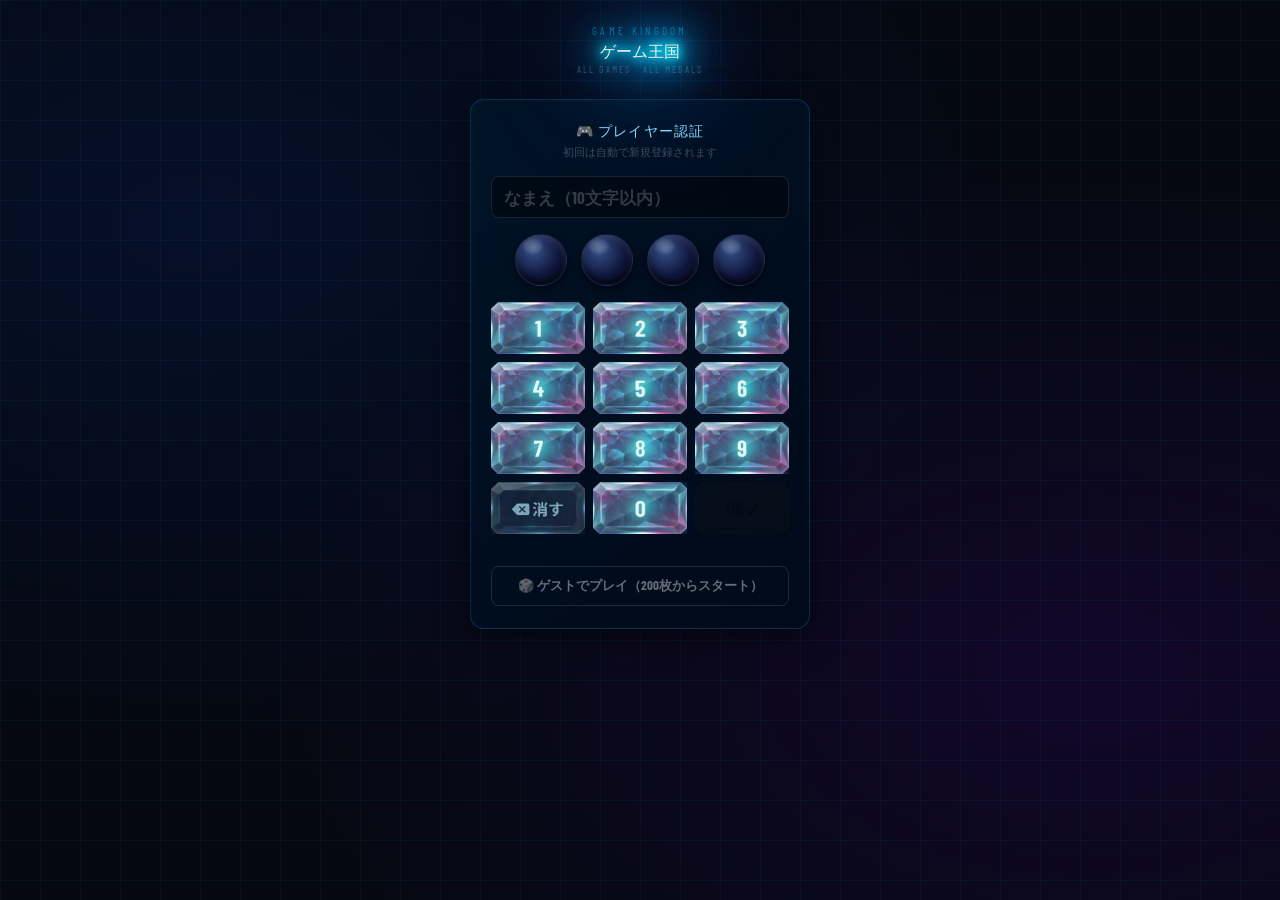
<file: index.html>
<!DOCTYPE html>
<html lang="ja">
<head>
<meta charset="UTF-8">
<meta name="viewport" content="width=device-width,initial-scale=1,maximum-scale=1,user-scalable=no">
<title>ゲーム王国</title>
<link href="https://fonts.googleapis.com/css2?family=Russo+One&family=Barlow+Condensed:wght@700;900&family=Noto+Sans+JP:wght@400;700;900&family=Press+Start+2P&display=swap" rel="stylesheet">
<style>
*{box-sizing:border-box;margin:0;padding:0}
body{background:#050810;color:#eee;font-family:'Barlow Condensed',sans-serif;min-height:100vh;display:flex;flex-direction:column;align-items:center;min-height:100dvh;background-image:linear-gradient(rgba(0,200,255,.03) 1px,transparent 1px),linear-gradient(90deg,rgba(0,200,255,.03) 1px,transparent 1px),radial-gradient(ellipse at 20% 30%,rgba(0,100,255,.05) 0,transparent 60%),radial-gradient(ellipse at 80% 70%,rgba(120,0,255,.05) 0,transparent 60%);background-size:40px 40px,40px 40px,100% 100%,100% 100%}

/* ===== ログイン ===== */
#login{width:100%;max-width:380px;padding:24px 20px;display:flex;flex-direction:column;align-items:center}
.logo-en{font-size:11px;letter-spacing:.3em;color:rgba(0,200,255,.5);margin-bottom:4px}
.logo-jp{filter:drop-shadow(0 0 8px rgba(0,200,255,1)) drop-shadow(0 0 24px rgba(0,180,255,.9)) drop-shadow(0 0 48px rgba(0,150,255,.6));text-shadow:0 0 10px rgba(0,240,255,1),0 0 30px rgba(0,200,255,.9),0 0 60px rgba(0,150,255,.6),0 0 100px rgba(0,100,255,.3)}
.logo-sub{font-size:10px;color:rgba(255,255,255,.25);letter-spacing:.2em;margin-bottom:24px}
.box{width:100%;background:linear-gradient(135deg,rgba(0,20,40,.9),rgba(0,10,25,.95));border:1px solid rgba(0,200,255,.2);border-radius:14px;padding:22px 20px;box-shadow:0 8px 32px rgba(0,0,0,.5)}
.box-title{font-size:14px;color:#88ddff;letter-spacing:.08em;text-align:center;margin-bottom:4px}
.box-hint{font-size:11px;color:rgba(255,255,255,.25);text-align:center;margin-bottom:16px}
.nf{width:100%;background:rgba(0,0,0,.4);border:1px solid rgba(255,255,255,.1);border-radius:8px;padding:10px 12px;font-size:17px;font-weight:700;color:#fff;outline:none;margin-bottom:16px;font-family:'Barlow Condensed',sans-serif}
.nf::placeholder{color:rgba(255,255,255,.2)}
.nf:focus{border-color:rgba(0,200,255,.4)}
.dots{display:flex;justify-content:center;gap:14px;margin-bottom:16px}.dot{width:52px;height:52px;border-radius:50%;background:radial-gradient(circle at 35% 35%,rgba(40,60,110,.95),rgba(8,12,30,.98));border:1.5px solid rgba(60,100,180,.3);box-shadow:inset 0 2px 5px rgba(255,255,255,.12),inset 0 -2px 5px rgba(0,0,0,.7),0 2px 10px rgba(0,0,0,.6),0 0 0 1px rgba(0,80,180,.08);display:flex;align-items:center;justify-content:center;font-size:20px;font-weight:900;color:transparent;transition:all .25s ease;position:relative;overflow:hidden}.dot::before{content:'';position:absolute;top:8%;left:15%;width:38%;height:28%;background:linear-gradient(135deg,rgba(255,255,255,.2),rgba(255,255,255,.03));border-radius:50%;filter:blur(1.5px)}.dot.on{background:radial-gradient(circle at 35% 35%,rgba(0,160,255,.65),rgba(0,60,180,.92));border-color:rgba(0,210,255,.85);box-shadow:inset 0 2px 8px rgba(0,220,255,.35),inset 0 -2px 5px rgba(0,0,0,.3),0 0 18px rgba(0,200,255,.95),0 0 36px rgba(0,150,255,.65),0 0 54px rgba(0,100,255,.35),0 0 0 1.5px rgba(0,200,255,.55)}
.pb:active{transform:scale(.94)}
.pb.del{font-size:14px;color:rgba(255,255,255,.5)}
@keyframes okGlow{0%,100%{box-shadow:0 0 20px rgba(0,220,255,1),0 0 40px rgba(0,180,255,.85),0 0 80px rgba(0,150,255,.5);filter:brightness(1.25)}50%{box-shadow:0 0 30px rgba(0,240,255,1),0 0 60px rgba(0,200,255,1),0 0 100px rgba(0,150,255,.7),0 0 140px rgba(0,100,255,.35);filter:brightness(1.65) drop-shadow(0 0 18px rgba(0,230,255,.9))}}.pb.ok{background:linear-gradient(135deg,#0088cc,#0055aa);font-size:16px;box-shadow:0 3px 0 #003366;transition:opacity .2s}.pb.ok[disabled]{opacity:.4;pointer-events:none;filter:grayscale(.4);animation:none !important}.pb.ok:not([disabled]){animation:okGlow .9s ease infinite;background:linear-gradient(135deg,#00ccff,#0055ee)}
.pb.ok:active{transform:translateY(2px);box-shadow:0 1px 0 #003366}
.pb.ok:disabled{background:rgba(40,50,70,.6);color:rgba(255,255,255,.25);box-shadow:none;cursor:not-allowed}
.lmsg{text-align:center;font-size:12px;font-weight:700;min-height:20px;color:#aaa}
.lmsg.err{color:#ff6666}.lmsg.ok{color:#44ff88}
.gbtn{width:100%;padding:10px;margin-top:12px;border:1px solid rgba(255,255,255,.12);border-radius:8px;background:transparent;cursor:pointer;font-size:13px;font-weight:700;color:rgba(255,255,255,.4);font-family:'Barlow Condensed',sans-serif}
.gbtn:hover{color:rgba(255,255,255,.7);border-color:rgba(255,255,255,.3)}

/* ===== ロビー ===== */
#lobby{display:none;width:100%;max-width:420px;flex-direction:column}

/* ヘッダー */
.hdr{padding:12px 16px;background:rgba(0,0,0,.5);border-bottom:1px solid rgba(0,200,255,.12);display:flex;align-items:center;gap:12px}
.avatar{width:40px;height:40px;border-radius:50%;background:linear-gradient(135deg,#0088cc,#005588);border:2px solid rgba(0,200,255,.4);display:flex;align-items:center;justify-content:center;font-size:18px;font-weight:900;color:#fff;flex-shrink:0;text-transform:uppercase}
.hdr-info{flex:1}
.hdr-name{font-size:15px;font-weight:700;color:#fff}
.hdr-medals{font-family:'Press Start 2P',monospace;font-size:12px;color:#ffcc00}
.lout{background:none;border:1px solid rgba(255,255,255,.15);border-radius:5px;color:rgba(255,255,255,.4);font-size:10px;font-family:'Barlow Condensed',sans-serif;font-weight:700;padding:4px 10px;cursor:pointer;flex-shrink:0}

/* デイリーボーナス */
.bonus-bar{margin:12px 16px 0;background:linear-gradient(135deg,rgba(255,180,0,.12),rgba(255,120,0,.08));border:1px solid rgba(255,180,0,.3);border-radius:10px;padding:10px 14px;display:flex;align-items:center;gap:10px;cursor:pointer;transition:.2s}
.bonus-bar:hover{border-color:rgba(255,180,0,.6);background:linear-gradient(135deg,rgba(255,180,0,.2),rgba(255,120,0,.12))}
.bonus-bar.got{cursor:default;opacity:.5}
.bonus-icon{font-size:24px;flex-shrink:0}
.bonus-info{flex:1}
.bonus-title{font-size:14px;font-weight:700;color:#ffcc44;letter-spacing:.05em}
.bonus-sub{font-size:11px;color:rgba(255,200,100,.6)}
.bonus-badge{background:linear-gradient(135deg,#ff8800,#cc5500);color:#fff;font-size:11px;font-weight:700;padding:4px 10px;border-radius:6px;white-space:nowrap;flex-shrink:0}
.bonus-badge.done{background:rgba(255,255,255,.1);color:rgba(255,255,255,.3)}

/* ゲームリスト */
.lobby-body{padding:12px 16px 16px}
.glbl{font-size:10px;color:rgba(255,255,255,.25);letter-spacing:.3em;text-align:center;margin-bottom:10px}
.card{display:block;text-decoration:none;background:linear-gradient(135deg,rgba(0,20,40,.9),rgba(0,10,25,.95));border:1px solid rgba(255,255,255,.08);border-radius:14px;overflow:hidden;margin-bottom:12px;position:relative;transition:all .2s}
.card:hover{border-color:rgba(0,200,255,.3);transform:translateY(-2px);box-shadow:0 8px 24px rgba(0,0,0,.4)}
.card:active{transform:none}.icon-edit-btn{position:absolute;top:6px;right:6px;z-index:10;background:rgba(0,0,0,.7);border:1px solid rgba(255,255,255,.3);color:#fff;border-radius:6px;padding:4px 8px;font-size:11px;cursor:pointer;opacity:0;transition:.2s;-webkit-tap-highlight-color:transparent}.card:hover .icon-edit-btn,.card:active .icon-edit-btn{opacity:1}
.banner{height:140px;display:flex;align-items:center;justify-content:center;font-size:64px;letter-spacing:4px;position:relative;overflow:hidden}.banner img.custom-icon{width:100%;height:100%;object-fit:cover;position:absolute;inset:0}.banner .emoji-wrap{position:relative;z-index:1}
.banner.sl{background:linear-gradient(135deg,#003355,#001a33);border-bottom:2px solid #0099bb}
.banner.jk{background:linear-gradient(135deg,#1a0033,#0d001a);border-bottom:2px solid #8800cc}
.banner.pk{background:linear-gradient(135deg,#001a00,#000d00);border-bottom:2px solid #00aa44}
.cinfo{padding:12px 14px}
.cname{font-family:'Russo One',sans-serif;font-size:16px;color:#fff;margin-bottom:3px}
.cname small{font-family:'Noto Sans JP',sans-serif;font-size:11px;color:rgba(255,255,255,.4);font-weight:400;margin-left:8px}
.cdesc{font-size:12px;color:rgba(255,255,255,.35)}
.badge{position:absolute;top:10px;right:10px;padding:3px 8px;border-radius:4px;font-size:10px;font-weight:700}
.bnew{background:rgba(255,80,80,.8);color:#fff}
.bhot{background:rgba(255,150,0,.8);color:#fff}
.foot{padding:12px;text-align:center;font-size:10px;color:rgba(255,255,255,.12)}

/* トースト */
.toast{position:fixed;bottom:60px;left:50%;transform:translateX(-50%);background:rgba(0,0,0,.9);border:1px solid rgba(255,255,255,.15);border-radius:8px;padding:8px 16px;font-size:13px;font-weight:700;color:#fff;pointer-events:none;z-index:999;opacity:0;transition:opacity .3s;white-space:nowrap}
.toast.show{opacity:1}

.ranking-section{padding:0 12px 16px;display:flex;flex-direction:column;gap:12px}
.rank-section-title{font-family:'Oswald',sans-serif;font-size:18px;font-weight:700;color:#FFD700;text-align:center;padding:10px 0;border-bottom:1px solid rgba(255,215,0,.3);margin-bottom:4px}
.rank-block{background:rgba(0,0,0,.35);border:1px solid rgba(0,200,60,.25);border-radius:12px;padding:12px}
.rank-block-title{font-family:'Oswald',sans-serif;font-size:15px;font-weight:700;color:#00FF41;margin-bottom:8px;padding-bottom:6px;border-bottom:1px solid rgba(0,200,60,.2)}
.rank-list{display:flex;flex-direction:column;gap:4px;font-size:14px}
.rank-row{display:flex;align-items:center;gap:8px;padding:5px 4px;border-bottom:1px solid rgba(255,255,255,.05)}
.rank-row:last-child{border:none}
.rank-pos{font-family:'Oswald',sans-serif;font-size:16px;font-weight:700;color:#FFD700;min-width:24px}
.rank-name{flex:1;color:#ccc}
.rank-score{font-family:'Oswald',sans-serif;font-size:16px;font-weight:700;color:#00FF41}
.pb-ok[disabled]{opacity:.45 !important;pointer-events:none !important;filter:none !important;animation:none !important}
.pb-ok[disabled]{opacity:.45 !important;pointer-events:none !important;filter:none !important;animation:none !important}

/* ===== UI UPGRADE v6 ===== */
.pb{height:52px !important;width:100% !important}
body{background-image:linear-gradient(rgba(0,200,255,.05) 1px,transparent 1px),linear-gradient(90deg,rgba(0,200,255,.05) 1px,transparent 1px),radial-gradient(ellipse at 15% 25%,rgba(0,80,255,.10) 0,transparent 55%),radial-gradient(ellipse at 85% 75%,rgba(120,0,255,.10) 0,transparent 55%) !important;background-size:40px 40px,40px 40px,100% 100%,100% 100% !important;background-color:#050810 !important}
.dot{width:52px !important;height:52px !important;border-radius:50% !important;position:relative !important;overflow:hidden !important;background:radial-gradient(circle at 35% 32%,rgba(70,100,170,.75) 0%,rgba(15,22,60,.96) 55%,rgba(4,6,18,1) 100%) !important;border:1.5px solid rgba(50,90,190,.22) !important;box-shadow:inset 0 3px 6px rgba(255,255,255,.13),inset 0 -3px 6px rgba(0,0,0,.78),0 3px 10px rgba(0,0,0,.65) !important;transition:all .3s ease !important;display:flex !important;align-items:center !important;justify-content:center !important}
.dot::before{content:"" !important;position:absolute !important;top:7% !important;left:13% !important;width:40% !important;height:30% !important;background:radial-gradient(ellipse,rgba(255,255,255,.26) 0%,rgba(255,255,255,.02) 100%) !important;border-radius:50% !important;filter:blur(1px) !important;pointer-events:none !important}
@keyframes dotGlowV6{0%,100%{box-shadow:inset 0 3px 8px rgba(0,240,255,.38),inset 0 -3px 6px rgba(0,0,0,.38),0 0 18px rgba(0,200,255,1),0 0 36px rgba(0,160,255,.80),0 0 54px rgba(0,120,255,.50),0 0 0 2px rgba(0,220,255,.58)}50%{box-shadow:inset 0 3px 10px rgba(0,240,255,.52),inset 0 -3px 6px rgba(0,0,0,.32),0 0 26px rgba(0,220,255,1),0 0 52px rgba(0,180,255,.90),0 0 78px rgba(0,140,255,.60),0 0 0 2.5px rgba(0,240,255,.78)}}
.dot.on{background:radial-gradient(circle at 35% 32%,rgba(0,195,255,.82) 0%,rgba(0,75,215,.92) 50%,rgba(0,25,115,.97) 100%) !important;border-color:rgba(0,215,255,.92) !important;animation:dotGlowV6 .9s ease infinite !important}
.logo-jp{filter:drop-shadow(0 0 6px rgba(0,220,255,1)) drop-shadow(0 0 18px rgba(0,180,255,.95)) drop-shadow(0 0 36px rgba(0,150,255,.75)) !important;text-shadow:0 0 8px rgba(0,255,255,1),0 0 20px rgba(0,220,255,.95),0 0 40px rgba(0,180,255,.8),0 0 70px rgba(0,150,255,.55) !important}
@keyframes okV6{0%,100%{filter:brightness(1.2) drop-shadow(0 0 12px rgba(0,230,255,.9));box-shadow:0 0 20px rgba(0,220,255,1),0 0 40px rgba(0,180,255,.85),0 0 80px rgba(0,150,255,.55)}50%{filter:brightness(1.65) drop-shadow(0 0 22px rgba(0,240,255,1));box-shadow:0 0 30px rgba(0,240,255,1),0 0 60px rgba(0,200,255,1),0 0 100px rgba(0,160,255,.75),0 0 150px rgba(0,120,255,.45)}}
.pb-ok:not([disabled]){animation:okV6 1.1s ease infinite !important}
.pb-ok[disabled]{opacity:.28 !important;pointer-events:none !important;filter:grayscale(.7) brightness(.45) !important;animation:none !important;box-shadow:none !important}

/* FIX WIDTH */
.pb{width:100% !important;min-width:0 !important}
.pad{display:grid !important;grid-template-columns:repeat(3,1fr) !important;gap:8px !important}
</style>
<link rel="stylesheet" href="btn_sprites.css"><link rel="stylesheet" href="btn_sprites.css">
</head>
<body>
<div id="login">
  <div class="logo-en">GAME KINGDOM</div>
  <div class="logo-jp">ゲーム王国</div>
  <div class="logo-sub">ALL GAMES · ALL MEDALS</div>
  <div class="box">
    <div class="box-title">🎮 プレイヤー認証</div>
    <div class="box-hint">初回は自動で新規登録されます</div>
    <input class="nf" type="text" id="nf" placeholder="なまえ（10文字以内）" maxlength="10" autocomplete="off">
    <div class="dots">
      <div class="dot" id="d0"></div>
      <div class="dot" id="d1"></div>
      <div class="dot" id="d2"></div>
      <div class="dot" id="d3"></div>
    </div>
    <div class="pad">
      <button class="pb pb-1" onclick="pi('1')"><span>1</span></button>
      <button class="pb pb-2" onclick="pi('2')"><span>2</span></button>
      <button class="pb pb-3" onclick="pi('3')"><span>3</span></button>
      <button class="pb pb-4" onclick="pi('4')"><span>4</span></button>
      <button class="pb pb-5" onclick="pi('5')"><span>5</span></button>
      <button class="pb pb-6" onclick="pi('6')"><span>6</span></button>
      <button class="pb pb-7" onclick="pi('7')"><span>7</span></button>
      <button class="pb pb-8" onclick="pi('8')"><span>8</span></button>
      <button class="pb pb-9" onclick="pi('9')"><span>9</span></button>
      <button class="pb pb-del" onclick="pd()"><svg xmlns="http://www.w3.org/2000/svg" viewBox="0 0 24 24" width="22" height="22"><path fill="rgba(255,255,255,.7)" d="M22 3H7c-.69 0-1.23.35-1.59.88L0 12l5.41 8.11c.36.53.9.89 1.59.89h15c1.1 0 2-.9 2-2V5c0-1.1-.9-2-2-2zm-3.59 12.59L16.17 17l-4.17-4.17-4.17 4.17-1.42-1.41 4.17-4.18-4.17-4.17 1.42-1.41 4.17 4.17 4.17-4.17 1.42 1.41-4.17 4.17 4.17 4.18z"/></svg></button>
      <button class="pb pb-0" onclick="pi('0')"><span>0</span></button>
      <button class="pb pb-ok" id="ok" onclick="doLogin()" disabled>OK✓</button>
    </div>
    <div class="lmsg" id="lmsg"></div>
    <button class="gbtn" onclick="guest()">🎲 ゲストでプレイ（200枚からスタート）</button>
  </div>
</div>

<!-- ロビー -->
<script>
var user=null;
// PINログイン機能

var user=null;


function openLobby(){location.replace("lobby.html");}
function openLogin(){
  document.getElementById('login').style.display='flex';
  document.getElementById('lobby').style.display='none';
}

// PIN
var pin='';
function pi(n){if(pin.length>=4)return;pin+=n;upd();if(pin.length===4)document.getElementById('ok').disabled=false;}
function pd(){pin=pin.slice(0,-1);upd();document.getElementById('ok').disabled=true;}
function upd(){const n=pin.length;for(let i=0;i<4;i++){const d=document.getElementById('d'+i);if(i<n){if(!d.classList.contains('on')){d.classList.add('on');d.style.animation='none';requestAnimationFrame(()=>{requestAnimationFrame(()=>{d.style.animation='dotPop .35s cubic-bezier(.36,2,.6,1) forwards';});});}}else{d.classList.remove('on');d.style.animation='none';}}document.getElementById('ok').disabled=n<4;}

// ゲームへ
function go(e,href){e.preventDefault();save();location.href=href;}

// ページ戻り時
window.addEventListener('pageshow',function(){
  try{
    var s=JSON.parse(localStorage.getItem('hkg_user')||'null');
    if(s&&user&&s.name===user.name){
      user=s;
      document.getElementById('mc').textContent='🪙 '+String(user.medals||0).padStart(5,'0');
    }
  }catch(e){}
});

// ===== デイリーボーナス =====
function checkBonus(){
  var today=new Date().toDateString();
  var lastBonus=localStorage.getItem('hkg_daily_bonus');
  var bar=document.getElementById('bonusBar');
  var badge=document.getElementById('bonusBadge');
  var sub=document.getElementById('bonusSub');
  if(lastBonus===today){
    bar.classList.add('got');
    badge.classList.add('done');
    badge.textContent='受取済';
    sub.textContent='また明日来てね！';
  }else{
    bar.classList.remove('got');
    badge.classList.remove('done');
    badge.textContent='+50枚';
    sub.textContent='タップして50枚もらおう！';
  }
}

function claimBonus(){
  var today=new Date().toDateString();
  var lastBonus=localStorage.getItem('hkg_daily_bonus');
  if(lastBonus===today){toast('今日はもう受け取り済みです！');return;}
  user.medals=(user.medals||0)+50;
  save();
  localStorage.setItem('hkg_daily_bonus',today);
  document.getElementById('mc').textContent='🪙 '+String(user.medals).padStart(5,'0');
  checkBonus();
  toast('🎁 デイリーボーナス +50枚！');
}

// ===== DB =====
function getDB(){try{return JSON.parse(localStorage.getItem('hkg_db')||'{}');}catch(e){return {};}}
function saveDB(db){try{localStorage.setItem('hkg_db',JSON.stringify(db));}catch(e){}}
function guest() {
  // ゲストプレイ: localStorageに仮ユーザーをセットしてロビーへ
  var existing = null;
  try { existing = JSON.parse(localStorage.getItem('hkg_user') || 'null'); } catch(e){}
  // 既にGUESTデータがあればそのメダル数を引き継ぐ、なければ200枚
  var medals = (existing && existing.name === 'GUEST' && typeof existing.medals === 'number')
    ? existing.medals : 200;
  var u = {id: null, name: 'GUEST', medals: medals, pin: null};
  try { localStorage.setItem('hkg_user', JSON.stringify(u)); } catch(e){}
  setTimeout(function(){ location.replace('lobby.html'); }, 100);
}

function save(){
  try{localStorage.setItem('hkg_user',JSON.stringify(user));}catch(e){}
  if(user&&user.name&&user.name!=='GUEST'){
    var db=getDB();if(db[user.name])db[user.name].medals=user.medals;saveDB(db);
  }
}
function msg(t,c){var e=document.getElementById('lmsg');e.textContent=t;e.className='lmsg'+(c?' '+c:'');}
var _tt;
function toast(m){clearTimeout(_tt);var t=document.getElementById('toast');t.textContent=m;t.classList.add('show');_tt=setTimeout(function(){t.classList.remove('show');},2500);}

// ══ アイコンカスタマイズ ══
const ICON_KEYS = {slot:'lobby_icon_slot',jk:'lobby_icon_jk',poker:'lobby_icon_poker',quiz:'lobby_icon_quiz'};
function loadCustomIcons() {
  Object.entries(ICON_KEYS).forEach(([id, key]) => {
    const img = localStorage.getItem(key);
    if(img) applyIcon(id, img);
  });
}
function applyIcon(id, dataUrl) {
  const banner = document.getElementById('banner-'+id);
  if(!banner) return;
  let imgEl = banner.querySelector('img.custom-icon');
  if(!imgEl) { imgEl = document.createElement('img'); imgEl.className='custom-icon'; banner.prepend(imgEl); }
  imgEl.src = dataUrl;
}
function editIcon(id, e) {
  e.preventDefault(); e.stopPropagation();
  const inp = document.createElement('input');
  inp.type = 'file'; inp.accept = 'image/*';
  inp.onchange = ev => {
    const file = ev.target.files[0]; if(!file) return;
    const reader = new FileReader();
    reader.onload = re => {
      const dataUrl = re.result;
      localStorage.setItem(ICON_KEYS[id], dataUrl);
      applyIcon(id, dataUrl);
    };
    reader.readAsDataURL(file);
  };
  inp.click();
}
function resetIcon(id) {
  localStorage.removeItem(ICON_KEYS[id]);
  const banner = document.getElementById('banner-'+id);
  if(!banner) return;
  const imgEl = banner.querySelector('img.custom-icon');
  if(imgEl) imgEl.remove();
}
// 長押しでリセット
document.addEventListener('DOMContentLoaded', () => {
  loadCustomIcons();
  Object.keys(ICON_KEYS).forEach(id => {
    const banner = document.getElementById('banner-'+id);
    if(!banner) return;
    let pressTimer;
    banner.addEventListener('touchstart', () => { pressTimer = setTimeout(() => { if(confirm(id+'のアイコンをリセットしますか？')) resetIcon(id); }, 800); });
    banner.addEventListener('touchend', () => clearTimeout(pressTimer));
  });
});

async function doLogin() {
  const name = document.getElementById('nf').value.trim();
  if (!name) { msg('名前を入力してください', 'err'); return; }
  if (pin.length < 4) { msg('4桁のPINを入力してください', 'err'); return; }
  msg('確認中...', '');
  const pinStr = pin;
  const SBU = 'https://gtzfcoiowdnyjvwikxku.supabase.co';
  const SBK = 'eyJhbGciOiJIUzI1NiIsInR5cCI6IkpXVCJ9.eyJpc3MiOiJzdXBhYmFzZSIsInJlZiI6Imd0emZjb2lvd2RueWp2d2lreGt1Iiwicm9sZSI6ImFub24iLCJpYXQiOjE3NzQ1ODk3MTksImV4cCI6MjA5MDE2NTcxOX0.aET6tP6-JUyRuwFOrPa-xn0RofVX4o3gRCPBm13Dbvg';
  const H = {
    'apikey': SBK,
    'Authorization': 'Bearer ' + SBK,
    'Content-Type': 'application/json'
  };
  try {
    const res = await fetch(SBU + '/rest/v1/game_users?name=eq.' + encodeURIComponent(name) + '&pin=eq.' + pinStr, { headers: H });
    const data = await res.json();
    if (data && data.length > 0) {
      user = { id: data[0].id, name: data[0].name, medals: data[0].medals, pin: pinStr };
      msg('OK', '');
      save();
      setTimeout(() => location.replace('lobby.html'), 300);
    } else {
      const res2 = await fetch(SBU + '/rest/v1/game_users?name=eq.' + encodeURIComponent(name), { headers: H });
      const data2 = await res2.json();
      if (data2 && data2.length > 0) {
        msg('PINが違います', 'err');
      } else {
        await createUser(name, pinStr);
      }
    }
  } catch(e) {
    user = { id: null, name: name, medals: 200, pin: pinStr };
    save();
    setTimeout(() => location.replace('lobby.html'), 300);
  }
}
async function doLogout(){
  // Supabaseにメダルを保存してからログアウト
  const u=JSON.parse(localStorage.getItem('hkg_user')||'{}');
  if(u.name&&u.name!=='GUEST'&&u.medals!==undefined){
    const SBU='https://gtzfcoiowdnyjvwikxku.supabase.co';
    const SBK=document.querySelector('script').textContent.match(/SBK='([^']+)'/)?.[1]||'';
    if(SBK){
      const headers={'apikey':SBK,'Authorization':'Bearer '+SBK,'Content-Type':'application/json'};
      try{
        if(u.id){
          await fetch(SBU+'/rest/v1/game_users?id=eq.'+u.id,{method:'PATCH',headers,body:JSON.stringify({medals:u.medals})});
        } else {
          const rows=await fetch(SBU+'/rest/v1/game_users?name=eq.'+encodeURIComponent(u.name),{headers}).then(r=>r.json());
          if(rows&&rows[0]) await fetch(SBU+'/rest/v1/game_users?id=eq.'+rows[0].id,{method:'PATCH',headers,body:JSON.stringify({medals:u.medals})});
        }
      }catch(e){}
    }
  }
  localStorage.removeItem('hkg_user');
  openLogin();
}


(function(){try{var s=JSON.parse(localStorage.getItem("hkg_user")||"null");if(s&&s.name){location.replace("lobby.html");}}catch(e){}})();

</script>
</body>
</html>
</file>
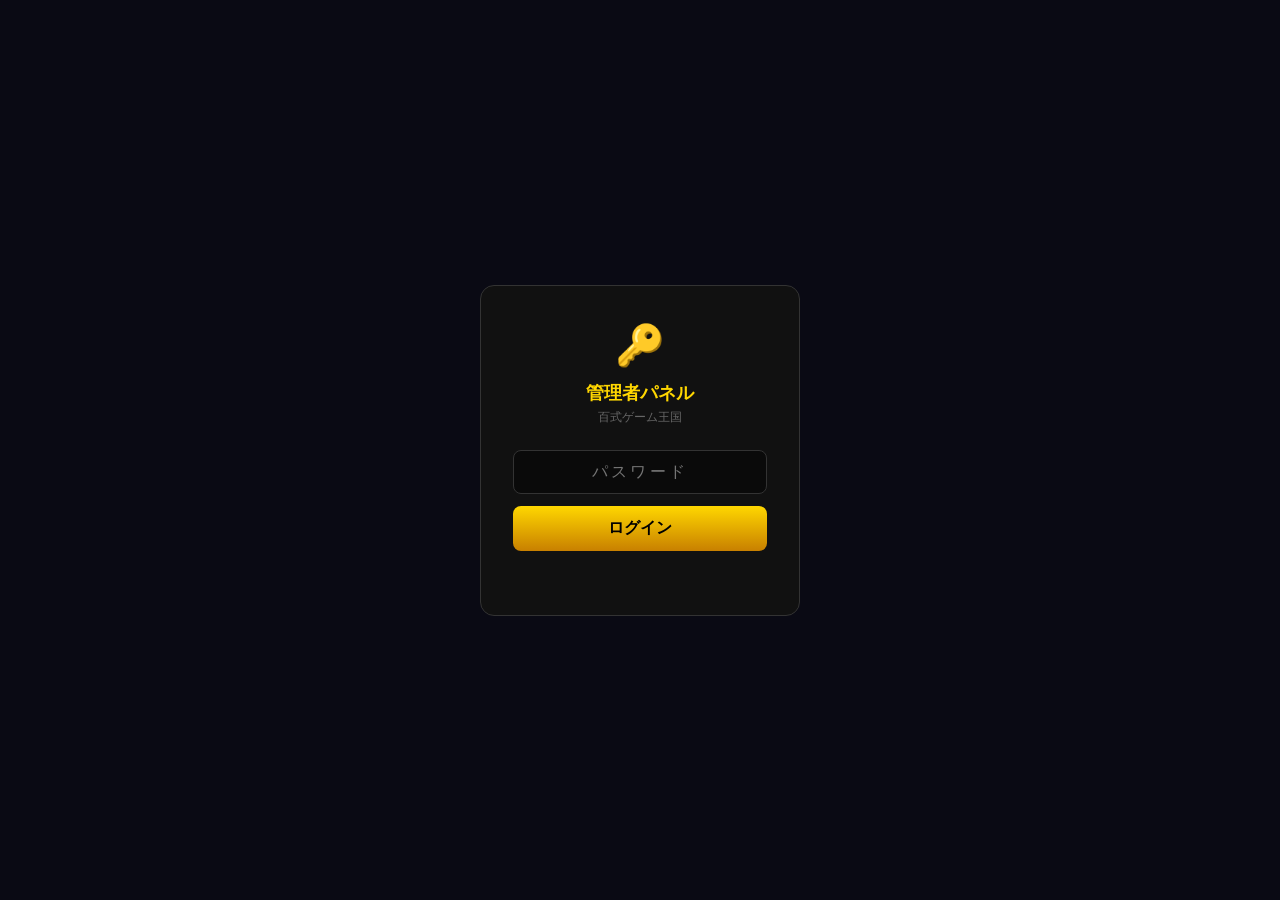
<file: admin.html>
<!DOCTYPE html>
<html lang="ja">
<head>
<meta charset="UTF-8">
<meta name="viewport" content="width=device-width,initial-scale=1.0">
<title>管理者パネル | 百式ゲーム王国</title>
<style>
*{box-sizing:border-box;margin:0;padding:0}
body{background:#0a0a14;color:#ccc;font-family:'Segoe UI',sans-serif;min-height:100vh}
.header{background:linear-gradient(90deg,#1a1a2e,#16213e);border-bottom:2px solid #FFD700;padding:14px 20px;display:flex;align-items:center;gap:12px}
.header-title{font-size:20px;font-weight:700;color:#FFD700}
.header-sub{font-size:12px;color:#888}
.logout-btn{margin-left:auto;padding:6px 14px;background:rgba(255,80,80,.15);border:1px solid rgba(255,80,80,.3);color:#ff8888;border-radius:6px;cursor:pointer;font-size:13px}
.container{max-width:900px;margin:0 auto;padding:20px}
#login-screen{display:flex;align-items:center;justify-content:center;min-height:100vh}
.login-box{background:#111;border:1px solid #333;border-radius:14px;padding:36px 32px;width:320px;text-align:center}
.login-logo{font-size:40px;margin-bottom:12px}
.login-title{font-size:18px;font-weight:700;color:#FFD700;margin-bottom:4px}
.login-sub{font-size:12px;color:#666;margin-bottom:24px}
.login-input{width:100%;background:#0a0a0a;border:1px solid #333;border-radius:8px;padding:12px 14px;color:#fff;font-size:16px;text-align:center;letter-spacing:.2em;margin-bottom:12px}
.login-input:focus{outline:none;border-color:#FFD700}
.login-btn{width:100%;padding:12px;background:linear-gradient(180deg,#FFD700,#c88000);border:none;border-radius:8px;color:#000;font-weight:700;font-size:16px;cursor:pointer}
.login-err{color:#ff6666;font-size:13px;margin-top:8px;min-height:20px}
#main-screen{display:none}
.tab-bar{display:flex;gap:4px;margin-bottom:20px;border-bottom:1px solid #222;padding-bottom:0}
.tab{padding:10px 18px;cursor:pointer;font-size:14px;font-weight:600;color:#888;border-bottom:2px solid transparent;margin-bottom:-1px}
.tab.active{color:#FFD700;border-bottom-color:#FFD700}
.tab-panel{display:none}
.tab-panel.active{display:block}
.card{background:#111;border:1px solid #222;border-radius:10px;padding:16px;margin-bottom:14px}
.card-title{font-size:13px;font-weight:700;color:#888;letter-spacing:.08em;text-transform:uppercase;margin-bottom:12px}
.tbl{width:100%;border-collapse:collapse;font-size:14px}
.tbl th{background:#0a0a0a;color:#888;font-size:11px;letter-spacing:.08em;padding:8px 10px;text-align:left;border-bottom:1px solid #222}
.tbl td{padding:10px;border-bottom:1px solid #1a1a1a;vertical-align:middle}
.tbl tr:hover td{background:rgba(255,255,255,.03)}
.badge{display:inline-block;padding:2px 8px;border-radius:4px;font-size:11px;font-weight:700}
.badge-green{background:rgba(0,200,60,.15);color:#00cc44;border:1px solid rgba(0,200,60,.3)}
.badge-gold{background:rgba(255,215,0,.15);color:#FFD700;border:1px solid rgba(255,215,0,.3)}
.inp{background:#0a0a0a;border:1px solid #333;border-radius:6px;padding:8px 10px;color:#fff;font-size:14px;width:100%}
.inp:focus{outline:none;border-color:#FFD700}
.btn{padding:8px 16px;border:none;border-radius:6px;cursor:pointer;font-size:13px;font-weight:700}
.btn-primary{background:linear-gradient(180deg,#00cc44,#009933);color:#fff}
.btn-danger{background:rgba(255,80,80,.15);border:1px solid rgba(255,80,80,.3);color:#ff8888}
.btn-gold{background:linear-gradient(180deg,#FFD700,#c88000);color:#000}
.btn-sm{padding:5px 12px;font-size:12px}
.medal-row{display:flex;gap:8px;align-items:center}
.medal-inp{width:90px}
.status-msg{margin-top:10px;padding:8px 12px;border-radius:6px;font-size:13px;display:none}
.status-msg.ok{display:block;background:rgba(0,200,60,.1);border:1px solid rgba(0,200,60,.3);color:#00cc44}
.status-msg.err{display:block;background:rgba(255,80,80,.1);border:1px solid rgba(255,80,80,.3);color:#ff8888}
.stat-grid{display:grid;grid-template-columns:repeat(3,1fr);gap:12px;margin-bottom:16px}
.stat-box{background:#0a0a0a;border:1px solid #222;border-radius:8px;padding:12px;text-align:center}
.stat-n{font-size:28px;font-weight:700;color:#FFD700;font-family:Oswald,sans-serif}
.stat-l{font-size:11px;color:#666;margin-top:2px}
.loading{color:#888;font-size:13px;padding:20px;text-align:center}
.reset-section{border-top:1px solid #222;margin-top:16px;padding-top:16px}
</style>
</head>
<body>

<!-- ログイン画面 -->
<div id="login-screen">
  <div class="login-box">
    <div class="login-logo">🔑</div>
    <div class="login-title">管理者パネル</div>
    <div class="login-sub">百式ゲーム王国</div>
    <input class="login-input" id="pw-input" type="password" placeholder="パスワード" onkeydown="if(event.key==='Enter')doLogin()">
    <button class="login-btn" onclick="doLogin()">ログイン</button>
    <div class="login-err" id="login-err"></div>
  </div>
</div>

<!-- メイン画面 -->
<div id="main-screen">
  <div class="header">
    <div>
      <div class="header-title">🔑 管理者パネル</div>
      <div class="header-sub">百式ゲーム王国</div>
    </div>
    <button class="logout-btn" onclick="doLogout()">ログアウト</button>
  </div>
  <div class="container">
    <div class="tab-bar">
      <div class="tab active" onclick="switchTab('users',this)">👤 ユーザー管理</div>
      <div class="tab" onclick="switchTab('rankings',this)">🏆 ランキング</div>
      <div class="tab" onclick="switchTab('stats',this)">📊 統計</div>
    </div>

    <!-- ユーザー管理 -->
    <div class="tab-panel active" id="tab-users">
      <div class="card">
        <div class="card-title">ユーザー一覧</div>
        <div id="users-list" class="loading">読み込み中...</div>
      </div>
      <div class="card">
        <div class="card-title">メダル追加 / 新規ユーザー作成</div>
        <div style="display:grid;grid-template-columns:1fr 1fr;gap:12px">
          <div>
            <label style="font-size:12px;color:#888;display:block;margin-bottom:4px">ユーザー選択</label>
            <select class="inp" id="target-user" style="width:100%"><option value="">-- 選択 --</option></select>
          </div>
          <div>
            <label style="font-size:12px;color:#888;display:block;margin-bottom:4px">メダル操作数</label>
            <div class="medal-row">
              <input class="inp medal-inp" id="medal-amount" type="number" value="100" min="1">
              <button class="btn btn-gold" onclick="addMedals()">追加</button>
              <button class="btn btn-danger btn-sm" onclick="setMedals()">セット</button>
            </div>
          </div>
        </div>
        <div class="status-msg" id="medal-status"></div>
        <div style="border-top:1px solid #222;margin-top:16px;padding-top:14px">
          <div style="font-size:12px;color:#888;margin-bottom:8px">新規ユーザー作成</div>
          <div style="display:flex;gap:8px;flex-wrap:wrap">
            <input class="inp" id="new-name" placeholder="名前" style="width:130px">
            <input class="inp" id="new-pin" placeholder="PIN (4桁)" maxlength="4" style="width:100px">
            <input class="inp" id="new-medals" type="number" value="100" placeholder="初期メダル" style="width:110px">
            <button class="btn btn-primary" onclick="createUser()">作成</button>
          </div>
          <div class="status-msg" id="create-status"></div>
        </div>
      </div>
    </div>

    <!-- ランキング -->
    <div class="tab-panel" id="tab-rankings">

  <!-- ポーカーランキング -->
  <div class="card">
    <div class="card-title">🎴 ポーカー FEVER ランキング</div>
    <div id="rank-list-poker" style="min-height:40px"></div>
    <div style="margin-top:10px;display:flex;gap:8px;flex-wrap:wrap">
      <button class="btn btn-danger btn-sm" onclick="resetTable('poker_scores','ポーカー全件')">🗑 全件削除</button>
    </div>
    <div id="msg-poker" class="status-msg"></div>
  </div>

  <!-- クイズランキング -->
  <div class="card">
    <div class="card-title">🧙 クイズ FEVER ランキング</div>
    <div id="rank-list-quiz" style="min-height:40px"></div>
    <div style="margin-top:10px;display:flex;gap:8px;flex-wrap:wrap">
      <button class="btn btn-danger btn-sm" onclick="resetTable('quiz_fever_scores','クイズ全件')">🗑 全件削除</button>
    </div>
    <div id="msg-quiz" class="status-msg"></div>
  </div>

  <!-- じゃんけんランキング -->
  <div class="card">
    <div class="card-title">✊ グーチョキパー FEVER ランキング</div>
    <div id="rank-list-jk" style="min-height:40px"></div>
    <div style="margin-top:10px;display:flex;gap:8px;flex-wrap:wrap">
      <button class="btn btn-danger btn-sm" onclick="resetTable('rankings','じゃんけん全件')">🗑 全件削除</button>
    </div>
    <div id="msg-jk" class="status-msg"></div>
  </div>

</div>
<div class="tab-panel" id="tab-stats">
      <div class="card">
        <div class="card-title">現状統計</div>
        <div class="stat-grid" id="stat-grid">
          <div class="stat-box"><div class="stat-n" id="stat-users">-</div><div class="stat-l">登録ユーザー数</div></div>
          <div class="stat-box"><div class="stat-n" id="stat-medals">-</div><div class="stat-l">総メダル流通数</div></div>
          <div class="stat-box"><div class="stat-n" id="stat-ranks">-</div><div class="stat-l">ランキング件数</div></div>
        </div>
      </div>
    </div>
  </div>
</div>

<script>
const SB='https://gtzfcoiowdnyjvwikxku.supabase.co';
const KEY='eyJhbGciOiJIUzI1NiIsInR5cCI6IkpXVCJ9.eyJpc3MiOiJzdXBhYmFzZSIsInJlZiI6Imd0emZjb2lvd2RueWp2d2lreGt1Iiwicm9sZSI6ImFub24iLCJpYXQiOjE3NzQ1ODk3MTksImV4cCI6MjA5MDE2NTcxOX0.aET6tP6-JUyRuwFOrPa-xn0RofVX4o3gRCPBm13Dbvg';
const H={'apikey':KEY,'Authorization':'Bearer '+KEY,'Content-Type':'application/json','Accept':'application/json'};
const ADMIN_PW='hyaku2025admin';

let _users=[];

function sbFetch(path,opts){
  return fetch(SB+'/rest/v1/'+path,{headers:{...H,...(opts&&opts.headers?opts.headers:{})},method:opts&&opts.method||'GET',body:opts&&opts.body}).then(r=>{if(!r.ok&&r.status!==204)throw r.status;return r.status===204?null:r.json();});
}

function doLogin(){
  const pw=document.getElementById('pw-input').value;
  if(pw===ADMIN_PW){
    sessionStorage.setItem('admin_ok','1');
    document.getElementById('login-screen').style.display='none';
    document.getElementById('main-screen').style.display='block';
    loadAll();
  }else{
    document.getElementById('login-err').textContent='パスワードが正しくありません';
    document.getElementById('pw-input').value='';
  }
}
function doLogout(){sessionStorage.removeItem('admin_ok');location.reload();}

function switchTab(name,el){
  document.querySelectorAll('.tab').forEach(t=>t.classList.remove('active'));
  document.querySelectorAll('.tab-panel').forEach(p=>p.classList.remove('active'));
  el.classList.add('active');
  document.getElementById('tab-'+name).classList.add('active');
  if(name==='rankings')loadRankings(); loadAdminRankings();;
  if(name==='stats')loadStats();
}

function showMsg(id,msg,ok){
  const el=document.getElementById(id);
  el.textContent=msg;el.className='status-msg '+(ok?'ok':'err');
  setTimeout(()=>{el.className='status-msg';},3500);
}

async function loadAll(){
  await loadUsers();
  loadStats();
}

async function loadUsers(){
  const el=document.getElementById('users-list');
  try{
    const all=await sbFetch('game_users?select=*&order=created_at.asc');
    // _del_プレフィックスを除外
    window._users=(all||[]).filter(u=>!u.name.startsWith('_del_'));
    const sel=document.getElementById('target-user');
    sel.innerHTML='<option value="">-- 選択 --</option>';
    window._users.forEach(u=>{const o=document.createElement('option');o.value=u.id;o.textContent=u.name+' (現在'+u.medals+'枚)';sel.appendChild(o);});
    if(!window._users.length){el.innerHTML='<div class="loading">ユーザーなし</div>';return;}
    el.innerHTML=`<table class="tbl">
      <tr><th>ID</th><th>名前</th><th>PIN</th><th>メダル</th><th>登録日</th><th>操作</th></tr>
      ${window._users.map(u=>`<tr>
        <td><span class="badge badge-gold">#${u.id}</span></td>
        <td><b style="color:#fff">${esc(u.name)}</b></td>
        <td><span style="color:#666;font-family:monospace">${u.pin||'-'}</span></td>
        <td><span class="badge badge-green">🪙 ${u.medals}枚</span></td>
        <td style="color:#666;font-size:12px">${new Date(u.created_at).toLocaleDateString('ja-JP')}</td>
        <td><button class="btn btn-danger btn-sm" onclick="deleteUser(${u.id},'${esc(u.name)}')">無効化</button></td>
      </tr>`).join('')}
    </table>`;
  }catch(e){el.innerHTML='<div class="loading" style="color:#f88">取得エラー</div>';}
}

async function addMedals(){
  const uid=document.getElementById('target-user').value;
  const amt=parseInt(document.getElementById('medal-amount').value)||0;
  if(!uid){showMsg('medal-status','ユーザーを選んでください',false);return;}
  if(amt<=0){showMsg('medal-status','枚数を正しく入力してください',false);return;}
  const user=window._users.find(u=>String(u.id)===uid);
  if(!user)return;
  const newMedals=(user.medals||0)+amt;
  try{
    await sbFetch('game_users?id=eq.'+uid,{method:'PATCH',headers:{'Prefer':'return=minimal'},body:JSON.stringify({medals:newMedals})});
    showMsg('medal-status',user.name+'に'+amt+'枚追加 → 計'+newMedals+'枚',true);
    loadUsers();
  }catch(e){showMsg('medal-status','エラーが発生しました',false);}
}

async function setMedals(){
  const uid=document.getElementById('target-user').value;
  const amt=parseInt(document.getElementById('medal-amount').value);
  if(!uid){showMsg('medal-status','ユーザーを選んでください',false);return;}
  if(isNaN(amt)||amt<0){showMsg('medal-status','枚数を入力してください',false);return;}
  const user=window._users.find(u=>String(u.id)===uid);
  if(!user)return;
  if(!confirm(user.name+'のメダルを'+amt+'枚にセットしますか？'))return;
  try{
    await sbFetch('game_users?id=eq.'+uid,{method:'PATCH',headers:{'Prefer':'return=minimal'},body:JSON.stringify({medals:amt})});
    showMsg('medal-status',user.name+'のメダルを'+amt+'枚にセット完了',true);
    loadUsers();
  }catch(e){showMsg('medal-status','エラーが発生しました',false);}
}

async function createUser(){
  const name=document.getElementById('new-name').value.trim();
  const pin=document.getElementById('new-pin').value.trim();
  const medals=parseInt(document.getElementById('new-medals').value)||0;
  if(!name||!pin){showMsg('create-status','名前とPINを入力してください',false);return;}
  if(pin.length!==4){showMsg('create-status','PINは4桁で入力してください',false);return;}
  try{
    await sbFetch('game_users',{method:'POST',headers:{'Prefer':'return=minimal'},body:JSON.stringify({name,pin,medals})});
    showMsg('create-status',name+'を作成しました（'+medals+'枚）',true);
    document.getElementById('new-name').value='';
    document.getElementById('new-pin').value='';
    loadUsers();
  }catch(e){showMsg('create-status','作成エラー（名前重複の可能性）',false);}
}

async function deleteUser(id,name){
  if(!confirm(name+'を無効化しますか？\n※物理削除はSupabaseから行ってください'))return;
  try{
    await sbFetch('game_users?id=eq.'+id,{method:'PATCH',headers:{'Prefer':'return=minimal'},body:JSON.stringify({name:'_del_'+id,medals:0,pin:'0000'})});
    showMsg('medal-status',name+'を無効化しました',true);
    loadUsers();
  }catch(e){showMsg('medal-status','エラー: '+e,false);}
}


function loadAdminRankings(){ loadRankings(); }

async function loadRankings() {
  var SBU = 'https://gtzfcoiowdnyjvwikxku.supabase.co';
  var SK = 'eyJhbGciOiJIUzI1NiIsInR5cCI6IkpXVCJ9.eyJpc3MiOiJzdXBhYmFzZSIsInJlZiI6Imd0emZjb2lvd2RueWp2d2lreGt1Iiwicm9sZSI6ImFub24iLCJpYXQiOjE3NzQ1ODk3MTksImV4cCI6MjA5MDE2NTcxOX0.aET6tP6-JUyRuwFOrPa-xn0RofVX4o3gRCPBm13Dbvg';
  var H = {apikey: SK, 'Authorization': 'Bearer ' + SK};
  var cfgs = [
    {url:SBU+'/rest/v1/poker_scores?select=id,player_name,medal_won&order=medal_won.desc&limit=20',el:'rank-list-poker',col:'medal_won',unit:'枚',nm:'player_name',tbl:'poker_scores'},
    {url:SBU+'/rest/v1/quiz_fever_scores?select=id,player_name,score&order=score.desc&limit=20',el:'rank-list-quiz',col:'score',unit:'問',nm:'player_name',tbl:'quiz_fever_scores'},
    {url:SBU+'/rest/v1/rankings?select=id,name,score&game=eq.janken&order=score.desc&limit=20',el:'rank-list-jk',col:'score',unit:'枚',nm:'name',tbl:'rankings'}
  ];
  cfgs.forEach(function(cfg) {
    var el = document.getElementById(cfg.el);
    if (!el) return;
    el.innerHTML = '<div style="color:#aaa;padding:8px">読込中...</div>';
    fetch(cfg.url, {headers:H})
      .then(function(r){return r.json();})
      .then(function(d){
        if (!el) return;
        if (!Array.isArray(d)||!d.length){el.innerHTML='<div style="color:#888;padding:8px">データなし</div>';return;}
        var html='';
        for(var i=0;i<d.length;i++){
          var r=d[i]; var nm=r[cfg.nm]||''; var val=r[cfg.col]||0;
          html+='<div style="display:flex;align-items:center;gap:8px;padding:5px 0;border-bottom:1px solid rgba(255,255,255,.06)">';
          html+='<span style="color:#ffd700;min-width:22px">'+(i+1)+'</span>';
          html+='<span style="flex:1">'+nm+'</span>';
          html+='<span style="color:#39ff14;min-width:60px;text-align:right">'+val.toLocaleString()+cfg.unit+'</span>';
          html+='<button class="del-btn" data-tbl="'+cfg.tbl+'" data-id="'+r.id+'" data-nm="'+nm+'" style="background:rgba(220,40,40,.8);border:none;color:#fff;padding:2px 8px;border-radius:3px;cursor:pointer;font-size:11px">削除</button>';
          html+='</div>';
        }
        el.innerHTML=html;
      })
      .catch(function(){if(el)el.innerHTML='<div style="color:#f66">取得エラー</div>';});
  });
}

async function resetTable(table, label) {
  var SBU = 'https://gtzfcoiowdnyjvwikxku.supabase.co';
  var SK = 'eyJhbGciOiJIUzI1NiIsInR5cCI6IkpXVCJ9.eyJpc3MiOiJzdXBhYmFzZSIsInJlZiI6Imd0emZjb2lvd2RueWp2d2lreGt1Iiwicm9sZSI6ImFub24iLCJpYXQiOjE3NzQ1ODk3MTksImV4cCI6MjA5MDE2NTcxOX0.aET6tP6-JUyRuwFOrPa-xn0RofVX4o3gRCPBm13Dbvg';
  if (!confirm(label+'を全件削除しますか？この操作は元に戻せません。')) return;
  var msgId = table==='poker_scores'?'msg-poker':table==='quiz_fever_scores'?'msg-quiz':'msg-jk';
  var el = document.getElementById(msgId);
  if(el){el.textContent='削除中...';el.style.color='#ffd040';}
  try{
    var H = {apikey:SK,'Authorization':'Bearer '+SK,'Content-Type':'application/json','Prefer':'return=minimal'};
    var r = await fetch(SBU+'/rest/v1/'+table+'?id=gte.0',{method:'DELETE',headers:H});
    if(r.ok||r.status===204){
      if(el){el.textContent='✓ 削除完了';el.style.color='#60ffa0';}
      setTimeout(function(){if(el)el.textContent='';},3000);
      loadRankings();
    }else{var t=await r.text();if(el){el.textContent='エラー('+r.status+'): '+t.slice(0,60);el.style.color='#ff6060';}}
  }catch(e){if(el){el.textContent='エラー: '+e.message;el.style.color='#ff6060';}}
}

async function deleteEntry(table, id, label) {
  var SBU = 'https://gtzfcoiowdnyjvwikxku.supabase.co';
  var SK = 'eyJhbGciOiJIUzI1NiIsInR5cCI6IkpXVCJ9.eyJpc3MiOiJzdXBhYmFzZSIsInJlZiI6Imd0emZjb2lvd2RueWp2d2lreGt1Iiwicm9sZSI6ImFub24iLCJpYXQiOjE3NzQ1ODk3MTksImV4cCI6MjA5MDE2NTcxOX0.aET6tP6-JUyRuwFOrPa-xn0RofVX4o3gRCPBm13Dbvg';
  if (!confirm(label+'を削除しますか？')) return;
  var H = {apikey:SK,'Authorization':'Bearer '+SK,'Content-Type':'application/json','Prefer':'return=minimal'};
  try{
    var r = await fetch(SBU+'/rest/v1/'+table+'?id=eq.'+id,{method:'DELETE',headers:H});
    if(r.ok||r.status===204){loadRankings();}
    else{var t=await r.text();alert('削除エラー('+r.status+'): '+t.slice(0,60));}
  }catch(e){alert('エラー: '+e.message);}
}

function loadStats(){}

// 削除ボタンのイベント委譲
document.addEventListener('click',function(e){
  if(e.target.classList.contains('del-btn')){
    deleteEntry(e.target.getAttribute('data-tbl'),e.target.getAttribute('data-id'),e.target.getAttribute('data-nm'));
  }
});
</script>
</body>
</html>
</file>
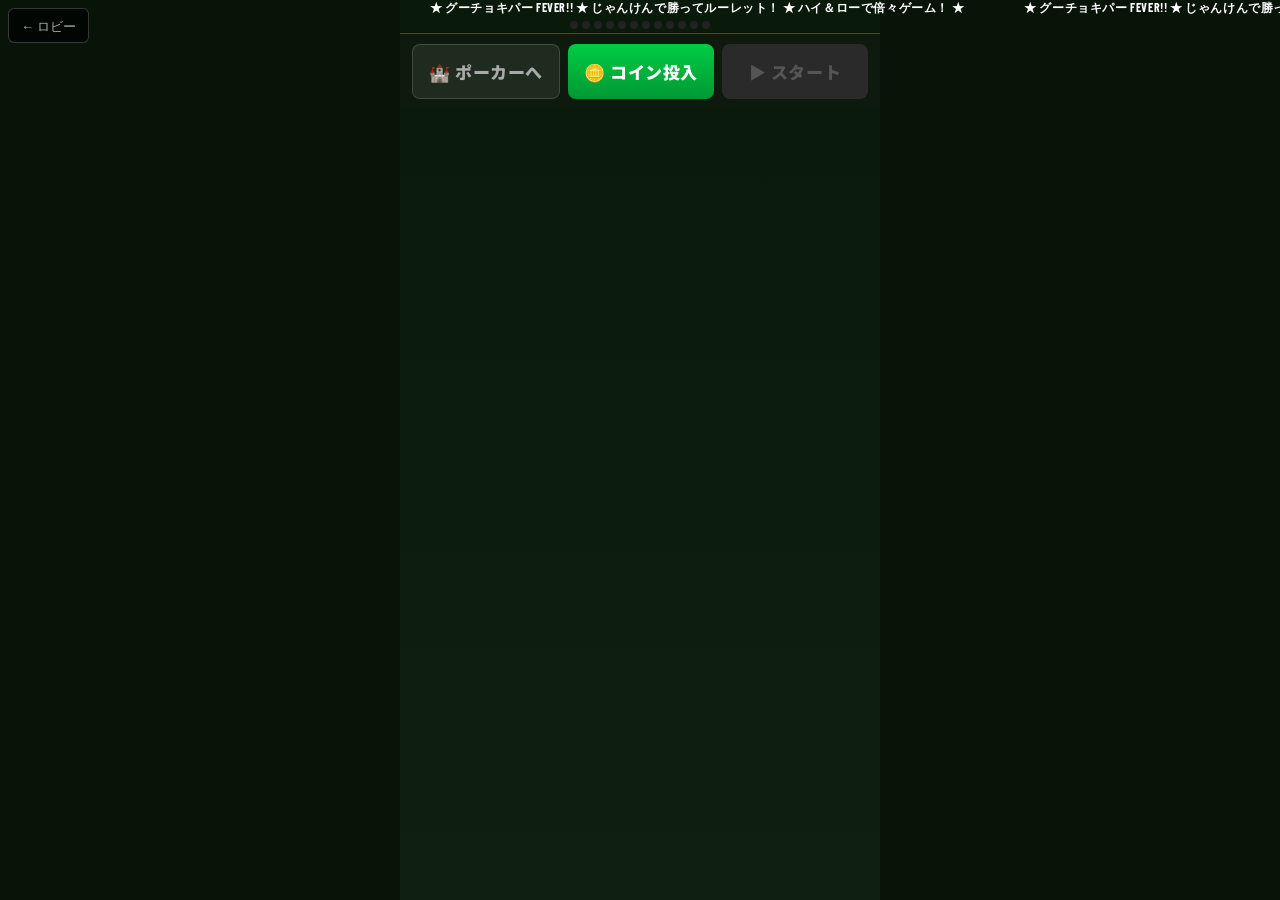
<file: janken-fever.html>
<!DOCTYPE html>
<html lang="ja">
<head>
<meta charset="UTF-8">
<meta name="viewport" content="width=device-width, initial-scale=1.0, maximum-scale=1.0">
<title>グーチョキパー FEVER!!</title>
<link href="https://fonts.googleapis.com/css2?family=Noto+Sans+JP:wght@400;700;900&family=Barlow+Condensed:wght@400;600;700;900&family=Oswald:wght@400;600;700&display=swap" rel="stylesheet">
<style>
:root{--green:#44DD88;--gold:#FFD740;--red:#FF6677;--blue:#66AAFF;--dark:#081408;--dark2:#0d1e0e;--card:rgba(5,25,8,.88);--border:rgba(60,200,100,.4);--tx-primary:#F0FFF4;--tx-muted:#A8C4A8}
*{box-sizing:border-box;margin:0;padding:0}
body{background:var(--dark);color:#F0FFF4;font-family:'Noto Sans JP','Barlow Condensed',sans-serif;font-weight:500;height:100dvh;overflow:hidden;display:flex;justify-content:center}
.cab{display:flex;flex-direction:column;width:100%;max-width:480px;height:100dvh;background:linear-gradient(180deg,#0a1a0a,#0f2010)}
/* マーキー */h
.mq-wrap{background:#c00;padding:4px 0;overflow:hidden;flex-shrink:0}
.mq{display:flex;width:max-content;animation:mqA 22s linear infinite}
@keyframes mqA{0%{transform:translateX(0)}100%{transform:translateX(-50%)}}
.mq span{font-family:'Barlow Condensed',sans-serif;font-size:12px;font-weight:700;color:#fff;letter-spacing:.05em;padding:0 30px;white-space:nowrap}
/* ゲームタイトルヘッダー */
.cab-header{background:linear-gradient(180deg,#111,#1a2a1a);border-bottom:2px solid #00cc44;padding:6px 16px;text-align:center;flex-shrink:0}
.cab-header-title{font-family:'Oswald',sans-serif;font-size:20px;font-weight:700;color:var(--gold)}
/* LED */
.led-row{display:flex;justify-content:center;gap:4px;padding:4px 0;flex-shrink:0}
.led{width:8px;height:8px;border-radius:50%;background:#222}
.led.on{background:var(--gold);box-shadow:0 0 6px var(--gold)}
/* スクリーン */
.gs{display:none;flex:1;flex-direction:column;overflow-y:auto;overflow-x:hidden}
.gs.active{display:flex}
/* 共通コンポーネント */
.screen-pad{padding:12px;display:flex;flex-direction:column;gap:10px;flex:1}
.panel{background:rgba(10,30,12,.9);border:1px solid rgba(60,200,100,.25);border:1px solid var(--border);border-radius:10px;padding:12px}
.panel-title{font-family:'Oswald',sans-serif;font-size:20px;font-weight:700;color:var(--gold);text-align:center;margin-bottom:8px}
.lbl{font-size:11px;color:#888;letter-spacing:.08em;text-transform:uppercase}
.val{font-family:'Oswald',sans-serif;font-size:32px;font-weight:700;color:var(--green)}
.val-gold{color:var(--gold)}
/* ボタン */
.btn{border:none;border-radius:12px;cursor:pointer;font-family:'Noto Sans JP',sans-serif;font-weight:700;font-size:16px;letter-spacing:.05em;transition:.15s;width:100%;padding:15px;text-shadow:0 1px 2px rgba(0,0,0,.5)}
.btn:active{transform:scale(.97)}
.btn-gold{background:linear-gradient(180deg,#FFD700,#e5a800);color:#000;font-size:20px}
.btn-green{background:linear-gradient(180deg,#00cc44,#009933);color:#fff;font-size:18px}
.btn-red{background:linear-gradient(180deg,#ff3333,#cc0000);color:#fff;font-size:20px;box-shadow:0 4px 20px rgba(255,0,0,.4)}
.btn-blue{background:linear-gradient(180deg,#4488ff,#0055cc);color:#fff;font-size:20px;box-shadow:0 4px 20px rgba(0,100,255,.3)}
.btn-gray{background:rgba(255,255,255,.08);border:1px solid rgba(255,255,255,.15);color:#aaa;font-size:15px}
.btn:disabled{background:#2a2a2a;color:#555;box-shadow:none;cursor:not-allowed}
.btn-sm{padding:10px;font-size:14px}
/* ===== #sa ロビー ===== */
#sa .lobby-inner{display:flex;flex-direction:column;align-items:center;justify-content:center;flex:1;gap:14px;padding:16px}
.jk-emoji{font-size:56px;text-align:center;line-height:1}
.jk-title{font-family:'Noto Sans JP',sans-serif;font-size:38px;font-weight:900;color:var(--gold);letter-spacing:.06em;text-align:center;text-shadow:0 0 20px rgba(255,215,0,.4);line-height:1.1}
.lobby-medals{background:var(--card);border:1px solid var(--border);border-radius:12px;padding:12px 32px;text-align:center;width:100%}
.lobby-med-lbl{font-size:12px;color:#888;letter-spacing:.1em}
.lobby-med-val{font-family:'Oswald',sans-serif;font-size:64px;font-weight:700;color:var(--green);line-height:1}
.scores-row{display:grid;grid-template-columns:1fr 1fr;gap:8px;width:100%}
.score-box{background:var(--card);border:1px solid var(--border);border-radius:8px;padding:8px;text-align:center}
.score-lbl{font-size:14px;color:#A8C4A8;letter-spacing:.05em;font-weight:700;font-family:'Noto Sans JP',sans-serif}
.score-val{font-family:'Zen Dots',sans-serif;text-shadow:0 2px 8px rgba(0,0,0,.6);font-family:'Oswald',sans-serif;font-size:24px;font-weight:700;color:var(--gold)}
/* ===== #sb じゃんけん ===== */
#sb{position:relative}
.rov{position:absolute;inset:0;background:rgba(0,0,0,.9);display:none;flex-direction:column;align-items:center;justify-content:center;z-index:10;padding:20px;gap:12px}
.rov-bg{position:absolute;inset:0;background:radial-gradient(circle,rgba(255,215,0,.15) 0%,transparent 70%)}
.rov-main{font-family:'Oswald',sans-serif;font-size:64px;font-weight:900;color:var(--gold);text-shadow:0 0 30px rgba(255,215,0,.8);text-align:center;position:relative;z-index:1;animation:rov-pulse 0.6s ease-in-out infinite alternate}
@keyframes rov-pulse{from{transform:scale(1)}to{transform:scale(1.05)}}
.rov-sub{font-family:'Oswald',sans-serif;font-size:22px;color:var(--green);text-align:center;position:relative;z-index:1}
.sb-hud{display:flex;justify-content:space-between;align-items:center;padding:8px 12px;background:rgba(0,0,0,.4);border-bottom:1px solid var(--border);flex-shrink:0}
.hud-block{text-align:center}
.hud-lbl{font-size:10px;color:#888;letter-spacing:.1em}
.hud-val{font-family:'Oswald',sans-serif;font-size:42px;font-weight:700;color:var(--green)}
.hud-time{color:var(--red);font-size:42px}
.arena{display:flex;flex-direction:column;flex:1;padding:8px 12px;gap:8px;justify-content:center}
.fighter{display:flex;align-items:center;gap:10px;padding:4px 0}
.fighter-lbl{font-size:11px;color:#888;letter-spacing:.1em;width:32px;flex-shrink:0}
.fighter-hand{font-size:60px;line-height:1;flex:0 0 auto}
.fighter-hp-wrap{flex:1}
.hp-bar{height:8px;background:#1a2a1a;border-radius:4px;overflow:hidden;border:1px solid rgba(0,200,60,.2)}
.hp-fill{height:100%;background:linear-gradient(90deg,#00cc44,#00FF41);border-radius:4px;transition:.3s}
.vs-row{display:flex;align-items:center;justify-content:center;gap:10px}
.vs-text{font-family:'Oswald',sans-serif;font-size:18px;color:#444;font-weight:700}
.sign-box{background:var(--card);border:1px solid var(--border);border-radius:10px;padding:6px 12px;text-align:center;flex:1}
.vbox{font-family:'Oswald',sans-serif;font-size:28px;font-weight:700;color:var(--gold);text-align:center;padding:4px 0;min-height:36px}
.jk-btns{display:grid;grid-template-columns:1fr 1fr 1fr;gap:10px;padding:6px 12px 12px}
.jk-btn{background:var(--card);border:2px solid var(--border);border-radius:14px;padding:14px 6px;cursor:pointer;text-align:center;transition:.12s;font-size:52px;line-height:1;box-shadow:0 4px 12px rgba(0,0,0,.4)}
.jk-btn:active{transform:scale(.93);background:rgba(0,200,60,.15);border-color:var(--green)}
.jk-btn-lbl{font-family:'Oswald',sans-serif;font-size:18px;font-weight:700;color:var(--green);margin-top:6px}
.rlbl{display:none}
/* ===== #sr ルーレット ===== */
#sr{align-items:center}
.rl-hdr{font-family:'Oswald',sans-serif;font-size:28px;font-weight:700;color:var(--gold);text-align:center;padding:12px 16px;text-shadow:0 0 20px rgba(255,215,0,.5);flex-shrink:0}
.rl-wrap{position:relative;display:flex;align-items:center;justify-content:center;flex:1;width:100%}
.rl-ring-outer{position:absolute;width:290px;height:290px;border-radius:50%;border:6px solid var(--gold);box-shadow:0 0 20px rgba(255,215,0,.4);pointer-events:none}
.rl-ring-mask{position:absolute;top:50%;left:50%;transform:translate(-50%,-50%) translateY(-145px);width:0;height:0;border-left:10px solid transparent;border-right:10px solid transparent;border-bottom:20px solid var(--red);filter:drop-shadow(0 0 6px rgba(255,0,0,.8))}
.rl-svg-wrap{display:flex;align-items:center;justify-content:center;width:min(440px,96vw);height:min(440px,96vw)}
.rl-svg{width:100%;height:100%}
.rl-ctr{position:absolute;width:70px;height:70px;background:#111;border-radius:50%;border:3px solid var(--gold);display:flex;flex-direction:column;align-items:center;justify-content:center;box-shadow:0 0 15px rgba(0,0,0,.8)}
.rl-cn{font-family:'Oswald',sans-serif;font-size:22px;font-weight:700;color:var(--gold);line-height:1}
.rl-cl{font-size:11px;color:#888}
.rl-lbl{font-size:13px;color:#888;text-align:center;padding:8px 16px;flex-shrink:0}
.stop-btn{background:linear-gradient(180deg,#ff3333,#cc0000);color:#fff;border:none;padding:16px;font-size:24px;font-weight:900;font-family:'Oswald',sans-serif;border-radius:10px;cursor:pointer;width:calc(100% - 24px);margin:0 12px 12px;letter-spacing:.1em;box-shadow:0 4px 20px rgba(255,0,0,.4);flex-shrink:0}
.stop-btn:disabled{background:#2a2a2a;color:#555;box-shadow:none;cursor:not-allowed}
/* ===== #shl ハイ&ロー ===== */
#shl .screen-pad{justify-content:space-between}
.hl-hdr{font-family:'Oswald',sans-serif;font-size:22px;font-weight:700;color:var(--gold);text-align:center;padding:10px;background:var(--card);border:1px solid var(--border);border-radius:10px}
.hl-stats{display:grid;grid-template-columns:1fr 1fr;gap:10px}
.hl-stat{background:var(--card);border:1px solid var(--border);border-radius:10px;padding:10px;text-align:center}
.hl-stat-lbl{font-size:11px;color:#888;letter-spacing:.08em}
.hl-stat-val{font-family:'Oswald',sans-serif;font-size:30px;font-weight:700;color:var(--gold)}
.card-area{display:flex;justify-content:center;align-items:center;gap:16px;padding:4px 0}
.card-slot{background:#fff;border-radius:10px;width:80px;height:112px;display:flex;flex-direction:column;align-items:center;justify-content:center;box-shadow:0 4px 15px rgba(0,0,0,.6);position:relative}
.card-slot.mystery{border:2px solid var(--gold);box-shadow:0 0 15px rgba(255,215,0,.3);opacity:.5}
.card-num{font-family:'Oswald',sans-serif;font-size:24px;font-weight:900}
.card-suit{font-size:36px;line-height:1}
.card-arrow{font-size:28px;color:#444}
.hl-result{font-family:'Oswald',sans-serif;font-size:24px;font-weight:700;text-align:center;min-height:36px;color:var(--gold)}
.hl-q{font-family:'Oswald',sans-serif;font-size:20px;font-weight:700;text-align:center;color:#aaa;padding:4px 0}
.hl-btn-row{display:grid;grid-template-columns:1fr 1fr;gap:10px}
.hl-quit{background:rgba(255,255,255,.06);border:1px solid rgba(255,255,255,.15);color:#888;padding:10px;font-size:13px;border-radius:8px;cursor:pointer;width:100%;font-family:'Barlow Condensed',sans-serif}
/* ===== #sgr 結果 ===== */
#sgr .inner{display:flex;flex-direction:column;align-items:center;justify-content:center;flex:1;gap:14px;padding:20px}
.gr-stars{font-size:52px;text-align:center}
.gr-title{font-family:'Oswald',sans-serif;font-size:38px;font-weight:700;color:var(--gold);text-align:center}
.gr-panel{background:var(--card);border:1px solid var(--border);border-radius:12px;padding:14px;width:100%}
.gr-row{display:flex;justify-content:space-between;align-items:center;padding:8px 0;border-bottom:1px solid rgba(255,255,255,.08)}
.gr-row:last-child{border:none;padding-top:10px}
.gr-row-lbl{color:#888;font-size:15px}
.gr-row-val{font-family:'Oswald',sans-serif;font-size:22px;font-weight:700;color:var(--green)}
.gr-row-val.total{color:var(--gold);font-size:26px}
.nr-badge{background:rgba(255,215,0,.15);border:1px solid var(--gold);border-radius:8px;padding:10px;text-align:center;color:var(--gold);font-weight:700;font-size:18px;width:100%}
.gr-btns{display:flex;flex-direction:column;gap:8px;width:100%}
/* ===== #sname 名前 ===== */
#sname .inner{display:flex;flex-direction:column;align-items:center;justify-content:center;flex:1;gap:14px;padding:20px}
.name-trophy{font-size:52px;text-align:center}
.name-title{font-family:'Oswald',sans-serif;font-size:26px;font-weight:700;color:var(--gold);text-align:center}
.name-score{font-family:'Oswald',sans-serif;font-size:52px;font-weight:700;color:var(--green);text-align:center}
.name-input{background:#111;border:2px solid var(--border);color:#fff;padding:14px;font-size:20px;border-radius:8px;width:100%;text-align:center;outline:none;font-family:'Noto Sans JP',sans-serif}
.name-input:focus{border-color:var(--gold)}
/* ===== #srank ランキング ===== */
#srank .screen-pad{}
.rank-hdr{font-family:'Oswald',sans-serif;font-size:22px;color:var(--gold);text-align:center;padding:10px;background:var(--card);border:1px solid var(--border);border-radius:10px}
.rank-status{font-size:12px;color:#666;text-align:center;padding:6px}
.rank-list{background:var(--card);border:1px solid var(--border);border-radius:10px;padding:8px;flex:1}
.rank-item{display:flex;align-items:center;gap:8px;padding:7px 4px;border-bottom:1px solid rgba(255,255,255,.05);font-size:14px}
.rank-item:last-child{border:none}
.rank-pos{font-family:'Oswald',sans-serif;font-size:18px;font-weight:700;color:var(--gold);width:28px}
.rank-name{flex:1;color:#ccc}
.rank-score{font-family:'Oswald',sans-serif;font-size:18px;font-weight:700;color:var(--green)}
.rank-btns{display:flex;gap:8px}
/* ===== #ssetup セットアップ ===== */
#ssetup .screen-pad{overflow-y:auto}
.setup-panel{background:var(--card);border:1px solid var(--border);border-radius:10px;padding:12px;display:flex;flex-direction:column;gap:10px}
.setup-hdr{font-size:16px;font-weight:700;color:var(--gold);text-align:center}
.setup-inp-lbl{font-size:12px;color:#888;margin-bottom:4px}
.setup-inp{background:#111;border:1px solid var(--border);color:#fff;padding:10px;border-radius:6px;width:100%;font-size:13px;outline:none}
.setup-inp:focus{border-color:var(--gold)}
.setup-status{font-size:12px;color:#888;text-align:center}
/* ctrl-panel */
#ctrl-panel{display:flex;gap:8px;padding:10px 12px;background:#0d1a0d;border-top:1px solid var(--border);flex-shrink:0}
#ctrl-panel.hidden{display:none}
.ctrl-btn{flex:1;padding:14px 6px;font-size:17px;font-weight:900;font-family:'Noto Sans JP',sans-serif;border:none;border-radius:8px;cursor:pointer;letter-spacing:.03em;transition:.1s}
.ctrl-btn:active{transform:scale(.96)}
.btn-lobby{background:rgba(255,255,255,.08);color:#aaa;border:1px solid rgba(255,255,255,.15)}
.btn-coin{background:linear-gradient(180deg,#00cc44,#009933);color:#fff}
.btn-start{background:linear-gradient(180deg,var(--gold),#e5a800);color:#000}
.btn-start:disabled{background:#2a2a2a;color:#555;cursor:not-allowed}
/* 共通 */
.hidden{display:none!important}
.patlamp{display:none}
@keyframes winAnim{0%,100%{transform:scale(1)}50%{transform:scale(1.06)}}

/* ハイ&ロー カード色 */
.card.red #prev-num,.card.red #next-num{color:#CC0000}
.card.blk #prev-num,.card.blk #next-num{color:#111}
.card.red #prev-suit,.card.red #next-suit{color:#CC0000}
.card.blk #prev-suit,.card.blk #next-suit{color:#111}
.card.hl-red #prev-num,.card.hl-red #next-num{color:#CC0000}
.card.hl-blk #prev-num,.card.hl-blk #next-num{color:#111}
.card.red,.card.blk,.card.up{background:#fff}

.xp-popup{position:fixed;font-family:'Oswald',monospace;font-size:20px;font-weight:900;
  color:#ffd700;text-shadow:0 0 12px rgba(255,215,0,.9);pointer-events:none;z-index:9999;
  animation:xpFloat 1.3s ease-out forwards}
@keyframes xpFloat{
  0%{opacity:1;transform:translateY(0) scale(1)}
  40%{opacity:1;transform:translateY(-30px) scale(1.2)}
  100%{opacity:0;transform:translateY(-80px) scale(0.8)}}
</style>
</head>
<body>
<div class="cab">
  <div style="position:fixed;top:8px;left:8px;z-index:999"><button onclick="goBackLobby()" style="background:rgba(0,0,0,.7);color:#aaa;border:1px solid rgba(255,255,255,.2);padding:6px 12px;font-size:13px;border-radius:6px;cursor:pointer;font-family:Oswald,sans-serif">← ロビー</button></div><div class="mq-wrap"><div class="mq">
    <span>★ グーチョキパー FEVER!! ★ じゃんけんで勝ってルーレット！ ★ ハイ＆ローで倍々ゲーム！ ★</span>
    <span>★ グーチョキパー FEVER!! ★ じゃんけんで勝ってルーレット！ ★ ハイ＆ローで倍々ゲーム！ ★</span>
  </div></div>
  <div class="led-row" id="patlamp"><div class="led l0"></div><div class="led l1"></div><div class="led l2"></div><div class="led l3"></div><div class="led l4"></div><div class="led l5"></div><div class="led l6"></div><div class="led l7"></div><div class="led l8"></div><div class="led l9"></div><div class="led la"></div><div class="led lb"></div></div>

  <!-- ロビー -->
  
  <!-- ベット選択画面 -->
  <div id="sbet" class="gs">
    <div style="display:flex;flex-direction:column;align-items:center;justify-content:center;flex:1;gap:16px;padding:20px 16px">
      <div style="font-size:52px;text-align:center">✊✌️🖐️</div>
      <div style="font-family:'Oswald',sans-serif;font-size:32px;font-weight:700;color:#FFD700;text-align:center;text-shadow:0 0 15px rgba(255,215,0,.4)">GU-CHOKI-PA<br>FEVER !!</div>
      <div style="background:rgba(0,0,0,.4);border:1px solid rgba(0,200,60,.3);border-radius:12px;padding:12px 24px;width:100%;text-align:center">
        <div style="font-size:12px;color:#888;letter-spacing:.08em;margin-bottom:4px">所持メダル</div>
        <div style="font-family:'Oswald',sans-serif;font-size:48px;font-weight:700;color:#00FF41;line-height:1" id="bet-medals">0</div>
      </div>
      <div style="font-family:'Oswald',sans-serif;font-size:20px;font-weight:700;color:#aaa;text-align:center">何枚でプレイ？<br><span style="font-size:13px;font-weight:400;color:#666">多いほどルーレット賞金アップ！</span></div>
      <div style="display:grid;grid-template-columns:1fr 1fr 1fr;gap:10px;width:100%" id="bet-btns"></div>
      <button onclick="goBackLobby()" style="background:rgba(255,255,255,.06);border:1px solid rgba(255,255,255,.15);color:#888;padding:10px;font-size:14px;border-radius:8px;cursor:pointer;width:100%;font-family:'Oswald',sans-serif">← ロビーへ戻る</button>
    </div>
  </div>
  <div id="sa" class="gs">
    <div class="lobby-inner">
      <div class="jk-emoji">✊✌️🖐️</div>
      <div class="jk-title">GU-CHOKI-PA<br>FEVER !!</div>
      <div class="lobby-medals">
        <div class="lobby-med-lbl">MEDALS</div>
        <div class="lobby-med-val" id="lobby-med">0</div>
      </div>
      <div class="scores-row">
        <div class="score-box"><div class="score-lbl">HI-SCORE</div><div class="score-val" id="hi-v">0</div></div>
        <div class="score-box"><div class="score-lbl">TOTAL</div><div class="score-val" id="tot-v">0</div></div>
      </div>
    
      <div style="background:rgba(0,0,0,.5);border:1px solid rgba(0,200,60,.3);border-radius:10px;padding:10px;width:100%;margin-top:4px">
        <div style="font-family:Oswald,sans-serif;font-size:16px;color:#FFD700;text-align:center;margin-bottom:8px">🏆 ランキング</div>
        <div id="sa-rank-list" style="font-size:13px;color:#aaa;text-align:center">読み込み中...</div>
      </div>
    </div>
  </div>

  <!-- じゃんけん -->
  <div id="sb" class="gs" style="justify-content:flex-start">
    <div class="rov" id="rov"><div class="rov-bg"></div><div class="rov-main" id="rov-main">WIN!</div><div class="rov-sub" id="rov-sub"></div></div>
    <div class="sb-hud">
      <div class="hud-block"><div class="hud-lbl">MEDALS</div><div class="hud-val" id="med-v">0</div></div>
      <div class="hud-block"><div class="hud-lbl" style="font-size:11px;letter-spacing:.08em">BET</div><div class="hud-val" id="bet-hud-v" style="color:#FFD700;font-size:38px">1</div><div style="font-size:12px;color:#888;margin-top:-4px">枚</div></div>
      <div class="hud-block"><div class="hud-lbl">TIME</div><div class="hud-val hud-time" id="tmr">05</div></div>
    </div>
    <div class="arena">
      <!-- バトルゾーン：YOUとCPUを横並び -->
      <div style="display:flex;align-items:center;justify-content:space-around;padding:12px 8px;flex:0 0 auto">
        <!-- YOU -->
        <div style="display:flex;flex-direction:column;align-items:center;gap:6px;flex:1">
          <div style="font-size:11px;color:#888;letter-spacing:.1em">YOU</div>
          <div id="p-hand" class="p-hand" style="font-size:72px;line-height:1">✊</div>
          <div class="hp-bar" style="width:100%;margin-top:2px"></div>
        </div>
        <!-- VS -->
        <div style="font-family:'Oswald',sans-serif;font-size:22px;font-weight:700;color:#444;flex:0 0 36px;text-align:center">VS</div>
        <!-- CPU -->
        <div style="display:flex;flex-direction:column;align-items:center;gap:6px;flex:1">
          <div style="font-size:11px;color:#888;letter-spacing:.1em">CPU</div>
          <div class="sign" id="sign" style="text-align:center">
            <span style="font-size:72px;line-height:1" id="sh">❓</span>
            <div style="font-size:12px;color:#888;margin-top:2px" id="sl">？？？</div>
          </div>
          <div class="hp-bar" style="width:100%;margin-top:2px"><div class="hp-fill" id="e-hp" style="width:100%;background:linear-gradient(90deg,#ff4444,#ff8888)"></div></div>
        </div>
      </div>
      <!-- メッセージ -->
      <div style="background:rgba(0,0,0,.35);border:1px solid rgba(0,200,60,.2);border-radius:10px;padding:12px 16px;margin:0 4px;text-align:center">
        <div class="vbox" id="vbox" style="font-size:28px;margin:0;min-height:36px">グー・チョキ・パーを選ぼう！</div>
      </div>
    </div>
    <div class="jk-btns">
      <button class="jk-btn" id="b-r" onclick="pick('rock')">✊<div class="jk-btn-lbl">グー</div></button>
      <button class="jk-btn" id="b-s" onclick="pick('scissors')">✌️<div class="jk-btn-lbl">チョキ</div></button>
      <button class="jk-btn" id="b-p" onclick="pick('paper')">🖐️<div class="jk-btn-lbl">パー</div></button>
    </div>
  </div>

  <!-- ルーレット -->
  <div id="sr" class="gs">
    <div class="rl-hdr" id="rl-hdr">フィーバー！！</div>
    <div class="rl-wrap">
      <div class="rl-ring-outer"></div>
      <div class="rl-ring-mask"></div>
      <div class="rl-svg-wrap"><svg class="rl-svg" id="rl-svg" viewBox="0 0 280 280"></svg></div>
      <div class="rl-ctr"><div class="rl-cn" id="rl-num">?</div><div class="rl-cl">枚</div></div>
    </div>
    <div class="rl-lbl" id="rl-lbl">ボタンを押してストップ！</div>
    <button class="stop-btn" id="stop-btn" onclick="stopRl()" disabled>STOP！</button>
  </div>

  <!-- ハイ&ロー -->
  <div id="shl" class="gs">
    <div style="display:flex;flex-direction:column;flex:1;padding:12px;gap:10px">
      <!-- タイトル -->
      <div style="font-family:'Oswald',sans-serif;font-size:28px;font-weight:700;color:#FFD700;text-align:center;padding:10px;background:linear-gradient(135deg,rgba(255,215,0,.15),rgba(0,0,0,.5));border:2px solid rgba(255,215,0,.5);border-radius:12px;text-shadow:0 0 15px rgba(255,215,0,.6)">🃏 ハイ＆ロー 🃏</div>
      <!-- メダル情報 -->
      <div style="display:grid;grid-template-columns:1fr 1fr;gap:10px">
        <div style="background:rgba(0,0,0,.5);border:1px solid rgba(0,200,60,.4);border-radius:10px;padding:12px;text-align:center">
          <div style="font-size:12px;color:#888;letter-spacing:.08em">現在</div>
          <div style="font-family:'Oswald',sans-serif;font-size:40px;font-weight:700;color:#FFD700;line-height:1" id="hl-med">0枚</div>
        </div>
        <div style="background:rgba(0,0,0,.5);border:2px solid rgba(0,255,65,.5);border-radius:10px;padding:12px;text-align:center">
          <div style="font-size:12px;color:#888;letter-spacing:.08em">当たれば</div>
          <div style="font-family:'Oswald',sans-serif;font-size:40px;font-weight:700;color:#00FF41;line-height:1" id="hl-nxt">0枚</div>
        </div>
      </div>
      <!-- カード表示 -->
      <div style="display:flex;justify-content:center;align-items:center;gap:20px;padding:8px 0">
        <div id="prev-card" class="card-slot" style="background:#fff;border-radius:12px;width:150px;height:210px;display:flex;flex-direction:column;align-items:center;justify-content:center;box-shadow:0 6px 20px rgba(0,0,0,.6);position:relative">
          <div style="font-family:'Oswald',sans-serif;font-size:40px;font-weight:900" id="prev-num">?</div>
          <div style="font-size:56px;line-height:1" id="prev-suit">?</div>
        </div>
        <div style="font-size:32px;color:#555">→</div>
        <div id="next-card" class="card-slot" style="background:#fff;border-radius:12px;width:150px;height:210px;display:flex;flex-direction:column;align-items:center;justify-content:center;box-shadow:0 0 20px rgba(255,215,0,.5);border:3px solid #FFD700;position:relative;opacity:.4">
          <div style="font-family:'Oswald',sans-serif;font-size:40px;font-weight:900" id="next-num">?</div>
          <div style="font-size:56px;line-height:1" id="next-suit">?</div>
        </div>
      </div>
      <!-- 結果 -->
      <div style="font-family:'Oswald',sans-serif;font-size:26px;font-weight:700;text-align:center;min-height:40px;padding:6px" id="hl-res"></div>
      <!-- HIGHかLOWか -->
      <div style="font-family:'Oswald',sans-serif;font-size:20px;font-weight:700;text-align:center;color:#aaa">HIGH か LOW か？</div>
      <!-- ボタン -->
      <div style="display:grid;grid-template-columns:1fr 1fr;gap:12px;flex:1">
        <button id="btn-hi" onclick="pickHL('hi')" style="background:linear-gradient(180deg,#ff3333,#cc0000);color:#fff;border:none;border-radius:12px;padding:20px 10px;font-family:'Oswald',sans-serif;font-size:28px;font-weight:900;cursor:pointer;box-shadow:0 4px 20px rgba(255,0,0,.4);line-height:1.2">⬆<br>HIGH<br><span style="font-size:14px;font-weight:400;opacity:.8">次が高い</span></button>
        <button id="btn-lo" onclick="pickHL('lo')" style="background:linear-gradient(180deg,#4488ff,#0055cc);color:#fff;border:none;border-radius:12px;padding:20px 10px;font-family:'Oswald',sans-serif;font-size:28px;font-weight:900;cursor:pointer;box-shadow:0 4px 20px rgba(0,100,255,.4);line-height:1.2">⬇<br>LOW<br><span style="font-size:14px;font-weight:400;opacity:.8">次が低い</span></button>
      </div>
      <!-- やめるボタン -->
      <button id="hl-quit" onclick="quitHL()" style="background:rgba(255,255,255,.08);border:1px solid rgba(255,255,255,.2);color:#aaa;padding:14px;font-size:16px;border-radius:10px;cursor:pointer;font-family:'Oswald',sans-serif;width:100%">💰 やめてメダルをもらう</button>
    </div>
  </div>

  <!-- 結果 -->
  <div id="sgr" class="gs">
    <div class="inner">
      <div class="gr-stars">⭐⭐⭐</div>
      <div class="gr-title" id="gr-t">メダルゲット！</div>
      <div class="gr-panel">
        <div class="gr-row"><span class="gr-row-lbl">今回</span><span class="gr-row-val"><b id="gr-got">0</b>枚</span></div>
        <div class="gr-row"><span class="gr-row-lbl">トータル</span><span class="gr-row-val total"><b id="gr-tot">0</b>枚</span></div>
      </div>
      <div class="nr-badge" id="gr-nr" style="display:none">★ NEW RECORD! ★</div>
      <div class="gr-btns">
        <button class="btn btn-gold" onclick="showBetScreen()">🔄 もう一度プレイ</button>
      </div>
    </div>
  </div>

  <!-- 名前入力 -->
  <div id="sname" class="gs">
    <div class="inner">
      <div class="name-trophy">🏆</div>
      <div class="name-title">ハイスコア！<br>名前を登録しよう</div>
      <div class="name-score" id="name-score-disp">0枚</div>
      <input class="name-input" id="name-input" type="text" maxlength="10" placeholder="なまえをいれてね"/>
      <button class="btn btn-gold" onclick="submitName()">✅ 登録する</button>
      <button class="btn btn-gray btn-sm" onclick="show('sgr')">スキップ</button>
    </div>
  </div>

  <!-- ランキング -->
  <div id="srank" class="gs">
    <div class="screen-pad">
      <div class="rank-hdr">🏆 オンラインランキング</div>
      <div class="rank-status" id="rank-status">読み込み中…</div>
      <div class="rank-list" id="rank-list"></div>
      <div class="rank-btns">
        <button class="btn btn-gray btn-sm" style="flex:1" onclick="loadRank()">🔄 更新</button>
        <button class="btn btn-gray btn-sm" style="flex:1" onclick="show('sgr')">← 戻る</button>
        <button class="btn btn-gray btn-sm" style="flex:1" onclick="show('ssetup')">⚙️</button>
      </div>
    </div>
  </div>

  <!-- セットアップ -->
  <div id="ssetup" class="gs">
    <div class="screen-pad">
      <div class="rank-hdr" style="font-size:18px">🌐 ランキング設定</div>
      <div class="setup-panel">
        <div><div class="setup-inp-lbl">Supabase URL</div><input class="setup-inp" id="setup-url" type="text" placeholder="https://xxx.supabase.co"/></div>
        <div><div class="setup-inp-lbl">Anon Key</div><input class="setup-inp" id="setup-key" type="text" placeholder="eyJ..."/></div>
        <div class="setup-status" id="setup-status"></div>
        <div style="display:flex;gap:8px">
          <button class="btn btn-green btn-sm" style="flex:1" onclick="saveSetup()">💾 保存</button>
          <button class="btn btn-gray btn-sm" style="flex:1" onclick="show('srank')">← 戻る</button>
        </div>
      </div>
    </div>
  </div>

  <!-- ctrl-panel (ロビーのみ) -->
  <div id="ctrl-panel" style="display:flex;gap:8px;padding:10px 12px;background:#0d1a0d;border-top:1px solid var(--border);flex-shrink:0">
    <button class="ctrl-btn btn-lobby" onclick="openPoker()">🏰 ポーカーへ</button>
    <button class="ctrl-btn btn-coin" onclick="insertCoin()">🪙 コイン投入</button>
    <button class="ctrl-btn btn-start" id="start-btn" onclick="startGame()" disabled>▶ スタート</button>
  </div>
</div>
<script>
'use strict';

// ★★★ Supabase オンラインランキング設定（埋め込み済み）★★★
(function(){
  try{
    localStorage.setItem('gcpfever-supabase', JSON.stringify({
      url: 'https://gtzfcoiowdnyjvwikxku.supabase.co',
      key: 'eyJhbGciOiJIUzI1NiIsInR5cCI6IkpXVCJ9.eyJpc3MiOiJzdXBhYmFzZSIsInJlZiI6Imd0emZjb2lvd2RueWp2d2lreGt1Iiwicm9sZSI6ImFub24iLCJpYXQiOjE3NzQ1ODk3MTksImV4cCI6MjA5MDE2NTcxOX0.aET6tP6-JUyRuwFOrPa-xn0RofVX4o3gRCPBm13Dbvg'
    }));
  }catch(e){}
})();

const AC=new(window.AudioContext||window.webkitAudioContext)();
function wake(){if(AC.state==='suspended')AC.resume();}
function tone(type,f,dur,vol,t0,fEnd){
  vol=vol||0.22;t0=t0||0;
  const o=AC.createOscillator(),g=AC.createGain();
  o.connect(g);g.connect(AC.destination);o.type=type;
  const t=AC.currentTime+t0;
  o.frequency.setValueAtTime(f,t);if(fEnd)o.frequency.linearRampToValueAtTime(fEnd,t+dur);
  g.gain.setValueAtTime(vol,t);g.gain.exponentialRampToValueAtTime(0.001,t+dur);
  o.start(t);o.stop(t+dur+0.02);
}
function nz(dur,vol,t0){vol=vol||0.10;t0=t0||0;const b=AC.createBuffer(1,AC.sampleRate*dur,AC.sampleRate),d=b.getChannelData(0);for(let i=0;i<d.length;i++)d[i]=Math.random()*2-1;const s=AC.createBufferSource(),g=AC.createGain();s.buffer=b;s.connect(g);g.connect(AC.destination);const t=AC.currentTime+t0;g.gain.setValueAtTime(vol,t);g.gain.exponentialRampToValueAtTime(0.001,t+dur);s.start(t);s.stop(t+dur+0.05);}

// BGM 3種
let bgmMode=null,bgmTid=null,bgmStep=0;
const BGMS={
  attract:{notes:[784,1047,880,784,659,523,659,784,1047,1319,1047,880,784,1047,1319,1568,1319,1047,784,1047,880,659,784,523],tempo:180,vol:0.060},
  roulette:{notes:[784,880,1047,880,784,659,784,880,1047,1175,1047,880,784,880,1047,784],tempo:155,vol:0.065},
  hl:{notes:[523,784,1047,784,523,659,880,1047,880,659,523,659,784,1047,784,523],tempo:220,vol:0.055}
};
function bgmTick(){const c=BGMS[bgmMode];if(!c)return;const f=c.notes[bgmStep%c.notes.length];tone('triangle',f,0.18,c.vol);tone('square',f/2,0.22,c.vol*0.6);bgmStep++;bgmTid=setTimeout(bgmTick,c.tempo);}
function bgmPlay(mode){if(bgmMode===mode)return;bgmStop();bgmMode=mode;bgmStep=0;bgmTick();}
function bgmStop(){bgmMode=null;clearTimeout(bgmTid);bgmTid=null;}

// SE
function sePon(){tone('square',700,0.04,0.32);tone('square',900,0.04,0.26,0.05);tone('square',1100,0.03,0.2,0.09);}
function seWin(){[523,659,784,1047,1319].forEach((f,i)=>tone('triangle',f,0.14,0.32,i*0.08));tone('square',2093,0.1,0.2,0.5);tone('square',2637,0.12,0.22,0.62);}
function seLose(){tone('sawtooth',380,0.07,0.28);tone('sawtooth',300,0.09,0.26,0.09,180);tone('sawtooth',160,0.13,0.26,0.20,90);tone('sawtooth',80,0.22,0.30,0.35,50);nz(0.22,0.16,0.48);}
function seCoin(){tone('square',880,0.04,0.22);tone('square',1100,0.05,0.22,0.07);tone('square',880,0.04,0.18,0.15);}
function seTick(){tone('square',680,0.022,0.2);}
function seMedal(n){for(let i=0;i<Math.min(n,10);i++)tone('sine',700+Math.random()*500,0.07,0.2,i*0.07);}
function seJP(){[261,329,392,523,659,784,1047,1319].forEach((f,i)=>tone('square',f,0.13,0.38,i*0.06));nz(0.25,0.1,0.7);}
function seSiren(){tone('sawtooth',1050,0.08,0.14);}
function seAiko(){tone('triangle',440,0.08,0.22);tone('triangle',520,0.08,0.22,0.22);}
function seHLwin(){tone('square',880,0.06,0.32);tone('square',1100,0.06,0.32,0.09);tone('square',1320,0.10,0.32,0.18);}
function seHLlose(){tone('sawtooth',300,0.10,0.26);tone('sawtooth',200,0.12,0.26,0.13,100);nz(0.15,0.13,0.26);}

// TTS
let ttsVoice=null,ttsReady=false;
function initVoice(){const all=speechSynthesis.getVoices(),ja=all.filter(v=>v.lang&&v.lang.startsWith('ja'));ttsVoice=ja.find(v=>/Kyoko/i.test(v.name))||ja.find(v=>/Haruka/i.test(v.name))||ja.find(v=>/Google/i.test(v.name))||ja[0]||null;ttsReady=ja.length>0;}
speechSynthesis.addEventListener('voiceschanged',initVoice);initVoice();
function speak(text){if(!text||!ttsReady)return;const u=new SpeechSynthesisUtterance(text);u.lang='ja-JP';u.pitch=1.85;u.rate=0.82;u.volume=1.0;if(ttsVoice)u.voice=ttsVoice;speechSynthesis.speak(u);}
function speakAt(text,ms){setTimeout(()=>speak(text),ms||0);}

// ════════════════════════════════════════
// RANKING — Supabase REST API + localStorage
// ════════════════════════════════════════
const LOCAL_KEY = 'gcpfever-v3';
const SB_CFG_KEY = 'gcpfever-supabase';
const MAX_RANK = 20;

// Supabase設定を読み込む
function getSBConfig(){return {url:'https://gtzfcoiowdnyjvwikxku.supabase.co',key:'eyJhbGciOiJIUzI1NiIsInR5cCI6IkpXVCJ9.eyJpc3MiOiJzdXBhYmFzZSIsInJlZiI6Imd0emZjb2lvd2RueWp2d2lreGt1Iiwicm9sZSI6ImFub24iLCJpYXQiOjE3NzQ1ODk3MTksImV4cCI6MjA5MDE2NTcxOX0.aET6tP6-JUyRuwFOrPa-xn0RofVX4o3gRCPBm13Dbvg'};}
function setSBConfig(url, key){
  try{ localStorage.setItem(SB_CFG_KEY, JSON.stringify({url: url.trim().replace(/\/$/, ''), key: key.trim()})); }catch(e){}
}

// Supabase REST APIヘルパー
async function sbFetch(path, opts={}){
  const cfg = getSBConfig();
  if(!cfg) return null;
  const url = cfg.url + '/rest/v1/' + path;
  const headers = {
    'apikey': cfg.key,
    'Authorization': 'Bearer ' + cfg.key,
    'Content-Type': 'application/json',
    'Prefer': opts.prefer || 'return=minimal',
    ...( opts.headers || {} )
  };
  try{
    const res = await fetch(url, { method: opts.method||'GET', headers, body: opts.body||undefined });
    return res;
  }catch(e){ return null; }
}

// Supabase から上位20件取得
async function loadOnlineRanking(){
  const res = await sbFetch('rankings?select=name,score,created_at&order=score.desc&limit=20', {
    headers: {'Accept': 'application/json'}
  });
  if(!res || !res.ok) return null;
  try{
    const data = await res.json();
    return data.map(r => ({name: r.name, score: r.score, date: r.created_at ? r.created_at.slice(0,10) : ''}));
  }catch(e){ return null; }
}

// Supabase にスコアを保存
async function saveOnlineScore(name,score){
  const cfg=getSBConfig();if(!cfg)return false;
  const H={'apikey':cfg.key,'Authorization':'Bearer '+cfg.key,'Content-Type':'application/json','Accept':'application/json'};
  try{
    const ex=await fetch(cfg.url+'/rest/v1/rankings?name=eq.'+encodeURIComponent(name)+'&created_at=gte.'+RANK_RESET+'&select=id,score',{headers:H}).then(r=>r.json()).catch(()=>[]);
    if(ex&&ex.length>0){if(ex[0].score>=score)return true;await fetch(cfg.url+'/rest/v1/rankings?id=eq.'+ex[0].id,{method:'PATCH',headers:{...H,'Prefer':'return=minimal'},body:JSON.stringify({score})});}
    else{await fetch(cfg.url+'/rest/v1/rankings',{method:'POST',headers:{...H,'Prefer':'return=minimal'},body:JSON.stringify({name,score,game:'janken'})});}
    return true;
  }catch(e){return false;}
}

// 接続テスト
async function testSBConnection(url, key){
  try{
    const res = await fetch(url + '/rest/v1/rankings?select=id&limit=1', {
      headers: { 'apikey': key, 'Authorization': 'Bearer ' + key, 'Accept': 'application/json' }
    });
    if(res.status === 401) return {ok:false, msg:'APIキーが違います'};
    if(res.status === 404) return {ok:false, msg:'テーブルが見つかりません\nSTEP 2のSQLを実行しましたか？'};
    if(res.status === 400) return {ok:false, msg:'URLが正しくありません'};
    if(res.ok) return {ok:true, msg:'接続成功！'};
    return {ok:false, msg:'エラー: ' + res.status};
  }catch(e){ return {ok:false, msg:'URLが正しくありません\n' + e.message}; }
}

async function saveSupabaseConfig(){
  const url = document.getElementById('setup-url').value.trim();
  const key = document.getElementById('setup-key').value.trim();
  const st  = document.getElementById('setup-status');
  if(!url || !key){
    st.className='setup-status err'; st.textContent='URLとAPIキーを両方入力してください';
    return;
  }
  // URLの形式チェックだけ（fetchはCORSでブロックされるので行わない）
  if(!url.includes('supabase.co')){
    st.className='setup-status err'; st.textContent='URLは https://xxxx.supabase.co の形式で入力してください';
    return;
  }
  if(!key.startsWith('eyJ')){
    st.className='setup-status err'; st.textContent='APIキーは eyJ... から始まる文字列を入力してください';
    return;
  }
  setSBConfig(url, key);
  st.className='setup-status ok';
  st.textContent='✅ 設定を保存しました！ゲームをプレイしてスコアを登録してみてください。';
  updateRankStatus();
}

// 設定を埋め込んだHTMLをダウンロード
function saveAndDownload(){
  const url = document.getElementById('setup-url').value.trim();
  const key = document.getElementById('setup-key').value.trim();
  const st  = document.getElementById('setup-status');
  if(!url || !key){
    st.className='setup-status err'; st.textContent='URLとAPIキーを入力してください';
    return;
  }
  // 現在のHTMLを取得してSUPABASE設定を埋め込む
  let html = document.documentElement.outerHTML;
  // 既存のconfig保存をインラインに置き換え
  const inject = `\n// ★ 埋め込み設定\ntry{localStorage.setItem('gcpfever-supabase',JSON.stringify({url:'${url.replace(/'/g,"\\'")}',key:'${key.replace(/'/g,"\\'")}'}));}catch(e){}\n`;
  html = html.replace("'use strict';", "'use strict';" + inject);
  const blob = new Blob([html], {type:'text/html'});
  const a = document.createElement('a');
  a.href = URL.createObjectURL(blob);
  a.download = 'gcpfever_online.html';
  a.click();
  st.className='setup-status ok';
  st.textContent='✅ ダウンロードしました！このHTMLをGitHub Pagesにアップしてください。';
}

function updateRankStatus(){
  const el = document.getElementById('rank-status');
  if(!el) return;
  const cfg = getSBConfig();
  el.textContent = cfg ? '🌐 オンラインランキング有効' : '⚙️ Supabase未設定 — ローカルのみ';
  el.style.color = cfg ? '#44ff88' : 'rgba(170,140,255,.5)';
}

// スコア登録（オンライン + ローカル）
async 
// ── ミッション進捗追跡ユーティリティ ──

// ── じゃんけんXP付与 ──
function showJankenXPPopup(xp){
  var el=document.createElement('div');
  el.style.cssText='position:fixed;top:35%;left:50%;transform:translateX(-50%);z-index:9999;pointer-events:none;font-size:22px;font-weight:900;color:#ffd700;text-shadow:0 0 12px rgba(255,215,0,.9);white-space:nowrap';
  el.textContent='+'+xp+' XP ⚡';
  document.body.appendChild(el);
  setTimeout(function(){
    el.style.transition='opacity .4s';el.style.opacity='0';
    setTimeout(function(){el.remove();},400);
  },900);
}
function addJankenXP(amount){
  try{
    var d=new Date(),dow=d.getDay(),mon=new Date(d);mon.setDate(d.getDate()-dow+1);
    var wk='hkg_wxp_'+mon.toISOString().slice(0,10);
    var xp=amount||8;
    localStorage.setItem(wk,(parseInt(localStorage.getItem(wk)||'0')+xp));
    localStorage.setItem('hkg_total_xp',(parseInt(localStorage.getItem('hkg_total_xp')||'0')+xp));
  }catch(e){}
}

var _qComboCount=0;
function _missionUpdate(type,amount){
  try{
    var today=new Date().toDateString();
    var md=JSON.parse(localStorage.getItem('hkg_missions')||'{}');
    if(!md.date||md.date!==today||!md.missions)return;
    var changed=false;
    md.missions.forEach(function(m){
      if(m.done)return;
      if(m.type===type){
        m.current=Math.min(m.target,(m.current||0)+amount);
        if(m.current>=m.target)m.done=true;
        changed=true;
      } else if(m.type==='any_play'&&type==='any_play'){
        m.current=Math.min(m.target,(m.current||0)+1);
        if(m.current>=m.target)m.done=true;
        changed=true;
      }
    });
    if(changed)localStorage.setItem('hkg_missions',JSON.stringify(md));
  }catch(e){}
}

function addScore(name, score){
  // ローカル保存
  const local = loadLocalRanking();
  local.push({name: name.trim()||'？？？', score, date: new Date().toLocaleDateString('ja-JP')});
  local.sort((a,b) => b.score - a.score);
  const trimmed = local.slice(0, MAX_RANK);
  try{ localStorage.setItem(LOCAL_KEY, JSON.stringify(trimmed)); }catch(e){}
  // オンライン保存（失敗しても問題なし）
  if(getSBConfig()) saveOnlineScore(name.trim()||'？？？', score).catch(()=>{});
  return trimmed;
}

// ローカルランキング読み込み（同期）
function loadLocalRanking(){
  try{
    const v = localStorage.getItem(LOCAL_KEY);
    return v ? JSON.parse(v) : [];
  }catch(e){ return []; }
}

// ハイスコア判定（同期・フリーズしない）
function isHighScoreSync(score){
  if(score <= 0) return false;
  const list = loadLocalRanking();
  if(list.length < MAX_RANK) return true;
  return score > list[list.length - 1].score;
}

// ランキング画面表示
async function showRanking(){
  show('srank');
  updateRankStatus();
  const el = document.getElementById('rank-list');

  // まずローカルを即表示
  const local = loadLocalRanking();
  renderRankList(el, local);

  // Supabase設定あればオンラインを取得して上書き
  const cfg = getSBConfig();
  if(cfg){
    el.innerHTML = '<div class="rank-loading">オンラインランキング読み込み中…</div>';
    const online = await loadOnlineRanking();
    if(online && online.length > 0){
      renderRankList(el, online);
    } else if(online === null){
      // 取得失敗 → ローカルにフォールバック
      renderRankList(el, local);
    } else {
      el.innerHTML = '<div class="rank-empty">まだ記録がありません！<br>プレイして登録しよう 🏆</div>';
    }
  }
}

function renderRankList(el, list){
  if(!list || list.length === 0){
    el.innerHTML = '<div class="rank-empty">まだ記録がありません！<br>プレイして登録しよう 🏆</div>';
    return;
  }
  const medals = ['🥇','🥈','🥉'], cls = ['gold','silver','bronze'];
  el.innerHTML = list.map((r,i) => `
    <div class="rank-item ${cls[i]||''}">
      <div class="rank-pos">${medals[i]||String(i+1)}</div>
      <div class="rank-name">${escHtml(r.name)}</div>
      <div class="rank-score">${r.score}枚</div>
    </div>`).join('');
}
function escHtml(s){ return String(s).replace(/&/g,'&amp;').replace(/</g,'&lt;').replace(/>/g,'&gt;').replace(/"/g,'&quot;'); }

// 設定画面を開いたときに既存値を復元
function initSetupScreen(){
  const cfg = getSBConfig();
  if(cfg){
    document.getElementById('setup-url').value = cfg.url || '';
    document.getElementById('setup-key').value = cfg.key || '';
    document.getElementById('setup-status').textContent = '現在の設定が読み込まれました';
    document.getElementById('setup-status').className = 'setup-status ok';
  }
}





// ROULETTE
const RANK_RESET='2026-04-02T02:30:00';
const RL_VALS=[2,6,4,10,4,25,4,8,4,50,4,6];
const SEG_COLS=['#dd2222','#ff6600','#cc8800','#226600','#0055aa','#880088','#cc2233','#ff5500','#aa6600','#116644','#0044aa','#880066'];
const BEATS={rock:'scissors',scissors:'paper',paper:'rock'};
const HANDS=[{key:'rock',ic:'✊',nm:'グー'},{key:'scissors',ic:'✌️',nm:'チョキ'},{key:'paper',ic:'🖐️',nm:'パー'}];
function hByKey(k){return HANDS.find(h=>h.key===k);}

// STATE
let credits=0,totalMedals=0,hiScore=0,sessionGained=0;
let inputOK=false,tmrId=null,tLeft=5;
let signTid=null,signIdx=0,signRunning=false;
let rlLitIdx=0,rlLitTid=null,rlStopping=false;
let patId=null,pfId=null,rovTimer=null;
let hlMedals=0,hlActive=false,hlBtnOK=false,betAmount=1;
let pendingScore=0;

// UI
function show(id){
  document.querySelectorAll('.gs').forEach(s=>s.classList.remove('active'));
  document.getElementById(id).classList.add('active');
  if(id==='sa'){
    document.getElementById('ctrl-panel').classList.remove('hidden');
    var lm=document.getElementById('lobby-med');
    if(lm){var u=JSON.parse(localStorage.getItem('hkg_user')||'null');lm.textContent=(u?u.medals:credits)||0;}
  } else {
    document.getElementById('ctrl-panel').classList.add('hidden');
  }
  if(id==='ssetup') initSetupScreen();
  if(id==='sa') loadSaRank();
}
function setV(txt,cls){const el=document.getElementById('vbox');el.textContent=txt;el.className='vbox '+(cls||'');}

function updMed(){
  var el=document.getElementById('med-v');
  if(el)el.textContent=credits;
  var lm=document.getElementById('lobby-med');
  if(lm){var u=JSON.parse(localStorage.getItem('hkg_user')||'null');lm.textContent=(u?u.medals:credits)||0;}
}
function showRov(type,main,sub,ms){clearTimeout(rovTimer);document.getElementById('rov-main').textContent=main;document.getElementById('rov-main').className='rov-main '+type;document.getElementById('rov-sub').textContent=sub;document.getElementById('rov').classList.add('show');rovTimer=setTimeout(()=>document.getElementById('rov').classList.remove('show'),ms||1800);}
function hideRov(){clearTimeout(rovTimer);document.getElementById('rov').classList.remove('show');}

// SIGN
function signStart(){if(signTid){clearInterval(signTid);signTid=null;}signRunning=true;signIdx=0;document.getElementById('sign').className='sign';signTid=setInterval(()=>{if(!signRunning){clearInterval(signTid);signTid=null;return;}const h=HANDS[signIdx%3];document.getElementById('sh').textContent=h.ic;document.getElementById('sl').textContent=h.nm;signIdx++;},140);}
function signStop(){signRunning=false;if(signTid){clearInterval(signTid);signTid=null;}}
function signFreeze(h){signStop();document.getElementById('sh').textContent=h.ic;document.getElementById('sl').textContent=h.nm;}

// TIMER
function timerStart(){if(tmrId){clearInterval(tmrId);tmrId=null;}tLeft=5;updTmr();tmrId=setInterval(()=>{tLeft--;updTmr();if(tLeft<=0){timerStop();autoPick();}},1000);}
function timerStop(){if(tmrId){clearInterval(tmrId);tmrId=null;}}
function updTmr(){const el=document.getElementById('tmr');el.textContent=String(tLeft).padStart(2,'0');el.className='hud-tv'+(tLeft<=2?' danger':tLeft<=3?' warn':'');}
function stopAll(){timerStop();signStop();if(rlLitTid){clearInterval(rlLitTid);rlLitTid=null;}rlStopping=false;patOff();hideRov();bgmStop();hlActive=false;hlBtnOK=false;}

// ATTRACT
function loadSaRank(){
  var el=document.getElementById('sa-rank-list'); if(!el)return;
  try{
    var cfg=JSON.parse(localStorage.getItem('gcpfever-supabase')||'null');
    if(!cfg||!cfg.url){el.textContent='(ランキング未設定)';return;}
    var H={'apikey':cfg.key,'Authorization':'Bearer '+cfg.key};
    fetch(cfg.url+'/rest/v1/rankings?select=name,score&created_at=gte.'+RANK_RESET+'&order=score.desc&limit=10',{headers:H})
      .then(r=>r.json()).then(data=>{
        if(!Array.isArray(data)||data.length===0){el.textContent='(まだ記録なし)';return;}
        el.innerHTML=data.map((r,i)=>'<div style="display:flex;justify-content:space-between;padding:4px 0;border-bottom:1px solid rgba(255,255,255,.05)">'+
          '<span style="color:#FFD700;font-family:Oswald,sans-serif;width:24px">'+(i+1)+'</span>'+
          '<span style="flex:1;color:#ccc">'+r.name+'</span>'+
          '<span style="color:#00FF41;font-family:Oswald,sans-serif">'+r.score+'枚</span>'+
        '</div>').join('');
      }).catch(()=>{el.textContent='(取得失敗)';});
  }catch(e){el.textContent='(エラー)';}
}

// ===== ハイ&ロー 操作関数 =====
function pickHL(dir){
  if(!hlActive||!hlBtnOK)return;
  wake(); hlBtnOK=false; setHLBtns(false);
  seHLPick();
  const nc=document.getElementById('next-card');
  const nn=Math.floor(Math.random()*13)+1,ns=Math.floor(Math.random()*4);
  const prevNum=parseInt(document.getElementById('prev-card').dataset.num||'7');
  // 次のカードをめくる
  document.getElementById('next-num').textContent=cLabel(nn);
  document.getElementById('next-suit').textContent=SUITS[ns];
  var ncol=SUIT_RED[ns]?'#CC0000':'#111';
  document.getElementById('next-num').style.color=ncol;
  document.getElementById('next-suit').style.color=ncol;
  nc.className='card up '+(SUIT_RED[ns]?'red':'blk');
  nc.style.opacity='1';
  nc.dataset.num=nn;
  const isHi=nn>prevNum,isLo=nn<prevNum,draw=nn===prevNum;
  const res=document.getElementById('hl-res');
  if(draw){
    res.textContent='✨ あいこ！もう一度！';
    res.style.color='#FFD700';
    seAiko();
    setTimeout(()=>{dealNewCards();updateHLInfo();setHLBtns(true);hlBtnOK=true;},1400);
  }else if((dir==='hi'&&isHi)||(dir==='lo'&&isLo)){
    hlMedals=hlMedals*2;
    res.textContent='🎉 正解！ '+hlMedals+'枚！';
    res.style.color='#00FF41';
    seHLWin();
    updateHLInfo();
    setTimeout(()=>{dealNewCards();updateHLInfo();setHLBtns(true);hlBtnOK=true;},1600);
  }else{
    res.textContent='❌ ハズレ…メダルを失った！';
    res.style.color='#FF4444';
    hlActive=false;
    seHLLose();
    setTimeout(()=>{finishGame(0);},1800);
  }
}
function quitHL(){
  if(!hlActive)return;
  wake(); hlActive=false;
  seWin();
  finishGame(hlMedals);
}
// ピコピコSE
function seHLPick(){
  tone('square',880,0.05,0.25);
  tone('square',1320,0.05,0.18,0.06);
}
function seHLWin(){
  [523,659,784,1047,1319,2093].forEach((f,i)=>tone('square',f,0.08,0.18,i*0.06));
  tone('square',2637,0.1,0.2,0.42);
}
function seHLLose(){
  tone('square',400,0.1,0.2);
  tone('square',300,0.12,0.22,0.12,200);
  tone('sawtooth',150,0.15,0.3,0.28,80);
}

// ===== ベット選択 =====
function showBetScreen(){
  var su=JSON.parse(localStorage.getItem('hkg_user')||'null');
  var medals=su?su.medals:0;
  var bm=document.getElementById('bet-medals');
  if(bm)bm.textContent=medals;
  var bb=document.getElementById('bet-btns');
  if(!bb)return;
  if(medals<=0){
    bb.style.cssText='';
    bb.innerHTML='<div style="text-align:center;padding:24px;color:#888;font-size:16px">メダルが足りません</div>';
    show('sbet');bgmPlay('attract');return;
  }
  window._betMax=medals;window._betCur=1;
  window._updBet=function(){
    var cb=window._betCur;
    var bc=document.getElementById('_betN');if(bc)bc.textContent=cb;
    var mi=Math.min(...RL_VALS)*cb,ma=Math.max(...RL_VALS)*cb;
    var pv=document.getElementById('_betP');if(pv)pv.innerHTML='<span style="color:#FFD700;font-size:22px;font-family:Oswald,sans-serif">'+mi+'〜'+ma+'枚</span> のチャンス！';
    var go=document.getElementById('_betG');if(go)go.textContent='▶ '+cb+'枚でスタート！';
    var bm2=document.getElementById('_betM');if(bm2)bm2.disabled=(cb<=1);
    var bp=document.getElementById('_betA');if(bp)bp.disabled=(cb>=window._betMax);
  };
  bb.style.cssText='grid-template-columns:1fr;gap:0;width:100%';
  bb.innerHTML=
    '<div style="display:flex;flex-direction:column;align-items:center;gap:14px;width:100%">'+
    '<div style="display:flex;align-items:center;gap:18px">'+
      '<button id="_betM" style="width:64px;height:64px;border-radius:50%;background:rgba(255,80,80,.15);border:2px solid rgba(255,80,80,.35);color:#ff9999;font-size:36px;cursor:pointer;font-family:Oswald;display:flex;align-items:center;justify-content:center">−</button>'+
      '<div style="text-align:center;min-width:120px">'+
        '<div id="_betN" style="font-family:Oswald,sans-serif;font-size:88px;font-weight:700;color:#FFD700;line-height:1">1</div>'+
        '<div style="font-size:17px;color:#aaa;margin-top:2px">枚ベット</div>'+
      '</div>'+
      '<button id="_betA" style="width:64px;height:64px;border-radius:50%;background:rgba(0,200,60,.15);border:2px solid rgba(0,200,60,.35);color:#00FF41;font-size:36px;cursor:pointer;font-family:Oswald;display:flex;align-items:center;justify-content:center">＋</button>'+
    '</div>'+
    '<div style="display:flex;gap:10px;width:100%;justify-content:center">'+
      '<button onclick="window._betCur=1;window._updBet()" style="flex:1;padding:12px 0;background:rgba(255,255,255,.08);border:1px solid rgba(255,255,255,.18);color:#bbb;border-radius:10px;font-size:15px;font-weight:700;cursor:pointer;font-family:Oswald,sans-serif;max-width:100px">MIN</button>'+
      '<button onclick="window._betCur=Math.max(1,Math.floor(window._betMax/2));window._updBet()" style="flex:1;padding:12px 0;background:rgba(255,255,255,.08);border:1px solid rgba(255,255,255,.18);color:#bbb;border-radius:10px;font-size:15px;font-weight:700;cursor:pointer;font-family:Oswald,sans-serif;max-width:100px">HALF</button>'+
      '<button onclick="window._betCur=window._betMax;window._updBet()" style="flex:1;padding:12px 0;background:linear-gradient(180deg,#FFD700,#c88000);border:none;color:#000;border-radius:10px;font-size:15px;font-weight:700;cursor:pointer;font-family:Oswald,sans-serif;max-width:100px">ALL IN</button>'+
    '</div>'+
    '<div id="_betP" style="background:rgba(0,200,60,.08);border:1px solid rgba(0,200,60,.2);border-radius:12px;padding:12px 20px;text-align:center;width:100%;font-size:15px;color:#888">'+
      '<span style="color:#FFD700;font-size:22px;font-family:Oswald,sans-serif">2〜50枚</span> のチャンス！'+
    '</div>'+
    '<button id="_betG" style="width:100%;padding:20px;background:linear-gradient(180deg,#00cc44,#008833);border:none;border-radius:14px;font-family:Oswald,sans-serif;font-size:26px;font-weight:700;color:#fff;cursor:pointer;box-shadow:0 4px 20px rgba(0,200,60,.5);letter-spacing:.04em">▶ 1枚でスタート！</button>'+
    '</div>';
  document.getElementById('_betM').onclick=function(){if(window._betCur>1){window._betCur--;window._updBet();}};
  document.getElementById('_betA').onclick=function(){if(window._betCur<window._betMax){window._betCur++;window._updBet();}};
  document.getElementById('_betG').onclick=function(){startWithBet(window._betCur);};
  window._updBet();
  show('sbet');
  bgmPlay('attract');
}

function startWithBet(n){
  wake();
  var su=JSON.parse(localStorage.getItem('hkg_user')||'null');
  if(!su||su.medals<n){return;}
  su.medals=Math.max(0,su.medals-n);
  localStorage.setItem('hkg_user',JSON.stringify(su));
  betAmount=n;
  var _bv=document.getElementById('bet-hud-v');if(_bv)_bv.textContent=n;
  credits=1;
  sessionGained=0;

  updMed(); 
  show('sb');
  bgmPlay('attract');
  setV('グー・チョキ・パーを\n選ぼう！','call');
  setBtns(true);
  window._waitFirstPick=true;
  seCoin();
}
function goBackLobby(){
  stopAll();
  var su=JSON.parse(localStorage.getItem('hkg_user')||'null');
  if(su){
    su.medals=Math.max(0,(su.medals||0)+totalMedals);
    localStorage.setItem('hkg_user',JSON.stringify(su));
    if(su.id){
      var _K='eyJhbGciOiJIUzI1NiIsInR5cCI6IkpXVCJ9.eyJpc3MiOiJzdXBhYmFzZSIsInJlZiI6Imd0emZjb2lvd2RueWp2d2lreGt1Iiwicm9sZSI6ImFub24iLCJpYXQiOjE3NzQ1ODk3MTksImV4cCI6MjA5MDE2NTcxOX0.aET6tP6-JUyRuwFOrPa-xn0RofVX4o3gRCPBm13Dbvg';
      fetch('https://gtzfcoiowdnyjvwikxku.supabase.co/rest/v1/game_users?id=eq.'+su.id,{method:'PATCH',headers:{'apikey':_K,'Authorization':'Bearer '+_K,'Content-Type':'application/json','Prefer':'return=minimal'},body:JSON.stringify({medals:su.medals})});
    }
  }
  location.href='lobby.html';
}
function openPoker(){
  const su=JSON.parse(localStorage.getItem('hkg_user')||'null');
  if(!su) { location.href='poker_fever.html'; return; }
  // 今セッションで得たメダルを加算して保存
  su.medals = (su.medals||0) + totalMedals;
  localStorage.setItem('hkg_user', JSON.stringify(su));
  // Supabaseにも保存
  if(su.id){
    const SB='https://gtzfcoiowdnyjvwikxku.supabase.co';
    const KEY='eyJhbGciOiJIUzI1NiIsInR5cCI6IkpXVCJ9.eyJpc3MiOiJzdXBhYmFzZSIsInJlZiI6Imd0emZjb2lvd2RueWp2d2lreGt1Iiwicm9sZSI6ImFub24iLCJpYXQiOjE3NzQ1ODk3MTksImV4cCI6MjA5MDE2NTcxOX0.aET6tP6-JUyRuwFOrPa-xn0RofVX4o3gRCPBm13Dbvg';
    const H={'apikey':KEY,'Authorization':'Bearer '+KEY,'Content-Type':'application/json','Prefer':'return=minimal'};
    fetch(SB+'/rest/v1/game_users?id=eq.'+su.id,{method:'PATCH',headers:H,body:JSON.stringify({medals:su.medals})});
  }
  location.href='poker_fever.html';
}
function updateBadge(){
  const su=JSON.parse(localStorage.getItem('hkg_user')||'null');
  const b=document.getElementById('hkg-badge');
  if(b&&su) b.textContent='👤 '+su.name+'  🪙 '+su.medals;
}
function insertCoin(){
  const su=JSON.parse(localStorage.getItem('hkg_user')||'null');
  if(su && su.medals<=0){return;}
  wake(); credits++;
  if(su){ su.medals=Math.max(0,su.medals-1); localStorage.setItem('hkg_user',JSON.stringify(su)); updateBadge(); }
  var cr=document.getElementById('cr-v');if(cr)cr.textContent=credits;
  document.getElementById('start-btn').disabled=false;
  seCoin(); bgmPlay('attract');
}
function goAttract(){window._waitFirstPick=false;stopAll();showBetScreen();}

// GAME
function startGame(){if(!credits)return;wake();credits--;bgmStop();sessionGained=0;updMed();show('sb');startRound();}
function startRound(){document.getElementById('p-hand').textContent='🙂';document.getElementById('p-hand').className='p-hand';document.getElementById('sign').className='sign';setV('じゃーん　けーん','call');setBtns(true);signStart();timerStart();speakAt('じゃーん、けーん！',200);}
function setBtns(on){inputOK=on;['b-r','b-s','b-p'].forEach(id=>document.getElementById(id).disabled=!on);}
function autoPick(){pick(HANDS[Math.floor(Math.random()*3)].key);}
function pick(pKey){
  if(!inputOK)return;wake();if(window._waitFirstPick){window._waitFirstPick=false;signStart();}inputOK=false;setBtns(false);timerStop();
  const cpuKey=HANDS[Math.floor(Math.random()*3)].key,ph=hByKey(pKey),ch=hByKey(cpuKey);
  const pEl=document.getElementById('p-hand');pEl.textContent=ph.ic;pEl.classList.add('atk');setTimeout(()=>pEl.classList.remove('atk'),350);
  speakAt('じゃんけーん！',0);sePon();setTimeout(()=>signFreeze(ch),300);setTimeout(()=>judge(pKey,cpuKey,ph,ch),900);
}
function judge(pKey,cpuKey,ph,ch){
  const result=pKey===cpuKey?'draw':BEATS[pKey]===cpuKey?'win':'lose';
  const pEl=document.getElementById('p-hand');
  if(result==='win'){
    _missionUpdate('janken_win',1);
    _missionUpdate('any_play',1);
    addJankenXP(8);
    document.getElementById('sign').className='sign win-d';pEl.className='p-hand win-g';
    seWin();showRov('win','WIN！','フィーバー！！',1400);setV('フィーバー！！','fever');speakAt('フィーバー！！',500);
    setTimeout(()=>{hideRov();showRl();},1700);
  }else if(result==='lose'){
    document.getElementById('sign').className='sign lose-d';pEl.className='p-hand lose-g';
    seLose();showRov('lose','LOSE…','ズコー！',1400);setV('ズコー！','zuko');speakAt('ずっこー！',500);
    setTimeout(()=>{hideRov();if(typeof saveMedalsToPoker==='function')saveMedalsToPoker();showBetScreen();},1700);
  }else{
    document.getElementById('sign').className='sign draw-d';
    seAiko();showRov('draw','DRAW','あいこでしょ！',1100);setV('あーいこーで　しょ！','draw');speakAt('あーいこで！しょっ！',200);
    setTimeout(()=>{hideRov();startRound();},1400);
  }
}

// ROULETTE
function buildRlSVG(){
  const svg=document.getElementById('rl-svg');svg.innerHTML='';svg.setAttribute('viewBox','0 0 320 320');
  const vals=RL_VALS,n=vals.length,cx=160,cy=160,R=152,rIn=52,seg=360/n;
  const texts=[];
  // 1st pass: 全pathを描画（strokeなし）
  for(let i=0;i<n;i++){
    const v=vals[i]*betAmount,a0=(i*seg-90)*Math.PI/180,a1=((i+1)*seg-90)*Math.PI/180,lf=seg>180?1:0;
    const x1=cx+R*Math.cos(a0),y1=cy+R*Math.sin(a0),x2=cx+R*Math.cos(a1),y2=cy+R*Math.sin(a1);
    const xi1=cx+rIn*Math.cos(a0),yi1=cy+rIn*Math.sin(a0),xi2=cx+rIn*Math.cos(a1),yi2=cy+rIn*Math.sin(a1);
    const isJP=v>=25,p=document.createElementNS('http://www.w3.org/2000/svg','path');
    p.setAttribute('d',`M${xi1},${yi1} L${x1},${y1} A${R},${R} 0 ${lf} 1 ${x2},${y2} L${xi2},${yi2} A${rIn},${rIn} 0 ${lf} 0 ${xi1},${yi1} Z`);
    p.setAttribute('fill',isJP?'#cc0033':SEG_COLS[i%SEG_COLS.length]);
    p.setAttribute('stroke','none');
    p.setAttribute('id','seg'+i);svg.appendChild(p);
    const midA=((i+0.5)*seg-90)*Math.PI/180,tR=(R+rIn)/2;
    texts.push({v,isJP,tx:cx+tR*Math.cos(midA),ty:cy+tR*Math.sin(midA),ang:(i+0.5)*seg});
  }
  // 2nd pass: 全textを最前面に描画
  texts.forEach(({v,isJP,tx,ty,ang})=>{
    const t=document.createElementNS('http://www.w3.org/2000/svg','text');
    t.setAttribute('x',tx);t.setAttribute('y',ty);t.setAttribute('text-anchor','middle');t.setAttribute('dominant-baseline','middle');
    const fs=v>=100?'13':v>=25?'15':'19';
    t.setAttribute('font-family','Oswald,sans-serif');t.setAttribute('font-size',fs);t.setAttribute('font-weight','900');
    t.setAttribute('fill','#fff');t.setAttribute('stroke','#222');t.setAttribute('stroke-width','2.5');t.setAttribute('paint-order','stroke');
    const tAng=ang>90&&ang<270?ang+180:ang;
    t.setAttribute('transform',`rotate(${tAng},${tx},${ty})`);
    t.textContent=v+'枚';svg.appendChild(t);
  });
}
function litSeg(i){const n=RL_VALS.length;for(let j=0;j<n;j++){const el=document.getElementById('seg'+j);if(el)el.setAttribute('opacity',j===i?'1':'0.62');}document.getElementById('rl-num').textContent=RL_VALS[i];}
function showRl(){
  signStop();buildRlSVG();rlLitIdx=0;rlStopping=false;
  document.getElementById('rl-hdr').textContent='フィーバー！！';document.getElementById('rl-lbl').textContent='ボタンを押してストップ！';document.getElementById('rl-num').textContent='?';document.getElementById('stop-btn').disabled=true;
  show('sr');bgmPlay('roulette');patOn();(function(){var mi=Math.min(...RL_VALS)*betAmount,ma=Math.max(...RL_VALS)*betAmount;var el=document.getElementById('rl-lbl');if(el)el.innerHTML='ボタンを押してストップ！<br><span style="color:#FFD700;font-family:Oswald,sans-serif;font-size:13px">🎰 '+mi+'〜'+ma+'枚 のチャンス！</span>';})();speak('フィーバー！！');
  if(rlLitTid){clearInterval(rlLitTid);rlLitTid=null;}
  rlLitTid=setInterval(()=>{litSeg(rlLitIdx%RL_VALS.length);seTick();rlLitIdx++;},80);
  setTimeout(()=>document.getElementById('stop-btn').disabled=false,1200);
}
function stopRl(){
  if(rlStopping)return;rlStopping=true;wake();document.getElementById('stop-btn').disabled=true;
  if(rlLitTid){clearInterval(rlLitTid);rlLitTid=null;}
  const sched=[100,130,170,210,260,320,390,470];let si=0;
  function step(){litSeg(rlLitIdx%RL_VALS.length);seTick();rlLitIdx++;si++;if(si<sched.length)setTimeout(step,sched[si]);else setTimeout(finishRl,350);}
  setTimeout(step,sched[0]);
}
function finishRl(){
  if(rlLitTid){clearInterval(rlLitTid);rlLitTid=null;}
  const fi=(rlLitIdx-1+RL_VALS.length)%RL_VALS.length,won=RL_VALS[fi],isJP=won>=25;
  litSeg(fi);document.getElementById('rl-num').textContent=won;document.getElementById('rl-hdr').textContent='やっぴー！！';document.getElementById('rl-lbl').textContent='+'+won+'枚 → ハイ＆ローへ！';
  bgmStop();if(isJP){seJP();speakAt('ジャックポット！やったー！',400);}else{seWin();speakAt('やっっぴー！！',300);}
  var wonAmt=won*betAmount;setTimeout(()=>seMedal(wonAmt),600);patFlash();hlMedals=wonAmt;document.getElementById('rl-lbl').textContent='+'+wonAmt+'枚 (×'+betAmount+') → ハイ＆ローへ！';document.getElementById('rl-num').textContent=wonAmt;
  setTimeout(()=>{patOff();show('srlopt');},3500);
}

// HIGH & LOW
const SUITS=['♠','♥','♦','♣'],SUIT_RED=[false,true,true,false];
function cLabel(n){if(n===1)return 'A';if(n===11)return 'J';if(n===12)return 'Q';if(n===13)return 'K';return String(n);}
function startHL(){
  hlActive=true;hlBtnOK=false;dealNewCards();updateHLInfo();
  document.getElementById('hl-res').textContent='HIGH か LOW か？';document.getElementById('hl-res').className='hl-res';
  setHLBtns(true);show('shl');bgmPlay('hl');speakAt('ハイかローか！？',400);hlBtnOK=true;
}
function dealNewCards(){
  const ln=Math.floor(Math.random()*13)+1,ls=Math.floor(Math.random()*4);
  const col=SUIT_RED[ls]?'#CC0000':'#111';
  var pn=document.getElementById('prev-num'),ps=document.getElementById('prev-suit');
  pn.textContent=cLabel(ln); pn.style.color=col;
  ps.textContent=SUITS[ls]; ps.style.color=col;
  document.getElementById('prev-card').className='card up '+(SUIT_RED[ls]?'red':'blk');
  document.getElementById('prev-card').dataset.num=ln;
  document.getElementById('prev-card').style.opacity='1';
  var nc=document.getElementById('next-card');
  nc.className='card dn'; nc.style.opacity='0.4';
  document.getElementById('next-num').textContent='';
  document.getElementById('next-suit').textContent='';
}
function updateHLInfo(){document.getElementById('hl-med').textContent=hlMedals+'枚';document.getElementById('hl-nxt').textContent=(hlMedals*2)+'枚';document.getElementById('hl-quit').textContent='💰 やめてメダルをもらう ('+hlMedals+'枚)';}
function setHLBtns(on){document.getElementById('btn-hi').disabled=!on;document.getElementById('btn-lo').disabled=!on;}
function hlGuess(guess){
  if(!hlBtnOK||!hlActive)return;hlBtnOK=false;setHLBtns(false);wake();
  const ln=parseInt(document.getElementById('prev-card').dataset.num);
  let rn=Math.floor(Math.random()*13)+1,rs=Math.floor(Math.random()*4),tries=0;
  while(rn===ln&&tries<20){rn=Math.floor(Math.random()*13)+1;tries++;}
  document.getElementById('next-card').className='card up '+(SUIT_RED[rs]?'red':'blk');
  document.getElementById('next-num').textContent=cLabel(rn);document.getElementById('next-suit').textContent=SUITS[rs];
  const correct=(guess==='hi'&&rn>ln)||(guess==='lo'&&rn<ln);
  setTimeout(()=>{
    if(correct){
      hlMedals=hlMedals*2;seHLwin();document.getElementById('hl-res').textContent='正解！ → '+hlMedals+'枚！';document.getElementById('hl-res').className='hl-res ok';updateHLInfo();speakAt('正解！やったー！',300);
      setTimeout(()=>{if(!hlActive)return;dealNewCards();document.getElementById('hl-res').textContent='HIGH か LOW か？';document.getElementById('hl-res').className='hl-res';updateHLInfo();setTimeout(()=>{if(hlActive){hlBtnOK=true;setHLBtns(true);}},400);},1800);
    }else{
      hlActive=false;seHLlose();bgmStop();document.getElementById('hl-res').textContent='ハズレ！メダルを失った…';document.getElementById('hl-res').className='hl-res ng';speakAt('ずっこー！残念！',400);setTimeout(()=>finishGame(0),2500);
    }
  },600);
}
function hlQuit(){if(!hlActive)return;hlActive=false;hlBtnOK=false;setHLBtns(false);bgmStop();wake();seWin();speakAt('やったー！メダルゲット！',200);setTimeout(()=>finishGame(hlMedals),1200);}

// FINISH
function finishGame(gained){
  stopAll(); sessionGained=gained; totalMedals+=gained;
  if(gained>hiScore) hiScore=gained;
  pendingScore=gained;
  if(gained>0){
    var _su=JSON.parse(localStorage.getItem('hkg_user')||'null');
    var _nm=_su&&_su.name?_su.name:'？？？';
    addScore(_nm,gained).catch(function(){});
  }
  showResult();
}
async function submitScore(){
  const name=document.getElementById('name-input').value.trim()||'？？？';
  if(pendingScore>0) await addScore(name,pendingScore);
  showResult();
}
async function saveMedalsToPoker(gained){
  if(!gained||gained<=0) return;
  const su=JSON.parse(localStorage.getItem('hkg_user')||'null');
  if(!su||!su.id) return;
  su.medals=(su.medals||0)+gained;
  localStorage.setItem('hkg_user',JSON.stringify(su));
  updateBadge();
  const SB='https://gtzfcoiowdnyjvwikxku.supabase.co';
  const KEY='eyJhbGciOiJIUzI1NiIsInR5cCI6IkpXVCJ9.eyJpc3MiOiJzdXBhYmFzZSIsInJlZiI6Imd0emZjb2lvd2RueWp2d2lreGt1Iiwicm9sZSI6ImFub24iLCJpYXQiOjE3NzQ1ODk3MTksImV4cCI6MjA5MDE2NTcxOX0.aET6tP6-JUyRuwFOrPa-xn0RofVX4o3gRCPBm13Dbvg';
  const H={'apikey':KEY,'Authorization':'Bearer '+KEY,'Content-Type':'application/json','Prefer':'return=minimal'};
  await fetch(SB+'/rest/v1/game_users?id=eq.'+su.id,{method:'PATCH',headers:H,body:JSON.stringify({medals:su.medals})});
}
function showResult(){
  if(pendingScore>0) saveMedalsToPoker(pendingScore);
  const gained=pendingScore;
  document.getElementById('gr-t').textContent=gained>0?'メダルゲット！':'ゲームオーバー…';
  document.getElementById('gr-got').textContent=gained;document.getElementById('gr-tot').textContent=totalMedals;
  document.getElementById('gr-nr').style.display=(gained>0&&gained>=hiScore&&hiScore>0)?'block':'none';
  document.getElementById('hi-v').textContent=hiScore;document.getElementById('tot-v').textContent=totalMedals;
  show('sgr');bgmPlay('attract');
  if(gained>0){seWin();speakAt('やっっぴー！！',400);}else{seLose();var _u=JSON.parse(localStorage.getItem('hkg_user')||'null');if(_u&&_u.medals>0){_u.medals=Math.max(0,_u.medals-1);localStorage.setItem('hkg_user',JSON.stringify(_u));if(typeof updateBadge==='function')updateBadge();}speakAt('ずっこー！',400);}
}

// PAT LAMP
function patOn(){if(patId)return;let s=true;const el=document.getElementById('patlamp');patId=setInterval(()=>{el.className='patlamp'+(s?' on':'');if(s)seSiren();s=!s;},360);}
function patOff(){clearInterval(patId);patId=null;clearInterval(pfId);pfId=null;document.getElementById('patlamp').className='patlamp';}
function patFlash(){clearInterval(patId);patId=null;clearInterval(pfId);pfId=null;let c=0;const el=document.getElementById('patlamp');pfId=setInterval(()=>{el.className='patlamp'+(c%2===0?' on':'');c++;if(c>22){clearInterval(pfId);pfId=null;el.className='patlamp';}},100);}

// LINE SHARE
function shareToLINE(){
  const score=pendingScore;
  const text=score>0?`✊✌️🖐️ グーチョキパーFEVER!! で ${score}枚 獲得！\nあなたも挑戦してみて！`:`✊✌️🖐️ グーチョキパーFEVER!! で遊んでみた！\nじゃんけん→ルーレット→ハイ＆ローで倍々！\nあなたも挑戦して！`;
  window.open('https://social-plugins.line.me/lineit/share?url='+encodeURIComponent(location.href)+'&text='+encodeURIComponent(text),'_blank');
}

// hkg_userセッション表示
(function(){
  const su=JSON.parse(localStorage.getItem('hkg_user')||'null');
  if(su&&su.medals!==undefined){
    const b=document.createElement('div');
    b.style='position:fixed;top:8px;left:50%;transform:translateX(-50%);background:rgba(0,0,0,.7);color:#aad;font-size:12px;font-family:monospace;padding:4px 10px;border-radius:12px;border:1px solid #446;z-index:999;pointer-events:none;';
    b.id='hkg-badge';
    b.textContent='👤 '+su.name+'  🪙 '+su.medals;
    document.body.appendChild(b);
  }
})();
document.addEventListener('click',()=>wake(),{once:true});
document.addEventListener('touchstart',()=>wake(),{once:true});
// 起動時：ベット選択画面を表示
(function(){
  showBetScreen();
})();

(function(){
  if(document.getElementById('srlopt'))return;
  var el=document.createElement('div');
  el.id='srlopt';el.className='gs';
  el.style.cssText='flex-direction:column;align-items:center;justify-content:center;gap:18px;padding:28px;background:#001a10;border:2px solid #00ff88;border-radius:12px;text-align:center;width:100%;box-sizing:border-box;';
  el.innerHTML='<div style="font-size:17px;font-weight:700;color:#ffcc00;margin-bottom:6px;">&#127922; ルーレット獲得！</div>'
    +'<div style="font-size:13px;color:#aaffcc;margin-bottom:10px;">どうしますか？</div>'
    +'<button onclick="startHL()" style="width:200px;padding:13px;background:linear-gradient(135deg,#ff6600,#ff9900);color:#fff;font-size:14px;font-weight:700;border:none;border-radius:8px;cursor:pointer;display:block;margin:5px auto;">&#127183; ハイ＆ローへ行く</button>'
    +'<button onclick="(function(){var __u=JSON.parse(localStorage.getItem(\'hkg_user\')||\'null\')||{};__u.medals=(__u.medals||0)+(typeof hlMedals===\'number\'?hlMedals:0);localStorage.setItem(\'hkg_user\',JSON.stringify(__u));if(typeof saveMedalsToPoker===\'function\')saveMedalsToPoker();showBetScreen();})()" style="width:200px;padding:13px;background:linear-gradient(135deg,#0066cc,#0099ff);color:#fff;font-size:14px;font-weight:700;border:none;border-radius:8px;cursor:pointer;display:block;margin:5px auto;">&#127968; スタートへ戻る</button>';
  (document.querySelector('.cab')||document.body).appendChild(el);
})();
</script>
</body>
</html>
</file>
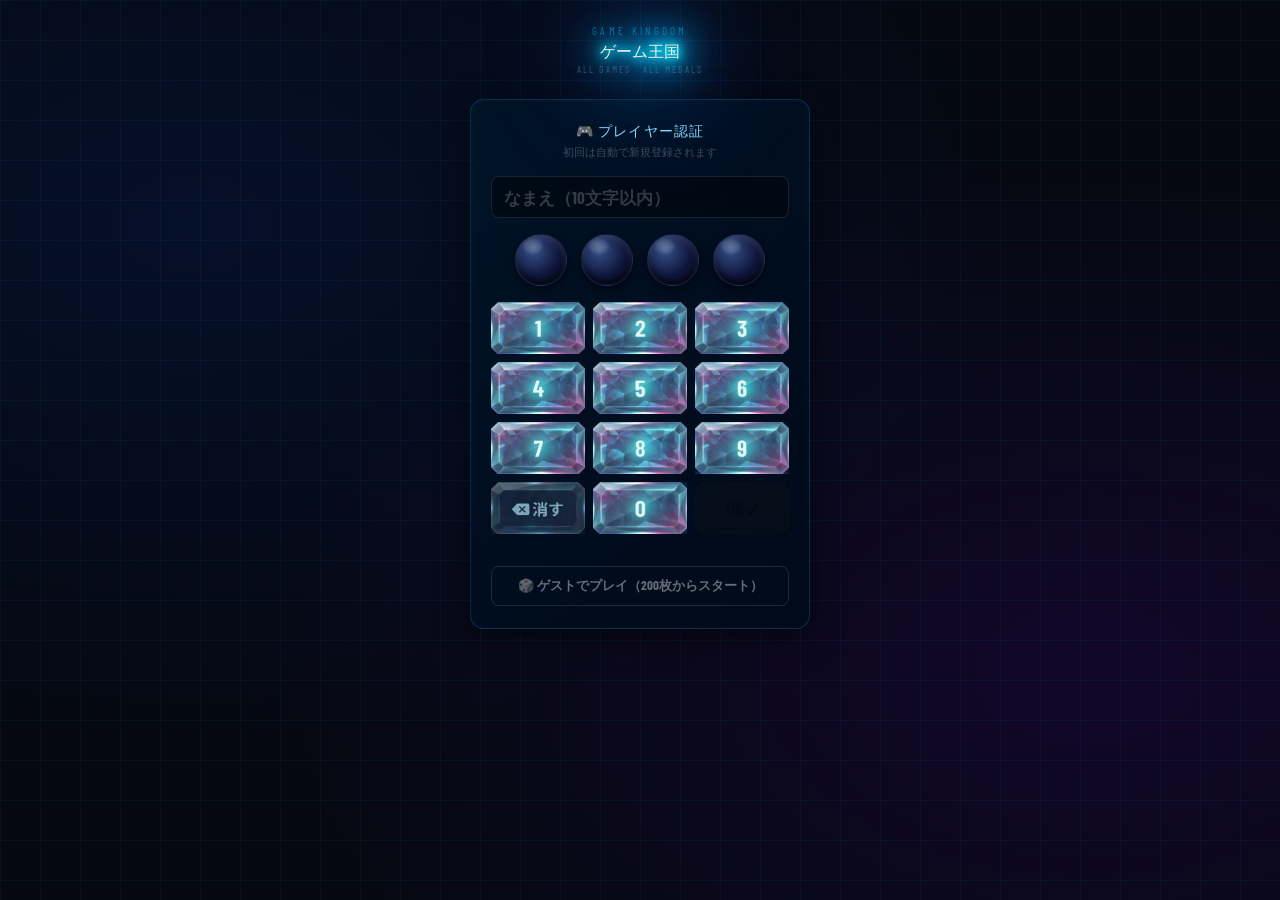
<file: lobby.html>
<!DOCTYPE html>
<html lang="ja">
<head>
<meta charset="UTF-8">
<meta name="viewport" content="width=device-width,initial-scale=1,maximum-scale=1,user-scalable=no">
<title>ゲーム王国</title>
<link href="https://fonts.googleapis.com/css2?family=Russo+One&family=Noto+Sans+JP:wght@400;700;900&family=Zen+Dots&display=swap" rel="stylesheet">
<style>
*{box-sizing:border-box;margin:0;padding:0;}
:root{--gold:#ffd700;--bg-deep:#050818;}
body{background:#050818;min-height:100vh;font-family:'Noto Sans JP',sans-serif;color:#eef;overflow-x:hidden;position:relative;display:flex;flex-direction:column;align-items:center;}
body::before{content:'';position:fixed;inset:0;background:radial-gradient(ellipse 80% 60% at 50% 0%,rgba(20,10,80,.9) 0%,transparent 70%),radial-gradient(ellipse 50% 40% at 85% 100%,rgba(60,0,100,.5) 0%,transparent 60%),linear-gradient(180deg,#050818 0%,#080d25 50%,#0a0520 100%);z-index:0;pointer-events:none;}
.stars{position:fixed;inset:0;z-index:0;pointer-events:none;overflow:hidden;}
.stars span{position:absolute;background:#fff;border-radius:50%;animation:twinkle var(--d,3s) infinite alternate ease-in-out;}
@keyframes twinkle{0%{opacity:.1;transform:scale(.8);}100%{opacity:.9;transform:scale(1.2);}}
#lobby{position:relative;z-index:1;max-width:480px;width:100%;min-height:100vh;padding-bottom:40px;display:block !important;}
.hdr{display:flex;align-items:center;gap:10px;padding:14px 16px 10px;background:linear-gradient(180deg,rgba(10,5,40,.97) 0%,rgba(5,8,24,.7) 100%);position:sticky;top:0;z-index:100;backdrop-filter:blur(14px);border-bottom:1px solid rgba(180,100,255,.2);width:100%;}
.avatar{width:42px;height:42px;border-radius:50%;background:linear-gradient(135deg,#b44fff,#6633cc);display:flex;align-items:center;justify-content:center;font-weight:900;font-size:18px;color:#fff;flex-shrink:0;box-shadow:0 0 0 2px rgba(180,100,255,.5),0 0 16px rgba(180,100,255,.4);}
.hdr-info{display:flex;flex-direction:column;gap:1px;flex:1;}
.hdr-name{font-size:13px;font-weight:700;color:#ddd;}
.hdr-medals{font-family:'Zen Dots',monospace;font-size:20px;font-weight:700;color:var(--gold);text-shadow:0 0 10px rgba(255,200,0,.6),0 0 30px rgba(255,150,0,.3);}
.hdr-medals::before{content:'🪙 ';}
.lout{background:rgba(255,255,255,.06);border:1px solid rgba(255,100,150,.3);color:rgba(255,150,180,.8);padding:6px 12px;border-radius:20px;font-size:11px;cursor:pointer;font-family:'Noto Sans JP',sans-serif;transition:all .2s;white-space:nowrap;}
.lout:hover{background:rgba(255,50,100,.15);border-color:rgba(255,100,150,.6);}
.bonus-bar{margin:10px 14px;padding:12px 16px;border-radius:14px;cursor:pointer;position:relative;overflow:hidden;display:flex;align-items:center;gap:12px;border:2px solid transparent;background:linear-gradient(rgba(10,8,30,.95),rgba(10,8,30,.95)) padding-box,linear-gradient(135deg,#ffd700,#ff8c00,#ffd700,#ff6000) border-box;box-shadow:0 0 20px rgba(255,160,0,.15),0 4px 20px rgba(0,0,0,.4),inset 0 0 30px rgba(255,180,0,.05);transition:all .2s;}
.bonus-bar::before{content:'';position:absolute;inset:0;border-radius:inherit;background:radial-gradient(ellipse 60% 80% at 15% 50%,rgba(255,200,0,.18) 0%,transparent 60%),radial-gradient(ellipse 40% 60% at 85% 50%,rgba(255,140,0,.08) 0%,transparent 60%);pointer-events:none;}
.bonus-bar:active{transform:scale(.99);}
.bonus-bar.got{opacity:.5;cursor:default;}
.bonus-icon{font-size:36px;position:relative;z-index:1;filter:drop-shadow(0 0 10px rgba(255,200,0,.8));animation:bonusPulse 2s ease-in-out infinite alternate;}
@keyframes bonusPulse{0%{transform:scale(1);}100%{transform:scale(1.08);filter:drop-shadow(0 0 18px rgba(255,200,0,1));}}
.bonus-info{flex:1;position:relative;z-index:1;}
.bonus-title{font-size:13px;font-weight:700;color:var(--gold);text-shadow:0 0 8px rgba(255,200,0,.5);}
.bonus-sub{font-size:11px;color:rgba(255,200,100,.7);margin-top:2px;}
.bonus-badge{background:linear-gradient(135deg,#ff9f00,#ff5500);color:#fff;font-size:11px;font-weight:700;padding:4px 10px;border-radius:20px;box-shadow:0 0 12px rgba(255,150,0,.5);white-space:nowrap;position:relative;z-index:1;}
.bonus-badge.done{background:rgba(255,255,255,.1);color:rgba(255,255,255,.4);box-shadow:none;}
@keyframes sg-scan{0%{left:-60%}100%{left:120%}}
@keyframes shimmer{0%{background-position:-200% center}100%{background-position:200% center}}
.sg-bar{display:flex;align-items:center;justify-content:center;height:38px;overflow:hidden;position:relative;background:linear-gradient(90deg,rgba(6,10,30,.95),rgba(10,16,42,.98),rgba(6,10,30,.95));border-bottom:1px solid rgba(34,211,238,.14);border-top:1px solid rgba(34,211,238,.06);margin:10px 0 0;}
.sg-sweep{position:absolute;top:0;bottom:0;width:60px;background:linear-gradient(90deg,transparent,rgba(103,232,249,.2),transparent);animation:sg-scan 3.5s ease-in-out infinite;pointer-events:none;}
.sg-text{color:#67e8f9;font-weight:700;letter-spacing:7px;font-size:11px;background:linear-gradient(90deg,#67e8f9,#a5f3fc,#67e8f9);background-size:200% auto;-webkit-background-clip:text;-webkit-text-fill-color:transparent;animation:shimmer 3.5s linear infinite;position:relative;z-index:2;user-select:none;}
.sg-menu-btn{position:absolute;right:12px;background:rgba(34,211,238,.08);border:1px solid rgba(34,211,238,.22);border-radius:5px;width:26px;height:26px;color:#67e8f9;font-size:13px;cursor:pointer;font-family:inherit;display:flex;align-items:center;justify-content:center;}
@keyframes glow-b{0%,100%{box-shadow:0 0 14px #3b82f6,0 0 35px #1d4ed844}50%{box-shadow:0 0 26px #60a5fa,0 0 65px #3b82f677}}
@keyframes glow-g{0%,100%{box-shadow:0 0 14px #22c55e,0 0 35px #15803d44}50%{box-shadow:0 0 26px #4ade80,0 0 65px #22c55e77}}
@keyframes glow-p{0%,100%{box-shadow:0 0 14px #a855f7,0 0 35px #7e22ce44}50%{box-shadow:0 0 26px #c084fc,0 0 65px #a855f777}}
@keyframes cs-r{from{transform:translateX(40px);opacity:0}to{transform:none;opacity:1}}
@keyframes cs-l{from{transform:translateX(-40px);opacity:0}to{transform:none;opacity:1}}
.cs-section{height:270px;position:relative;display:flex;flex-direction:column;}
.cs-stage{flex:1;min-height:0;position:relative;display:flex;}
.cs-card{width:100%;height:100%;cursor:pointer;display:flex;flex-direction:column;overflow:hidden;transition:filter .15s;-webkit-tap-highlight-color:transparent;}
.cs-card:active{filter:brightness(.88);}
.cs-card.blue {border-top:2px solid #3b82f6;border-bottom:2px solid #3b82f6;animation:glow-b 3s ease-in-out infinite;}
.cs-card.green{border-top:2px solid #22c55e;border-bottom:2px solid #22c55e;animation:glow-g 3s ease-in-out infinite;}
.cs-card.purple{border-top:2px solid #a855f7;border-bottom:2px solid #a855f7;animation:glow-p 3s ease-in-out infinite;}
.cs-r{animation:cs-r .22s ease-out!important;}
.cs-l{animation:cs-l .22s ease-out!important;}
.cs-img{flex:1;min-height:0;overflow:hidden;position:relative;}
.cs-img img{width:100%;height:100%;object-fit:cover;object-position:center top;display:block;}
.cs-img::after{content:'';position:absolute;bottom:0;left:0;right:0;height:32%;background:linear-gradient(transparent,rgba(0,0,0,.85));}
.cs-foot{flex-shrink:0;padding:9px 14px 10px;}
.cs-foot.blue  {background:rgba(4,8,36,.97);border-top:1px solid rgba(59,130,246,.25);}
.cs-foot.green {background:rgba(3,10,5,.97); border-top:1px solid rgba(34,197,94,.25);}
.cs-foot.purple{background:rgba(8,3,20,.97); border-top:1px solid rgba(168,85,247,.25);}
.cs-row{display:flex;align-items:center;gap:8px;margin-bottom:3px;flex-wrap:wrap;}
.cs-title{font-weight:900;font-size:14px;letter-spacing:.2px;white-space:nowrap;}
.cs-badge{font-size:9px;font-weight:700;padding:2px 7px;border-radius:5px;white-space:nowrap;}
.cs-desc{font-size:10px;color:rgba(175,200,230,.62);line-height:1.5;}
.cs-nav{position:absolute;top:50%;transform:translateY(-50%);z-index:20;width:34px;height:34px;border-radius:50%;background:rgba(8,14,40,.92);border:1px solid rgba(99,155,255,.28);color:#93c5fd;font-size:16px;display:flex;align-items:center;justify-content:center;cursor:pointer;transition:all .2s;box-shadow:0 0 10px rgba(0,0,0,.5);outline:none;-webkit-tap-highlight-color:transparent;}
.cs-nav:active{transform:translateY(-50%) scale(.88);}
.cs-nav-l{left:6px;}
.cs-nav-r{right:6px;}
.cs-nav.off{opacity:.15;pointer-events:none;}
.cs-dots{display:flex;justify-content:center;gap:7px;padding:7px 0 5px;flex-shrink:0;}
.cs-dot{height:6px;border-radius:3px;cursor:pointer;transition:all .3s;background:rgba(148,163,184,.22);-webkit-tap-highlight-color:transparent;}
.ranking-section{margin:16px 12px 0;}
.ranking-title{text-align:center;padding:16px 20px;margin-bottom:12px;position:relative;font-family:'Russo One',sans-serif;font-size:15px;color:var(--gold);letter-spacing:.2em;text-shadow:0 0 15px rgba(255,200,0,.8),0 0 30px rgba(255,150,0,.4);background:linear-gradient(135deg,rgba(30,20,5,.9),rgba(20,10,0,.95));border-radius:12px;border:2px solid rgba(255,180,0,.3);box-shadow:0 0 25px rgba(255,160,0,.15),inset 0 0 20px rgba(255,140,0,.05);overflow:hidden;}
.ranking-title::before{content:'';position:absolute;top:4px;left:8px;right:8px;height:6px;background:repeating-linear-gradient(90deg,rgba(255,220,0,.7) 0px,rgba(255,220,0,.7) 5px,transparent 5px,transparent 14px);border-radius:3px;filter:blur(.5px);box-shadow:0 0 6px rgba(255,220,0,.5);}
.ranking-title::after{content:'';position:absolute;bottom:4px;left:8px;right:8px;height:6px;background:repeating-linear-gradient(90deg,rgba(255,200,0,.6) 0px,rgba(255,200,0,.6) 5px,transparent 5px,transparent 14px);border-radius:3px;filter:blur(.5px);box-shadow:0 0 6px rgba(255,200,0,.4);}
.ranking-title span{position:relative;z-index:1;}
.ranking-title span::before{content:'🏆 ';}
.rank-block{background:rgba(8,12,35,.7);border-radius:14px;margin-bottom:10px;overflow:hidden;border:1px solid rgba(255,255,255,.06);backdrop-filter:blur(8px);}
.rank-block-title{padding:10px 14px;font-size:12px;font-weight:700;display:flex;align-items:center;gap:6px;border-bottom:1px solid rgba(255,255,255,.05);background:rgba(255,255,255,.02);}
.rank-list{padding:4px 0;min-height:36px;}
.rank-item{display:flex;align-items:center;gap:8px;padding:8px 14px;border-bottom:1px solid rgba(255,255,255,.04);}
.rank-item:last-child{border-bottom:none;}
.rank-pos{font-family:'Zen Dots',monospace;font-size:13px;min-width:28px;text-align:center;}
.rank-pos.p1{color:#ffd700;text-shadow:0 0 8px rgba(255,215,0,.6);}
.rank-pos.p2{color:#c0c0c0;}
.rank-pos.p3{color:#cd7f32;}
.rank-pos.pn{color:rgba(255,255,255,.3);font-size:11px;}
.rank-name{flex:1;font-size:13px;font-weight:700;color:rgba(220,230,255,.9);}
.rank-score{font-family:'Zen Dots',monospace;font-size:13px;color:#39ff14;text-shadow:0 0 8px rgba(57,255,20,.4);}
.rank-empty{padding:14px;text-align:center;color:rgba(255,255,255,.2);font-size:12px;}
.rank-loading{padding:12px;text-align:center;color:rgba(255,255,255,.3);font-size:11px;}
.foot{padding:20px 12px 10px;text-align:center;font-size:10px;color:rgba(255,255,255,.1);}
.foot a{color:rgba(255,255,255,.15);text-decoration:none;}
.toast{position:fixed;bottom:60px;left:50%;transform:translateX(-50%);background:rgba(0,200,100,.9);color:#fff;font-size:13px;padding:10px 20px;border-radius:20px;opacity:0;transition:opacity .3s;z-index:9999;backdrop-filter:blur(8px);white-space:nowrap;pointer-events:none;}
.toast.show{opacity:1;}

.hdr-extras{display:flex;align-items:center;gap:6px;margin-left:auto}
.streak-badge{display:flex;align-items:center;gap:3px;background:rgba(255,100,0,.15);border:1px solid rgba(255,120,0,.4);border-radius:10px;padding:3px 7px;cursor:default}
.streak-fire{font-size:14px;animation:sfPulse 1.2s ease-in-out infinite alternate}
@keyframes sfPulse{0%{transform:scale(1)}100%{transform:scale(1.15)}}
.streak-num{font-family:'Zen Dots',monospace;font-size:11px;color:#ff8c00;font-weight:900}
.stones-badge{display:flex;align-items:center;gap:3px;background:rgba(100,50,200,.2);border:1px solid rgba(160,110,255,.4);border-radius:10px;padding:3px 7px}
.stones-num{font-family:'Zen Dots',monospace;font-size:11px;color:#c084fc;font-weight:700}
.cal-overlay{position:fixed;inset:0;background:rgba(0,0,0,.8);z-index:900;display:flex;align-items:center;justify-content:center;padding:12px;animation:fadeIn .2s}
@keyframes fadeIn{from{opacity:0}to{opacity:1}}
.cal-modal{background:linear-gradient(160deg,rgba(12,6,40,.98),rgba(5,10,30,.98));border:2px solid rgba(180,120,255,.5);border-radius:20px;width:100%;max-width:440px;padding:18px;box-shadow:0 0 50px rgba(120,60,255,.4),inset 0 0 30px rgba(80,40,180,.1)}
.cal-hd{text-align:center;margin-bottom:12px}
.cal-hd h2{font-size:15px;font-weight:900;color:#ffd700;letter-spacing:.15em;text-shadow:0 0 10px rgba(255,215,0,.5)}
.cal-hd p{font-size:10px;color:rgba(255,200,100,.55);margin-top:3px}
.cal-grid{display:grid;grid-template-columns:repeat(7,1fr);gap:3px;margin-bottom:12px}
.cal-cell{border-radius:7px;padding:5px 2px;text-align:center;border:1px solid rgba(255,255,255,.07);background:rgba(255,255,255,.03);cursor:pointer;transition:all .15s}
.cal-cell:hover:not(.claimed):not(.locked){border-color:rgba(255,215,0,.5);background:rgba(255,215,0,.08)}
.cal-cell.claimed{background:rgba(100,220,120,.08);border-color:rgba(100,220,120,.25);opacity:.55;cursor:default}
.cal-cell.today-open{border-color:#ffd700!important;background:rgba(255,215,0,.12)!important;box-shadow:0 0 10px rgba(255,215,0,.35);cursor:pointer}
.cal-cell.locked{opacity:.28;cursor:default}
.cal-cell.milestone{border-color:rgba(255,180,0,.45)!important;background:rgba(255,150,0,.08)!important}
.cal-cell.milestone.today-open{box-shadow:0 0 16px rgba(255,180,0,.5)}
.cal-dn{font-size:8px;color:rgba(255,255,255,.35);line-height:1}
.cal-icon{font-size:15px;margin:1px 0;line-height:1}
.cal-lbl{font-size:7px;color:rgba(255,255,255,.42);line-height:1.3}
.cal-footer{display:flex;gap:8px}
.cal-close-btn{flex:1;padding:9px;background:rgba(255,255,255,.07);border:1px solid rgba(255,255,255,.12);border-radius:10px;color:#ccc;font-size:12px;cursor:pointer;font-family:inherit}
.cal-claim-btn{flex:2;padding:9px;background:linear-gradient(135deg,#d97706,#b45309);border:none;border-radius:10px;color:#fff;font-size:13px;font-weight:900;cursor:pointer;font-family:inherit;display:none}
.cal-claim-btn.show{display:block;animation:mpulse 1.4s ease-in-out infinite}
@keyframes mpulse{0%,100%{box-shadow:0 0 0 rgba(255,180,0,0)}50%{box-shadow:0 0 14px rgba(255,180,0,.6)}}
.mission-wrap{margin:8px 14px 0;background:rgba(8,12,35,.75);border-radius:14px;border:1px solid rgba(103,232,249,.18);overflow:hidden}
.mission-hdr{display:flex;align-items:center;justify-content:space-between;padding:9px 13px;border-bottom:1px solid rgba(255,255,255,.06)}
.mission-ttl{font-size:11px;font-weight:900;color:#67e8f9;letter-spacing:.12em}
.mission-reward{font-size:9px;color:rgba(200,230,255,.45)}
.mission-all-btn{font-size:10px;padding:3px 9px;border-radius:8px;border:1px solid rgba(255,215,0,.35);background:rgba(255,215,0,.1);color:#ffd700;cursor:pointer;font-family:inherit;transition:all .2s}
.mission-all-btn:disabled{opacity:.3;cursor:default}
.mission-all-btn.ready{background:rgba(255,215,0,.22);border-color:#ffd700;animation:mpulse 1.5s ease-in-out infinite}
.mission-list{padding:5px 8px 8px}
.mc{display:flex;align-items:center;gap:9px;padding:6px 8px;border-radius:8px;margin-bottom:3px;background:rgba(255,255,255,.025);transition:background .2s}
.mc.done{background:rgba(100,220,120,.07)}
.mc-ico{font-size:18px;width:22px;text-align:center;flex-shrink:0}
.mc-body{flex:1;min-width:0}
.mc-name{font-size:11px;font-weight:700;color:#dde;white-space:nowrap;overflow:hidden;text-overflow:ellipsis}
.mc-bar{margin-top:3px;height:4px;background:rgba(255,255,255,.1);border-radius:2px;overflow:hidden}
.mc-fill{height:100%;background:linear-gradient(90deg,#67e8f9,#a855f7);border-radius:2px;transition:width .5s}
.mc-stat{font-size:11px;flex-shrink:0;min-width:28px;text-align:right}


/* ── 週間リーグ ── */
.league-section{margin:10px 14px 0;background:rgba(8,12,35,.75);border-radius:14px;border:1px solid rgba(255,215,0,.2);overflow:hidden}
.league-hdr{display:flex;align-items:center;justify-content:space-between;padding:9px 13px;background:linear-gradient(90deg,rgba(20,10,50,.8),rgba(10,5,30,.8));border-bottom:1px solid rgba(255,215,0,.12)}
.league-ttl{font-size:12px;font-weight:900;color:#ffd700;letter-spacing:.1em}
.league-refresh{font-size:10px;color:rgba(255,200,100,.4);cursor:pointer}
.league-my{display:flex;align-items:center;gap:8px;padding:8px 13px;background:rgba(255,215,0,.05);border-bottom:1px solid rgba(255,255,255,.05)}
.league-my-rank{font-family:'Zen Dots',monospace;font-size:18px;color:#ffd700;min-width:36px}
.league-my-info{flex:1}
.league-my-name{font-size:12px;font-weight:700;color:#eee}
.league-my-xp{font-size:10px;color:rgba(200,230,255,.5);margin-top:1px}
.league-my-badge{font-size:10px;padding:2px 8px;border-radius:6px;background:rgba(255,215,0,.15);border:1px solid rgba(255,215,0,.3);color:#ffd700}
.league-list{padding:4px 0}
.league-row{display:flex;align-items:center;gap:8px;padding:6px 13px;border-bottom:1px solid rgba(255,255,255,.03)}
.league-row:last-child{border-bottom:none}
.lrk{font-family:'Zen Dots',monospace;font-size:12px;min-width:26px;text-align:center}
.lrk.r1{color:#ffd700}.lrk.r2{color:#c0c0c0}.lrk.r3{color:#cd7f32}.lrk.rn{color:rgba(255,255,255,.3);font-size:10px}
.lnm{flex:1;font-size:12px;color:rgba(220,230,255,.85);font-weight:600}
.lxp{font-family:'Zen Dots',monospace;font-size:11px;color:#67e8f9}
/* ── シールド ── */
.shield-badge{display:flex;align-items:center;gap:3px;background:rgba(50,150,255,.15);border:1px solid rgba(100,180,255,.35);border-radius:10px;padding:3px 7px;cursor:pointer}
.shield-num{font-family:'Zen Dots',monospace;font-size:11px;color:#93c5fd;font-weight:700}


.prof-overlay{position:fixed;inset:0;background:rgba(0,0,0,.82);z-index:800;display:flex;align-items:flex-start;justify-content:center;padding:20px;animation:fadeIn .2s}
.prof-modal{background:linear-gradient(160deg,rgba(15,8,45,.98),rgba(5,12,35,.98));border:2px solid rgba(160,100,255,.45);border-radius:20px;width:100%;max-width:420px;overflow:hidden}
.prof-hdr{background:linear-gradient(135deg,rgba(80,40,160,.6),rgba(40,20,100,.4));padding:20px;text-align:center;position:relative}
.prof-av{font-size:52px;margin-bottom:6px;filter:drop-shadow(0 0 16px rgba(180,120,255,.7))}
.prof-name{font-size:18px;font-weight:900;color:#eef;letter-spacing:.05em}
.prof-lv{font-size:12px;color:#c084fc;margin-top:4px}
.prof-xp-wrap{margin:8px auto 0;width:80%;height:6px;background:rgba(255,255,255,.1);border-radius:3px;overflow:hidden}
.prof-xp-fill{height:100%;background:linear-gradient(90deg,#a855f7,#60a5fa);border-radius:3px;transition:width .6s}
.prof-close{position:absolute;top:12px;right:14px;background:rgba(255,255,255,.1);border:none;border-radius:50%;width:28px;height:28px;color:#aaa;font-size:16px;cursor:pointer;line-height:28px;text-align:center}
.prof-stats{display:grid;grid-template-columns:1fr 1fr;gap:1px;background:rgba(255,255,255,.06)}
.prof-stat{padding:14px 12px;background:rgba(8,12,35,.9);text-align:center}
.prof-stat-val{font-family:'Zen Dots',monospace;font-size:20px;font-weight:900;color:#ffd700}
.prof-stat-lbl{font-size:9px;color:rgba(200,180,255,.5);margin-top:3px;letter-spacing:.08em}
.prof-badges{padding:12px 14px}
.prof-badges-ttl{font-size:10px;font-weight:700;color:rgba(200,180,255,.6);letter-spacing:.12em;margin-bottom:8px}
.prof-badge-row{display:flex;flex-wrap:wrap;gap:6px}
.prof-badge{font-size:10px;padding:3px 9px;border-radius:8px;background:rgba(255,255,255,.06);border:1px solid rgba(255,255,255,.1);color:rgba(220,220,255,.7)}
.prof-badge.earned{background:rgba(180,100,255,.15);border-color:rgba(180,100,255,.4);color:#d4a0ff}
.prof-footer{padding:12px 14px;border-top:1px solid rgba(255,255,255,.06);display:flex;gap:8px}
.prof-footer button{flex:1;padding:9px;border-radius:9px;border:1px solid rgba(255,255,255,.12);background:rgba(255,255,255,.06);color:#ccc;cursor:pointer;font-size:11px;font-family:inherit}


/* ── 称号ガチャ ── */
.gacha-btn{position:fixed;bottom:80px;right:16px;width:56px;height:56px;border-radius:50%;background:linear-gradient(135deg,#7c3aed,#4f46e5);border:2px solid rgba(160,100,255,.6);color:#fff;font-size:22px;cursor:pointer;box-shadow:0 0 20px rgba(120,60,255,.5);z-index:200;display:flex;align-items:center;justify-content:center;transition:all .2s}
.gacha-btn:hover{transform:scale(1.1);box-shadow:0 0 30px rgba(120,60,255,.8)}
.gacha-overlay{position:fixed;inset:0;background:rgba(0,0,0,.88);z-index:900;display:flex;align-items:center;justify-content:center;padding:16px;animation:fadeIn .2s}
.gacha-modal{background:linear-gradient(160deg,rgba(20,8,60,.98),rgba(8,5,30,.98));border:2px solid rgba(180,100,255,.5);border-radius:22px;width:100%;max-width:380px;overflow:hidden;text-align:center}
.gacha-hdr{padding:18px 16px 12px;background:linear-gradient(180deg,rgba(80,40,160,.4),transparent)}
.gacha-hdr h2{font-size:16px;font-weight:900;color:#ffd700;letter-spacing:.15em;text-shadow:0 0 12px rgba(255,215,0,.6)}
.gacha-hdr p{font-size:10px;color:rgba(200,180,255,.5);margin-top:4px}
.gacha-cost{font-size:12px;color:#c084fc;margin-top:6px}
.gacha-book{font-size:72px;margin:16px 0;animation:bookPulse 2s ease-in-out infinite}
@keyframes bookPulse{0%,100%{transform:scale(1);filter:drop-shadow(0 0 10px rgba(180,100,255,.5))}50%{transform:scale(1.05);filter:drop-shadow(0 0 25px rgba(180,100,255,.9))}}
.gacha-book.spin{animation:bookSpin 0.8s ease-in-out}
@keyframes bookSpin{0%{transform:rotateY(0deg) scale(1)}50%{transform:rotateY(90deg) scale(0.8)}100%{transform:rotateY(0deg) scale(1)}}
.gacha-result{min-height:80px;display:flex;flex-direction:column;align-items:center;justify-content:center;padding:8px;margin:0 16px}
.gacha-rarity{font-size:11px;font-weight:900;letter-spacing:.2em;margin-bottom:6px}
.gacha-rarity.legendary{color:#ffd700;text-shadow:0 0 12px rgba(255,215,0,.8);animation:rarityGlow 1s ease-in-out infinite alternate}
.gacha-rarity.epic{color:#e879f9;text-shadow:0 0 10px rgba(232,121,249,.6)}
.gacha-rarity.rare{color:#60a5fa;text-shadow:0 0 8px rgba(96,165,250,.5)}
.gacha-rarity.common{color:rgba(200,200,220,.6)}
@keyframes rarityGlow{0%{text-shadow:0 0 10px rgba(255,215,0,.5)}100%{text-shadow:0 0 25px rgba(255,215,0,1),0 0 40px rgba(255,180,0,.5)}}
.gacha-title-name{font-size:18px;font-weight:900;color:#eef;margin-bottom:4px}
.gacha-title-desc{font-size:10px;color:rgba(200,180,255,.5)}
.gacha-title-already{font-size:10px;color:rgba(255,200,100,.5);margin-top:3px}
.gacha-btns{display:flex;gap:8px;padding:12px 16px 16px}
.gacha-btns button{flex:1;padding:10px;border-radius:10px;border:none;cursor:pointer;font-family:inherit;font-weight:700;font-size:13px}
.gacha-roll-btn{background:linear-gradient(135deg,#7c3aed,#4f46e5);color:#fff;box-shadow:0 0 15px rgba(120,60,255,.4)}
.gacha-roll-btn:disabled{opacity:.4;cursor:default}
.gacha-close-btn{background:rgba(255,255,255,.08);border:1px solid rgba(255,255,255,.15)!important;color:#aaa}
.gacha-history{padding:0 16px 14px}
.gacha-history-ttl{font-size:9px;color:rgba(200,180,255,.4);letter-spacing:.1em;margin-bottom:6px}
.gacha-history-row{display:flex;flex-wrap:wrap;gap:4px}
.gacha-hist-badge{font-size:9px;padding:2px 7px;border-radius:5px;background:rgba(255,255,255,.06);border:1px solid rgba(255,255,255,.1);color:rgba(220,200,255,.6)}


/* ── ストリークマイルストーン ── */
.streak-milestone{position:fixed;top:50%;left:50%;transform:translate(-50%,-50%);z-index:9999;
  background:linear-gradient(135deg,rgba(20,5,60,.97),rgba(10,3,40,.97));
  border:2px solid rgba(255,180,0,.6);border-radius:20px;padding:28px 32px;text-align:center;
  box-shadow:0 0 60px rgba(255,180,0,.4),inset 0 0 40px rgba(255,140,0,.1);
  animation:milestoneIn .4s cubic-bezier(0.175,0.885,0.32,1.275)}
@keyframes milestoneIn{0%{transform:translate(-50%,-50%) scale(.5);opacity:0}100%{transform:translate(-50%,-50%) scale(1);opacity:1}}
.ms-fire{font-size:64px;animation:msFire 0.6s ease-in-out infinite alternate}
@keyframes msFire{0%{transform:scale(1) rotate(-5deg)}100%{transform:scale(1.15) rotate(5deg)}}
.ms-days{font-family:'Zen Dots',monospace;font-size:48px;font-weight:900;color:#ffd700;
  text-shadow:0 0 20px rgba(255,200,0,.8);line-height:1;margin:8px 0}
.ms-label{font-size:14px;font-weight:700;color:#ff8c00;letter-spacing:.15em;margin-bottom:4px}
.ms-reward{font-size:12px;color:rgba(255,200,100,.7);margin:8px 0 16px}
.ms-close{padding:8px 24px;background:linear-gradient(135deg,#d97706,#b45309);border:none;
  border-radius:10px;color:#fff;font-weight:900;font-size:13px;cursor:pointer;font-family:inherit}
.ms-overlay{position:fixed;inset:0;background:rgba(0,0,0,.6);z-index:9998}
/* ── レベルアップ通知 ── */
.lvup-toast{position:fixed;top:50%;left:50%;transform:translate(-50%,-50%);
  background:linear-gradient(135deg,rgba(80,40,160,.97),rgba(40,20,100,.97));
  border:2px solid rgba(160,100,255,.6);border-radius:16px;padding:20px 28px;text-align:center;
  box-shadow:0 0 50px rgba(140,80,255,.5);z-index:9999;animation:lvupIn .5s cubic-bezier(0.175,0.885,0.32,1.275)}
@keyframes lvupIn{0%{transform:translate(-50%,-50%) scale(.3) rotate(-10deg);opacity:0}100%{transform:translate(-50%,-50%) scale(1) rotate(0);opacity:1}}
.lvup-star{font-size:48px;animation:lvupSpin 1s ease-in-out}
@keyframes lvupSpin{0%{transform:rotate(-180deg) scale(0)}100%{transform:rotate(0) scale(1)}}
.lvup-num{font-family:'Zen Dots',monospace;font-size:36px;color:#c084fc;font-weight:900;margin:6px 0}
.lvup-name{font-size:15px;font-weight:900;color:#eef;margin-bottom:4px}
.lvup-reward{font-size:11px;color:rgba(200,180,255,.6)}
/* ── ガチャ天井表示 ── */
.gacha-pity{font-size:9px;color:rgba(200,180,255,.4);text-align:center;padding:0 16px 8px}

</style>
</head>
<body>
<div class="stars" id="stars"></div>
<div id="lobby">
  <div class="hdr">
    <div class="avatar" id="avatar" onclick="openProfile()" style="cursor:pointer" title="プロフィール">?</div>
    <div class="hdr-info">
      <div class="hdr-name" id="uname">--</div>
      <div class="hdr-medals" id="mc">00000</div>
    </div>
    <div id="hdr-extras" class="hdr-extras"><span id="shield-badge" class="shield-badge" style="display:none" onclick="useShieldPrompt()">🛡️<span class="shield-num" id="shield-num">0</span></span><span id="streak-badge" class="streak-badge" style="display:none"><span class="streak-fire">🔥</span><span class="streak-num" id="streak-num">0</span><span style="font-size:9px;color:rgba(255,140,0,.6)">日</span></span><span id="stones-badge" class="stones-badge" style="display:none"><span class="stones-icon">💎</span><span class="stones-num" id="stones-num">0</span></span></div><button class="lout" onclick="doLogout()">ログアウト</button>
  </div>
  <div class="bonus-bar" id="bonusBar" onclick="openCalendar()">
    <div class="bonus-icon">💰</div>
    <div class="bonus-info">
      <div class="bonus-title">デイリーボーナス</div>
      <div class="bonus-sub" id="bonusSub">タップしてカレンダーを開く</div>
    </div>
    <div class="bonus-badge" id="bonusBadge">受取る</div>
  </div>
  <div class="mission-wrap" id="missionWrap" style="display:none"><div class="mission-hdr"><span class="mission-ttl">⚔️ デイリーミッション</span><span class="mission-reward" id="mission-reward-hint">全完了→XP+200・メダル+100・💎+1</span><button class="mission-all-btn" id="mission-all-btn" onclick="claimAllMissions()" disabled>受取</button></div><div class="mission-list" id="mission-list"></div></div>
<div class="sg-bar">
    <div class="sg-sweep"></div>
    <span class="sg-text">SELECT GAME</span>
    <button class="sg-menu-btn">≡</button>
  </div>
  <div class="cs-section">
    <div class="cs-stage">
      <button class="cs-nav cs-nav-l off" id="cs-nav-l" onclick="csMove(-1)">&#8592;</button>
      <div id="cs-slot" style="width:100%;height:100%;"></div>
      <button class="cs-nav cs-nav-r" id="cs-nav-r" onclick="csMove(1)">&#8594;</button>
    </div>
    <div class="cs-dots" id="cs-dots">
      <div class="cs-dot" onclick="csGoTo(0)"></div>
      <div class="cs-dot" onclick="csGoTo(1)"></div>
      <div class="cs-dot" onclick="csGoTo(2)"></div>
    </div>
  </div>
  <div class="league-section" id="leagueSection" style="display:none"><div class="league-hdr"><span class="league-ttl">⚔️ 今週の魔道師ランキング</span><span class="league-refresh" onclick="loadLeague()">↻ 更新</span></div><div class="league-my" id="league-my"></div><div class="league-list" id="league-list"></div></div>
<div class="ranking-section" id="rankingSection">
    <div class="ranking-title"><span>ゲーム別ランキング</span></div>
    <div class="rank-block">
      <div class="rank-block-title">🧙 クイズ FEVER ソロ <span style="font-size:10px;color:rgba(150,180,255,.5);margin-left:4px">正解数ハイスコア</span></div>
      <div class="rank-list" id="rank-quiz-solo"><div class="rank-loading">読み込み中...</div></div>
    </div>
    <div class="rank-block">
      <div class="rank-block-title">🤖 クイズ FEVER CPU対戦 <span style="font-size:10px;color:rgba(150,180,255,.5);margin-left:4px">正解数ハイスコア</span></div>
      <div class="rank-list" id="rank-quiz-battle"><div class="rank-loading">読み込み中...</div></div>
    </div>
    <div class="rank-block">
      <div class="rank-block-title">🎴 ポーカー FEVER <span style="font-size:10px;color:rgba(150,180,255,.5);margin-left:4px">獲得メダルハイスコア</span></div>
      <div class="rank-list" id="rank-poker"><div class="rank-loading">読み込み中...</div></div>
    </div>
    <div class="rank-block">
      <div class="rank-block-title">✊ グーチョキパー FEVER <span style="font-size:10px;color:rgba(150,180,255,.5);margin-left:4px">獲得メダルハイスコア</span></div>
      <div class="rank-list" id="rank-janken"><div class="rank-loading">読み込み中...</div></div>
    </div>
  </div>
  <div class="foot">© 2025 百式ゲーム王国・メダルはゲーム間で共通<br><a href="admin.html">⚙ 管理</a></div>
</div>
<div class="toast" id="toast"></div>
<button class="gacha-btn" onclick="openGacha()" title="秘術の書 - 称号ガチャ">📖</button>
<div class="gacha-overlay" id="gachaOverlay" style="display:none" onclick="if(event.target===this)closeGacha()"><div class="gacha-modal"><div class="gacha-hdr"><h2>📖 秘術の書</h2><p>魔石を使って限定称号を召喚せよ</p><div class="gacha-cost" id="gacha-cost-txt">💎 0個（10個で1回）</div></div><div class="gacha-book" id="gacha-book">📖</div><div class="gacha-result" id="gacha-result"><div style="font-size:28px;color:rgba(200,180,255,.3)">本を開くと<br/>称号が現れる...</div></div><div class="gacha-btns"><button class="gacha-close-btn" onclick="closeGacha()">閉じる</button><button class="gacha-roll-btn" id="gacha-roll-btn" onclick="rollGacha()">✨ 召喚！（💎×10）</button></div><div class="gacha-history"><div class="gacha-history-ttl">🏅 所持称号</div><div class="gacha-history-row" id="gacha-history-row"></div></div></div></div>
<div class="prof-overlay" id="profOverlay" style="display:none" onclick="if(event.target===this)closeProfModal()"><div class="prof-modal"><div class="prof-hdr"><button class="prof-close" onclick="closeProfModal()">×</button><div class="prof-av" id="prof-av">🧙</div><div class="prof-name" id="prof-name">---</div><div class="prof-lv" id="prof-lv">Lv.1 見習い魔道師</div><div class="prof-xp-wrap"><div class="prof-xp-fill" id="prof-xp-fill" style="width:0%"></div></div></div><div class="prof-stats"><div class="prof-stat"><div class="prof-stat-val" id="ps-medals">0</div><div class="prof-stat-lbl">🪙 メダル</div></div><div class="prof-stat"><div class="prof-stat-val" id="ps-streak">0</div><div class="prof-stat-lbl">🔥 連続ログイン日数</div></div><div class="prof-stat"><div class="prof-stat-val" id="ps-wxp">0</div><div class="prof-stat-lbl">⚡ 今週のXP</div></div><div class="prof-stat"><div class="prof-stat-val" id="ps-stones">0</div><div class="prof-stat-lbl">💎 魔石</div></div></div><div class="prof-badges"><div class="prof-badges-ttl">🏅 獲得称号</div><div class="prof-badge-row" id="prof-badge-row"></div></div><div class="prof-footer"><button onclick="closeProfModal()">閉じる</button><button onclick="closeProfModal();openCalendar()">📅 カレンダー</button></div></div></div>
<div class="cal-overlay" id="calOverlay" style="display:none" onclick="if(event.target===this)closeCalendar()"><div class="cal-modal"><div class="cal-hd"><h2>📅 月間ログインカレンダー</h2><p id="cal-subtitle">今月のログイン日数を確認しよう</p></div><div class="cal-grid" id="cal-grid"></div><div class="cal-footer"><button class="cal-close-btn" onclick="closeCalendar()">閉じる</button><button class="cal-claim-btn" id="cal-claim-btn" onclick="claimTodayBonus()">✨ 本日の報酬を受取る</button></div></div></div>
<script>
var GAMES=[
  {color:'blue',tc:'#60a5fa',bbg:'rgba(59,130,246,.18)',bbr:'rgba(59,130,246,.4)',bct:'#93c5fd',
   title:'クイズ魔道学院FEVER',badge:'早押し / ランキング対戦',
   desc:'キーワード検索で問題を無限生成\u3000最強CPUと早押し対決！',
   img:'quiz_fever_banner.jpg',url:'quiz_fever.html'},
  {color:'green',tc:'#4ade80',bbg:'rgba(34,197,94,.18)',bbr:'rgba(34,197,94,.4)',bct:'#86efac',
   title:'ポーカーFEVER',badge:"7\'s WILD PLUS",
   desc:'メダルを賭けてポーカー勝負！役を揃えて大量獲得を狙え！',
   img:'poker_fever_banner.jpg',url:'poker_fever.html'},
  {color:'purple',tc:'#c084fc',bbg:'rgba(168,85,247,.18)',bbr:'rgba(168,85,247,.4)',bct:'#d8b4fe',
   title:'グーチョキパーFEVER',badge:'JANKEN BATTLE',
   desc:'早押しバトル！逆転ボーナス突入！メダルを増やせ！',
   img:'janken_fever_banner.jpg',url:'janken-fever.html'},
  {color:'indigo',tc:'#a78bfa',bbg:'rgba(139,92,246,.18)',bbr:'rgba(139,92,246,.4)',bct:'#c4b5fd',
   title:'マギト・ログ',badge:'創生RPG × クイズ',
   desc:'マギトを生み出しクイズで育てろ！失われた図書館を復興せよ！',
   img:'magit_log_banner.jpg',url:'magit_log.html?v=99'}
];
var csCur=0,csBusy=false,csTx=null;
function csRender(dir){
  var g=GAMES[csCur];
  var anim=dir===1?'cs-r':dir===-1?'cs-l':'';
  var dc={blue:'#3b82f6',green:'#22c55e',purple:'#a855f7'}[g.color];
  document.getElementById('cs-slot').innerHTML=
    '<div class="cs-card '+g.color+' '+anim+'" onclick="goGame(\''+g.url+'\')">'
    +'<div class="cs-img"><img src="'+g.img+'" loading="eager" alt="'+g.title+'"></div>'
    +'<div class="cs-foot '+g.color+'">'
    +'<div class="cs-row">'
    +'<span class="cs-title" style="color:'+g.tc+';text-shadow:0 0 10px '+g.tc+'88">'+g.title+'</span>'
    +'<span class="cs-badge" style="background:'+g.bbg+';border:1px solid '+g.bbr+';color:'+g.bct+'">'+g.badge+'</span>'
    +'</div>'
    +'<div class="cs-desc">'+g.desc+'</div>'
    +'</div></div>';
  document.querySelectorAll('.cs-dot').forEach(function(d,i){
    d.style.width=i===csCur?'20px':'7px';
    d.style.background=i===csCur?dc:'rgba(148,163,184,.22)';
    d.style.boxShadow=i===csCur?'0 0 6px '+dc:'none';
  });
  document.getElementById('cs-nav-l').classList.remove('off');
  document.getElementById('cs-nav-r').classList.remove('off');
}
function csMove(dir){
  if(csBusy)return;
  var nx=csCur+dir; if(nx<0)nx=GAMES.length-1; if(nx>=GAMES.length)nx=0;
  csBusy=true;csCur=nx;csRender(dir);
  setTimeout(function(){csBusy=false;},240);
}
function csGoTo(i){
  if(i===csCur||csBusy)return;
  var d=i>csCur?1:-1;csCur=i;csRender(d);
}
function goGame(url){save();location.href=url;}
(function(){
  var s=document.getElementById('stars');
  for(var i=0;i<60;i++){var el=document.createElement('span');var sz=Math.random()*2.5+.5;el.style.cssText='width:'+sz+'px;height:'+sz+'px;left:'+Math.random()*100+'%;top:'+Math.random()*100+'%;--d:'+(2+Math.random()*4)+'s;animation-delay:'+Math.random()*4+'s;opacity:'+(0.2+Math.random()*0.6);s.appendChild(el);}
})();
var user=null;
(function(){
  try{var s=JSON.parse(localStorage.getItem('hkg_user')||'null');if(!s||!s.name){location.replace('index.html');return;}user=s;
  // メダルがnull/0の場合はDBから非同期同期
  if(user.medals==null&&user.id){var _mSBK='eyJhbGciOiJIUzI1NiIsInR5cCI6IkpXVCJ9.eyJpc3MiOiJzdXBhYmFzZSIsInJlZiI6Imd0emZjb2lvd2RueWp2d2lreGt1Iiwicm9sZSI6ImFub24iLCJpYXQiOjE3NzQ1ODk3MTksImV4cCI6MjA5MDE2NTcxOX0.aET6tP6-JUyRuwFOrPa-xn0RofVX4o3gRCPBm13Dbvg';fetch('https://gtzfcoiowdnyjvwikxku.supabase.co/rest/v1/game_users?id=eq.'+user.id,{headers:{'apikey':_mSBK,'Authorization':'Bearer '+_mSBK}}).then(function(r){return r.json();}).then(function(rows){if(rows&&rows[0]&&rows[0].medals!=null){user.medals=rows[0].medals;localStorage.setItem('hkg_user',JSON.stringify(user));var mc=document.getElementById('mc');if(mc)mc.textContent=String(user.medals).padStart(5,'0');}});}
}
  catch(e){location.replace('index.html');return;}
})();
if(user){
  document.getElementById('lobby').style.display='block';
  var n=user.name||'?';
  document.getElementById('uname').textContent=n;
  document.getElementById('avatar').textContent=n==='GUEST'?'G':(n.charAt(0)||'?');
  document.getElementById('mc').textContent=String(user.medals||0).padStart(5,'0');
  csRender(0);
  document.getElementById('cs-slot').addEventListener('touchstart',function(e){csTx=e.touches[0].clientX;},{passive:true});
  document.getElementById('cs-slot').addEventListener('touchend',function(e){if(csTx===null)return;var dx=csTx-e.changedTouches[0].clientX;if(Math.abs(dx)>35)csMove(dx>0?1:-1);csTx=null;},{passive:true});
  setTimeout(function(){try{loadRankings();}catch(e){}},200);
  try{loadLeague();}catch(e){}
  try{checkBonus();}catch(e){}
  try{checkMissionCompleted();}catch(e){}
setTimeout(function(){try{initRetention();}catch(e){console.error('retention:',e);}},0);
}
window.addEventListener('pageshow',function(){try{initRetention();}catch(e){};try{_renderShieldBadge();}catch(e){};try{checkLevelUp();}catch(e){};
  try{var s=JSON.parse(localStorage.getItem('hkg_user')||'null');if(s&&user&&s.name===user.name){user=s;document.getElementById('mc').textContent=String(user.medals||0).padStart(5,'0');}}catch(e){}
});
var SBU='https://gtzfcoiowdnyjvwikxku.supabase.co';
var SBK='eyJhbGciOiJIUzI1NiIsInR5cCI6IkpXVCJ9.eyJpc3MiOiJzdXBhYmFzZSIsInJlZiI6Imd0emZjb2lvd2RueWp2d2lreGt1Iiwicm9sZSI6ImFub24iLCJpYXQiOjE3NzQ1ODk3MTksImV4cCI6MjA5MDE2NTcxOX0.aET6tP6-JUyRuwFOrPa-xn0RofVX4o3gRCPBm13Dbvg';
var SBH={'apikey':SBK,'Authorization':'Bearer '+SBK};
function loadRankings(){
  var medals=['🥇','🥈','🥉'],pc=['p1','p2','p3'];
  function best(d,nk,sk){var b={};(d||[]).forEach(function(r){var nm=r[nk]||'?',v=r[sk]||0;if(!b[nm]||v>b[nm])b[nm]=v;});return Object.entries(b).map(function(e){return{name:e[0],score:e[1]};}).sort(function(a,b){return b.score-a.score;});}
  function render(id,rows,label){var el=document.getElementById(id);if(!el)return;if(!rows||!rows.length){el.innerHTML='<div class="rank-empty">まだ記録がありません</div>';return;}el.innerHTML=rows.slice(0,10).map(function(r,i){return'<div class="rank-item"><span class="rank-pos '+(i<3?pc[i]:'pn')+'">'+(i<3?medals[i]:(i+1))+'</span><span class="rank-name">'+String(r.name).slice(0,10)+'</span><span class="rank-score">'+Number(r.score||0).toLocaleString()+label+'</span></div>';}).join('');}
  function noData(id){var el=document.getElementById(id);if(el)el.innerHTML='<div class="rank-empty">まだ記録がありません</div>';}
  fetch(SBU+'/rest/v1/quiz_fever_scores?select=player_name,score&order=score.desc&limit=20',{headers:SBH})
    .then(function(r){return r.json();})
    .then(function(d){if(Array.isArray(d)&&d.length>0)render('rank-quiz-solo',best(d,'player_name','score'),'点');else noData('rank-quiz-solo');})
    .catch(function(){noData('rank-quiz-solo');});
  fetch(SBU+'/rest/v1/rankings?select=name,score&game=eq.quiz&order=score.desc&limit=20',{headers:SBH})
    .then(function(r){return r.json();})
    .then(function(d){if(Array.isArray(d)&&d.length>0)render('rank-quiz-battle',best(d,'name','score'),'点');else noData('rank-quiz-battle');})
    .catch(function(){noData('rank-quiz-battle');});
  fetch(SBU+'/rest/v1/poker_scores?select=player_name,medal_won&limit=500',{headers:SBH})
    .then(function(r){return r.json();})
    .then(function(d){if(Array.isArray(d)&&d.length>0)render('rank-poker',best(d,'player_name','medal_won'),'枚');else noData('rank-poker');})
    .catch(function(){noData('rank-poker');});
  fetch(SBU+'/rest/v1/rankings?select=name,score&game=eq.janken&name=not.like.%5Bpk%5D*&order=score.desc&limit=500',{headers:SBH})
    .then(function(r){return r.json();})
    .then(function(d){if(Array.isArray(d)&&d.length>0)render('rank-janken',best(d,'name','score'),'枚');else noData('rank-janken');})
    .catch(function(){noData('rank-janken');});
}
function checkBonus(){var today=new Date().toDateString();var bar=document.getElementById('bonusBar');var badge=document.getElementById('bonusBadge');var sub=document.getElementById('bonusSub');if(localStorage.getItem('hkg_daily_bonus')===today){bar.classList.add('got');badge.classList.add('done');badge.textContent='受取済';sub.textContent='また明日来てね！';}else{bar.classList.remove('got');badge.classList.remove('done');badge.textContent='+50枚';sub.textContent='タップして50枚もらおう！';}}
function claimBonus(){var today=new Date().toDateString();if(localStorage.getItem('hkg_daily_bonus')===today){toast('今日はもう受け取り済みです！');return;}user.medals=(user.medals||0)+50;save();localStorage.setItem('hkg_daily_bonus',today);document.getElementById('mc').textContent=String(user.medals).padStart(5,'0');toast('🎁 デイリーボーナス +50枚！');}
function getDB(){try{return JSON.parse(localStorage.getItem('hkg_db')||'{}');}catch(e){return{};}}
function saveDB(db){try{localStorage.setItem('hkg_db',JSON.stringify(db));}catch(e){}}
function save(){try{localStorage.setItem('hkg_user',JSON.stringify(user));}catch(e){}if(user&&user.name&&user.name!=='GUEST'){var db=getDB();if(db[user.name])db[user.name].medals=user.medals;saveDB(db);}}
var _tt;function toast(m){clearTimeout(_tt);var t=document.getElementById('toast');t.textContent=m;t.classList.add('show');_tt=setTimeout(function(){t.classList.remove('show');},2500);}

// ═══════════════════════════════════════════
//  リテンションシステム
// ═══════════════════════════════════════════
var MONTHLY_REWARDS=[
  {d:1,icon:'🪙',label:'+50枚',medals:50,stones:0},
  {d:2,icon:'🪙',label:'+80枚',medals:80,stones:0},
  {d:3,icon:'🪙',label:'+120枚',medals:120,stones:0},
  {d:4,icon:'🪙',label:'+150枚',medals:150,stones:0},
  {d:5,icon:'💎',label:'+魔石×1',medals:0,stones:1},
  {d:6,icon:'🪙',label:'+200枚',medals:200,stones:0},
  {d:7,icon:'⭐',label:'週★+500+💎×2',medals:500,stones:2,milestone:true},
  {d:8,icon:'🪙',label:'+100枚',medals:100,stones:0},
  {d:9,icon:'🪙',label:'+120枚',medals:120,stones:0},
  {d:10,icon:'💎',label:'+魔石×1',medals:0,stones:1},
  {d:11,icon:'🪙',label:'+200枚',medals:200,stones:0},
  {d:12,icon:'🪙',label:'+250枚',medals:250,stones:0},
  {d:13,icon:'🪙',label:'+300枚',medals:300,stones:0},
  {d:14,icon:'⭐',label:'2週★+800+💎×3',medals:800,stones:3,milestone:true},
  {d:15,icon:'🪙',label:'+150枚',medals:150,stones:0},
  {d:16,icon:'🪙',label:'+200枚',medals:200,stones:0},
  {d:17,icon:'💎',label:'+魔石×2',medals:0,stones:2},
  {d:18,icon:'🪙',label:'+300枚',medals:300,stones:0},
  {d:19,icon:'🪙',label:'+350枚',medals:350,stones:0},
  {d:20,icon:'🪙',label:'+400枚',medals:400,stones:0},
  {d:21,icon:'⭐',label:'3週★+1000+💎×5',medals:1000,stones:5,milestone:true},
  {d:22,icon:'🪙',label:'+200枚',medals:200,stones:0},
  {d:23,icon:'🪙',label:'+250枚',medals:250,stones:0},
  {d:24,icon:'💎',label:'+魔石×3',medals:0,stones:3},
  {d:25,icon:'🪙',label:'+400枚',medals:400,stones:0},
  {d:26,icon:'🪙',label:'+500枚',medals:500,stones:0},
  {d:27,icon:'🪙',label:'+600枚',medals:600,stones:0},
  {d:28,icon:'💎',label:'+魔石×5',medals:0,stones:5},
  {d:29,icon:'🪙',label:'+800枚',medals:800,stones:0},
  {d:30,icon:'👑',label:'皆勤★+2000+💎×10',medals:2000,stones:10,milestone:true},
];

var MISSION_POOL=[
  {id:'login',icon:'🌟',name:'今日もログイン！',target:1,type:'login'},
  {id:'quiz5',icon:'🧙',name:'クイズ5問正解',target:5,type:'quiz_correct'},
  {id:'combo3',icon:'⚡',name:'クイズ3連続正解',target:1,type:'quiz_combo3'},
  {id:'poker_hand',icon:'🎴',name:'ポーカーで役を作る',target:1,type:'poker_hand'},
  {id:'poker_win',icon:'💰',name:'ポーカーで300枚獲得',target:300,type:'poker_win'},
  {id:'janken5',icon:'✊',name:'じゃんけん5勝',target:5,type:'janken_win'},
  {id:'maniac',icon:'🔴',name:'難問を1問正解',target:1,type:'quiz_maniac'},
  {id:'any3',icon:'🎮',name:'どれかゲームを3回プレイ',target:3,type:'any_play'},
];

function _getStreak(){try{return JSON.parse(localStorage.getItem('hkg_streak')||'{"count":0,"last":"","shields":0}');}catch{return{count:0,last:'',shields:0};}}
function _saveStreak(s){localStorage.setItem('hkg_streak',JSON.stringify(s));}
function _getMonthly(){var ym=new Date().toISOString().slice(0,7);try{var d=JSON.parse(localStorage.getItem('hkg_monthly')||'{}');if(d.ym!==ym)d={ym,claimed:[]};return d;}catch{return{ym,claimed:[]};}}
function _saveMonthly(d){localStorage.setItem('hkg_monthly',JSON.stringify(d));}
function _getStones(){try{return parseInt(localStorage.getItem('hkg_stones')||'0');}catch{return 0;}}
function _addStones(n){var s=_getStones()+n;localStorage.setItem('hkg_stones',s);document.getElementById('stones-num').textContent=s;document.getElementById('stones-badge').style.display='flex';}
function _getMissions(){
  var today=new Date().toDateString();
  try{var d=JSON.parse(localStorage.getItem('hkg_missions')||'{}');if(d.date!==today||!d.missions||d.missions.some(function(m){return !m.name;})){d=_newMissions(today);}return d;}
  catch{return _newMissions(today);}
}
function _newMissions(today){
  // ログイン固定+ランダム2つ
  var pool=MISSION_POOL.filter(m=>m.id!=='login');
  var picks=[MISSION_POOL[0]];
  var shuffled=pool.sort(()=>Math.random()-.5);
  picks.push(shuffled[0],shuffled[1]);
  var missions=picks.map(m=>({...m,current:0,done:m.type==='login'}));
  missions[0].current=1; // ログインは即完了
  var d={date:today,missions,allClaimed:false};
  localStorage.setItem('hkg_missions',JSON.stringify(d));
  return d;
}
function _saveMissions(d){localStorage.setItem('hkg_missions',JSON.stringify(d));}

function initRetention(){
  if(!user)return;
  var today=new Date().toDateString();
  // ストリーク計算
  var sk=_getStreak();
  var yesterday=new Date(Date.now()-86400000).toDateString();
  if(sk.last===today){/* already counted */}
  else if(sk.last===yesterday){sk.count++;sk.last=today;}
  else if(sk.last===''){sk.count=1;sk.last=today;}
  else{sk.count=1;sk.last=today;} // リセット
  _saveStreak(sk);
  try{checkStreakMilestone(sk.count);}catch(e){}
  // ストリーク表示
  var sb=document.getElementById('streak-badge');
  var sn=document.getElementById('streak-num');
  if(sb&&sn){sb.style.display='flex';sn.textContent=sk.count;}
  // 魔石表示
  var st=_getStones();
  var stb=document.getElementById('stones-badge');
  var stn=document.getElementById('stones-num');
  if(stb&&stn&&st>0){stb.style.display='flex';stn.textContent=st;}
  // ミッション初期化
  var md=_getMissions();
  renderMissions(md);
  document.getElementById('missionWrap').style.display='block';
  // ボーナスバー更新
  var monthly=_getMonthly();
  var todayDay=new Date().getDate();
  var alreadyClaimed=monthly.claimed.includes(todayDay);
  var badge=document.getElementById('bonusBadge');
  var sub=document.getElementById('bonusSub');
  var bar=document.getElementById('bonusBar');
  if(alreadyClaimed){
    bar.classList.add('got');
    badge.classList.add('done');badge.textContent='受取済';
    sub.textContent='また明日！ '+todayDay+'日目 ✅';
  }else{
    bar.classList.remove('got');
    badge.classList.remove('done');
    var r=MONTHLY_REWARDS[todayDay-1]||MONTHLY_REWARDS[29];
    badge.textContent=r.icon+' '+r.label;
    sub.textContent=todayDay+'日目の報酬！ タップで受取る';
  }
}

function openCalendar(){
  renderCalendar();
  document.getElementById('calOverlay').style.display='flex';
}
function closeCalendar(){document.getElementById('calOverlay').style.display='none';}

function renderCalendar(){
  var monthly=_getMonthly();
  var todayDay=new Date().getDate();
  var grid=document.getElementById('cal-grid');
  var sub=document.getElementById('cal-subtitle');
  sub.textContent=todayDay+'日連続ログイン中！ 今月'+monthly.claimed.length+'日受取済み';
  var html='';
  MONTHLY_REWARDS.forEach(function(r){
    var d=r.d;
    var claimed=monthly.claimed.includes(d);
    var isToday=d===todayDay;
    var locked=d>todayDay;
    var cls='cal-cell';
    if(claimed)cls+=' claimed';
    else if(isToday&&!claimed)cls+=' today-open';
    else if(locked)cls+=' locked';
    if(r.milestone)cls+=' milestone';
    html+='<div class="'+cls+'" onclick="calCellClick('+d+')">'
      +'<div class="cal-dn">'+d+'</div>'
      +'<div class="cal-icon">'+(claimed?'✅':r.icon)+'</div>'
      +'<div class="cal-lbl">'+r.label+'</div>'
      +'</div>';
  });
  grid.innerHTML=html;
  var btn=document.getElementById('cal-claim-btn');
  var canClaim=!monthly.claimed.includes(todayDay)&&todayDay<=30;
  btn.style.display=canClaim?'block':'none';
  if(canClaim)btn.classList.add('show'); else btn.classList.remove('show');
}

function calCellClick(d){
  var monthly=_getMonthly();
  var todayDay=new Date().getDate();
  if(d===todayDay&&!monthly.claimed.includes(d))claimTodayBonus();
}

function claimTodayBonus(){
  var monthly=_getMonthly();
  var todayDay=new Date().getDate();
  if(monthly.claimed.includes(todayDay))return;
  var r=MONTHLY_REWARDS[todayDay-1]||MONTHLY_REWARDS[29];
  monthly.claimed.push(todayDay);
  _saveMonthly(monthly);
  if(r.medals>0){user.medals+=r.medals;save();document.getElementById('mc').textContent=String(user.medals).padStart(5,'0');}
  if(r.stones>0)_addStones(r.stones);
  closeCalendar();
  toast('🎁 '+r.label+' 受取完了！');
  // バー更新
  var bar=document.getElementById('bonusBar');
  var badge=document.getElementById('bonusBadge');
  var sub=document.getElementById('bonusSub');
  bar.classList.add('got');badge.classList.add('done');badge.textContent='受取済';
  sub.textContent=todayDay+'日目 ✅ 明日また来よう！';
}

function renderMissions(md){
  var list=document.getElementById('mission-list');
  if(!list)return;
  var all=md.missions.every(function(m){return m.done;});
  var btn=document.getElementById('mission-all-btn');
  if(md.allClaimed){
    btn.disabled=true;btn.textContent='受取済 ✅';btn.classList.remove('ready');
  }else if(all){
    btn.disabled=false;btn.classList.add('ready');btn.textContent='✨ 受取る！';
  }else{
    btn.disabled=true;btn.classList.remove('ready');btn.textContent='受取';
  }
  var html='';
  md.missions.forEach(function(m){
    var pct=Math.min(100,Math.round(m.current/m.target*100));
    html+='<div class="mc'+(m.done?' done':'')+'"><span class="mc-ico">'+m.icon+'</span>'
      +'<div class="mc-body"><div class="mc-name">'+m.name+'</div>'
      +'<div class="mc-bar"><div class="mc-fill" style="width:'+pct+'%"></div></div></div>'
      +'<span class="mc-stat">'+(m.done?'✅':m.current+'/'+m.target)+'</span></div>';
  });
  list.innerHTML=html;
}

function claimAllMissions(){
  var md=_getMissions();
  if(md.allClaimed||!md.missions.every(function(m){return m.done;}))return;
  md.allClaimed=true;
  _saveMissions(md);
  user.medals+=100;save();
  document.getElementById('mc').textContent=String(user.medals).padStart(5,'0');
  _addStones(1);
  _addShields(1);
  var btn=document.getElementById('mission-all-btn');
  btn.disabled=true;btn.textContent='受取済 ✅';btn.classList.remove('ready');
  toast('🎉 ミッション完了！ メダル+100・💎+1 獲得！');
}

// ミッション進捗更新（外部から呼ぶ）
function updateMission(type,amount){
  if(!amount)amount=1;
  var md=_getMissions();
  var changed=false;
  md.missions.forEach(function(m){
    if(m.done)return;
    if(m.type===type||m.type==='any_play'){
      m.current=Math.min(m.target,m.current+amount);
      if(m.current>=m.target)m.done=true;
      changed=true;
    }
  });
  if(changed){_saveMissions(md);renderMissions(md);}
}
// ログインミッションは即完了
updateMission('login');


// ══════ シールド（護符の石）システム ══════
function _getShields(){return parseInt(localStorage.getItem('hkg_shields')||'0');}
function _addShields(n){var s=Math.min(_getShields()+n,5);localStorage.setItem('hkg_shields',s);_renderShieldBadge();}
function _renderShieldBadge(){
  var n=_getShields();
  var el=document.getElementById('shield-badge');
  var sn=document.getElementById('shield-num');
  if(el&&sn){
    if(n>0){el.style.display='flex';sn.textContent=n;}
    else{el.style.display='none';}
  }
}
function useShieldPrompt(){
  var n=_getShields();
  if(n<=0){toast('護符の石がありません');return;}
  if(confirm('🛡️ 護符の石を1個使ってストリークを守りますか？\n（残り'+n+'個）')){
    localStorage.setItem('hkg_shields',n-1);
    // ストリークの最終日を今日に更新
    var sk=_getStreak();sk.last=new Date().toDateString();_saveStreak(sk);
    _renderShieldBadge();
    toast('🛡️ 護符の石を使用しました！ストリーク継続！');
  }
}

// ══════ 週間XPシステム ══════
function _getWeekKey(){
  var d=new Date();
  var dow=d.getDay();
  var mon=new Date(d);mon.setDate(d.getDate()-dow+1);
  return 'hkg_wxp_'+mon.toISOString().slice(0,10);
}
function _addWeekXP(amount){
  var k=_getWeekKey();
  var cur=parseInt(localStorage.getItem(k)||'0');
  localStorage.setItem(k,cur+amount);
}
function _getWeekXP(){return parseInt(localStorage.getItem(_getWeekKey())||'0');}

// ══════ 週間リーグロード ══════
async function loadLeague(){
  var el=document.getElementById('leagueSection');
  var myEl=document.getElementById('league-my');
  var listEl=document.getElementById('league-list');
  if(!el||!user)return;
  el.style.display='block';
  var myXP=_getWeekXP();
  var myStreak=_getStreak().count;
  var SBU='https://gtzfcoiowdnyjvwikxku.supabase.co';
  var SBK='eyJhbGciOiJIUzI1NiIsInR5cCI6IkpXVCJ9.eyJpc3MiOiJzdXBhYmFzZSIsInJlZiI6Imd0emZjb2lvd2RueWp2d2lreGt1Iiwicm9sZSI6ImFub24iLCJpYXQiOjE3NzQ1ODk3MTksImV4cCI6MjA5MDE2NTcxOX0.aET6tP6-JUyRuwFOrPa-xn0RofVX4o3gRCPBm13Dbvg';
  var SBH={'apikey':SBK,'Authorization':'Bearer '+SBK,'Content-Type':'application/json'};
  var d=new Date(),dow=d.getDay(),mon=new Date(d);mon.setDate(d.getDate()-dow+1);
  var weekGame='wxp_'+mon.toISOString().slice(0,10);
  var uName=user.name||'';
  // Supabase同期（DELETE+INSERT方式）
  try{
    // 既存エントリを全削除してから最新XPでINSERT
    var exRes=await fetch(SBU+'/rest/v1/rankings?game=eq.'+weekGame+'&name=eq.'+uName,{headers:SBH});
    var exRows=await exRes.json();
    if(exRows.length>0){
      // スコアが変わっている場合のみDELETE+INSERT
      if(exRows[0].score!==myXP){
        await Promise.all(exRows.map(r=>fetch(SBU+'/rest/v1/rankings?id=eq.'+r.id,{method:'DELETE',headers:SBH})));
        await fetch(SBU+'/rest/v1/rankings',{method:'POST',headers:SBH,body:JSON.stringify({name:uName,score:myXP,game:weekGame})});
      }
    } else {
      await fetch(SBU+'/rest/v1/rankings',{method:'POST',headers:SBH,body:JSON.stringify({name:uName,score:myXP,game:weekGame})});
    }
  }catch(e){}
  // 自分のXP表示
  myEl.innerHTML='<div class="league-my-rank">#?</div>'
    +'<div class="league-my-info"><div class="league-my-name">'+uName+'</div>'
    +'<div class="league-my-xp">今週のXP: '+myXP.toLocaleString()+' XP  🔥'+myStreak+'日連続</div></div>'
    +'<div class="league-my-badge">'+_getLvName()+'</div>';
  // 週間XPランキング取得
  try{
    var res=await fetch(SBU+'/rest/v1/rankings?game=eq.'+weekGame+'&select=name,score&order=score.desc&limit=10',{headers:SBH});
    var rows=await res.json();
    if(!rows||!rows.length){
      var res2=await fetch(SBU+'/rest/v1/game_users?select=name,medals&order=medals.desc&limit=8',{headers:SBH});
      rows=(await res2.json()).map(function(r){return {name:r.name,score:r.medals,isMedal:true};});
    }
    rows=rows.filter(function(r){return r.name&&!r.name.startsWith('_del_');});
    var medals=['🥇','🥈','🥉'];
    var clsArr=['r1','r2','r3'];
    listEl.innerHTML=rows.map(function(r,i){
      var cls=i<3?clsArr[i]:'rn';
      var rnk=i<3?medals[i]:(i+1);
      var isMe=r.name===uName;
      return '<div class="league-row'+(isMe?' style="background:rgba(255,215,0,.07)"':'')+'"><span class="lrk '+cls+'">'+rnk+'</span>'
        +'<span class="lnm'+(isMe?' style="color:#ffd700"':'')+'">'+String(r.name).slice(0,10)+(isMe?' ★':'')+'</span>'
        +'<span class="lxp">'+(r.isMedal?'🪙':'⚡')+Number(r.score||0).toLocaleString()+'</span>'
        +'</div>';
    }).join('');
    var myRank=rows.findIndex(function(r){return r.name===uName;})+1;
    if(myRank>0){ var rankEl=myEl.querySelector('.league-my-rank'); if(rankEl)rankEl.textContent='#'+myRank; }
  }catch(e){
    listEl.innerHTML='<div style="padding:10px;text-align:center;font-size:10px;color:rgba(255,255,255,.25)">読み込みエラー</div>';
  }
}
function _getLvName(){
  var xp=_getWeekXP();
  if(xp>=500)return '大魔導師リーグ';
  if(xp>=200)return '魔法博士リーグ';
  if(xp>=50)return '賢者リーグ';
  return '魔法使いリーグ';
}


// ══════ プロフィールモーダル ══════
// LV_NAMES: const宣言済み（後述）
// XP_STEPS: const宣言済み（後述）
function openProfile(){
  var sk=_getStreak();
  var wxp=_getWeekXP();
  var stones=_getStones();
  var shields=_getShields();
  var monthly=_getMonthly();
  // レベル計算（クイズXPからlocalStorageで取得）
  var totalXP=parseInt(localStorage.getItem('hkg_total_xp')||'0');
  var lv=1;
  for(var i=XP_STEPS.length-1;i>=0;i--){if(totalXP>=XP_STEPS[i]){lv=i+1;break;}}
  lv=Math.min(lv,20);
  var lvName=LV_NAMES[lv-1]||'創造神';
  var nextXP=XP_STEPS[lv]||XP_STEPS[XP_STEPS.length-1];
  var prevXP=XP_STEPS[lv-1]||0;
  var pct=nextXP>prevXP?Math.round((totalXP-prevXP)/(nextXP-prevXP)*100):100;
  // UI更新
  document.getElementById('prof-av').textContent=user&&user.avatar?user.avatar:'🧙';
  document.getElementById('prof-name').textContent=user?user.name:'---';
  document.getElementById('prof-lv').textContent='Lv.'+lv+' '+lvName+' ('+totalXP+'XP)';
  document.getElementById('prof-xp-fill').style.width=pct+'%';
  document.getElementById('ps-medals').textContent=user?Number(user.medals).toLocaleString():0;
  document.getElementById('ps-streak').textContent=sk.count+'日';
  document.getElementById('ps-wxp').textContent=wxp.toLocaleString();
  document.getElementById('ps-stones').textContent=stones;
  // 称号バッジ
  var badges=[
    {name:'ログイン1日目',cond:sk.count>=1},
    {name:'7日連続🔥',cond:sk.count>=7},
    {name:'30日連続💫',cond:sk.count>=30},
    {name:'月間皆勤👑',cond:monthly.claimed&&monthly.claimed.length>=30},
    {name:'魔石持ち💎',cond:stones>=5},
    {name:'護符の守護者🛡️',cond:shields>=3},
  ];
  document.getElementById('prof-badge-row').innerHTML=badges.map(b=>
    '<span class="prof-badge'+(b.cond?' earned':'')+'">'+b.name+'</span>'
  ).join('');
  // ガチャ称号を表示
  var gachaSection=document.getElementById('prof-gacha-section');
  if(gachaSection){
    var owned=_getGachaOwned();
    if(owned.length>0){
      gachaSection.style.display='block';
      gachaSection.innerHTML='<div class="prof-badges-ttl">📖 所持称号（'+owned.length+'個）</div><div class="prof-badge-row">'+
        owned.map(function(id){var t=GACHA_TITLES.find(function(x){return x.id===id;});return t?'<span class="prof-badge earned" style="border-color:'+({legendary:"rgba(255,215,0,.5)",epic:"rgba(232,121,249,.4)",rare:"rgba(96,165,250,.4)",common:"rgba(255,255,255,.15)"}[t.rarity]||"")+'">'+(t.name||'')+'</span>':''}).join('')
        +'</div>';
    }else{
      gachaSection.style.display='block';
      gachaSection.innerHTML='<div class="prof-badges-ttl">📖 所持称号（0個）</div><div style="font-size:10px;color:rgba(200,180,255,.3);padding:4px 0">ガチャで称号を獲得しよう！</div>';
    }
  }
  document.getElementById('profOverlay').style.display='flex';
}
function closeProfModal(){document.getElementById('profOverlay').style.display='none';}

// ══════ ミッション完了通知 ══════
function checkMissionCompleted(){
  var md=_getMissions();
  if(!md||!md.missions)return;
  var completed=md.missions.filter(function(m){return m.done;}).length;
  var key='hkg_notified_'+md.date;
  var notified=parseInt(localStorage.getItem(key)||'0');
  if(completed>notified){
    localStorage.setItem(key,completed);
    if(completed===md.missions.length&&!md.allClaimed){
      toast('🎉 全ミッション完了！「受取」ボタンで報酬をGETしよう！');
      var btn=document.getElementById('mission-all-btn');
      if(btn){btn.classList.add('ready');btn.disabled=false;btn.textContent='✨ 受取る！';}
    } else if(completed>notified){
      toast('✅ ミッション進捗更新！ '+completed+'/'+md.missions.length+'完了');
    }
  }
}

// XP総合計をlocalStorageに保存（クイズから呼ばれる用）
function addGlobalXP(xp){
  var cur=parseInt(localStorage.getItem('hkg_total_xp')||'0');
  localStorage.setItem('hkg_total_xp',cur+xp);
}


// ══════ 称号ガチャシステム ══════
var GACHA_TITLES=[
  // LEGENDARY (2%)
  {id:'t_legend1',name:'🌟 時を超えし者',desc:'伝説の称号',rarity:'legendary',weight:2},
  {id:'t_legend2',name:'🔱 創世の魔道師',desc:'最高位の称号',rarity:'legendary',weight:2},
  {id:'t_legend3',name:'👑 魔王の後継者',desc:'闇に選ばれし者',rarity:'legendary',weight:2},
  {id:'t_legend4',name:'✨ 宇宙の賢者',desc:'全知なる存在',rarity:'legendary',weight:2},
  // EPIC (13%)
  {id:'t_epic1',name:'🔥 炎帝',desc:'炎を操る覇者',rarity:'epic',weight:13},
  {id:'t_epic2',name:'❄️ 絶零の術士',desc:'氷の意志',rarity:'epic',weight:13},
  {id:'t_epic3',name:'⚡ 雷神の申し子',desc:'雷速の思考',rarity:'epic',weight:13},
  {id:'t_epic4',name:'🌑 虚無の支配者',desc:'闇に溶ける者',rarity:'epic',weight:13},
  {id:'t_epic5',name:'🌊 深淵の魔道師',desc:'海底に眠る知恵',rarity:'epic',weight:13},
  // RARE (35%)
  {id:'t_rare1',name:'📖 呪文書の守護者',desc:'知識の守人',rarity:'rare',weight:35},
  {id:'t_rare2',name:'🗡️ 魔剣士',desc:'剣と魔法の使い手',rarity:'rare',weight:35},
  {id:'t_rare3',name:'🦋 変化の使い手',desc:'幻術の達人',rarity:'rare',weight:35},
  {id:'t_rare4',name:'🎯 一矢必中の賢者',desc:'狙いを外さぬ者',rarity:'rare',weight:35},
  {id:'t_rare5',name:'🌙 月下の錬金術師',desc:'夜に輝く才能',rarity:'rare',weight:35},
  {id:'t_rare6',name:'🐉 竜に愛された者',desc:'古龍の加護あり',rarity:'rare',weight:35},
  // COMMON (50%)
  {id:'t_com1',name:'⚗️ 初級錬金術師',desc:'魔法の入門者',rarity:'common',weight:50},
  {id:'t_com2',name:'🎓 卒業見習い',desc:'学院の卒業生',rarity:'common',weight:50},
  {id:'t_com3',name:'🔮 占術師',desc:'未来を覗く者',rarity:'common',weight:50},
  {id:'t_com4',name:'🌿 薬草使い',desc:'自然の恵みを操る',rarity:'common',weight:50},
  {id:'t_com5',name:'🎪 魔法の旅人',desc:'世界を巡る魔道師',rarity:'common',weight:50},
];
var GACHA_RARITY_LABEL={legendary:'✨ LEGENDARY',epic:'💜 EPIC',rare:'💙 RARE',common:'⬜ COMMON'};
var GACHA_COST=10;

function _getGachaOwned(){try{return JSON.parse(localStorage.getItem('hkg_gacha_owned')||'[]');}catch{return[];}}
function _saveGachaOwned(arr){localStorage.setItem('hkg_gacha_owned',JSON.stringify(arr));}

function rollGacha(){
  var owned=_getGachaOwned();
  var stones=_getStones();
  if(stones<GACHA_COST){toast('💎 魔石が足りません！（'+GACHA_COST+'個必要）');return;}
  // 重み付き抽選
  var pool=[];
  GACHA_TITLES.forEach(function(t){for(var i=0;i<t.weight;i++)pool.push(t);});
  var result=pool[Math.floor(Math.random()*pool.length)];
  // 魔石消費
  localStorage.setItem('hkg_stones',stones-GACHA_COST);
  document.getElementById('stones-num').textContent=stones-GACHA_COST;
  if(stones-GACHA_COST<=0)document.getElementById('stones-badge').style.display='none';
  // アニメーション
  var book=document.getElementById('gacha-book');
  if(book){book.classList.add('spin');setTimeout(function(){book.classList.remove('spin');showGachaResult(result,owned);},800);}
  else showGachaResult(result,owned);
}

function showGachaResult(result,owned){
  var pity=_addGachaPity();
if(result.rarity==="legendary"||result.rarity==="epic"){_resetGachaPity();}
var isNew=!owned.includes(result.id);
  if(isNew){owned.push(result.id);_saveGachaOwned(owned);}
  var resEl=document.getElementById('gacha-result');
  if(!resEl)return;
  var rarityColors={legendary:'rgba(255,215,0,.15)',epic:'rgba(232,121,249,.1)',rare:'rgba(96,165,250,.08)',common:'rgba(255,255,255,.04)'};
  resEl.style.background=rarityColors[result.rarity]||'transparent';
  resEl.style.borderRadius='12px';
  resEl.style.padding='12px';
  resEl.innerHTML='<div class="gacha-rarity '+result.rarity+'">'+GACHA_RARITY_LABEL[result.rarity]+'</div>'
    +'<div class="gacha-title-name">'+result.name+'</div>'
    +'<div class="gacha-title-desc">'+result.desc+'</div>'
    +(isNew?'<div style="margin-top:4px;font-size:11px;color:#4ade80;font-weight:700">🆕 NEW！</div>':'<div class="gacha-title-already">（所持済み）</div>');
  // ガチャ履歴更新
  renderGachaHistory();
  // 残り魔石
  var costEl=document.getElementById('gacha-cost-txt');
  if(costEl)costEl.textContent='💎 '+_getStones()+'個（10個で1回）';
  // ROLLボタン状態更新
  var rollBtn=document.getElementById('gacha-roll-btn');
  if(rollBtn)rollBtn.disabled=_getStones()<GACHA_COST;
}

function renderGachaHistory(){
  var owned=_getGachaOwned();
  var el=document.getElementById('gacha-history-row');
  if(!el||!owned.length)return;
  el.innerHTML=owned.map(function(id){
    var t=GACHA_TITLES.find(function(x){return x.id===id;});
    return t?'<span class="gacha-hist-badge">'+t.name+'</span>':'';
  }).join('');
}

function openGacha(){
  var stones=_getStones();
  renderGachaHistory();
  var costEl=document.getElementById('gacha-cost-txt');
  if(costEl)costEl.textContent='💎 '+stones+'個（10個で1回）';
  var rollBtn=document.getElementById('gacha-roll-btn');
  if(rollBtn)rollBtn.disabled=stones<GACHA_COST;
  // result欄をリセット
  var resEl=document.getElementById('gacha-result');
  if(resEl){resEl.style.background='';resEl.innerHTML='<div style="font-size:28px;color:rgba(200,180,255,.3)">本を開くと<br/>称号が現れる...</div>';}
  document.getElementById('gachaOverlay').style.display='flex';
}
function closeGacha(){document.getElementById('gachaOverlay').style.display='none';}


// ══════ ストリークマイルストーン ══════
var STREAK_MILESTONES={3:{emoji:'🔥',bonus:'XP×1.1！',stones:0},7:{emoji:'🔥🔥',bonus:'XP×1.2 & 💎×2！',stones:2},
  14:{emoji:'🔥🔥🔥',bonus:'XP×1.3 & 💎×3！',stones:3},30:{emoji:'💫',bonus:'XP×1.5 & 💎×5！',stones:5},
  60:{emoji:'💎',bonus:'XP×1.75 & 💎×10！',stones:10},100:{emoji:'👑',bonus:'XP×2.0 & 💎×20！',stones:20}};

function checkStreakMilestone(count){
  var key='hkg_ms_notified';
  var notified=parseInt(localStorage.getItem(key)||'0');
  if(count<=notified)return;
  var ms=STREAK_MILESTONES[count];
  if(!ms)return;
  localStorage.setItem(key,count);
  // 報酬付与
  if(ms.stones>0)_addShields(0),_addStones(ms.stones);
  showStreakMilestone(count,ms);
}
function showStreakMilestone(days,ms){
  document.querySelectorAll('.ms-overlay,.streak-milestone').forEach(function(e){e.remove();});
  var ovEl=document.createElement('div');ovEl.className='ms-overlay';
  var el=document.createElement('div');el.className='streak-milestone';
  var closeBtn=document.createElement('button');
  closeBtn.className='ms-close';closeBtn.textContent='✨ 受取る！';
  closeBtn.addEventListener('click',function(){
    document.querySelectorAll('.ms-overlay,.streak-milestone').forEach(function(e){e.remove();});
  });
  el.innerHTML='<div class="ms-fire">'+ms.emoji+'</div>'
    +'<div class="ms-label">🎉 ストリーク達成！</div>'
    +'<div class="ms-days">'+days+'日</div>'
    +'<div class="ms-reward">報酬：'+ms.bonus+'</div>';
  el.appendChild(closeBtn);
  document.body.appendChild(ovEl);document.body.appendChild(el);
}

// ══════ レベルアップ通知 ══════
const XP_STEPS=[0,50,120,220,360,540,770,1060,1420,1860,2400,3050,3820,4720,5760,6960,8340,9920,11720,13760];
const LV_NAMES=['見習い魔道師','初等魔道師','中等魔道師','上等魔道師','魔法学士','魔法修士','呪術師','魔導師','賢者','大魔導師','魔法博士','古代魔法士','天空の魔道師','魔界の賢者','神代魔道師','伝説の魔道師','時代の魔法士','世界の賢者','大魔王','創造神'];
function checkLevelUp(){
  var xp=parseInt(localStorage.getItem('hkg_total_xp')||'0');
  var prevKey='hkg_last_lv';
  var prevLv=parseInt(localStorage.getItem(prevKey)||'1');
  var lv=1;
  for(var i=XP_STEPS.length-1;i>=0;i--){if(xp>=XP_STEPS[i]){lv=i+1;break;}}
  lv=Math.min(lv,20);
  if(lv>prevLv){
    localStorage.setItem(prevKey,lv);
    showLevelUp(lv);
    // シールドプレゼント
    if(lv%5===0)_addShields(1);
  }
}
function showLevelUp(lv){
  var lvName=LV_NAMES[lv-1]||'創造神';
  var el=document.createElement('div');el.className='lvup-toast';
  el.innerHTML='<div class="lvup-star">🌟</div>'
    +'<div style="font-size:11px;color:#a78bfa;letter-spacing:.15em;margin-bottom:4px">LEVEL UP!</div>'
    +'<div class="lvup-num">Lv.'+lv+'</div>'
    +'<div class="lvup-name">'+lvName+'</div>'
    +(lv%5===0?'<div class="lvup-reward">🎁 護符の石+1 プレゼント！</div>':'<div class="lvup-reward">新しい魔力が解放された！</div>');
  document.body.appendChild(el);
  setTimeout(function(){el.style.transition='opacity .5s';el.style.opacity='0';setTimeout(function(){el.remove();},500);},3000);
}

// ══════ ガチャ天井カウンター ══════
function _getGachaPity(){return parseInt(localStorage.getItem('hkg_gacha_pity')||'0');}
function _addGachaPity(){var p=_getGachaPity()+1;localStorage.setItem('hkg_gacha_pity',p);return p;}
function _resetGachaPity(){localStorage.setItem('hkg_gacha_pity',0);}

async function doLogout(){var u=JSON.parse(localStorage.getItem('hkg_user')||'{}');if(u.name&&u.name!=='GUEST'&&u.medals!==undefined){var headers={'apikey':SBK,'Authorization':'Bearer '+SBK,'Content-Type':'application/json'};try{if(u.id){await fetch(SBU+'/rest/v1/game_users?id=eq.'+u.id,{method:'PATCH',headers,body:JSON.stringify({medals:u.medals})});}else{var rows=await fetch(SBU+'/rest/v1/game_users?name=eq.'+encodeURIComponent(u.name),{headers}).then(function(r){return r.json();});if(rows&&rows[0])await fetch(SBU+'/rest/v1/game_users?id=eq.'+rows[0].id,{method:'PATCH',headers,body:JSON.stringify({medals:u.medals})});}}catch(e){}}localStorage.removeItem('hkg_user');location.replace('index.html');}
</script>
</body>
</html>
</file>
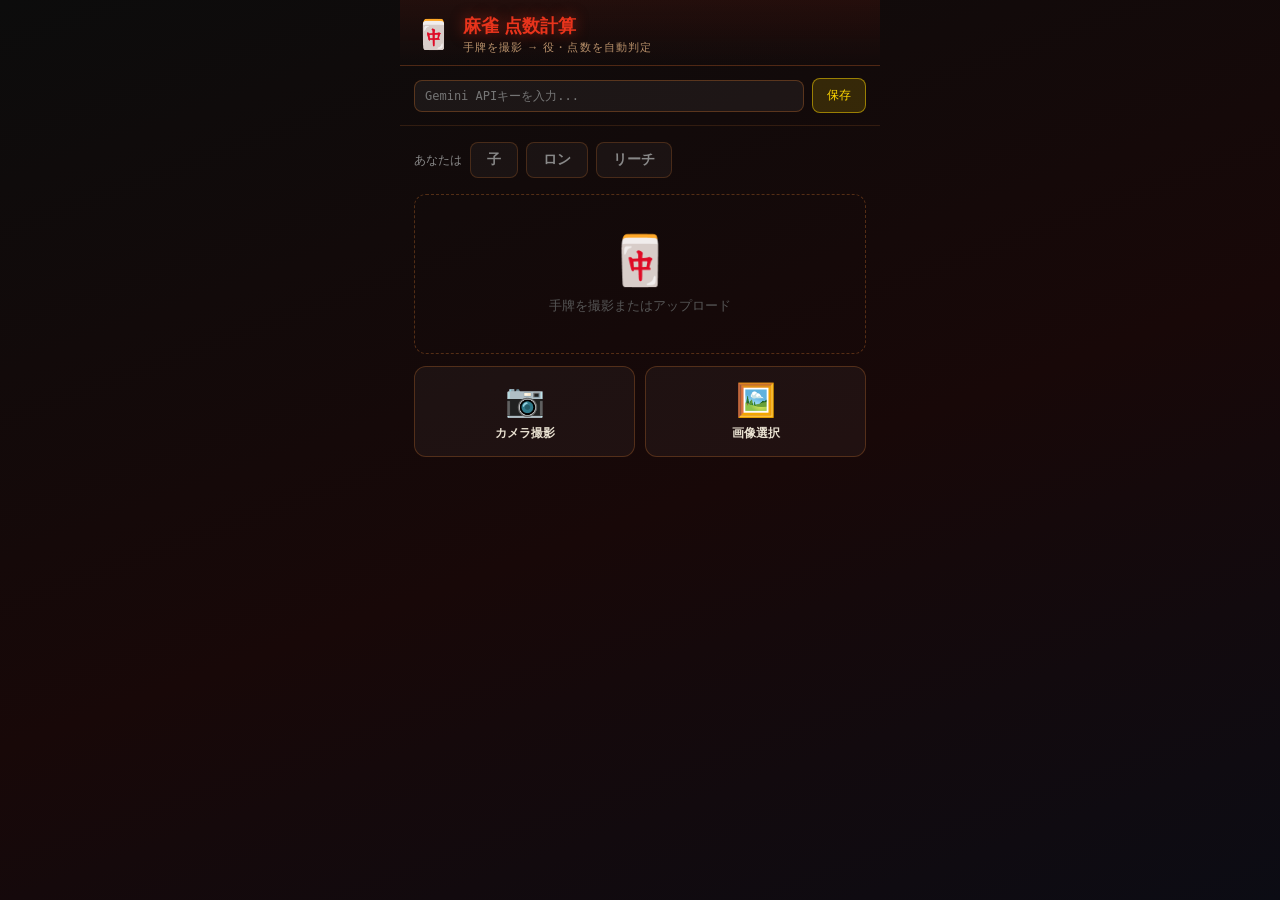
<file: mahjong.html>
<!DOCTYPE html>
<html lang="ja">
<head>
<meta charset="UTF-8">
<meta name="viewport" content="width=device-width, initial-scale=1.0">
<title>麻雀 点数計算</title>
<style>
  * { box-sizing: border-box; margin: 0; padding: 0; }
  body {
    background: linear-gradient(160deg,#0c0c0c 0%,#180808 55%,#0c0c14 100%);
    color: #e8e0d0; font-family: 'Noto Serif JP', 'Yu Mincho', Georgia, serif;
    min-height: 100vh; max-width: 480px; margin: 0 auto; padding-bottom: 40px;
  }

  /* ヘッダー */
  .header {
    padding: 14px 16px 10px; border-bottom: 1px solid rgba(180,100,40,0.3);
    display: flex; align-items: center; gap: 12px;
    background: linear-gradient(180deg,rgba(180,40,20,0.12) 0%,transparent 100%);
  }
  .header-title { font-size: 18px; font-weight: 900; color: #e8341c; text-shadow: 0 0 14px rgba(232,52,28,0.5); }
  .header-sub { font-size: 11px; color: #b8906a; letter-spacing: 0.1em; margin-top: 2px; }

  /* APIキー設定 */
  .api-section {
    padding: 12px 14px; border-bottom: 1px solid rgba(180,100,40,0.2);
    display: flex; gap: 8px; align-items: center;
  }
  .api-input {
    flex: 1; padding: 8px 10px; background: rgba(255,255,255,0.05);
    border: 1px solid rgba(180,100,40,0.4); border-radius: 8px; color: #e8e0d0;
    font-size: 12px; font-family: monospace;
  }
  .api-save {
    padding: 8px 14px; background: rgba(255,215,0,0.15);
    border: 1px solid rgba(255,215,0,0.5); color: #ffd700; border-radius: 8px;
    font-size: 12px; cursor: pointer;
  }
  .api-ok { font-size: 11px; color: #6fda8a; }

  /* メイン */
  .main { padding: 16px 14px; display: flex; flex-direction: column; gap: 16px; }

  /* オプション */
  .opt-row { display: flex; gap: 8px; flex-wrap: wrap; align-items: center; }
  .opt-label { font-size: 12px; color: #888; }
  .tog {
    padding: 8px 16px; background: rgba(255,255,255,0.04);
    border: 1px solid rgba(180,100,40,0.3); color: #888; border-radius: 8px;
    font-size: 14px; font-weight: 700; cursor: pointer; font-family: inherit;
    transition: all 0.15s;
  }
  .tog.on-dealer { background: rgba(232,52,28,0.2); border-color: #e8341c; color: #ff8060; }
  .tog.on-tsumo  { background: rgba(41,128,185,0.2); border-color: #2980b9; color: #5dade2; }
  .tog.on-riichi { background: rgba(255,215,0,0.15); border-color: #ffd700; color: #ffd700; }

  /* 撮影 */
  .capture-area { display: flex; flex-direction: column; align-items: center; gap: 12px; }
  .photo-preview {
    width: 100%; border-radius: 12px; border: 2px solid rgba(180,100,40,0.4);
    max-height: 240px; object-fit: contain; background: #000; display: none;
  }
  .photo-placeholder {
    width: 100%; height: 160px; border: 1px dashed rgba(180,100,40,0.4);
    border-radius: 12px; display: flex; flex-direction: column;
    align-items: center; justify-content: center; gap: 8px;
    color: #555; font-size: 13px;
  }
  .capture-btns { display: flex; gap: 10px; width: 100%; }
  .cap-btn {
    flex: 1; padding: 14px 8px; background: rgba(255,255,255,0.04);
    border: 1px solid rgba(180,100,40,0.35); border-radius: 12px; cursor: pointer;
    font-family: inherit; display: flex; flex-direction: column; align-items: center; gap: 6px;
    color: #e8e0d0;
  }
  .cap-btn span:first-child { font-size: 32px; }
  .cap-btn span:last-child { font-size: 12px; font-weight: 700; }

  /* 判定ボタン */
  .analyze-btn {
    width: 100%; padding: 16px;
    background: linear-gradient(135deg,rgba(232,52,28,0.45),rgba(180,100,40,0.35));
    border: 1px solid rgba(232,52,28,0.6); color: #fff; font-size: 16px; font-weight: 700;
    border-radius: 12px; cursor: pointer; font-family: inherit;
    box-shadow: 0 4px 20px rgba(232,52,28,0.3); display: none;
  }
  .analyze-btn:disabled { opacity: 0.5; cursor: not-allowed; }

  /* ローディング */
  .loading { display: none; flex-direction: column; align-items: center; gap: 12px; padding: 24px; }
  .spinner {
    width: 36px; height: 36px; border: 3px solid rgba(255,215,0,0.15);
    border-top-color: #ffd700; border-radius: 50%; animation: spin 0.8s linear infinite;
  }
  @keyframes spin { to { transform: rotate(360deg); } }

  /* 結果 */
  .result { display: none; flex-direction: column; gap: 12px; }
  .hand-desc {
    background: rgba(255,255,255,0.04); border: 1px solid rgba(180,100,40,0.2);
    border-radius: 10px; padding: 10px 14px; font-size: 13px; color: #c8b880; line-height: 1.6;
  }
  .section-title { font-size: 11px; color: #b8906a; letter-spacing: 0.15em; font-weight: 700; }
  .yaku-list {
    background: rgba(255,255,255,0.03); border: 1px solid rgba(180,100,40,0.2);
    border-radius: 12px; overflow: hidden;
  }
  .yaku-item {
    display: flex; justify-content: space-between; align-items: center;
    padding: 11px 14px; border-bottom: 1px solid rgba(255,255,255,0.05);
  }
  .yaku-item:last-child { border-bottom: none; }
  .yaku-name { font-size: 15px; color: #e8e0d0; font-weight: 600; }
  .yaku-han { font-size: 14px; font-weight: 900; color: #ffd700; }
  .yaku-han.yakuman { color: #ff6060; }

  .badges { display: flex; gap: 8px; }
  .badge {
    flex: 1; background: rgba(255,255,255,0.04);
    border: 1px solid rgba(180,100,40,0.25); border-radius: 10px;
    padding: 9px 6px; text-align: center;
  }
  .badge.red { background: rgba(232,52,28,0.15); border-color: rgba(232,52,28,0.4); }
  .badge-label { font-size: 9px; color: #888; letter-spacing: 0.1em; margin-bottom: 3px; }
  .badge-val { font-size: 18px; font-weight: 900; color: #ffd700; line-height: 1; }
  .badge.red .badge-val { color: #ff8060; }
  .badge-sub { font-size: 9px; color: #b8906a; margin-top: 2px; }

  .pts-card {
    background: linear-gradient(135deg,rgba(180,50,20,0.18),rgba(40,15,5,0.4));
    border: 1px solid rgba(232,52,28,0.45); border-radius: 14px; padding: 16px;
    box-shadow: 0 4px 24px rgba(232,52,28,0.15);
  }
  .pts-title { font-size: 12px; color: #b8906a; margin-bottom: 12px; }
  .pts-grid { display: flex; gap: 10px; }
  .pts-box {
    flex: 1; background: rgba(0,0,0,0.35); border-radius: 9px;
    padding: 10px 6px; text-align: center;
  }
  .pts-lbl { font-size: 9px; color: #888; letter-spacing: 0.1em; margin-bottom: 4px; }
  .pts-val {
    font-size: 26px; font-weight: 900; color: #ffd700; line-height: 1;
    text-shadow: 0 0 16px rgba(255,215,0,0.4);
  }
  .pts-unit { font-size: 9px; color: #b8906a; margin-top: 2px; }
  .pts-total {
    margin-top: 10px; text-align: center; font-size: 11px; color: #666;
    border-top: 1px solid rgba(255,255,255,0.06); padding-top: 8px;
  }

  .err-box {
    background: rgba(255,50,30,0.08); border: 1px solid rgba(255,50,30,0.4);
    border-radius: 10px; padding: 14px; font-size: 13px; color: #ff8060; line-height: 1.6;
  }
  .retry-btn {
    padding: 12px; background: rgba(255,255,255,0.04);
    border: 1px solid rgba(180,100,40,0.3); color: #b8906a; border-radius: 10px;
    font-size: 13px; font-family: inherit; cursor: pointer; width: 100%;
  }

  input[type=file] { display: none; }
</style>
</head>
<body>

<!-- ヘッダー -->
<div class="header">
  <span style="font-size:28px">🀄</span>
  <div>
    <div class="header-title">麻雀 点数計算</div>
    <div class="header-sub">手牌を撮影 → 役・点数を自動判定</div>
  </div>
</div>

<!-- APIキー -->
<div class="api-section">
  <input class="api-input" id="apiKey" type="password" placeholder="Gemini APIキーを入力...">
  <button class="api-save" onclick="saveKey()">保存</button>
  <span class="api-ok" id="apiOk" style="display:none">✓ 設定済</span>
</div>

<!-- メイン -->
<div class="main">
  <!-- オプション -->
  <div class="opt-row">
    <span class="opt-label">あなたは</span>
    <button class="tog" id="togDealer" onclick="toggle('dealer')">子</button>
    <button class="tog" id="togTsumo"  onclick="toggle('tsumo')">ロン</button>
    <button class="tog" id="togRiichi" onclick="toggle('riichi')">リーチ</button>
    <button class="tog" id="togIppatsu" onclick="toggle('ippatsu')" style="display:none">一発</button>
    <button class="tog" id="togDbl"    onclick="toggle('dbl')" style="display:none">W立直</button>
  </div>

  <!-- 撮影 -->
  <div class="capture-area">
    <img id="preview" class="photo-preview" alt="手牌">
    <div id="placeholder" class="photo-placeholder">
      <span style="font-size:48px">🀄</span>
      <span>手牌を撮影またはアップロード</span>
    </div>
    <div class="capture-btns">
      <button class="cap-btn" onclick="document.getElementById('camInput').click()">
        <span>📷</span><span>カメラ撮影</span>
      </button>
      <button class="cap-btn" onclick="document.getElementById('galInput').click()">
        <span>🖼️</span><span>画像選択</span>
      </button>
    </div>
    <input type="file" id="camInput" accept="image/*" capture="environment" onchange="loadImage(this)">
    <input type="file" id="galInput" accept="image/*" onchange="loadImage(this)">
  </div>

  <!-- 判定ボタン -->
  <button class="analyze-btn" id="analyzeBtn" onclick="analyze()">
    ✨ 役・点数を判定する
  </button>

  <!-- ローディング -->
  <div class="loading" id="loading">
    <div class="spinner"></div>
    <div style="font-size:13px;color:#888">Gemini AIが手牌を解析中...</div>
  </div>

  <!-- 結果 -->
  <div class="result" id="result"></div>
</div>

<script>
// ── 状態 ────────────────────────────────────────────────────────
let state = { dealer: false, tsumo: false, riichi: false, ippatsu: false, dbl: false, imageB64: null };

// ── APIキー ─────────────────────────────────────────────────────
function saveKey() {
  const key = document.getElementById('apiKey').value.trim();
  if (!key) return;
  localStorage.setItem('gemini_key', key);
  document.getElementById('apiOk').style.display = 'inline';
  document.getElementById('apiKey').value = '●'.repeat(20);
}
window.addEventListener('load', () => {
  const k = localStorage.getItem('gemini_key');
  if (k) {
    document.getElementById('apiKey').value = '●'.repeat(20);
    document.getElementById('apiOk').style.display = 'inline';
  }
});

// ── トグル ──────────────────────────────────────────────────────
function toggle(key) {
  state[key] = !state[key];
  const el = document.getElementById('tog' + key.charAt(0).toUpperCase() + key.slice(1));
  const classes = { dealer:'on-dealer', tsumo:'on-tsumo', riichi:'on-riichi', ippatsu:'on-riichi', dbl:'on-riichi' };
  el.classList.toggle(classes[key], state[key]);

  if (key === 'dealer') el.textContent = state.dealer ? '親' : '子';
  if (key === 'tsumo')  el.textContent = state.tsumo ? 'ツモ' : 'ロン';
  
  // リーチ時に一発・W立直を表示
  if (key === 'riichi' || key === 'ippatsu' || key === 'dbl') {
    document.getElementById('togIppatsu').style.display = state.riichi ? 'inline-block' : 'none';
    document.getElementById('togDbl').style.display = state.riichi ? 'inline-block' : 'none';
    if (!state.riichi) { state.ippatsu = false; state.dbl = false; }
  }
}

// ── 画像読み込み ────────────────────────────────────────────────
function loadImage(input) {
  const file = input.files[0];
  if (!file) return;
  const reader = new FileReader();
  reader.onload = async e => {
    const original = e.target.result;
    const resized = await resize(original, 800, 0.8);
    state.imageB64 = resized.split(',')[1];
    document.getElementById('preview').src = resized;
    document.getElementById('preview').style.display = 'block';
    document.getElementById('placeholder').style.display = 'none';
    document.getElementById('analyzeBtn').style.display = 'block';
    document.getElementById('result').style.display = 'none';
  };
  reader.readAsDataURL(file);
  input.value = '';
}
function resize(dataUrl, max, q) {
  return new Promise(res => {
    const img = new Image();
    img.onload = () => {
      let { width: w, height: h } = img;
      if (w > max || h > max) {
        if (w > h) { h = Math.round(h * max / w); w = max; }
        else       { w = Math.round(w * max / h); h = max; }
      }
      const c = document.createElement('canvas');
      c.width = w; c.height = h;
      c.getContext('2d').drawImage(img, 0, 0, w, h);
      res(c.toDataURL('image/jpeg', q));
    };
    img.src = dataUrl;
  });
}

// ── Gemini API ──────────────────────────────────────────────────
async function callGemini(b64) {
  const key = localStorage.getItem('gemini_key');
  if (!key) throw new Error('APIキーが設定されていません');

  const prompt = `この麻雀ゲームの画像を見て、画面下部に表示されている「プレイヤーの手牌」を読み取ってください。

以下のJSON形式のみで返してください（説明文・コードブロック不要）:
{
  "tiles": ["3m","4m","6m","7m","8m","7p","8p","9p","3s","3s","3s","9s","9s"],
  "agari": "5m",
  "description": "手牌の説明"
}

牌の表記ルール:
- 萬子: 1m〜9m
- 筒子: 1p〜9p  
- 索子: 1s〜9s
- 字牌: 東=1z 南=2z 西=3z 北=4z 白=5z 発=6z 中=7z

tilesは和了牌を除いた13枚、agariは和了牌1枚。
ゲーム画面全体が見えている場合は画面下部の手牌列を読んでください。`;

  const res = await fetch(
    `https://generativelanguage.googleapis.com/v1beta/models/gemini-1.5-flash:generateContent?key=${key}`,
    {
      method: 'POST',
      headers: { 'Content-Type': 'application/json' },
      body: JSON.stringify({
        contents: [{
          parts: [
            { inline_data: { mime_type: 'image/jpeg', data: b64 } },
            { text: prompt }
          ]
        }],
        generationConfig: { temperature: 0.1, maxOutputTokens: 500 }
      })
    }
  );
  if (!res.ok) {
    const err = await res.text();
    throw new Error(`Gemini API エラー (${res.status}): ${err.slice(0,200)}`);
  }
  const data = await res.json();
  const text = data?.candidates?.[0]?.content?.parts?.[0]?.text || '';
  const m = text.match(/\{[\s\S]*\}/);
  if (!m) throw new Error('AIの応答をJSONとして読み取れませんでした:\n' + text.slice(0,200));
  return JSON.parse(m[0]);
}

// ── タイル変換 ──────────────────────────────────────────────────
function tileToId(str) {
  const n = parseInt(str);
  const s = str.slice(-1);
  if (s === 'm') return n;
  if (s === 'p') return n + 9;
  if (s === 's') return n + 18;
  if (s === 'z') return n + 27;
  return null;
}

// ── 麻雀ロジック ───────────────────────────────────────────────
const isHon  = id => id > 27;
const numF   = id => id <= 27 ? ((id-1) % 9) + 1 : id - 27;
const suitF  = id => id<=9?'m':id<=18?'p':id<=27?'s':'z';
const isTerm = id => !isHon(id) && (numF(id)===1 || numF(id)===9);
const isYaoc = id => isHon(id) || isTerm(id);

function decompose(tiles) {
  const cnt = new Array(35).fill(0);
  tiles.forEach(t => cnt[t]++);
  const results = [];
  for (let p = 1; p <= 34; p++) {
    if (cnt[p] < 2) continue;
    const c = [...cnt]; c[p] -= 2;
    const ms = [];
    if (pullMentsu(c, ms)) results.push({ pair: p, ms: ms.slice() });
  }
  return results;
}
function pullMentsu(cnt, ms) {
  let f = -1;
  for (let i = 1; i <= 34; i++) { if (cnt[i] > 0) { f = i; break; } }
  if (f === -1) return ms.length === 4;
  if (cnt[f] >= 3) {
    cnt[f] -= 3; ms.push({ t:'k', a:f });
    if (pullMentsu(cnt, ms)) return true;
    ms.pop(); cnt[f] += 3;
  }
  if (!isHon(f) && numF(f) <= 7) {
    const b=f+1, c2=f+2;
    if (suitF(b)===suitF(f) && cnt[b]>0 && cnt[c2]>0) {
      cnt[f]--; cnt[b]--; cnt[c2]--;
      ms.push({ t:'s', a:f });
      if (pullMentsu(cnt, ms)) return true;
      ms.pop(); cnt[f]++; cnt[b]++; cnt[c2]++;
    }
  }
  return false;
}
const isChiitoi = t => { const c={}; t.forEach(x=>c[x]=(c[x]||0)+1); return Object.keys(c).length===7&&Object.values(c).every(v=>v===2); };
const isKokushi = t => [1,9,10,18,19,27,28,29,30,31,32,33,34].every(k=>t.includes(k));

function waitFu(d, agari) {
  if (d.pair === agari) return 2;
  for (const m of d.ms) {
    if (m.t !== 's') continue;
    if (agari === m.a+1) return 2;
    if ((numF(m.a)===1&&agari===m.a+2)||(numF(m.a)===7&&agari===m.a)) return 2;
  }
  return 0;
}

function calcFu(decomps, agari, tsumo, yakuNames, seat=28, round=28) {
  if (yakuNames.includes('七対子')) return 25;
  if (yakuNames.includes('平和'))   return tsumo ? 20 : 30;
  let best = 0;
  for (const d of decomps) {
    let fu = tsumo ? 22 : 30;
    if ([32,33,34,seat,round].includes(d.pair)) fu += 2;
    for (const m of d.ms) {
      if (m.t === 's') continue;
      fu += isYaoc(m.a) ? 8 : 4;
    }
    fu += waitFu(d, agari);
    if (fu > best) best = fu;
  }
  return Math.ceil(best / 10) * 10;
}

function detectYaku(tiles, agari, opts) {
  const { riichi, dbl, ippatsu, tsumo, seat=28, round=28 } = opts;
  const GR = new Set([20,21,22,24,26,33]);
  if (isKokushi(tiles)) return [{ n:'国士無双', h:13, ym:true }];
  if (tiles.every(isHon))  return [{ n:'字一色',  h:13, ym:true }];
  if (tiles.every(isTerm)) return [{ n:'清老頭',  h:13, ym:true }];
  if (tiles.every(t=>GR.has(t))) return [{ n:'緑一色', h:13, ym:true }];

  const yaku = [];
  if (dbl)     yaku.push({ n:'ダブル立直', h:2 });
  if (riichi)  yaku.push({ n:'立直', h:1 });
  if (ippatsu) yaku.push({ n:'一発', h:1 });
  if (tsumo)   yaku.push({ n:'門前清自摸和', h:1 });
  if (tiles.every(t=>!isYaoc(t))) yaku.push({ n:'断幺九', h:1 });
  const suits = new Set(tiles.filter(t=>!isHon(t)).map(suitF));
  const hasH  = tiles.some(isHon);
  if (suits.size===1 && hasH)  yaku.push({ n:'混一色', h:3 });
  if (suits.size===1 && !hasH) yaku.push({ n:'清一色', h:6 });
  if (isChiitoi(tiles)) { yaku.push({ n:'七対子', h:2 }); return yaku; }

  const decomps = decompose(tiles);
  if (!decomps.length) return [];

  let best=[], bestH=-1;
  for (const d of decomps) {
    const dy = decompYaku(d, tiles, agari, { tsumo, seat, round });
    const h = dy.reduce((s,y)=>s+y.h,0);
    if (h > bestH) { bestH=h; best=dy; }
  }
  return [...yaku, ...best];
}

function decompYaku(d, tiles, agari, { tsumo, seat, round }) {
  const { pair:p, ms } = d;
  const DRG=[32,33,34], WND=[28,29,30,31];
  const yaku=[];
  if (ms.every(m=>m.t==='k')) {
    if (tsumo||p!==agari) return [{ n:'四暗刻', h:13, ym:true }];
  }
  if (DRG.every(dr=>ms.some(m=>m.t==='k'&&m.a===dr))) return [{ n:'大三元', h:13, ym:true }];
  if (WND.every(w=>ms.some(m=>m.t==='k'&&m.a===w)))   return [{ n:'大四喜', h:13, ym:true }];
  if (WND.filter(w=>ms.some(m=>m.t==='k'&&m.a===w)).length===3&&WND.includes(p)) return [{ n:'小四喜', h:13, ym:true }];

  const allS=ms.every(m=>m.t==='s');
  const pYak=[32,33,34,seat,round].includes(p);
  if (allS&&!pYak&&waitFu(d,agari)===0) yaku.push({ n:'平和', h:1 });
  const seqs=ms.filter(m=>m.t==='s').map(m=>m.a).sort((a,b)=>a-b);
  if (seqs.some((v,i)=>i>0&&seqs[i-1]===v)) yaku.push({ n:'一盃口', h:1 });
  if (ms.every(m=>m.t==='k')) yaku.push({ n:'対々和', h:2 });
  if (ms.filter(m=>m.t==='k').length>=3) yaku.push({ n:'三暗刻', h:2 });
  const DN={32:'白',33:'発',34:'中'};
  ms.filter(m=>m.t==='k').forEach(m=>{
    if (DRG.includes(m.a)) yaku.push({ n:`役牌・${DN[m.a]}`, h:1 });
    if (m.a===seat)  yaku.push({ n:'役牌・自風', h:1 });
    if (m.a===round&&m.a!==seat) yaku.push({ n:'役牌・場風', h:1 });
  });

  for (let n=1;n<=7;n++) {
    if ([0,9,18].every(b=>ms.some(m=>m.t==='s'&&m.a===n+b))) { yaku.push({ n:'三色同順', h:2 }); break; }
  }
  for (const b of [0,9,18]) {
    if ([1,4,7].every(n=>ms.some(m=>m.t==='s'&&m.a===n+b))) { yaku.push({ n:'一気通貫', h:2 }); break; }
  }
  for (let n=1;n<=9;n++) {
    if ([0,9,18].every(b=>ms.some(m=>m.t==='k'&&m.a===n+b))) { yaku.push({ n:'三色同刻', h:2 }); break; }
  }

  const allY=ms.every(m=>m.t==='k'?isYaoc(m.a):(numF(m.a)===1||(numF(m.a)+2)===9))&&isYaoc(p);
  if (allY&&ms.some(m=>m.t==='s')) {
    yaku.push(tiles.some(isHon)?{ n:'混全帯幺九',h:2 }:{ n:'純全帯幺九',h:3 });
  }
  return yaku;
}

function calcPoints(han, fu, dealer) {
  const R = n => Math.ceil(n/100)*100;
  const LIMS=[
    {min:13,label:'役満',  dr:48000,dt:16000, nr:32000,ntd:16000,nto:8000 },
    {min:12,label:'三倍満',dr:36000,dt:12000, nr:24000,ntd:12000,nto:6000 },
    {min:11,label:'倍満',  dr:24000,dt:8000,  nr:16000,ntd:8000, nto:4000 },
    {min:8, label:'跳満',  dr:18000,dt:6000,  nr:12000,ntd:6000, nto:3000 },
    {min:5, label:'満貫',  dr:12000,dt:4000,  nr:8000, ntd:4000, nto:2000 },
  ];
  for (const l of LIMS) {
    if (han>=l.min) return dealer
      ? { label:l.label, ron:l.dr, ta:l.dt,  m:true }
      : { label:l.label, ron:l.nr, td:l.ntd, to:l.nto, m:true };
  }
  const b = fu * Math.pow(2, han+2);
  if (b>=2000) return dealer
    ? { label:'満貫', ron:12000, ta:4000, m:true }
    : { label:'満貫', ron:8000, td:4000, to:2000, m:true };
  return dealer
    ? { label:null, ron:R(b*6), ta:R(b*2), m:false }
    : { label:null, ron:R(b*4), td:R(b*2), to:R(b), m:false };
}

const HL = h => { if(h>=13)return'役満';if(h>=12)return'三倍満';if(h>=11)return'倍満';if(h>=8)return'跳満';if(h>=5)return'満貫';return`${h}飜`; };

// ── 解析実行 ────────────────────────────────────────────────────
async function analyze() {
  if (!state.imageB64) return;
  const analyzeBtn = document.getElementById('analyzeBtn');
  const loading = document.getElementById('loading');
  const result = document.getElementById('result');
  
  analyzeBtn.style.display = 'none';
  loading.style.display = 'flex';
  result.style.display = 'none';

  try {
    // Gemini API呼び出し
    const geminiResult = await callGemini(state.imageB64);
    
    // 牌データ変換
    const tiles13 = geminiResult.tiles.map(tileToId).filter(Boolean);
    const agariId = tileToId(geminiResult.agari);
    
    if (tiles13.length !== 13 || !agariId) {
      throw new Error('手牌が正しく読み取れませんでした');
    }
    
    const all14 = [...tiles13, agariId];
    
    // 役判定
    const opts = { riichi: state.riichi, dbl: state.dbl, ippatsu: state.ippatsu, tsumo: state.tsumo };
    const yaku = detectYaku(all14, agariId, opts);
    
    if (!yaku.length) {
      throw new Error('役がありません');
    }
    
    const han = Math.min(yaku.reduce((s,y)=>s+y.h,0), 13);
    const names = yaku.map(y=>y.n);
    const decomps = decompose(all14);
    const fu = han >= 5 ? 30 : calcFu(decomps, agariId, state.tsumo, names);
    const pts = calcPoints(han, fu, state.dealer);
    
    // 結果表示
    showResult({
      description: geminiResult.description,
      yaku, han, fu, pts
    });
    
  } catch (error) {
    showError(error.message);
  } finally {
    loading.style.display = 'none';
  }
}

function showResult(data) {
  const result = document.getElementById('result');
  result.innerHTML = `
    <div class="hand-desc">🀄 ${data.description}</div>
    
    <div class="section-title">🎯 役</div>
    <div class="yaku-list">
      ${data.yaku.map(y => `
        <div class="yaku-item">
          <div class="yaku-name">${y.n}</div>
          <div class="yaku-han ${y.ym ? 'yakuman' : ''}">${y.ym ? '役満' : y.h+'飜'}</div>
        </div>
      `).join('')}
    </div>
    
    <div class="badges">
      <div class="badge">
        <div class="badge-label">合計</div>
        <div class="badge-val">${HL(data.han)}</div>
        ${data.han < 5 ? `<div class="badge-sub">${data.han}飜</div>` : ''}
      </div>
      ${!data.pts.m ? `<div class="badge">
        <div class="badge-label">符</div>
        <div class="badge-val">${data.fu}符</div>
      </div>` : ''}
      <div class="badge red">
        <div class="badge-label">${state.dealer?'親':'子'}</div>
        <div class="badge-val">${data.pts.label || HL(data.han)}</div>
      </div>
    </div>
    
    <div class="pts-card">
      <div class="pts-title">💰 点数</div>
      <div class="pts-grid">
        <div class="pts-box">
          <div class="pts-lbl">ロン</div>
          <div class="pts-val">${data.pts.ron.toLocaleString()}</div>
          <div class="pts-unit">点</div>
        </div>
        ${state.dealer ? `<div class="pts-box">
          <div class="pts-lbl">ツモ（各）</div>
          <div class="pts-val">${(data.pts.ta||data.pts.td).toLocaleString()}</div>
          <div class="pts-unit">点</div>
        </div>` : `<div class="pts-box">
          <div class="pts-lbl">ツモ（親）</div>
          <div class="pts-val">${data.pts.td.toLocaleString()}</div>
          <div class="pts-unit">点</div>
        </div>
        <div class="pts-box">
          <div class="pts-lbl">ツモ（子）</div>
          <div class="pts-val">${data.pts.to.toLocaleString()}</div>
          <div class="pts-unit">点</div>
        </div>`}
      </div>
      ${!data.pts.m ? `<div class="pts-total">ツモ合計 ${state.dealer ? ((data.pts.ta||data.pts.td)*3).toLocaleString() : (data.pts.td + data.pts.to*2).toLocaleString()} 点</div>` : ''}
    </div>
    
    <button class="retry-btn" onclick="resetForRetry()">📷 別の手牌を解析する</button>
  `;
  result.style.display = 'block';
}

function showError(message) {
  const result = document.getElementById('result');
  result.innerHTML = `
    <div class="err-box">
      <div style="font-weight:700;margin-bottom:6px">⚠️ エラー</div>
      <div>${message}</div>
    </div>
    <button class="retry-btn" onclick="resetForRetry()">🔄 再試行</button>
  `;
  result.style.display = 'block';
}

function resetForRetry() {
  document.getElementById('analyzeBtn').style.display = 'block';
  document.getElementById('result').style.display = 'none';
}
</script>

</body>
</html>
</file>
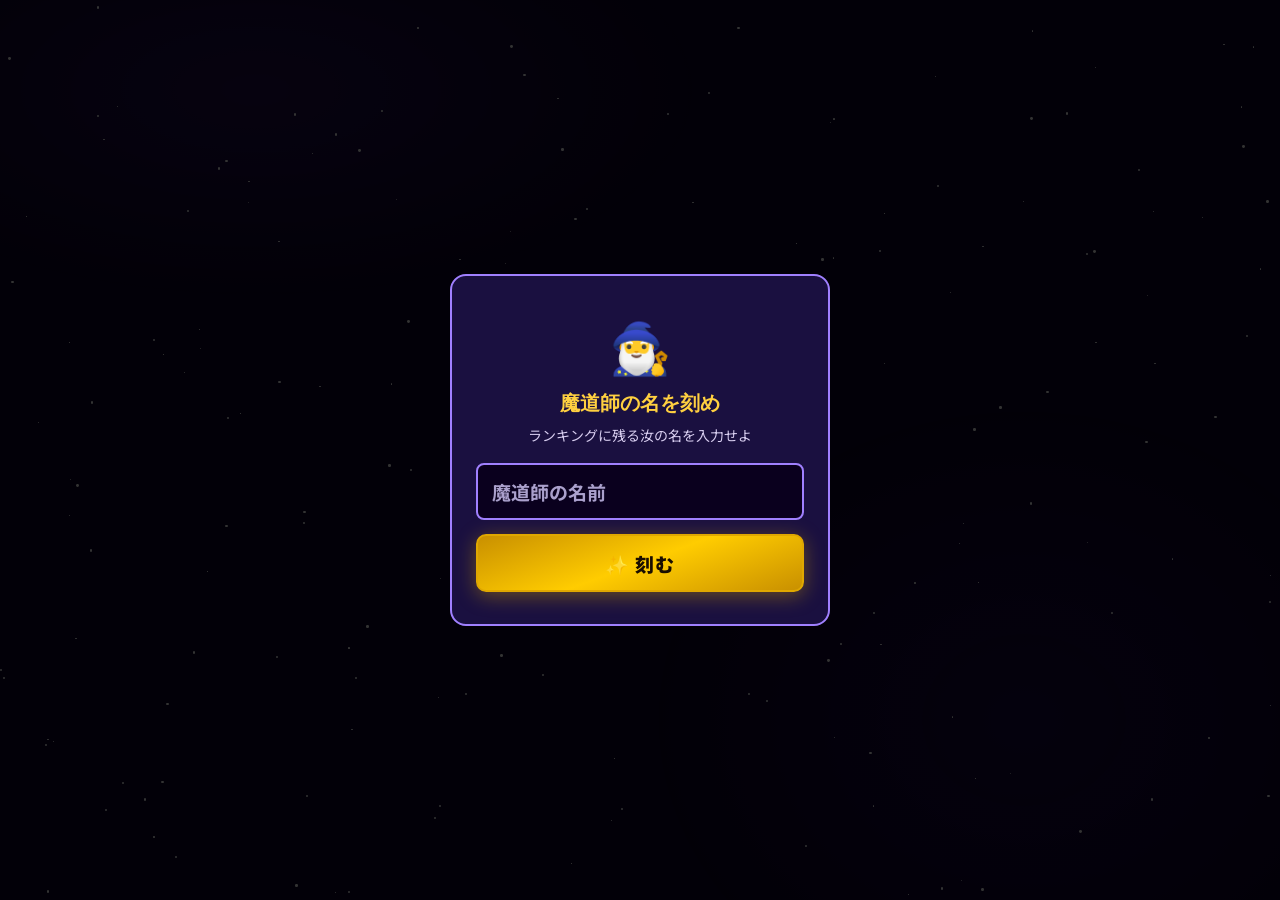
<file: quiz_fever.html>
<!DOCTYPE html>
<html lang="ja">
<head>
<meta charset="UTF-8">
<meta name="viewport" content="width=device-width, initial-scale=1.0">
<title>クイズ魔道学院 FEVER</title>
<link href="https://fonts.googleapis.com/css2?family=Zen+Dots&family=Noto+Sans+JP:wght@400;700;900&display=swap" rel="stylesheet">
<!-- Supabase: USE_SB=trueの時のみ動的ロード -->
<style>
:root {
  --bg-page:#0d0028; --bg-card:#1a1040; --bg-inset:#0a001e; --bg-lift:#241850;
  --tx-primary:#ffffff; --tx-heading:#f0e8ff; --tx-body:#d8cef0; --tx-muted:#aaa0cc;
  --gold:#ffd040; --gold-dark:#1a0e00;
  --green-tx:#60ffa0; --green-bg:#0c5c28;
  --red-tx:#ff8090;   --red-bg:#6b0018;
  --purple-tx:#c0a8ff; --cyan-tx:#70e8ff;
  --bd-default:#3a2870; --bd-focus:#a080ff; --bd-gold:#7a5800;
  /* プレイヤーカラー */
  --p1:#00e5ff; --p2:#ffd040; --p3:#69ff99; --p4:#ff7eb3;
}
*,*::before,*::after{box-sizing:border-box;margin:0;padding:0}
body{background:var(--bg-page);color:var(--tx-body);font-family:'Noto Sans JP',sans-serif;font-size:16px;min-height:100vh;overflow-x:hidden}
#bgLayer{position:fixed;inset:0;background:radial-gradient(ellipse 60% 40% at 20% 10%,rgba(120,60,255,.18)0%,transparent 60%),radial-gradient(ellipse 50% 60% at 80% 80%,rgba(60,20,180,.20)0%,transparent 60%);pointer-events:none;z-index:0}
#stars{position:fixed;inset:0;pointer-events:none;z-index:0}
.star{position:absolute;background:#fff;border-radius:50%;animation:twink var(--d,4s) ease-in-out infinite;animation-delay:var(--dl,0s)}
@keyframes twink{0%,100%{opacity:.06}50%{opacity:.7}}
.screen{display:none;position:relative;z-index:1;min-height:100vh}
.screen.active{display:flex;flex-direction:column;align-items:center;animation:fadeUp .3s ease}
@keyframes fadeUp{from{opacity:0;transform:translateY(8px)}to{opacity:1;transform:translateY(0)}}

/* ── ボタン ── */
.btn{display:inline-flex;align-items:center;justify-content:center;gap:8px;min-height:52px;padding:12px 28px;border:none;border-radius:10px;cursor:pointer;font-family:'Noto Sans JP',sans-serif;font-weight:900;font-size:17px;letter-spacing:.04em;transition:all .15s;-webkit-tap-highlight-color:transparent}
.btn:focus-visible{outline:3px solid var(--bd-focus);outline-offset:3px}
.btn:active{transform:scale(.95)}
.btn:disabled{opacity:.45;cursor:not-allowed}
.btn-gold{background:linear-gradient(160deg,#c99000,#ffcc00,#c99000);color:#1a0e00;font-size:19px;min-height:58px;box-shadow:0 4px 20px rgba(200,150,0,.45);border:2px solid #e0a800}
.btn-gold:hover:not(:disabled){box-shadow:0 6px 30px rgba(200,150,0,.7)}
.btn-purple{background:linear-gradient(160deg,#4422aa,#6633dd,#4422aa);color:#fff;box-shadow:0 4px 16px rgba(100,50,220,.4);border:2px solid #8844ff}
.btn-purple:hover:not(:disabled){box-shadow:0 6px 24px rgba(100,50,220,.7)}
.btn-cyan{background:linear-gradient(160deg,#006688,#00ccee,#006688);color:#fff;box-shadow:0 4px 16px rgba(0,180,220,.4);border:2px solid #00aacc}
.btn-cyan:hover:not(:disabled){box-shadow:0 6px 24px rgba(0,180,220,.7)}
.btn-outline{background:var(--bg-card);color:var(--tx-body);font-size:16px;border:2px solid var(--bd-default)}
.btn-outline:hover:not(:disabled){border-color:var(--bd-focus);color:var(--tx-heading);background:var(--bg-lift)}
.btn-block{width:100%;max-width:380px;margin:5px auto;display:flex}
.btn-lg{font-size:21px;min-height:64px;padding:14px 40px}
.btn-sm{font-size:14px;min-height:40px;padding:8px 18px}

/* ── カード・仕切り ── */
.card{background:var(--bg-card);border:1px solid var(--bd-default);border-radius:14px;padding:20px}
.divider{width:280px;height:3px;margin:10px auto;background:linear-gradient(90deg,transparent,var(--gold),transparent)}

/* ════════ タイトル ════════ */
#screen-title{justify-content:center;text-align:center;padding:28px 20px;gap:4px}
.castle{font-size:90px;filter:drop-shadow(0 0 22px rgba(180,120,255,.6));animation:castF 3.5s ease-in-out infinite}
@keyframes castF{0%,100%{transform:translateY(0)}50%{transform:translateY(-14px)}}
.logo-sub{font-family:'Zen Dots',sans-serif;font-size:clamp(22px,5.5vw,44px);color:var(--tx-heading);letter-spacing:.06em}
.logo-fever{font-family:'Zen Dots',sans-serif;font-size:clamp(52px,13vw,100px);color:var(--gold);letter-spacing:.12em;line-height:1;animation:fvG 2.5s ease-in-out infinite}
@keyframes fvG{0%,100%{color:#ffd040}50%{color:#ffe880}}
.title-welcome{font-size:19px;font-weight:900;color:var(--tx-heading);margin:4px 0}
.title-tag{font-size:13px;color:var(--tx-muted);letter-spacing:.1em;margin-bottom:24px}

/* ════════ モード選択 ════════ */
#screen-mode{padding:70px 16px 24px;gap:16px;align-items:center}
.mode-tabs{display:flex;gap:0;background:var(--bg-inset);border-radius:10px;padding:4px;width:100%;max-width:420px}
.mode-tab{flex:1;text-align:center;padding:12px 8px;border-radius:8px;cursor:pointer;font-size:17px;font-weight:700;color:var(--tx-muted);transition:all .2s;-webkit-tap-highlight-color:transparent}
.mode-tab.active{background:var(--bg-lift);color:var(--tx-heading);box-shadow:0 2px 8px rgba(0,0,0,.4)}
.mode-panel{width:100%;max-width:420px;display:none}
.mode-panel.active{display:block}

/* 先取ポイント選択 */
.pts-row{display:flex;gap:8px;justify-content:center;flex-wrap:wrap;margin:8px 0}
.pts-btn{background:var(--bg-card);border:2px solid var(--bd-default);border-radius:10px;padding:10px 0;min-width:64px;min-height:56px;font-family:'Zen Dots',sans-serif;font-size:20px;color:var(--tx-muted);cursor:pointer;transition:all .18s;-webkit-tap-highlight-color:transparent;display:flex;flex-direction:column;align-items:center;justify-content:center;gap:2px}
.pts-btn small{font-family:'Noto Sans JP',sans-serif;font-size:10px;color:var(--tx-muted)}
.pts-btn.sel{border-color:var(--gold);color:var(--gold);background:rgba(255,208,64,.1);box-shadow:0 0 0 2px var(--gold)}
.pts-btn:active{transform:scale(.95)}

/* 難易度 */
.diff-grid{display:grid;grid-template-columns:repeat(3,1fr);gap:10px;width:100%;max-width:420px}
.diff-card{background:var(--bg-card);border:2px solid var(--bd-default);border-radius:12px;padding:18px 10px 14px;cursor:pointer;transition:border-color .2s,background .2s;text-align:center;-webkit-tap-highlight-color:transparent}
.diff-card:hover{background:var(--bg-lift)}
.diff-card[data-d=easy]:hover{border-color:#44cc77}
.diff-card[data-d=normal]:hover{border-color:var(--gold)}
.diff-card[data-d=hard]:hover{border-color:#ff6688}
.diff-icon{font-size:44px;display:block;margin-bottom:8px}
.diff-name{font-size:14px;font-weight:900;color:var(--tx-heading);margin-bottom:6px;line-height:1.3}
.diff-desc{font-size:11px;color:var(--tx-muted);line-height:1.8}
.badge-easy{display:inline-block;background:#0c4020;color:#60d880;font-size:11px;font-weight:700;padding:2px 8px;border-radius:20px;margin-top:5px}
.badge-normal{display:inline-block;background:#3d2c00;color:#ffd040;font-size:11px;font-weight:700;padding:2px 8px;border-radius:20px;margin-top:5px}
.badge-hard{display:inline-block;background:#4a0012;color:#ff8090;font-size:11px;font-weight:700;padding:2px 8px;border-radius:20px;margin-top:5px}

/* オンライン設定 */
.room-action-btns{display:flex;gap:10px;width:100%;max-width:420px}
.room-action-btns .btn{flex:1}
.room-input{width:100%;background:var(--bg-inset);border:2px solid var(--bd-default);border-radius:8px;padding:12px 14px;color:var(--tx-primary);font-family:'Noto Sans JP',sans-serif;font-size:18px;font-weight:700;outline:none;transition:border-color .2s;letter-spacing:.2em;text-align:center}
.room-input:focus{border-color:var(--bd-focus)}

/* ════════ AI問題生成画面 ════════ */
#screen-ai-quiz{padding:70px 16px 24px;gap:14px;align-items:center}
#screen-manage{padding:70px 12px 32px;gap:10px;align-items:center}
.ai-area{width:100%;max-width:480px}
.ai-label{font-size:13px;font-weight:700;color:var(--gold);letter-spacing:.1em;text-transform:uppercase;margin-bottom:8px}
.ai-input{width:100%;background:var(--bg-inset);border:2px solid var(--bd-default);border-radius:8px;padding:13px 16px;color:var(--tx-primary);font-family:'Noto Sans JP',sans-serif;font-size:18px;font-weight:700;outline:none;transition:border-color .2s}
.ai-input:focus{border-color:var(--bd-focus)}
.ai-input::placeholder{color:var(--tx-muted)}
.genre-chips{display:flex;flex-wrap:wrap;gap:7px}
.chip{background:var(--bg-card);border:1px solid var(--bd-default);border-radius:20px;padding:7px 14px;font-size:13px;font-weight:700;color:var(--tx-body);cursor:pointer;transition:all .15s;-webkit-tap-highlight-color:transparent}
.chip.sel{background:rgba(192,168,255,.15);border-color:var(--purple-tx);color:var(--purple-tx)}
.chip:active{transform:scale(.95)}
.cnt-row{display:flex;gap:8px}
.cnt-btn{background:var(--bg-card);border:2px solid var(--bd-default);border-radius:8px;padding:8px 18px;min-height:44px;font-family:'Zen Dots',sans-serif;font-size:18px;color:var(--tx-muted);cursor:pointer;transition:all .15s;-webkit-tap-highlight-color:transparent}
.cnt-btn.sel{border-color:var(--gold);color:var(--gold);background:rgba(255,208,64,.1)}
.ai-status{font-size:16px;font-weight:700;text-align:center;min-height:28px;border-radius:8px;padding:6px 14px;color:var(--tx-muted)}
.ai-status.ok{background:#0c3820;color:#60ffa0}
.ai-status.err{background:#3c0010;color:#ff8090}
.ai-status.loading{background:#2c2000;color:#ffd040}
.ai-preview{width:100%;max-width:480px;max-height:220px;overflow-y:auto;background:var(--bg-inset);border:1px solid var(--bd-default);border-radius:10px;padding:12px}
.preview-q{font-size:13px;color:var(--tx-body);padding:6px 0;border-bottom:1px solid rgba(255,255,255,.06)}
.preview-q:last-child{border-bottom:none}
.preview-q strong{color:var(--tx-heading)}

/* ════════ 待機ロビー ════════ */
#screen-waiting{padding:70px 16px 24px;gap:16px;align-items:center}
.room-code-display{font-family:'Zen Dots',sans-serif;font-size:clamp(48px,12vw,80px);color:var(--gold);letter-spacing:.2em;text-align:center;line-height:1}
.room-code-hint{font-size:13px;color:var(--tx-muted);text-align:center;margin-top:4px}
.player-slots{width:100%;max-width:420px;display:flex;flex-direction:column;gap:8px}
.player-slot{background:var(--bg-card);border:2px solid var(--bd-default);border-radius:12px;padding:14px 16px;display:flex;align-items:center;gap:12px;min-height:64px}
.slot-num{font-family:'Zen Dots',sans-serif;font-size:18px;width:32px;text-align:center}
.slot-av{font-size:28px}
.slot-name{font-size:16px;font-weight:700;color:var(--tx-heading);flex:1}
.slot-badge{font-size:11px;padding:3px 8px;border-radius:20px;font-weight:700}
.slot-you{background:rgba(0,229,255,.15);color:var(--p1)}
.slot-cpu{background:rgba(255,208,64,.1);color:var(--gold)}
.slot-other{background:rgba(105,255,153,.15);color:var(--p3)}
.slot-empty{border-style:dashed;opacity:.45}

/* ════════ バトル（4人対応）════════ */
#screen-battle{padding:10px 12px;gap:8px;justify-content:flex-start;align-items:center}

.scoreboard{width:100%;max-width:620px;background:var(--bg-card);border:1px solid var(--bd-gold);border-radius:12px;padding:10px 14px;display:flex;flex-direction:column;gap:6px}
.score-row{display:flex;align-items:center;gap:10px;padding:4px 0}
.score-rank{font-family:'Zen Dots',sans-serif;font-size:14px;width:22px;text-align:center;color:var(--tx-muted)}
.score-av{font-size:22px;width:28px;text-align:center}
.score-name{flex:1;font-size:15px;font-weight:700;color:var(--tx-heading)}
.score-pips{display:flex;gap:4px}
.sc-pip{width:22px;height:22px;border-radius:50%;border:2px solid rgba(255,255,255,.15);background:var(--bg-inset);font-size:11px;display:flex;align-items:center;justify-content:center;transition:all .35s}
.sc-pip.lit{animation:pipPop .4s cubic-bezier(.175,.885,.32,1.275)}
@keyframes pipPop{from{transform:scale(0)}to{transform:scale(1)}}

.q-area{width:100%;max-width:620px;background:var(--bg-inset);border:2px solid var(--bd-default);border-radius:14px;padding:18px 20px 26px;position:relative;min-height:130px}
.q-top{display:flex;align-items:center;justify-content:space-between;margin-bottom:10px}
.q-genre{font-size:13px;font-weight:700;letter-spacing:.1em;background:var(--bg-lift);color:var(--purple-tx);display:inline-block;padding:3px 10px;border-radius:20px}
.q-counter{font-family:'Zen Dots',sans-serif;font-size:14px;color:var(--tx-muted)}
.q-text{font-size:clamp(19px,4vw,26px);font-weight:900;line-height:1.7;color:var(--tx-primary);min-height:68px}
.timer-track{position:absolute;bottom:0;left:0;right:0;height:6px;background:var(--bg-lift);border-radius:0 0 12px 12px;overflow:hidden}
.timer-fill{height:100%;background:var(--gold);transition:width .1s linear}

.b-msg{width:100%;max-width:620px;text-align:center;font-size:17px;font-weight:900;min-height:28px;border-radius:8px;padding:2px 12px;color:var(--tx-muted);transition:all .2s}
.b-msg.good{background:#0c3820;color:#60ffa0}
.b-msg.bad{background:#3c0010;color:#ff8090}
.b-msg.info{background:#2c2000;color:#ffd040}

.choices{width:100%;max-width:620px;display:grid;grid-template-columns:1fr 1fr;gap:10px}
.choice{background:var(--bg-card);border:2px solid var(--bd-default);border-radius:12px;padding:16px 14px;min-height:72px;color:var(--tx-heading);font-family:'Noto Sans JP',sans-serif;font-size:clamp(16px,3vw,19px);font-weight:700;cursor:pointer;transition:border-color .15s,background .15s;text-align:left;display:flex;align-items:center;gap:12px;line-height:1.45;-webkit-tap-highlight-color:transparent}
.choice:focus-visible{outline:3px solid var(--bd-focus);outline-offset:2px}
.choice:hover:not(:disabled){background:var(--bg-lift);border-color:var(--bd-focus)}
.choice:disabled{cursor:not-allowed}
.choice.correct{background:var(--green-bg)!important;border-color:#44cc77!important;color:#a0ffcc!important;box-shadow:0 0 20px rgba(60,200,100,.35)!important}
.choice.wrong{background:var(--red-bg)!important;border-color:#cc3355!important;color:#ffaabb!important}
.choice.cpu-pick{background:#1e0850!important;border-color:#8844ff!important;color:var(--purple-tx)!important}
.c-label{background:#3d2c00;color:var(--gold);font-family:'Zen Dots',sans-serif;font-size:16px;font-weight:900;min-width:36px;height:36px;border-radius:7px;flex-shrink:0;display:flex;align-items:center;justify-content:center}

/* ════════ スペルFX ════════ */
#spellFX{position:fixed;inset:0;pointer-events:none;z-index:500;display:flex;align-items:center;justify-content:center;opacity:0;transition:opacity .15s}
#spellFX.on{opacity:1}
#spellWord{font-family:'Zen Dots',sans-serif;font-size:clamp(50px,12vw,100px);text-align:center;animation:spellA 1.4s ease forwards}
#spellWord.player{color:var(--cyan-tx);text-shadow:0 0 24px rgba(80,200,255,.5)}
#spellWord.cpu{color:#ff88cc;text-shadow:0 0 24px rgba(255,80,160,.5)}
#spellWord.miss{color:var(--red-tx);text-shadow:0 0 20px rgba(255,80,100,.4)}
@keyframes spellA{0%{transform:scale(.15)rotate(-8deg);opacity:0}25%{transform:scale(1.3)rotate(2deg);opacity:1}65%{transform:scale(1);opacity:1}100%{transform:scale(.75)translateY(-50px);opacity:0}}
#flash{position:fixed;inset:0;pointer-events:none;z-index:400;opacity:0}
#flash.fg{animation:fG .45s ease}#flash.fb{animation:fB .45s ease}
@keyframes fG{0%{background:rgba(40,180,80,.35);opacity:1}100%{background:transparent;opacity:0}}
@keyframes fB{0%{background:rgba(200,40,60,.35);opacity:1}100%{background:transparent;opacity:0}}
.ptcl{position:fixed;pointer-events:none;z-index:450;border-radius:50%;animation:pF var(--dur,.9s) ease forwards}
@keyframes pF{0%{transform:translate(0,0)scale(1);opacity:1}100%{transform:translate(var(--tx,0),var(--ty,-100px))scale(0);opacity:0}}

/* ════════ リザルト ════════ */
#screen-result{justify-content:center;gap:14px;text-align:center;padding:28px 16px}
.result-icon{font-size:96px;animation:popIn .6s cubic-bezier(.175,.885,.32,1.275)}
@keyframes popIn{from{transform:scale(0)rotate(-30deg)}to{transform:scale(1)rotate(0)}}
.result-title{font-family:'Zen Dots',sans-serif;font-size:clamp(36px,9vw,72px);letter-spacing:.1em}
.result-title.win{color:var(--gold)}.result-title.lose{color:#ff8090}.result-title.draw{color:var(--cyan-tx)}
.result-sub{font-size:16px;color:var(--tx-body)}
.r-stats{display:grid;grid-template-columns:repeat(3,1fr);gap:10px;width:100%;max-width:440px}
.rs{background:var(--bg-card);border:1px solid var(--bd-gold);border-radius:10px;padding:16px 8px}
.rs-val{font-family:'Zen Dots',sans-serif;font-size:36px;color:var(--gold);display:block;margin-bottom:3px}
.rs-lbl{font-size:12px;color:var(--tx-muted)}
.save-card{width:100%;max-width:440px;background:var(--bg-card);border:2px solid var(--bd-default);border-radius:12px;padding:18px}
.save-card p{font-size:14px;color:var(--tx-body);margin-bottom:12px}

/* ════════ ランキング ════════ */
#screen-ranking{padding:70px 16px 32px;gap:14px;align-items:center}
.rank-head{font-family:'Zen Dots',sans-serif;font-size:clamp(20px,5vw,30px);color:var(--gold);text-align:center}
.rank-sub{font-size:14px;color:var(--tx-muted);text-align:center}
.rank-list{width:100%;max-width:460px}
.rank-row{display:flex;align-items:center;gap:12px;padding:13px 14px;border-bottom:1px solid var(--bd-default)}
.rk-pos{font-family:'Zen Dots',sans-serif;font-size:20px;width:34px;text-align:center;border-radius:6px;padding:2px}
.rk-pos.g{background:#3d2c00;color:#ffd040}.rk-pos.s{background:#252525;color:#d0d0d0}.rk-pos.b{background:#2a1800;color:#d08040}
.rk-name{flex:1;font-size:16px;font-weight:700;color:var(--tx-heading)}.rk-acc{font-size:13px;color:var(--tx-muted)}
.rk-score{font-family:'Zen Dots',sans-serif;font-size:20px;color:var(--gold)}

/* ════════ ダイアログ ════════ */
.dlg-bg{position:fixed;inset:0;background:rgba(0,0,0,.8);display:flex;align-items:center;justify-content:center;z-index:600;opacity:0;pointer-events:none;transition:opacity .25s}
.dlg-bg.on{opacity:1;pointer-events:auto}
.dlg{background:var(--bg-card);border:2px solid var(--bd-focus);border-radius:16px;padding:32px 24px;width:90%;max-width:380px;text-align:center}
.dlg h3{font-family:'Zen Dots',sans-serif;font-size:20px;color:var(--gold);margin-bottom:8px}
.dlg p{font-size:14px;color:var(--tx-body);margin-bottom:18px}
.txtin{width:100%;background:var(--bg-inset);border:2px solid var(--bd-default);border-radius:8px;padding:13px 14px;color:var(--tx-primary);font-family:'Noto Sans JP',sans-serif;font-size:19px;font-weight:700;margin-bottom:14px;outline:none;transition:border-color .2s}
.txtin:focus{border-color:var(--bd-focus)}
.txtin::placeholder{color:var(--tx-muted)}

.back-btn{position:fixed;top:12px;left:12px;z-index:50;background:var(--bg-card);border:2px solid var(--bd-default);border-radius:8px;padding:9px 16px;min-height:42px;color:var(--tx-body);font-size:14px;font-weight:700;cursor:pointer;transition:all .2s;-webkit-tap-highlight-color:transparent}
.back-btn:hover{border-color:var(--bd-focus);color:var(--tx-heading)}
.spin{width:44px;height:44px;border-radius:50%;border:3px solid var(--bd-default);border-top-color:var(--gold);animation:sp .8s linear infinite;margin:28px auto}
@keyframes sp{to{transform:rotate(360deg)}}
.sh{font-family:'Zen Dots',sans-serif;font-size:clamp(18px,4.5vw,28px);color:var(--gold);text-align:center;letter-spacing:.08em}
.sh-hint{font-size:14px;color:var(--tx-muted);text-align:center}
.footer-txt{position:fixed;bottom:12px;font-size:12px;color:var(--tx-muted)}

@media(max-width:500px){
  .diff-grid{grid-template-columns:1fr}
  .choices{grid-template-columns:1fr}
  .room-action-btns{flex-direction:column}
}
/* ── ジャンルライブラリ ── */
.genre-lib{width:100%;max-width:420px;display:flex;flex-direction:column;gap:8px;margin:10px 0}
.genre-card{background:var(--bg-card);border:2px solid var(--bd-default);border-radius:12px;padding:14px 16px;cursor:pointer;transition:border-color .2s,background .2s;-webkit-tap-highlight-color:transparent;display:flex;align-items:center;gap:12px}
.genre-card:hover{background:var(--bg-lift);border-color:var(--gold)}
.genre-info{flex:1;min-width:0}
.genre-name{font-size:16px;font-weight:900;color:var(--tx-heading);margin-bottom:4px}
.genre-counts{display:flex;flex-wrap:wrap;gap:5px;margin-top:3px}
.glv{font-size:11px;font-weight:700;padding:2px 7px;border-radius:20px}
.glv1{background:#0c4020;color:#60d880}
.glv2{background:#3d2c00;color:#ffd040}
.glv3{background:#4a0012;color:#ff8090}
.genre-total{font-family:'Zen Dots',sans-serif;font-size:20px;color:var(--gold);flex-shrink:0}
/* ── レベル選択モーダル ── */
.lv-modal{position:fixed;inset:0;background:rgba(0,0,0,.85);display:flex;align-items:flex-end;justify-content:center;z-index:700;opacity:0;pointer-events:none;transition:opacity .25s}
.lv-modal.on{opacity:1;pointer-events:auto}
.lv-box{background:var(--bg-card);border:2px solid var(--bd-focus);border-radius:18px 18px 0 0;width:100%;max-width:480px;padding:24px 20px 40px}
.lv-title{font-family:'Zen Dots',sans-serif;font-size:18px;color:var(--gold);margin-bottom:4px}
.lv-sub{font-size:13px;color:var(--tx-muted);margin-bottom:16px}
.lv-btns{display:flex;flex-direction:column;gap:10px}
.lv-btn{display:flex;align-items:center;gap:12px;background:var(--bg-inset);border:2px solid var(--bd-default);border-radius:10px;padding:14px 16px;cursor:pointer;transition:all .15s;-webkit-tap-highlight-color:transparent;width:100%;text-align:left}
.lv-btn:hover{background:var(--bg-lift);border-color:var(--bd-focus)}
.lv-btn-icon{font-size:26px;flex-shrink:0}
.lv-btn-info{flex:1}
.lv-btn-name{font-size:16px;font-weight:900;color:var(--tx-heading)}
.lv-btn-desc{font-size:12px;color:var(--tx-muted);margin-top:2px}
.lv-btn-cnt{font-family:'Zen Dots',sans-serif;font-size:20px;color:var(--gold);flex-shrink:0}
html{opacity:0;transition:opacity .12s}
.spell-ui-bar{width:100%;max-width:620px;background:rgba(20,5,40,.85);border:1px solid rgba(180,100,255,.4);border-radius:10px;padding:7px 12px;display:flex;align-items:center;gap:8px;flex-wrap:wrap;margin:4px 0}
.sp-lv{font-size:12px;font-weight:700;color:#d4a0ff;white-space:nowrap}
.sp-xp-wrap{flex:1;height:5px;background:rgba(255,255,255,.1);border-radius:3px;min-width:40px}
.sp-xp-bar{height:100%;background:linear-gradient(90deg,#a855f7,#60a5fa);border-radius:3px;transition:width .4s}
.sp-stars{font-size:14px;letter-spacing:2px}
.sp-btn{font-size:11px;padding:3px 8px;border-radius:6px;border:1px solid rgba(180,100,255,.5);background:rgba(80,20,120,.7);color:#d4a0ff;cursor:pointer;white-space:nowrap}
.sp-btn:disabled{opacity:.35;cursor:default}

/* ── フローティングXPアニメーション ── */
.xp-popup{position:fixed;font-family:'Zen Dots',monospace;font-size:20px;font-weight:900;
  color:#ffd700;text-shadow:0 0 12px rgba(255,215,0,.9);pointer-events:none;z-index:9999;
  animation:xpFloat 1.3s ease-out forwards}
.xp-popup.combo{color:#ff6b35;font-size:22px;text-shadow:0 0 15px rgba(255,100,0,.9)}
.xp-popup.maniac{color:#c084fc;text-shadow:0 0 12px rgba(192,132,252,.9)}
@keyframes xpFloat{0%{opacity:1;transform:translateY(0) scale(1)}
  30%{opacity:1;transform:translateY(-25px) scale(1.3)}
  100%{opacity:0;transform:translateY(-80px) scale(0.8)}}
/* ── ストリークボーナス表示 ── */
.streak-bonus-badge{position:fixed;top:54px;right:10px;background:rgba(255,100,0,.15);
  border:1px solid rgba(255,120,0,.4);border-radius:8px;padding:3px 8px;font-size:10px;
  color:#ff8c00;font-weight:700;z-index:100;display:none}


.xp-result-box{margin:8px 0}

</style>
</head>
<body>
<div id="bgLayer"></div><div id="stars"></div>
<div id="spellFX"><div id="spellWord"></div></div>
<div id="flash"></div>

<!-- 名前ダイアログ -->
<div class="dlg-bg" id="nameWrap">
  <div class="dlg">
    <div style="font-size:50px;margin-bottom:10px">🧙‍♂️</div>
    <h3>魔道師の名を刻め</h3>
    <p>ランキングに残る汝の名を入力せよ</p>
    <input class="txtin" id="nameIn" type="text" placeholder="魔道師の名前" maxlength="12">
    <button class="btn btn-gold" style="width:100%" onclick="saveName()">✨ 刻む</button>
  </div>
</div>

<!-- ══════ タイトル ══════ -->
<div class="screen" id="screen-title">
  <span class="castle">🏰</span>
  <div class="logo-sub">クイズ魔道学院</div>
  <div class="logo-fever">FEVER</div>
  <div class="divider"></div>
  <div class="title-welcome" id="welcomeTxt">ようこそ、魔道師よ！</div>
  <div class="title-tag">知識の魔法で頂点を目指せ！</div>
  <button class="btn btn-gold btn-lg btn-block" onclick="go('mode')">⚔️ ゲームを始める</button>
  <div style="height:4px"></div>
  <button class="btn btn-outline btn-block" onclick="goRanking()">🏆 ランキング</button>
  <button class="btn btn-outline btn-block" onclick="openDlg()">✏️ 名前を変える</button>
  <p class="footer-txt">百式ゲーム王国 © HYAKUSHIKI</p>
</div>

<!-- ══════ モード選択 ══════ -->
<div class="screen" id="screen-mode">
  <button class="back-btn" onclick="location.href='lobby.html'">← 戻る</button>
  <div style="height:64px"></div>

  <!-- 先取ポイント選択 -->
  <div class="sh">✨ 先取ポイントを選べ</div>
  <div class="pts-row" id="ptsRow">
    <button class="pts-btn" data-pts="1" onclick="selPts(1)">1<small>先取</small></button>
    <button class="pts-btn sel" data-pts="3" onclick="selPts(3)">3<small>先取</small></button>
    <button class="pts-btn" data-pts="5" onclick="selPts(5)">5<small>先取</small></button>
    <button class="pts-btn" data-pts="7" onclick="selPts(7)">7<small>先取</small></button>
    <button class="pts-btn" data-pts="10" onclick="selPts(10)">10<small>先取</small></button>
  </div>

  <!-- CPU / オンライン タブ -->
  <div class="mode-tabs" style="margin-top:8px">
    <div class="mode-tab active" id="tab-cpu" onclick="switchTab('cpu')">🤖 CPU対戦</div>
    <div class="mode-tab" id="tab-solo" onclick="switchTab('solo')">🏅 ソロ</div>
    <div class="mode-tab" id="tab-online" onclick="switchTab('online')">🌐 オンライン</div>
  </div>

  <!-- CPU パネル -->
  <div class="mode-panel active" id="panel-cpu">
    <div class="sh-hint" style="margin:10px 0 8px">対戦相手の強さを選べ</div>
    <div class="diff-grid">
      <div class="diff-card" data-d="easy" onclick="startCPU('easy')">
        <span class="diff-icon">🐣</span>
        <div class="diff-name">見習い<br>ゴーレム</div>
        <div class="diff-desc">反応 2〜4秒<br>正答率 50%</div>
        <span class="badge-easy">🟢 初心者</span>
      </div>
      <div class="diff-card" data-d="normal" onclick="startCPU('normal')">
        <span class="diff-icon">📖</span>
        <div class="diff-name">呪文書の<br>守護者</div>
        <div class="diff-desc">反応 1〜2.5秒<br>正答率 70%</div>
        <span class="badge-normal">🟡 中級</span>
      </div>
      <div class="diff-card" data-d="hard" onclick="startCPU('hard')">
        <span class="diff-icon">💀</span>
        <div class="diff-name">黒魔導師<br>アルカン</div>
        <div class="diff-desc">反応 0.3〜1秒<br>正答率 90%</div>
        <span class="badge-hard">🔴 上級</span>
      </div>
    </div>

    <!-- ジャンル問題バンク -->
    <div style="width:100%;max-width:420px;margin-top:16px">
      <div style="display:flex;align-items:center;justify-content:space-between;margin-bottom:8px">
        <div style="font-size:13px;font-weight:700;color:var(--gold);letter-spacing:.1em">📚 ジャンル問題バンク</div>
        <div style="display:flex;gap:6px">
          <button class="btn btn-sm btn-outline" onclick="go('manage');renderManage()" style="min-height:36px;font-size:13px">📝 管理</button>
          <button class="btn btn-sm btn-purple" onclick="go('ai-quiz')" style="min-height:36px;font-size:13px">＋ 追加</button>
        </div>
      </div>
      <div class="genre-lib" id="genreLib">
        <div style="text-align:center;font-size:14px;color:var(--tx-muted);padding:16px">読み込み中...</div>
      </div>
    </div>
  </div>


  <!-- ソロチャレンジ パネル -->
  <div class="mode-panel" id="panel-solo">
    <div class="sh-hint" style="margin:10px 0 8px">一人で挑戦！正解数でジャンル別ランキングに登録</div>
    <div style="font-size:13px;font-weight:700;color:var(--gold);margin-bottom:8px">📊 問題数を選ぶ</div>
    <div class="pts-row" id="soloQRow">
      <button class="pts-btn sel" data-n="10" onclick="selSoloN(10)">10<small>問</small></button>
      <button class="pts-btn" data-n="20" onclick="selSoloN(20)">20<small>問</small></button>
      <button class="pts-btn" data-n="30" onclick="selSoloN(30)">30<small>問</small></button>
      <button class="pts-btn" data-n="50" onclick="selSoloN(50)">50<small>問</small></button>
    </div>
    <div style="font-size:13px;font-weight:700;color:var(--gold);margin:12px 0 8px">📚 ジャンルを選ぶ</div>
    <div class="genre-lib" id="soloGenreLib" style="width:100%;max-width:420px">
      <div style="text-align:center;font-size:14px;color:var(--tx-muted);padding:16px">読み込み中...</div>
    </div>
    <button class="btn btn-gold btn-block" style="margin-top:16px" onclick="startSoloChallenge()">🏅 ソロで挑戦！</button>
  </div>

  <!-- オンライン パネル -->
  <div class="mode-panel" id="panel-online">
    <div class="sh-hint" style="margin:10px 0 12px">最大4人でリアルタイム対戦！空きはCPUが参加</div>
    <div id="onlineStatus" style="font-size:13px;color:var(--red-tx);text-align:center;min-height:20px;margin-bottom:8px"></div>
    <div class="room-action-btns">
      <button class="btn btn-gold" onclick="createRoom()">🏠 部屋を作る</button>
      <button class="btn btn-cyan" onclick="showJoinInput()">🚪 部屋に入る</button>
    </div>
    <div id="joinBox" style="display:none;width:100%;max-width:420px;margin-top:12px">
      <input class="room-input" id="joinCode" type="text" placeholder="XXXX" maxlength="4" inputmode="numeric"
        oninput="this.value=this.value.toUpperCase().replace(/[^0-9A-Z]/g,'')">
      <button class="btn btn-cyan" style="width:100%;margin-top:8px" onclick="joinRoom()">入室する</button>
    </div>
    <div style="margin-top:16px;padding:14px;background:var(--bg-inset);border-radius:10px;width:100%;max-width:420px">
      <div style="font-size:12px;color:var(--tx-muted);line-height:2">
        ⚠️ Supabase URL・Keyの設定が必要です<br>
        設定ファイル先頭の SB_URL / SB_KEY に入力してください
      </div>
    </div>
  </div>
</div>

<!-- ══════ AI問題生成 ══════ -->
<div class="screen" id="screen-ai-quiz">
  <button class="back-btn" onclick="go('mode');renderGenreLib()">← 戻る</button>
  <div style="height:64px"></div>
  <div class="sh">🔍 問題を検索・追加</div>

  <div style="width:100%;max-width:480px;background:#1a0830;border:2px solid #5533aa;border-radius:12px;padding:14px 16px;margin-bottom:8px">
    <div style="font-size:13px;font-weight:700;color:var(--cyan-tx);margin-bottom:6px">🌐 Web検索での自動生成</div>
    <div style="font-size:12px;color:var(--tx-body);line-height:1.9">
      キーワードを入力→Wikipedia検索→問題を自動生成<br>
      <span style="color:#ff9955">⚠️ GitHub Pagesにデプロイ後に動作</span>（プレビュー内はネットワーク遮断のため不可）<br>
      <span style="color:var(--green-tx)">✅ 手動追加は今すぐ使えます →</span>
      <button class="btn btn-sm btn-cyan" onclick="go('manage');renderManage()" style="min-height:28px;font-size:12px;padding:4px 12px;margin-top:4px">📝 問題管理画面を開く</button>
    </div>
  </div>

  <div class="ai-area">
    <div class="ai-label">🔑 キーワード</div>
    <input class="ai-input" id="aiKeyword" placeholder="例: 江戸時代・英単語・恐竜・宇宙..."
      maxlength="40" onkeydown="if(event.key==='Enter')document.getElementById('aiCategory').focus()">
  </div>

  <div class="ai-area">
    <div class="ai-label">📂 カテゴリ</div>
    <div style="display:flex;gap:8px;flex-wrap:wrap;margin-bottom:8px" id="catChips"></div>
    <input class="ai-input" id="aiCategory" placeholder="カテゴリ名（例: 歴史・理科・趣味・勉強）"
      maxlength="20" onkeydown="if(event.key==='Enter')generateAI()" style="font-size:15px">
  </div>

  <div class="ai-area">
    <div class="ai-label">📝 1回で追加する問題数</div>
    <div class="cnt-row" style="flex-wrap:wrap">
      <button class="cnt-btn sel" data-n="10" onclick="selCnt(10)">10問</button>
      <button class="cnt-btn" data-n="20" onclick="selCnt(20)">20問</button>
      <button class="cnt-btn" data-n="30" onclick="selCnt(30)">30問</button>
      <button class="cnt-btn" data-n="50" onclick="selCnt(50)">50問</button>
    </div>
  </div>

  <button class="btn btn-gold btn-lg" id="genBtn" onclick="generateAI()" style="width:100%;max-width:480px">
    🔍 検索して追加！
  </button>
  <div class="ai-status" id="aiStatus" style="cursor:pointer" onclick="openApiKeyModal()"></div>

  <div style="width:100%;max-width:480px;margin-top:16px">
    <div style="display:flex;align-items:center;justify-content:space-between;margin-bottom:8px">
      <div style="font-size:13px;color:var(--gold);font-weight:700">📊 現在のバンク</div>
      <button class="btn btn-sm btn-outline" onclick="if(confirm('バンクを全消去しますか？'))clearBank()" style="font-size:12px;min-height:32px">🗑 全消去</button>
    </div>
    <div class="genre-lib" id="aiGenreLib">
      <div style="text-align:center;font-size:13px;color:var(--tx-muted);padding:12px">まだ問題がありません</div>
    </div>
  </div>
</div>

<!-- ══════ 問題管理 ══════ -->
<div class="screen" id="screen-manage">
  <button class="back-btn" onclick="go('mode');renderGenreLib()">← 戻る</button>
  <div style="height:64px"></div>
  <div class="sh" style="font-size:22px">📝 問題管理</div>

  <!-- ジャンルタブ -->
  <div style="width:100%;max-width:600px;overflow-x:auto;padding-bottom:4px">
    <div style="display:flex;gap:8px;min-width:max-content;padding:0 4px" id="manageGenreTabs"></div>
  </div>

  <!-- 選択中ジャンルの情報 -->
  <div style="width:100%;max-width:600px;background:var(--bg-card);border:1px solid var(--bd-default);border-radius:10px;padding:12px 14px" id="manageGenreInfo">
    <div style="font-size:14px;color:var(--tx-muted)">ジャンルを選択してください</div>
  </div>

  <!-- 問題追加ボタン -->
  <div style="width:100%;max-width:600px;display:flex;gap:8px">
    <button class="btn btn-gold" style="flex:1" onclick="showAddQForm()">＋ 手動で問題を追加</button>
    <button class="btn btn-outline" style="flex:1" onclick="go('ai-quiz')">🔍 Web検索で追加</button>
  </div>

  <!-- 問題追加フォーム -->
  <div id="addQFormWrap" style="display:none;width:100%;max-width:600px;background:var(--bg-card);border:2px solid var(--bd-focus);border-radius:14px;padding:18px">
    <div style="font-size:15px;font-weight:900;color:var(--gold);margin-bottom:12px">＋ 問題を追加</div>
    <div style="font-size:12px;color:var(--gold);margin-bottom:4px">問題文</div>
    <textarea id="newQ" placeholder="例: ゴン=フリークスの父親の名前は？" rows="2"
      style="width:100%;background:var(--bg-inset);border:2px solid var(--bd-default);border-radius:8px;padding:10px;color:var(--tx-primary);font-size:15px;resize:vertical;font-family:inherit;outline:none;margin-bottom:10px"></textarea>
    <div style="display:grid;grid-template-columns:1fr 1fr;gap:8px;margin-bottom:10px">
      <div>
        <div style="font-size:12px;color:var(--gold);margin-bottom:3px">Ａ</div>
        <input id="newC0" class="ai-input" placeholder="選択肢A" style="font-size:14px">
      </div>
      <div>
        <div style="font-size:12px;color:var(--gold);margin-bottom:3px">Ｂ</div>
        <input id="newC1" class="ai-input" placeholder="選択肢B" style="font-size:14px">
      </div>
      <div>
        <div style="font-size:12px;color:var(--gold);margin-bottom:3px">Ｃ</div>
        <input id="newC2" class="ai-input" placeholder="選択肢C" style="font-size:14px">
      </div>
      <div>
        <div style="font-size:12px;color:var(--gold);margin-bottom:3px">Ｄ</div>
        <input id="newC3" class="ai-input" placeholder="選択肢D" style="font-size:14px">
      </div>
    </div>
    <div style="font-size:12px;color:var(--gold);margin-bottom:6px">正解</div>
    <div style="display:flex;gap:8px;margin-bottom:12px" id="answerBtns">
      <button class="btn btn-outline sel-ans" data-a="0" onclick="selAns(0)" style="flex:1;min-height:40px;font-size:15px;font-family:'Zen Dots',sans-serif">Ａ</button>
      <button class="btn btn-outline sel-ans" data-a="1" onclick="selAns(1)" style="flex:1;min-height:40px;font-size:15px;font-family:'Zen Dots',sans-serif">Ｂ</button>
      <button class="btn btn-outline sel-ans" data-a="2" onclick="selAns(2)" style="flex:1;min-height:40px;font-size:15px;font-family:'Zen Dots',sans-serif">Ｃ</button>
      <button class="btn btn-outline sel-ans" data-a="3" onclick="selAns(3)" style="flex:1;min-height:40px;font-size:15px;font-family:'Zen Dots',sans-serif">Ｄ</button>
    </div>
    <div style="display:flex;gap:8px;margin-bottom:12px;align-items:center">
      <div style="font-size:12px;color:var(--gold)">難易度</div>
      <button class="cnt-btn sel" data-lv="1" onclick="selLv(1)" style="font-size:12px;min-height:36px;padding:4px 12px">🟢初級</button>
      <button class="cnt-btn" data-lv="2" onclick="selLv(2)" style="font-size:12px;min-height:36px;padding:4px 12px">🟡中級</button>
      <button class="cnt-btn" data-lv="3" onclick="selLv(3)" style="font-size:12px;min-height:36px;padding:4px 12px">🔴マニアック</button>
    </div>
    <div style="display:flex;gap:8px">
      <button class="btn btn-outline" style="flex:1" onclick="hideAddQForm()">キャンセル</button>
      <button class="btn btn-gold" style="flex:1" onclick="saveNewQ()">✅ 保存</button>
    </div>
  </div>

  <!-- 問題一覧 -->
  <div style="width:100%;max-width:600px" id="manageQList">
    <div style="text-align:center;font-size:14px;color:var(--tx-muted);padding:24px">
      ジャンルを選んでください
    </div>
  </div>
</div>

<!-- レベル選択モーダル -->
<div class="lv-modal" id="lvModal" onclick="if(event.target===this)this.classList.remove('on')">
  <div class="lv-box">
    <div class="lv-title" id="lvModalTitle">ワンピース</div>
    <div class="lv-sub">レベルを選んで対戦！ 問題が増えるほどマニアックに</div>
    <div class="lv-btns" id="lvBtns"></div>
    <button class="btn btn-outline" style="width:100%;margin-top:12px" onclick="document.getElementById('lvModal').classList.remove('on')">キャンセル</button>
  </div>
</div>

<!-- ══════ 待機ロビー ══════ -->
<div class="screen" id="screen-waiting">
  <button class="back-btn" onclick="leaveRoom()">← 退室</button>
  <div style="height:64px"></div>
  <div style="font-size:14px;color:var(--tx-muted);text-align:center">ルームコード</div>
  <div class="room-code-display" id="displayCode">----</div>
  <div class="room-code-hint">このコードを仲間に伝えよう！</div>
  <div class="player-slots" id="playerSlots"></div>
  <div id="hostStartArea" style="display:none;width:100%;max-width:420px;text-align:center;margin-top:8px">
    <div style="font-size:13px;color:var(--tx-muted);margin-bottom:10px">あなたはホストです</div>
    <button class="btn btn-gold" style="width:100%" onclick="hostStartGame()">⚔️ ゲームスタート！</button>
  </div>
  <div id="guestWaitArea" style="display:none;text-align:center">
    <div style="font-size:15px;color:var(--tx-muted)">ホストの開始を待っています...</div>
    <div class="spin"></div>
  </div>
</div>

<!-- ══════ バトル ══════ -->
<div class="screen" id="screen-battle">
  <button class="back-btn" style="z-index:60" onclick="if(confirm('対戦を中断しますか？'))exitBattle()">← 離脱</button>
  <div class="scoreboard" id="scoreboard"></div>
  <div class="b-msg" id="bMsg">　</div>
  <div class="q-area">
    <div class="q-top">
      <div class="q-genre" id="qG">ジャンル</div>
      <div class="q-counter" id="qN">Q.1</div>
    </div>
    <div class="q-text" id="qT">　</div>
    <div class="timer-track"><div class="timer-fill" id="tFill" style="width:100%"></div></div>
  </div>
  <div class="choices" id="choices"></div>
</div>

<!-- ══════ リザルト ══════ -->
<div class="screen" id="screen-result">
  <div class="result-icon" id="rI">🏆</div>
  <div class="result-title" id="rT">VICTORY</div>
  <div class="result-sub" id="rS"></div>
  <div class="r-stats">
    <div class="rs"><span class="rs-val" id="rC">0</span><div class="rs-lbl">正解数</div></div>
    <div class="rs"><span class="rs-val" id="rA">0%</span><div class="rs-lbl">正答率</div></div>
    <div class="rs"><span class="rs-val" id="rSc">0</span><div class="rs-lbl">スコア</div></div>
  </div>
  <div class="xp-result-box" id="xpResultBox" style="display:none"></div>
  <div class="save-card">
    <p>スコアを記録してランキングへ挑戦！</p>
    <button class="btn btn-gold" style="width:100%" id="saveBtn" style="display:none"></button>
  </div>
  <div style="display:flex;gap:10px;margin-top:8px;flex-wrap:wrap;justify-content:center">
    <button class="btn btn-purple" onclick="go('mode')">⚔️ もう一度</button>
    <button class="btn btn-outline" onclick="location.href='lobby.html'">🏠 ホーム</button>
    <button class="btn btn-outline" onclick="goRanking()">🏆 ランキング</button>
  </div>
</div>

<!-- ══════ ランキング ══════ -->
<div class="screen" id="screen-ranking">
  <button class="back-btn" onclick="go('mode')">← 戻る</button>
  <div style="height:64px"></div>
  <div style="font-size:50px">🏆</div>
  <div class="rank-head">魔道師ランキング</div>
  <!-- ソロ/対戦切り替え -->
  <div class="mode-tabs" style="width:100%;max-width:480px;margin-bottom:8px">
    <div class="mode-tab active" id="rank-tab-solo" onclick="setRankMode('solo')">🏅 ソロ</div>
    <div class="mode-tab" id="rank-tab-battle" onclick="setRankMode('battle')">⚔️ 対戦</div>
  </div>
  <!-- カテゴリタブ -->
  <div style="width:100%;max-width:480px;overflow-x:auto;padding-bottom:4px">
    <div style="display:flex;gap:8px;min-width:max-content" id="rankCatTabs"></div>
  </div>

  <!-- ランキングリスト -->
  <div class="rank-list" id="rankList"><div class="spin"></div></div>
  <button class="btn btn-gold" style="margin-top:18px;width:100%;max-width:480px" onclick="go('mode')">⚔️ 対戦する</button>
</div>

<script>
// ══════════════════════════════════════
//  設定
// ══════════════════════════════════════
var SB_URL = '';     // 例: 'https://xxxx.supabase.co'
var SB_KEY = '';     // 例: 'eyJhbGc...'
var USE_SB = !!(SB_URL && SB_KEY);
var QT = 8000; // タイマー ms

// ══════════════════════════════════════
//  Supabase初期化
// ══════════════════════════════════════
// Supabaseが必要な時だけ動的ロード（USE_SB=trueの設定時のみ）
var sbClient = null;
var sbChannel = null;
if(USE_SB) {
  const _s = document.createElement('script');
  _s.src = 'https://cdn.jsdelivr.net/npm/@supabase/supabase-js@2/dist/umd/supabase.js';
  _s.onload = () => { try { sbClient = supabase.createClient(SB_URL, SB_KEY); } catch(e){} };
  document.head.appendChild(_s);
}

// ══════════════════════════════════════
//  CPU設定
// ══════════════════════════════════════
var CPU_CFG = {
  easy:   {name:'見習いゴーレム',   av:'🐣', min:2000, max:4000, acc:.50},
  normal: {name:'呪文書の守護者',   av:'📖', min:1000, max:2500, acc:.70},
  hard:   {name:'黒魔導師アルカン', av:'💀', min:300,  max:1000, acc:.90},
};
var P_SPELLS = ['⚡ THUNDER!','❄️ BLIZZARD!','🔥 FIREBALL!','🌊 AQUA!','✨ HOLY!','🌪️ CYCLONE!'];

// ── ミッション進捗追跡ユーティリティ ──
var _qComboCount=0;
var _sessionXP=0; // このセッションで獲得したXP

// ── XP計算（難易度・ストリーク・コンボ考慮）──

function showXPPopup(xp, combo, lvl){
  var el=document.createElement('div');
  el.className='xp-popup'+(combo>=5?' combo':lvl>=3?' maniac':'');
  el.textContent='+'+xp+' XP'+(combo>=3?' 🔥×'+combo:'');
  var cx=window.innerWidth/2,cy=window.innerHeight*0.55;
  el.style.left=(cx-50)+'px';el.style.top=cy+'px';
  document.body.appendChild(el);
  setTimeout(function(){el.remove();},1300);
}
// ストリークボーナスバッジを表示
function showStreakBonusBadge(){
  try{
    var sk=JSON.parse(localStorage.getItem('hkg_streak')||'{}');
    var days=sk.count||0;
    if(days<3)return;
    var mult=days>=30?'×1.5':days>=14?'×1.3':days>=7?'×1.2':days>=3?'×1.1':'';
    var el=document.getElementById('streak-bonus-badge');
    if(!el){el=document.createElement('div');el.id='streak-bonus-badge';el.className='streak-bonus-badge';document.body.appendChild(el);}
    el.textContent='🔥'+days+'日 XP'+mult;el.style.display='block';
  }catch(e){}
}


// XP結果ボックス更新
function _updateXPResultBox(){
  var _XPS=[0,50,120,220,360,540,770,1060,1420,1860,2400,3050,3820,4720,5760,6960,8340,9920,11720,13760];
  var _LVN=['見習い魔道師','初等魔道師','中等魔道師','上等魔道師','魔法学士','魔法修士','呪術師','魔導師','賢者','大魔導師','魔法博士','古代魔法士','天空の魔道師','魔界の賢者','神代魔道師','伝説の魔道師','時代の魔法士','世界の賢者','大魔王','創造神'];
  var box=document.getElementById('xpResultBox');
  if(!box)return;
  var totalXP=parseInt(localStorage.getItem('hkg_total_xp')||'0');
  var lv=1;
  for(var i=_XPS.length-1;i>=0;i--){if(totalXP>=_XPS[i]){lv=i+1;break;}}
  lv=Math.min(lv,20);
  var lvName=_LVN[lv-1]||'見習い魔道師';
  var nextXP=_XPS[lv]||_XPS[_XPS.length-1];
  var prevXP=_XPS[lv-1]||0;
  var pct=nextXP>prevXP?Math.round((totalXP-prevXP)/(nextXP-prevXP)*100):100;
  // ミッション進捗確認
  var md=JSON.parse(localStorage.getItem('hkg_missions')||'{}');
  var mDone=(md.missions||[]).filter(function(m){return m.done;}).length;
  var mTotal=(md.missions||[]).length;
  box.style.display='block';
  box.innerHTML='<div style="background:rgba(120,60,255,.12);border:1px solid rgba(160,100,255,.35);border-radius:12px;padding:12px 16px;margin:8px 0;text-align:left">'
    +'<div style="font-size:10px;color:rgba(200,180,255,.55);letter-spacing:.12em;margin-bottom:8px">⚡ 今セッションの成果</div>'
    +'<div style="display:flex;justify-content:space-between;margin-bottom:6px">'
    +'<span style="font-size:13px;color:#c084fc">獲得XP</span>'
    +'<span style="font-family:monospace;font-size:16px;color:#ffd700;font-weight:900">+'+_sessionXP+' XP</span>'
    +'</div>'
    +'<div style="display:flex;justify-content:space-between;margin-bottom:8px">'
    +'<span style="font-size:13px;color:#c084fc">現在のレベル</span>'
    +'<span style="font-size:13px;color:#eef;font-weight:700">Lv.'+lv+' '+lvName+'</span>'
    +'</div>'
    +'<div style="height:4px;background:rgba(255,255,255,.1);border-radius:2px;overflow:hidden;margin-bottom:8px">'
    +'<div style="height:100%;width:'+pct+'%;background:linear-gradient(90deg,#a855f7,#60a5fa);border-radius:2px;transition:width .8s"></div>'
    +'</div>'
    +(mTotal>0?'<div style="font-size:11px;color:rgba(200,230,255,.55)">📋 ミッション: '+mDone+'/'+mTotal+' 完了</div>':'')
    +'</div>';
  _sessionXP=0; // リセット
}

function calcXP(){
  var base=10;
  var lv=(gs&&gs.q&&gs.q.level)||1;
  if(lv===2)base=20; else if(lv>=3)base=40;
  // コンボボーナス
  if(_qComboCount>=10){base=Math.floor(base*5); showSpell('🌟 LEGENDARY COMBO!','player');}
  else if(_qComboCount>=8){base=Math.floor(base*3); showSpell('⚡ ULTRA COMBO!','player');}
  else if(_qComboCount>=5){base=Math.floor(base*2); showSpell('🔥 MEGA COMBO!','player');}
  else if(_qComboCount>=3){base=Math.floor(base*1.5);}
  // ストリークボーナス（ロビーのストリーク日数）
  try{
    var sk=JSON.parse(localStorage.getItem('hkg_streak')||'{}');
    var days=sk.count||0;
    if(days>=30)base=Math.floor(base*1.5);
    else if(days>=14)base=Math.floor(base*1.3);
    else if(days>=7)base=Math.floor(base*1.2);
    else if(days>=3)base=Math.floor(base*1.1);
  }catch(e){}
  _sessionXP+=base;
  // 週間XP更新
  try{
    var wk=new Date();var dow=wk.getDay();var mon=new Date(wk);mon.setDate(wk.getDate()-dow+1);
    var wkey='hkg_wxp_'+mon.toISOString().slice(0,10);
    localStorage.setItem(wkey,(parseInt(localStorage.getItem(wkey)||'0')+base));
    // 総合計XP更新
    var tot=parseInt(localStorage.getItem('hkg_total_xp')||'0');
    localStorage.setItem('hkg_total_xp',tot+base);
  }catch(e){}
  return base;
}

function _missionUpdate(type,amount){
  try{
    var today=new Date().toDateString();
    var md=JSON.parse(localStorage.getItem('hkg_missions')||'{}');
    if(!md.date||md.date!==today||!md.missions)return;
    var changed=false;
    md.missions.forEach(function(m){
      if(m.done)return;
      if(m.type===type){
        m.current=Math.min(m.target,(m.current||0)+amount);
        if(m.current>=m.target)m.done=true;
        changed=true;
      } else if(m.type==='any_play'&&type==='any_play'){
        m.current=Math.min(m.target,(m.current||0)+1);
        if(m.current>=m.target)m.done=true;
        changed=true;
      }
    });
    if(changed)localStorage.setItem('hkg_missions',JSON.stringify(md));
  }catch(e){}
}

var C_SPELLS = ['💜 DARK BOLT!','🌑 SHADOW!','☠️ DEATH RAY!','🔮 VOID!','👁️ EVIL EYE!'];
// ══════ レベル・魔法システム ══════
var _playerXP=0,_playerLevel=1,_spellCharges=0;
var XP_PER_LEVEL=50;
var LEVEL_NAMES=['見習い魔道師','初級魔道師','中級魔道師','上級魔道師','魔法博士','大魔道師','魔王級'];
function addPlayerXP(amt){
  _playerXP+=amt;
  const lv=Math.min(Math.floor(_playerXP/XP_PER_LEVEL)+1,LEVEL_NAMES.length);
  if(lv>_playerLevel){
    _playerLevel=lv;
    _spellCharges=Math.min(_spellCharges+1,3);
    setTimeout(()=>{showSpell('🌟 LEVEL UP! Lv.'+_playerLevel,'player');},100);
  }
  _updSpellUI();
}
function useEliminateSpell(){
  if(_spellCharges<=0||!gs||gs.ans)return;
  _spellCharges--;
  const choices=document.querySelectorAll('.choice');
  const wrong=[...choices].map((b,i)=>i).filter(i=>i!==gs.q.a&&!choices[i].disabled);
  shuf(wrong).slice(0,2).forEach(i=>{
    choices[i].disabled=true;
    choices[i].style.opacity='0.15';
    choices[i].style.textDecoration='line-through';
  });
  showSpell('🔮 消去魔法！','player');
  _updSpellUI();
}
function _updSpellUI(){
  const el=document.getElementById('spell-ui');if(!el)return;
  const lvN=LEVEL_NAMES[Math.min(_playerLevel-1,LEVEL_NAMES.length-1)];
  const stars='⭐'.repeat(_spellCharges)+'☆'.repeat(Math.max(0,3-_spellCharges));
  el.innerHTML='<span class="sp-lv">Lv.'+_playerLevel+' '+lvN+'</span>'
    +'<span class="sp-xp-wrap"><div class="sp-xp-bar" id="xp-fill" style="width:'+Math.round((_playerXP%XP_PER_LEVEL)/XP_PER_LEVEL*100)+'%"></div></span>'
    +'<span class="sp-stars">'+stars+'</span>'
    +'<button class="sp-btn" onclick="useEliminateSpell()" '+(_spellCharges>0?'':'disabled')+'>🔮 消去</button>';
}

// プレイヤーカラー4色
var P_COLORS = ['#00e5ff','#ffd040','#69ff99','#ff7eb3'];
var P_AVATARS = ['🧙','🧝','🧚','🧜'];

// ══════════════════════════════════════
//  グローバル状態
// ══════════════════════════════════════
// ロビーのhkg_userから名前を優先取得
var _hkgUser = JSON.parse(localStorage.getItem('hkg_user') || 'null');
var pName = (_hkgUser && _hkgUser.name) || localStorage.getItem('qf_name') || '魔道師';
var winPts=3,_soloMode=false,_soloMaxQ=10,_soloN=10,_rankMode="solo";
var aiQuestions = null; // AI生成問題
var aiMerge = false;

// バトル状態
var gs = {};
// プレイヤー配列 [{id,name,av,score,isCPU,diff,color}]
var players = [];
var myPIdx = 0; // 自分のインデックス

// オンライン状態
var roomCode = null;
var isHost = false;
var myOnlineId = Math.random().toString(36).slice(2,8);

// ══════════════════════════════════════
//  問題バンク
// ══════════════════════════════════════
var QB_BASE=[
  {g:'🌏 一般常識',q:'日本で最も高い山は？',c:['富士山','北岳','槍ヶ岳','奥穂高岳'],a:0},
  {g:'🌏 一般常識',q:'世界で最も面積が大きい国は？',c:['中国','アメリカ','カナダ','ロシア'],a:3},
  {g:'🌏 一般常識',q:'円周率πの値として最も近いものは？',c:['3.14','3.16','3.12','3.18'],a:0},
  {g:'🌏 一般常識',q:'オリンピックの輪は何色あるか？',c:['4色','5色','6色','7色'],a:1},
  {g:'🌏 一般常識',q:'1年は通常何日か？',c:['354日','365日','360日','366日'],a:1},
  {g:'🌏 一般常識',q:'水の化学式は？',c:['CO2','H2O','O2','NaCl'],a:1},
  {g:'🌏 一般常識',q:'太陽系で最大の惑星は？',c:['土星','火星','木星','天王星'],a:2},
  {g:'🌏 一般常識',q:'ピアノの鍵盤の数（標準）は？',c:['76鍵','88鍵','80鍵','84鍵'],a:1},
  {g:'🌏 一般常識',q:'富士山が最後に噴火した年は？',c:['1607年','1707年','1807年','1507年'],a:1},
  {g:'🌏 一般常識',q:'日本の総人口はおよそ何人？',c:['9000万人','1億人','1億2000万人','1億5000万人'],a:2},
  {g:'🌏 一般常識',q:'太陽系の惑星の数は？',c:['7個','8個','9個','10個'],a:1},
  {g:'🌏 一般常識',q:'人間の骨の数は約何本？（成人）',c:['100本','206本','300本','400本'],a:1},
  {g:'🌏 一般常識',q:'1週間は何時間？',c:['148時間','168時間','188時間','128時間'],a:1},
  {g:'🌏 一般常識',q:'地球から月までの距離は約何km？',c:['3万8000km','38万km','380万km','3800km'],a:1},
  {g:'🎮 ゲーム',q:'マリオの職業は？',c:['大工','医者','配管工','料理人'],a:2},
  {g:'🎮 ゲーム',q:'ポケモンの最初の御三家でないのは？',c:['フシギダネ','ヒトカゲ','ゼニガメ','ピカチュウ'],a:3},
  {g:'🎮 ゲーム',q:'テトリスを発明した国は？',c:['アメリカ','日本','ソ連','ドイツ'],a:2},
  {g:'🎮 ゲーム',q:'マインクラフトを開発した会社は？',c:['Mojang','Valve','EA','Ubisoft'],a:0},
  {g:'🎮 ゲーム',q:'ゼルダの伝説の主人公の名前は？',c:['ゼルダ','リンク','ガノン','ネス'],a:1},
  {g:'🎮 ゲーム',q:'ドラゴンクエストの生みの親は？',c:['宮本茂','堀井雄二','小島秀夫','坂口博信'],a:1},
  {g:'🎮 ゲーム',q:'スーパーマリオブラザーズの発売年は？',c:['1983年','1984年','1985年','1986年'],a:2},
  {g:'🎮 ゲーム',q:'パックマンの開発元はどこ？',c:['コナミ','ナムコ','カプコン','セガ'],a:1},
  {g:'🎮 ゲーム',q:'ストリートファイターシリーズを開発したのは？',c:['SNK','コナミ','カプコン','バンダイ'],a:2},
  {g:'🎮 ゲーム',q:'任天堂の本社がある都市は？',c:['東京','大阪','京都','名古屋'],a:2},
  {g:'🏅 スポーツ',q:'サッカーのゴールの幅は？',c:['6m','7.32m','8m','6.5m'],a:1},
  {g:'🏅 スポーツ',q:'ラグビーのトライは何点？',c:['3点','4点','5点','6点'],a:2},
  {g:'🏅 スポーツ',q:'ラグビーのコンバージョンキックは何点？',c:['1点','2点','3点','4点'],a:1},
  {g:'🏅 スポーツ',q:'バレーボールのコート内人数（1チーム）は？',c:['5人','6人','7人','8人'],a:1},
  {g:'🏅 スポーツ',q:'野球の塁間距離は何フィート？',c:['80','90','100','110'],a:1},
  {g:'🏅 スポーツ',q:'マラソンの距離は？',c:['40km','41.195km','42.195km','43km'],a:2},
  {g:'🏅 スポーツ',q:'卓球で先に何点取ると1ゲーム勝利？',c:['10点','11点','15点','21点'],a:1},
  {g:'🏅 スポーツ',q:'ゴルフでコースの基準打数を何という？',c:['ボギー','バーディ','イーグル','パー'],a:3},
  {g:'🏅 スポーツ',q:'バスケットボールで1チームのコート内人数は？',c:['4人','5人','6人','7人'],a:1},
  {g:'🎌 日本文化',q:'「五・七・五・七・七」の形式の詩は？',c:['俳句','短歌','都々逸','狂歌'],a:1},
  {g:'🎌 日本文化',q:'節分に豆をまく理由は？',c:['豊作祈願','魔除け','恋愛成就','健康祈願'],a:1},
  {g:'🎌 日本文化',q:'日本最古の物語は？',c:['源氏物語','竹取物語','伊勢物語','枕草子'],a:1},
  {g:'🎌 日本文化',q:'日本の国花は？',c:['菊と桜','梅と桜','桜のみ','菊のみ'],a:0},
  {g:'🎌 日本文化',q:'七五三のお参りをする年齢は？',c:['3・5・7歳','3・4・7歳','5・6・7歳','3・6・9歳'],a:0},
  {g:'🎌 日本文化',q:'お盆は一般的に何月？',c:['7月','8月','9月','10月'],a:1},
  {g:'🔬 理科・科学',q:'光の速さは約何km/秒？',c:['10万km','20万km','30万km','40万km'],a:2},
  {g:'🔬 理科・科学',q:'DNAの「D」は何の略？',c:['Dual','Digital','Deoxy','Dynamic'],a:2},
  {g:'🔬 理科・科学',q:'ヒトの細胞の数は約何個？',c:['37億個','37兆個','370億個','3700兆個'],a:1},
  {g:'🔬 理科・科学',q:'電気の単位「ボルト」の略記号は？',c:['Va','A','V','W'],a:2},
  {g:'🔬 理科・科学',q:'コウモリが使う位置確認の仕組みは？',c:['赤外線','磁気','超音波','紫外線'],a:2},
  {g:'🔬 理科・科学',q:'地球の自転周期は正確には約何時間？',c:['22時間','23時間56分','24時間30分','25時間'],a:1},
  {g:'🔬 理科・科学',q:'原子番号1番の元素は？',c:['ヘリウム','炭素','水素','酸素'],a:2},
  {g:'🔬 理科・科学',q:'人間の体で最も大きい臓器は？',c:['心臓','肝臓','肺','皮膚'],a:3},
  {g:'🔬 理科・科学',q:'元素記号「Fe」は何？',c:['フッ素','鉄','金','銀'],a:1},
  {g:'🔬 理科・科学',q:'水が沸騰する温度は1気圧で？',c:['80℃','90℃','100℃','110℃'],a:2},
  {g:'🔬 理科・科学',q:'恐竜が絶滅したのは約何年前？',c:['6600万年前','660万年前','6600年前','6.6億年前'],a:0},
  {g:'🎨 芸術・エンタメ',q:'モナリザを描いたのは誰？',c:['ミケランジェロ','ラファエロ','ダ・ヴィンチ','ボッティチェリ'],a:2},
  {g:'🎨 芸術・エンタメ',q:'ビートルズの出身地は？',c:['ロンドン','マンチェスター','リバプール','バーミンガム'],a:2},
  {g:'🎨 芸術・エンタメ',q:'「第九」を作曲したのは？',c:['モーツァルト','ベートーヴェン','バッハ','ショパン'],a:1},
  {g:'🌐 世界地理',q:'エッフェル塔がある都市は？',c:['ロンドン','パリ','ローマ','ベルリン'],a:1},
  {g:'🌐 世界地理',q:'世界一長い川は？',c:['アマゾン川','ミシシッピ川','ナイル川','長江'],a:2},
  {g:'🌐 世界地理',q:'オーストラリアの首都は？',c:['シドニー','メルボルン','キャンベラ','ブリスベン'],a:2},
  {g:'🌐 世界地理',q:'赤道が通らない大陸は？',c:['アフリカ','南米','オーストラリア','ヨーロッパ'],a:3},
  {g:'🌐 世界地理',q:'世界で最も高い山は？',c:['K2','マカルー','エベレスト','ローツェ'],a:2},
  {g:'🌐 世界地理',q:'ブラジルの公用語は？',c:['スペイン語','ポルトガル語','英語','フランス語'],a:1},
  {g:'🌐 世界地理',q:'世界で最も人口が多い国は？',c:['インド','中国','アメリカ','インドネシア'],a:0},
  {g:'🌐 世界地理',q:'カナダの首都は？',c:['トロント','バンクーバー','モントリオール','オタワ'],a:3},
  {g:'🍜 食文化',q:'チョコレートの原料カカオの原産地は？',c:['アフリカ','中南米','東南アジア','地中海'],a:1},
  {g:'🍜 食文化',q:'カルボナーラの発祥の地は？',c:['ナポリ','ミラノ','ローマ','フィレンツェ'],a:2},
  {g:'🍜 食文化',q:'ウスターソースの発祥地は？',c:['フランス','アメリカ','日本','イギリス'],a:3},
  {g:'🍜 食文化',q:'コーヒーの原産地は？',c:['コロンビア','ブラジル','エチオピア','インドネシア'],a:2},
  {g:'🍜 食文化',q:'豆腐を作るのに使う凝固剤は？',c:['酢','塩','にがり','砂糖'],a:2},
  {g:'💡 雑学',q:'シャープペンシルを発明した日本の会社は？',c:['パナソニック','ソニー','シャープ','三菱'],a:2},
  {g:'💡 雑学',q:'「1ダース」は何個？',c:['10個','12個','15個','20個'],a:1},
  {g:'💡 雑学',q:'日本一長い川は？',c:['利根川','信濃川','阿賀野川','木曽川'],a:1},
  {g:'💡 雑学',q:'エレベーターを発明したのは？',c:['ライト兄弟','エジソン','オーティス','テスラ'],a:2},
  {g:'💡 雑学',q:'1光年はおよそ何km？',c:['1億km','1000億km','9.5兆km','1000兆km'],a:2},
  {g:'💡 雑学',q:'「五十音」は実際に何音ある？',c:['50音','46音','48音','52音'],a:1},
  {g:'💡 雑学',q:'血液の赤い色の原因物質は？',c:['ミオグロビン','ヘモグロビン','コラーゲン','メラニン'],a:1},
  {g:'📺 アニメ・マンガ',q:'「ドラゴンボール」の作者は？',c:['尾田栄一郎','鳥山明','岸本斉史','荒木飛呂彦'],a:1},
  {g:'📺 アニメ・マンガ',q:'「ワンピース」の主人公の夢は？',c:['最強の剣士','海賊王','最速の男','世界征服'],a:1},
  {g:'📺 アニメ・マンガ',q:'「名探偵コナン」の本名は？',c:['江戸川乱歩','工藤新一','毛利小五郎','阿笠博士'],a:1},
  {g:'📺 アニメ・マンガ',q:'「鬼滅の刃」の主人公の妹の名前は？',c:['カナヲ','アオイ','ねずこ','まこも'],a:2},
  {g:'📺 アニメ・マンガ',q:'「進撃の巨人」の作者は？',c:['諫山創','富樫義博','久保帯人','冨樫義博'],a:0},
  {g:'📺 アニメ・マンガ',q:'「千と千尋の神隠し」の監督は？',c:['高畑勲','細田守','新海誠','宮崎駿'],a:3},
  {g:'📺 アニメ・マンガ',q:'「呪術廻戦」の主人公の名前は？',c:['伏黒恵','虎杖悠仁','五条悟','釘崎野薔薇'],a:1},
  {g:'📺 アニメ・マンガ',q:'「ポケモン」のサトシの相棒ポケモンは？',c:['イーブイ','フシギダネ','ピカチュウ','リザードン'],a:2},
  {g:'📺 アニメ・マンガ',q:'「ジョジョの奇妙な冒険」の作者は？',c:['荒木飛呂彦','冨樫義博','三浦建太郎','武論尊'],a:0},
  {g:'📜 歴史',q:'日本で最初の元号は？',c:['大化','昭和','明治','天平'],a:0},
  {g:'📜 歴史',q:'ピラミッドを建設した文明は？',c:['メソポタミア文明','インダス文明','古代エジプト文明','黄河文明'],a:2},
  {g:'📜 歴史',q:'関ヶ原の戦いが起きた年は？',c:['1598年','1600年','1603年','1615年'],a:1},
  {g:'📜 歴史',q:'第一次世界大戦が始まった年は？',c:['1910年','1912年','1914年','1918年'],a:2},
  {g:'📜 歴史',q:'江戸幕府を開いたのは誰？',c:['豊臣秀吉','織田信長','徳川家康','徳川秀忠'],a:2},
  {g:'📜 歴史',q:'フランス革命が起きたのは何年？',c:['1759年','1769年','1779年','1789年'],a:3},
  {g:'📜 歴史',q:'明治維新が始まった年は？',c:['1858年','1868年','1878年','1888年'],a:1},
  {g:'📜 歴史',q:'コロンブスがアメリカ大陸に到達した年は？',c:['1392年','1492年','1592年','1692年'],a:1},
  {g:'📜 歴史',q:'「我思う、ゆえに我あり」と言ったのは誰？',c:['カント','デカルト','ヘーゲル','スピノザ'],a:1},
  {g:'🎵 音楽',q:'4分音符を1拍とすると「全音符」は何拍？',c:['2拍','3拍','4拍','8拍'],a:2},
  {g:'🎵 音楽',q:'「♯（シャープ）」は音程をどう変える？',c:['半音下げる','半音上げる','1音上げる','変えない'],a:1},
  {g:'🎵 音楽',q:'「マイケル・ジャクソン」のニックネームは？',c:['キング・オブ・ロック','キング・オブ・ポップ','プリンス・オブ・ソウル','デューク・オブ・ダンス'],a:1},
  {g:'🎵 音楽',q:'「交響曲第5番」（運命）を作ったのは？',c:['モーツァルト','ベートーヴェン','ブラームス','シューベルト'],a:1},
  {g:'🎵 音楽',q:'ジャズが生まれたとされるアメリカの都市は？',c:['シカゴ','ニューヨーク','ニューオーリンズ','ロサンゼルス'],a:2},
  {g:'🐾 動物・自然',q:'チーターの最高速度はおよそ何km/h？',c:['80km/h','100km/h','120km/h','140km/h'],a:2},
  {g:'🐾 動物・自然',q:'世界最大の魚は？',c:['シロナガスクジラ','ジンベエザメ','マンタ','ミンククジラ'],a:1},
  {g:'🐾 動物・自然',q:'クモは何本足？',c:['6本','8本','10本','12本'],a:1},
  {g:'🐾 動物・自然',q:'タコには心臓がいくつある？',c:['1つ','2つ','3つ','4つ'],a:2},
  {g:'🐾 動物・自然',q:'サメはどんな骨格を持つ？',c:['骨格なし','軟骨','硬骨','外骨格'],a:1},
  {g:'🐾 動物・自然',q:'地球上で最も速く走る陸上動物は？',c:['チーター','プロングホーン','ライオン','ウサギ'],a:0},
  {g:'🧮 数学・算数',q:'2の10乗は？',c:['512','1024','2048','256'],a:1},
  {g:'🧮 数学・算数',q:'三角形の内角の和は？',c:['90°','180°','270°','360°'],a:1},
  {g:'🧮 数学・算数',q:'素数でないものは？',c:['2','3','9','11'],a:2},
  {g:'🧮 数学・算数',q:'1から100までの整数の和は？',c:['4950','5000','5050','5100'],a:2},
  {g:'🧮 数学・算数',q:'円の面積を求める公式は？',c:['2πr','πr²','πd','2πr²'],a:1},
  {g:'🧮 数学・算数',q:'フィボナッチ数列「1,1,2,3,5,8」の次は？',c:['11','12','13','14'],a:2},
  {g:'🚗 テクノロジー',q:'世界で初めて飛行機を飛ばしたのは？',c:['エジソン','ライト兄弟','リンドバーグ','アームストロング'],a:1},
  {g:'🚗 テクノロジー',q:'WWWを発明したのは誰？',c:['スティーブ・ジョブズ','ビル・ゲイツ','ティム・バーナーズ＝リー','アラン・チューリング'],a:2},
  {g:'🚗 テクノロジー',q:'新幹線が初めて開業したのは何年？',c:['1960年','1962年','1964年','1966年'],a:2},
  {g:'🚗 テクノロジー',q:'世界初のスマートフォンiPhoneが発売されたのは？',c:['2005年','2006年','2007年','2008年'],a:2},
  {g:'🚗 テクノロジー',q:'「CPU」のCは何の略？',c:['Core','Central','Circuit','Computer'],a:1},
  {g:'🚗 テクノロジー',q:'マッハ1はおよそ何km/h？',c:['約340km/h','約1225km/h','約3000km/h','約500km/h'],a:1},
];

// ══════════════════════════════════════
//  初期化
// ══════════════════════════════════════
onload = () => {
  document.documentElement.style.opacity=1;
  makeStars(); initBank(); renderGenreLib(); refreshCatChips(); syncBankFromSupabase();
  // ロビーからログイン済みなら即ゲームモード画面へ（タイトル画面スキップ）
  const _hu = JSON.parse(localStorage.getItem('hkg_user')||'null');
  if(_hu && _hu.name) {
    // ロビーログイン済み：名前を同期してモード画面へ
    pName = _hu.name;
    localStorage.setItem('qf_name', pName);
    refreshW();
    go('mode');
  } else if(!localStorage.getItem('qf_name')) {
    // 未ログイン・初回：名前ダイアログ→モード画面
    _firstLogin = true;
    openDlg();
  } else {
    refreshW();
    go('mode');
  }
};
var _firstLogin = false;
function makeStars() {
  const c = document.getElementById('stars');
  for(let i=0;i<180;i++){
    const s=document.createElement('div');s.className='star';
    const sz=Math.random()*2.5+.5;
    s.style.cssText=`width:${sz}px;height:${sz}px;left:${Math.random()*100}%;top:${Math.random()*100}%;--d:${3+Math.random()*5}s;--dl:${Math.random()*6}s`;
    c.appendChild(s);
  }
}
function refreshW() { document.getElementById('welcomeTxt').textContent=`ようこそ、${pName} 殿！`; }
function go(id) { document.querySelectorAll('.screen').forEach(s=>s.classList.remove('active')); document.getElementById('screen-'+id).classList.add('active'); }
function goRanking() { goRankScreen(); }
function openDlg() {
  document.getElementById('nameIn').value = _firstLogin ? '' : pName;
  document.getElementById('nameWrap').classList.add('on');
  setTimeout(()=>document.getElementById('nameIn').focus(),100);
}
function saveName() {
  const v=document.getElementById('nameIn').value.trim()||'魔道師';
  pName=v; localStorage.setItem('qf_name',v);
  document.getElementById('nameWrap').classList.remove('on');
  refreshW();
  // 初回ログイン時はそのままモード画面へ
  if(_firstLogin) { _firstLogin=false; go('mode'); }
}
document.getElementById('nameIn').onkeydown=e=>{if(e.key==='Enter')saveName();if(e.key==='Escape')document.getElementById('nameWrap').classList.remove('on');};
document.getElementById('nameWrap').onclick=e=>{if(e.target===document.getElementById('nameWrap'))document.getElementById('nameWrap').classList.remove('on');};

// ══════════════════════════════════════
//  先取ポイント選択
// ══════════════════════════════════════
function selPts(n) {
  winPts = n;
  document.querySelectorAll('.pts-btn').forEach(b=>{
    b.classList.toggle('sel', parseInt(b.dataset.pts)===n);
  });
}

function selSoloN(n){
  _soloN=n;
  document.querySelectorAll('#soloQRow .pts-btn').forEach(b=>{
    b.classList.toggle('sel',parseInt(b.dataset.n)===n);
  });
}
function renderSoloGenreLib(){
  const el=document.getElementById('soloGenreLib');if(!el)return;
  const bank=loadBank();const entries=Object.entries(bank);
  if(!entries.length){el.innerHTML='<div style="text-align:center;font-size:14px;color:var(--tx-muted);padding:16px">問題バンクが空です。先に追加してください</div>';return;}
  el.innerHTML=entries.map(([key,g])=>{
    const total=g.questions?.length||0;
    const isSel=_selGenre?.bankKey===key;
    const bk=loadBank()[key]?.category||g.name||key;
    return `<div class="genre-card${isSel?' sel':''}" onclick="_selSoloGenre('${key}')" style="${isSel?'border-color:var(--gold);background:rgba(255,208,64,.1)':''}">　<div class="genre-info"><div class="genre-name">${esc(g.name||key)}</div><div style="font-size:12px;color:var(--tx-muted)">${esc(g.category||'')} · ${total}問</div></div><div class="genre-total">${total}</div></div>`;
  }).join('');
}
function _selSoloGenre(bankKey){_selGenre={type:'keyword',bankKey};renderSoloGenreLib();}
function startSoloChallenge(){
  if(!_selGenre){alert('ジャンルを選んでください');return;}
  const bank=loadBank();
  const g=_selGenre.type==='category'?{questions:_selGenre.questions,category:_selGenre.name}:bank[_selGenre.bankKey];
  if(!g?.questions?.length){alert('このジャンルに問題がありません');return;}
  _soloMode=true;_soloMaxQ=Math.min(_soloN,g.questions.length);
  players=[{id:'player',name:pName,av:'🧙',score:0,isCPU:false,color:P_COLORS[0]}];
  myPIdx=0;winPts=_soloMaxQ+999;
  const pool=shuf([...g.questions]).slice(0,_soloMaxQ);
  initBattle(pool);
}
function setRankMode(mode){
  _rankMode=mode;
  ['solo','battle'].forEach(m=>{const el=document.getElementById('rank-tab-'+m);if(el)el.classList.toggle('active',m===mode);});
  _buildRankCatTabs();loadRanking();
}

// ══════════════════════════════════════
//  モードタブ切替
// ══════════════════════════════════════
function switchTab(mode){
  ['cpu','solo','online'].forEach(m=>{
    const t=document.getElementById('tab-'+m);
    const p=document.getElementById('panel-'+m);
    if(t)t.classList.toggle('active',m===mode);
    if(p)p.classList.toggle('active',m===mode);
  });
  const os=document.getElementById('onlineStatus');
  if(os)os.textContent=(mode==='online'&&!USE_SB)?'⚠️ Supabase未設定':'';
  if(mode==='solo')renderSoloGenreLib();
}

// ══════════════════════════════════════
//  問題バンク管理（localStorage永続）
// ══════════════════════════════════════
var BKEY = 'qf_bank_v4';
var _bank = null;
var _SBU='https://gtzfcoiowdnyjvwikxku.supabase.co';
var _SBK='eyJhbGciOiJIUzI1NiIsInR5cCI6IkpXVCJ9.eyJpc3MiOiJzdXBhYmFzZSIsInJlZiI6Imd0emZjb2lvd2RueWp2d2lreGt1Iiwicm9sZSI6ImFub24iLCJpYXQiOjE3NzQ1ODk3MTksImV4cCI6MjA5MDE2NTcxOX0.aET6tP6-JUyRuwFOrPa-xn0RofVX4o3gRCPBm13Dbvg';

function loadBank() {
  if(_bank) return _bank;
  try { _bank = JSON.parse(localStorage.getItem(BKEY)||'{}'); } catch{ _bank={}; }
  return _bank;
}
var _storageOK=null;
function saveBank() {
  if(_storageOK===false) return;
  try {
    const json=JSON.stringify(_bank||{});
    localStorage.setItem(BKEY,json);
    _storageOK=true;
  } catch(e) { _storageOK=false; }
  _saveBankToSupabase();
}
function _saveBankToSupabase() {
  if(!_bank) return;
  Object.entries(_bank).forEach(([k,g])=>{
    const row={bank_key:k,name:g.name||k,category:g.category||g.name||k,questions:g.questions||[],updated_at:new Date().toISOString()};
    fetch(_SBU+'/rest/v1/quiz_bank?bank_key=eq.'+encodeURIComponent(k),{
      method:'PATCH',headers:{'apikey':_SBK,'Authorization':'Bearer '+_SBK,'Content-Type':'application/json'},
      body:JSON.stringify({questions:row.questions,updated_at:row.updated_at})
    }).then(r=>{
      if(r.status===204) return;
      return fetch(_SBU+'/rest/v1/quiz_bank',{
        method:'POST',headers:{'apikey':_SBK,'Authorization':'Bearer '+_SBK,'Content-Type':'application/json'},
        body:JSON.stringify(row)
      });
    }).catch(()=>{});
  });
}
function initBank() {
  if(!_bank) loadBank();
}
async function syncBankFromSupabase() {
  try {
    const res=await fetch(_SBU+'/rest/v1/quiz_bank?select=*&order=updated_at.desc',{headers:{'apikey':_SBK,'Authorization':'Bearer '+_SBK}});
    const rows=await res.json();
    if(!Array.isArray(rows)||!rows.length) return;
    if(!_bank) loadBank();
    rows.forEach(row=>{
      if(!_bank[row.bank_key]){
        _bank[row.bank_key]={name:row.name,category:row.category||row.name,questions:row.questions||[]};
      } else {
        const local=new Set((_bank[row.bank_key].questions||[]).map(q=>q.q));
        const newQs=(row.questions||[]).filter(q=>!local.has(q.q));
        if(newQs.length) _bank[row.bank_key].questions=(_bank[row.bank_key].questions||[]).concat(newQs);
      }
    });
    try{localStorage.setItem(BKEY,JSON.stringify(_bank));}catch(e){}
    renderGenreLib();
  } catch(e){ console.warn('quiz bank sync err:',e); }
}

// ── ジャンルライブラリ描画 ──
function getAllBankGenres() {
  const bank = loadBank();
  return Object.entries(bank)
    .filter(([,g])=>g.questions&&g.questions.length>0)
    .map(([key,g])=>({...g,_key:key}))
    .sort((a,b)=>b.questions.length-a.questions.length);
}

function renderGenreLib(containerId) {
  const ids = containerId ? [containerId] : ['genreLib','aiGenreLib'];
  const genres = getAllBankGenres();
  // カテゴリ別にまとめる
  const catMap = {};
  genres.forEach(g=>{
    const cat = g.category||'その他';
    if(!catMap[cat]) catMap[cat]=[];
    catMap[cat].push(g);
  });
  ids.forEach(id=>{
    const el = document.getElementById(id);
    if(!el) return;
    if(!genres.length){
      el.innerHTML='<div style="text-align:center;font-size:13px;color:var(--tx-muted);padding:16px">まだ問題がありません。キーワードを追加してください</div>';
      return;
    }
    let html='';
    // カテゴリ行（複数キーワードが入っている場合のみ）
    for(const [cat, gs] of Object.entries(catMap)){
      if(gs.length>1){
        const total=gs.reduce((s,g)=>s+g.questions.length,0);
        const l1=gs.reduce((s,g)=>s+g.questions.filter(q=>q.level===1).length,0);
        const l2=gs.reduce((s,g)=>s+g.questions.filter(q=>q.level===2).length,0);
        const l3=gs.reduce((s,g)=>s+g.questions.filter(q=>q.level===3).length,0);
        const isMainLib = id==='genreLib';
        html+=`<div class="genre-card" ${isMainLib?`onclick="openLvModalCat('${esc(cat)}')"`:''} style="${isMainLib?'':'cursor:default'}">
          <div class="genre-info">
            <div class="genre-name" style="color:var(--cyan-tx)">📂 ${esc(cat)}</div>
            <div class="genre-counts">
              ${l1?`<span class="glv glv1">🟢 初級 ${l1}問</span>`:''}
              ${l2?`<span class="glv glv2">🟡 中級 ${l2}問</span>`:''}
              ${l3?`<span class="glv glv3">🔴 マニアック ${l3}問</span>`:''}
            </div>
          </div>
          <div class="genre-total">${total}問</div>
        </div>`;
      }
    }
    // 個別キーワード行
    genres.forEach(g=>{
      const l1=g.questions.filter(q=>q.level===1).length;
      const l2=g.questions.filter(q=>q.level===2).length;
      const l3=g.questions.filter(q=>q.level===3).length;
      const isMainLib = id==='genreLib';
      html+=`<div class="genre-card" ${isMainLib?`onclick="openLvModal('${(g._key||'').replace(/'/g,"\\'")}')"`:''} style="${isMainLib?'':'cursor:default'}">
        <div class="genre-info">
          <div class="genre-name">${esc(g.name)}</div>
          <div class="genre-counts">
            ${l1?`<span class="glv glv1">🟢 初級 ${l1}問</span>`:''}
            ${l2?`<span class="glv glv2">🟡 中級 ${l2}問</span>`:''}
            ${l3?`<span class="glv glv3">🔴 マニアック ${l3}問</span>`:''}
          </div>
        </div>
        <div class="genre-total">${g.questions.length}問</div>
      </div>`;
    });
    el.innerHTML=html;
  });
}

// ── レベル選択モーダル（個別キーワード）──
var _selGenre=null;
function openLvModal(bankKey){
  const bank=loadBank();
  const g=bank[bankKey]; if(!g||!g.questions.length){console.warn('openLvModal: key not found:',bankKey);return;}
  _selGenre={type:'keyword',bankKey};
  _showLvModal(g.name, g.questions);
}
// カテゴリ全体
function openLvModalCat(cat){
  const bank=loadBank();
  const qs=[];
  getAllBankGenres().filter(g=>g.category===cat).forEach(g=>qs.push(...g.questions));
  if(!qs.length)return;
  _selGenre={type:'category',name:cat,questions:qs};
  _showLvModal('📂 '+cat, qs);
}
function _showLvModal(title, qs){
  document.getElementById('lvModalTitle').textContent=title;
  const l1=qs.filter(q=>q.level===1).length;
  const l2=qs.filter(q=>q.level===2).length;
  const l3=qs.filter(q=>q.level===3).length;
  const rows=[
    {icon:'🟢',name:'初級',desc:'基本的な問題のみ',maxLv:1,cnt:l1},
    {icon:'🟡',name:'初級＋中級',desc:'ちょっと難しい問題も',maxLv:2,cnt:l1+l2},
    {icon:'🔴',name:'マニアック',desc:'全問題！上級者向け',maxLv:3,cnt:l1+l2+l3},
  ].filter(r=>r.cnt>0);
  document.getElementById('lvBtns').innerHTML=rows.map(r=>`
    <button class="lv-btn" onclick="startGenreBattle(${r.maxLv})">
      <span class="lv-btn-icon">${r.icon}</span>
      <span class="lv-btn-info">
        <div class="lv-btn-name">${r.name}</div>
        <div class="lv-btn-desc">${r.desc}</div>
      </span>
      <span class="lv-btn-cnt">${r.cnt}問</span>
    </button>`).join('');
  document.getElementById('lvModal').classList.add('on');
}

function startGenreBattle(maxLv){
  document.getElementById('lvModal').classList.remove('on');
  if(!_selGenre) return;
  let qs;
  if(_selGenre.type==='category'){
    qs=_selGenre.questions;
  } else {
    const bank=loadBank();
    const g=bank[_selGenre.bankKey||_selGenre.name];
    if(!g) return;
    qs=g.questions;
  }
  const pool=shuf(qs.filter(q=>(q.level||1)<=maxLv));
  if(!pool.length) return;
  players=[
    {id:'player',name:pName,av:'🧙',score:0,isCPU:false,color:P_COLORS[0]},
    {id:'cpu1',name:CPU_CFG.normal.name,av:CPU_CFG.normal.av,score:0,isCPU:true,diff:'normal',color:P_COLORS[1]},
  ];
  myPIdx=0;
  initBattle(pool);
}

// ══════════════════════════════════════
//  バンク管理（レベル制）
// ══════════════════════════════════════
// 追加：cntに達するまで複数レベルをまとめて追加
function addToBank(kwId, cnt, category) {
  const entry = QB_KEYWORD[kwId];
  if(!entry) return {added:0,total:0,level:0,done:false};
  const bank = loadBank();
  if(!bank[kwId]) bank[kwId]={name:entry.display,category:category||entry.category,questions:[],nextLevel:1};
  const b = bank[kwId];
  if(category) b.category = category;

  let added=0, lastLevel=0;
  // nextLevelに縛られず、Lv1→Lv2→Lv3の順で未追加の問題を探す
  for(let lv=1; lv<=3 && added<cnt; lv++) {
    const existing = new Set(b.questions.map(q=>q.q));
    const pool = entry.questions.filter(q=>q.level===lv && !existing.has(q.q));
    if(pool.length===0) continue;
    const toAdd = shuf(pool).slice(0, cnt-added);
    toAdd.forEach(q=>{b.questions.push({...q,g:`🔍 ${entry.display}`});added++;});
    lastLevel=lv;
    if(added>=cnt) break;
  }
  // まだ追加できる問題があるかチェック
  const remaining = entry.questions.filter(q=>!new Set(b.questions.map(x=>x.q)).has(q.q));
  const done = remaining.length===0;
  _bank=bank; saveBank();
  return {added, total:b.questions.length, level:lastLevel, done};
}

function selCnt(n) {
  const ns = String(n);
  document.querySelectorAll('.cnt-btn').forEach(b => {
    if(b.dataset.n === ns) b.classList.add('sel');
    else b.classList.remove('sel');
  });
}
function getSelCnt() { return parseInt(document.querySelector('.cnt-btn.sel')?.dataset.n) || 10; }

// ══════════════════════════════════════
//  Wikipedia検索 → 問題自動生成（自由キーワード対応）
// ══════════════════════════════════════

// Wikipedia fetch（CORSヘッダあり、GitHub Pages上で動作）
async function wikiGet(params) {
  const qs = Object.entries({...params, format:'json', origin:'*'})
    .map(([k,v])=>`${encodeURIComponent(k)}=${encodeURIComponent(v)}`).join('&');
  const ctrl=new AbortController();
  const timer=setTimeout(()=>ctrl.abort(),10000);
  let r;
  try { r=await fetch('https://ja.wikipedia.org/w/api.php?'+qs,{signal:ctrl.signal}); }
  finally { clearTimeout(timer); }
  if(!r.ok) throw new Error('HTTP '+r.status);
  return r.json();
}

// 間違い選択肢の生成
function makeWrong(sentence) {
  const yearM = sentence.match(/(\d{4})年/);
  if(yearM) {
    const y = parseInt(yearM[1]);
    const deltas = [3,5,7,10,15,20,-3,-5,-7,-10,-15,-20];
    const d = deltas[Math.floor(Math.random()*deltas.length)];
    return sentence.replace(yearM[0], (y+d)+'年');
  }
  const numM = sentence.match(/(\d+)/);
  if(numM) {
    const n = parseInt(numM[1]);
    if(n>1 && n<100000) {
      const ws = [n+1,n-1,n*2,Math.round(n/2)].filter(x=>x>0&&x!==n);
      if(ws.length) return sentence.replace(numM[0], ws[Math.floor(Math.random()*ws.length)].toString());
    }
  }
  const swaps = [
    ['男性','女性'],['女性','男性'],['東京','大阪'],['日本','中国'],
    ['アメリカ','イギリス'],['金','銀'],['1位','2位'],['最大','最小'],
    ['初','最後'],['開始','終了'],['誕生','廃止'],['発売','廃盤'],
    ['北','南'],['東','西'],['古い','新しい'],['大きい','小さい'],
  ];
  for(const [a,b] of swaps) {
    if(sentence.includes(a)) return sentence.replace(a,b);
    if(sentence.includes(b)) return sentence.replace(b,a);
  }
  return null;
}

// Wikipedia記事から問題を生成
// Wikipedia記事から問題を生成（existingQで重複除外）

// ══════════════════════════════════════
//  Claude AI クイズ生成
// ══════════════════════════════════════
function getClaudeKey(){return localStorage.getItem('hkg_claude_key')||'';}
function setClaudeKey(k){localStorage.setItem('hkg_claude_key',k.trim());}

async function buildQuestionsWithClaude(keyword, title, text, cnt, existingQ){
  var apiKey = getClaudeKey();
  if(!apiKey) return buildQuestionsFromText(keyword, title, text, cnt, existingQ);
  var existingSet = existingQ || new Set();
  var prompt = '以下のWikipedia記事「'+title+'」から、クイズゲームの面白い4択問題を'+cnt+'問生成してください。\n\n'
    +'【ルール】\n'
    +'- 年号・放送年・発売日・話数など数字だけで答えられる問題は絶対に作らないこと\n'
    +'- キャラの特徴・能力・関係性・背景など「内容を知っていないと答えられない」問題を作ること\n'
    +'- 問題文は完全な文にすること（「〇〇の△△は？」形式）\n'
    +'- 選択肢4つは全て同ジャンルの言葉にすること（全部人名、全部技名など）\n'
    +'- 難易度を設定: level 1=初級(誰でも答えられる) 2=中級 3=マニアック(詳しい人向け)\n'
    +'- 正解の位置(a)は0〜3でランダムにすること\n'
    +'- 不正解の選択肢も紛らわしくリアルにすること\n\n'
    +'【記事本文（脚注・外部リンクは除く）】\n'+text.split('\n').filter(l=>{const t=l.trim();return t.length>=20&&!/^(脚注|注釈|出典|参考文献|外部リンク|関連項目|参照)/.test(t)&&!/^[\d\s\-・◆▼※]+$/.test(t);}).join('\n').substring(0,4000)+'\n\n'
    +'【出力】JSONのみ返すこと（説明・マークダウン不要）:\n'
    +'[{"q":"問題文","c":["答え","ダミー1","ダミー2","ダミー3"],"a":0,"level":1,"g":"🔍 '+keyword+'"}]';
  try{
    var res=await fetch('https://api.anthropic.com/v1/messages',{
      method:'POST',
      headers:{
        'Content-Type':'application/json',
        'x-api-key':apiKey,
        'anthropic-version':'2023-06-01',
        'anthropic-dangerous-direct-browser-access':'true'
      },
      body:JSON.stringify({
        model:'claude-sonnet-4-20250514',
        max_tokens:3000,
        messages:[{role:'user',content:prompt}]
      })
    });
    if(res.status===401){throw new Error('APIキーが無効です');}
    if(res.status===403){throw new Error('APIアクセスが拒否されました');}
    var data=await res.json();
    if(!data.content||!data.content[0])throw new Error('レスポンスが空です');
    var jsonStr=data.content[0].text.replace(/```json|```/g,'').trim();
    // JSON部分だけ抽出
    var m=jsonStr.match(/\[.*\]/s);
    if(m)jsonStr=m[0];
    var questions=JSON.parse(jsonStr);
    return questions.filter(function(q){return !existingSet.has(q.q);}).slice(0,cnt);
  }catch(e){
    console.warn('Claude API error:',e.message,', フォールバック使用');
    return buildQuestionsFromText(keyword, title, text, cnt, existingQ);
  }
}

// APIキー設定UI
function openApiKeyModal(){
  var cur=getClaudeKey();
  var masked=cur?cur.substring(0,10)+'...':'未設定';
  var div=document.createElement('div');
  div.id='apiKeyModal';
  div.style.cssText='position:fixed;inset:0;background:rgba(0,0,0,.85);z-index:9999;display:flex;align-items:center;justify-content:center;padding:20px';
  var inner=document.createElement('div');
  inner.style.cssText='background:linear-gradient(135deg,#0a0520,#050818);border:2px solid rgba(160,100,255,.5);border-radius:18px;padding:24px;width:100%;max-width:400px';
  inner.innerHTML='<h3 style="color:#c084fc;font-size:15px;margin-bottom:8px">🤖 Claude API キー設定</h3>'
    +'<p style="color:rgba(200,180,255,.6);font-size:11px;margin-bottom:14px;line-height:1.6">APIキー（sk-ant-...）を入力するとAIが直接クイズを生成します。<br>現在: <span style="color:#67e8f9">'+masked+'</span></p>'
    +'<input id="apiKeyInput" type="password" placeholder="sk-ant-api03-..." style="width:100%;background:rgba(255,255,255,.07);border:1px solid rgba(160,100,255,.4);border-radius:8px;padding:10px 12px;color:#eee;font-size:13px;box-sizing:border-box;margin-bottom:12px">'
    +'<div style="display:flex;gap:8px">'
    +'<button id="apiKeyCancelBtn" style="flex:1;padding:9px;background:rgba(255,255,255,.07);border:1px solid rgba(255,255,255,.15);border-radius:8px;color:#aaa;cursor:pointer;font-family:inherit">キャンセル</button>'
    +'<button id="apiKeySaveBtn" style="flex:2;padding:9px;background:linear-gradient(135deg,#7c3aed,#4f46e5);border:none;border-radius:8px;color:#fff;font-weight:700;cursor:pointer;font-family:inherit">💾 保存</button>'
    +'</div>';
  div.appendChild(inner);
  document.body.appendChild(div);
  document.getElementById('apiKeyCancelBtn').onclick=function(){document.getElementById('apiKeyModal').remove();};
  document.getElementById('apiKeySaveBtn').onclick=function(){
    var k=document.getElementById('apiKeyInput').value;
    if(k){setClaudeKey(k);document.getElementById('apiKeyModal').remove();alert('✅ APIキーを保存しました！');}
    else{alert('キーを入力してください');}
  };
}

function buildQuestionsFromText(keyword, title, text, cnt, existingQ) {
  const qs = [];
  existingQ = existingQ || new Set();
  const usedQ = new Set(existingQ);

  // 文を分割・クリーニング
  const rawSentences = text
    .replace(/={2,}[^=]+=+/g,'')
    .replace(/\[\[|\]\]/g,'')
    .replace(/\n+/g,' ')
    .split(/(?<=[。！？])/)
    .map(s=>s.trim())
    .filter(s=>{
      if(s.length < 15 || s.length > 80) return false;
      // 代名詞・接続詞始まりは除外（前後の文脈が必要なため）
      if(/^(この|その|これ|それ|また|なお|ただし|さらに|しかし|一方|そして|ため|なぜ|もし|つまり|ちなみに)/.test(s)) return false;
      if(/^[（\(「『【\|・※▼▽→←↑↓]/.test(s)) return false;
      return true;
    });

  if(rawSentences.length < 3) return qs;

  // ① 年号問題（改善版）
  for(const s of rawSentences) {
    if(qs.length >= Math.ceil(cnt * 0.15)) break;
    const m = s.match(/([^\s。、]{2,12})(?:は|が|の)?(\d{4})年/);
    if(!m) continue;
    const subject = m[1].replace(/[はがをにでのも]$/,'').slice(-10);
    const year = parseInt(m[2]);
    if(year < 1900 || year > 2030 || subject.length < 2) continue;
    const q = `${subject}は何年？`;
    if(usedQ.has(q)) continue;
    const deltas = shuf([1,2,3,5,7,10,15,-1,-2,-3,-5,-7,-10,-15]);
    const wrongs = [];
    for(const d of deltas){const wy=year+d;if(wy>1900&&wy<2031&&!wrongs.includes(wy+'年'))wrongs.push(wy+'年');if(wrongs.length>=3)break;}
    if(wrongs.length < 3) continue;
    const all = shuf([year+'年',...wrongs]);
    qs.push({q,c:all,a:all.indexOf(year+'年'),g:`🔍 ${keyword}`,level:2});
    usedQ.add(q);
  }

  // ② 数字問題（改善版：「何unit」形式で自然な疑問文）
  for(const s of rawSentences) {
    if(qs.length >= Math.ceil(cnt * 0.35)) break;
    const m = s.match(/(\d{1,6})(人|個|本|枚|冊|匹|種|回|票|点|万|億|km|cm|m(?!a))/);
    if(!m) continue;
    const n = parseInt(m[1]);
    if(n < 2 || n > 999999) continue;
    const unit = m[2];
    // 「何unit」に置換して疑問文を生成
    const qRaw = s.replace(m[0], `何${unit}`);
    const qClean = qRaw.replace(/[、。！？\s]+$/,'').slice(0,42);
    const q = qClean.endsWith('？') ? qClean : qClean + '？';
    // ＿が残っている・短すぎる・意味不明なものは除外
    if(usedQ.has(q) || q.includes('___') || q.includes('＿') || q.length < 8) continue;
    const ws = [n+1,n-1,Math.round(n*1.5),Math.round(n*2)].filter(x=>x>0&&x!==n);
    if(ws.length < 3) continue;
    const all = shuf([n+unit,...ws.slice(0,3).map(x=>x+unit)]);
    qs.push({q,c:all,a:all.indexOf(n+unit),g:`🔍 ${keyword}`,level:2});
    usedQ.add(q);
  }

  // ③ 事実確認問題（改善版）
  // タイトルを含む自己完結した文を選択
  const goodSentences = shuf(rawSentences.filter(s=>{
    // タイトルや重要人物名を含む文を優先
    const hasTitle = s.includes(title) || s.includes(keyword);
    // 固有名詞・数字・動詞を含む完結した文
    const hasContent = /[A-Za-z゠-ヿ一-鿿]{2,}/.test(s) && s.length >= 20;
    return hasContent;
  }));

  const pool = goodSentences.length >= 4 ? goodSentences : shuf([...rawSentences]);

  for(const correct of pool) {
    if(qs.length >= cnt) break;
    const sh = s => s.length > 40 ? s.slice(0,40)+'…' : s;
    const correctS = sh(correct);
    const q = '次のうち正しいものはどれか？';
    const qKey = q+'|'+correctS;
    if(usedQ.has(qKey)) continue;
    const wrongs = [];
    for(let t=0;t<20&&wrongs.length<3;t++){
      const w = makeWrong(correct);
      if(w && w !== correct && !wrongs.includes(sh(w))) wrongs.push(sh(w));
    }
    const others = shuf(pool.filter(s=>s!==correct&&s.length>=15));
    while(wrongs.length<3&&others.length){
      const o = others.splice(0,1)[0];
      if(o && sh(o) !== correctS) wrongs.push(sh(o));
    }
    if(wrongs.length < 3) continue;
    const all = shuf([correctS,...wrongs]);
    if(all.indexOf(correctS) < 0) continue;
    qs.push({q,c:all,a:all.indexOf(correctS),g:`🔍 ${keyword}`,level:1});
    usedQ.add(qKey);
  }

  // ＿→何 に置換して問題を救済（除外しない）
  return qs.map(q=>{
    if(!q.q.includes('___')&&!q.q.includes('＿')) return q;
    let fixed = q.q
      .replace(/＿+/g,'何')
      .replace(/___+/g,'何')
      .replace(/の何は？/g,'は何？')
      .replace(/何は？/g,'は何？')
      .replace(/[、。！？s]+$/,'')
      .slice(0,50);
    if(!fixed.endsWith('？')) fixed += '？';
    return {...q, q: fixed};
  }).filter(q=>q.q.length>=5).slice(0,cnt);
}
function addFreestyleToBank(keyword, wikiTitle, category, questions, bankId) {
  const bank=loadBank();
  const id=bankId||('free_'+keyword.toLowerCase().replace(/[^\w\u3040-\u9fff]/g,'_').replace(/_+/g,'_'));
  if(!bank[id]) bank[id]={name:wikiTitle||keyword,category:category||keyword,questions:[],usedArticles:[],totalGen:0};
  const b=bank[id];
  if(!b.usedArticles) b.usedArticles=[];
  if(wikiTitle&&!b.usedArticles.includes(wikiTitle)) b.usedArticles.push(wikiTitle);
  if(category) b.category=category;
  const existing=new Set(b.questions.map(q=>q.q));
  let added=0;
  questions.forEach(q=>{
    if(!existing.has(q.q)){
      const total=b.questions.length;
      const level=total<10?1:total<30?2:3;
      b.questions.push({...q,level,g:`🔍 ${keyword}`});
      existing.add(q.q); added++;
    }
  });
  b.totalGen=(b.totalGen||0)+added;
  _bank=bank; saveBank();
  return {added,total:b.questions.length,id};
}

showStreakBonusBadge();
async function generateAI() {
  const keyword=document.getElementById('aiKeyword').value.trim();
  const categoryInput=document.getElementById('aiCategory').value.trim();
  const status=document.getElementById('aiStatus');
  const setS=(msg,cls)=>{status.textContent=msg;status.className='ai-status '+(cls||'');};
  if(!keyword){setS('⚠️ キーワードを入力してください','err');return;}
  const category=categoryInput||keyword;
  const cnt=getSelCnt();
  const btn=document.getElementById('genBtn');
  btn.disabled=true; btn.textContent='🔍 検索中...';

  // ① 内蔵バンクに残りがあればまず追加（なければそのまま②へ）
  const kwId=findKwId(keyword);
  if(kwId&&QB_KEYWORD[kwId]){
    const {added,total}=addToBank(kwId,cnt,category);
    if(added>0){
      setS(`✅ ${added}問追加！「${QB_KEYWORD[kwId].display}」計${total}問`,'ok');
      refreshCatChips(); renderGenreLib();
      btn.disabled=false; btn.textContent='🔍 検索して追加！'; return;
    }
    // 内蔵終了 → Wikipedia続行
  }

  // ② Wikipedia検索（関連記事も含めて無制限追加）
  try {
    const bank=loadBank();
    const freeId='free_'+keyword.toLowerCase().replace(/[^\w\u3040-\u9fff]/g,'_').replace(/_+/g,'_');
    const targetId=kwId||freeId;
    const usedArticles=new Set((bank[targetId]?.usedArticles)||[]);
    const existingQ=new Set((bank[targetId]?.questions||[]).map(q=>q.q));

    setS('🔍 Wikipediaを多重検索中...','loading');
    const titleSet=new Set();
    // ①フルテキスト検索（最大50件）
    try{
      const sd=await wikiGet({action:'query',list:'search',srsearch:keyword,srlimit:50,srnamespace:0});
      (sd?.query?.search||[]).forEach(r=>titleSet.add(r.title));
    }catch(e){}
    // ②opensearchで追加（別角度の結果）
    try{
      const od=await wikiGet({action:'opensearch',search:keyword,limit:20,namespace:0});
      (od[1]||[]).forEach(t=>titleSet.add(t));
    }catch(e){}
    // ③最初の記事の関連リンクも取得（芋づる式）
    if(titleSet.size>0){
      try{
        const mainTitle=[...titleSet][0];
        const ld=await wikiGet({action:'query',titles:mainTitle,prop:'links',pllimit:100,plnamespace:0});
        const pages=ld?.query?.pages||{};
        Object.values(pages).forEach(p=>(p.links||[]).slice(0,80).forEach(l=>titleSet.add(l.title)));
      }catch(e){}
    }
    // ④カテゴリ検索
    try{
      const cd=await wikiGet({action:'query',list:'categorymembers',cmtitle:'Category:'+keyword,cmlimit:50,cmnamespace:0});
      (cd?.query?.categorymembers||[]).forEach(m=>titleSet.add(m.title));
    }catch(e){}
    const allTitles=[...titleSet].filter(t=>!usedArticles.has(t));
    if(!allTitles.length){
      // 使用済みリセット→全記事を再利用
      const resetBank=loadBank();
      if(resetBank[targetId]) resetBank[targetId].usedArticles=[];
      _bank=resetBank; saveBank();
      usedArticles.clear();
      allTitles=[...titleSet];
      setS('🔄 記事をリセットして再生成します...','loading');
      await new Promise(r=>setTimeout(r,800));
    }

    let allNewQs=[]; const processedArticles=[];
    for(const articleTitle of allTitles){
      if(allNewQs.length>=cnt) break;
      try{
        setS(`📖 「${articleTitle}」を読み込み中... (${allNewQs.length}/${cnt}問)`,'loading');
        const pageData=await wikiGet({action:'query',titles:articleTitle,prop:'extracts',explaintext:1,exsectionformat:'plain'});
        const page=Object.values(pageData.query.pages)[0];
        const rawText=(page.extract||'').trim();
        if(rawText.length<80) continue;
        const qs=await buildQuestionsWithClaude(keyword,articleTitle,rawText,cnt-allNewQs.length,existingQ);
        qs.forEach(q=>existingQ.add(q.q));
        allNewQs.push(...qs); processedArticles.push(articleTitle);
      }catch(e){continue;}
    }

    // 関連記事リンクからさらに取得
    if(allNewQs.length<cnt&&processedArticles.length>0){
      try{
        setS('🔗 関連記事を検索中...','loading');
        const linksData=await wikiGet({action:'query',titles:processedArticles[0],prop:'links',pllimit:50,plnamespace:0});
        const linkTitles=(Object.values(linksData.query.pages)[0]?.links||[]).map(l=>l.title).filter(t=>!usedArticles.has(t)&&!processedArticles.includes(t));
        for(const lt of linkTitles.slice(0,8)){
          if(allNewQs.length>=cnt) break;
          try{
            const pd=await wikiGet({action:'query',titles:lt,prop:'extracts',exintro:1,explaintext:1,exsectionformat:'plain'});
            const pg=Object.values(pd.query.pages)[0];
            const txt=(pg.extract||'').trim();
            if(txt.length<60) continue;
            const qs=await buildQuestionsWithClaude(keyword,lt,txt,cnt-allNewQs.length,existingQ);
            qs.forEach(q=>existingQ.add(q.q));
            allNewQs.push(...qs); processedArticles.push(lt);
          }catch(e){continue;}
        }
      }catch(e){}
    }

    if(!allNewQs.length){
      setS('ℹ️ 新しい問題を生成できませんでした','');
      btn.disabled=false; btn.textContent='🔍 検索して追加！'; return;
    }

    const {added,total}=addFreestyleToBank(keyword,processedArticles[0]||keyword,category,allNewQs,kwId);
    // 使用済み記事を記録
    const b2=(loadBank())[targetId];
    if(b2){if(!b2.usedArticles)b2.usedArticles=[];processedArticles.forEach(t=>{if(!b2.usedArticles.includes(t))b2.usedArticles.push(t);});saveBank();}

    setS(`✅ ${added}問追加！計${total}問（${processedArticles.length}記事から生成）`,'ok');
    refreshCatChips(); renderGenreLib();

  }catch(e){
    console.error(e);
    if(e.name==='TimeoutError'||e.message?.includes('fetch')||e.message?.includes('Load')||e.message?.includes('Failed')||e.message?.includes('network'))
      setS('⚠️ ネットワークに接続できません\n→ GitHub Pagesにデプロイ後に動作します','err');
    else setS(`❌ ${e.message}`,'err');
  }
  btn.disabled=false; btn.textContent='🔍 検索して追加！';
}


// ══════════════════════════════════════
//  問題管理画面
// ══════════════════════════════════════
var _manageKey = null;
var _newAns = 0;

// タブだけ再描画（無限ループ防止のため情報エリアには触れない）
function _renderTabs() {
  const genres = getAllBankGenres();
  const tabs = document.getElementById('manageGenreTabs');
  if(!tabs) return;
  if(!genres.length) {
    tabs.innerHTML = '<span style="font-size:13px;color:var(--tx-muted);padding:8px 4px">まだジャンルがありません</span>';
    return;
  }
  tabs.innerHTML = genres.map(g => {
    const active = _manageKey === g._key;
    const key64 = btoa(encodeURIComponent(g._key)); // URLsafe key for onclick
    return `<button data-mkey="${g._key}"
      onclick="selectManageGenre(this.dataset.mkey)"
      style="padding:10px 16px;border-radius:20px;min-height:42px;
        border:2px solid ${active?'var(--gold)':'var(--bd-default)'};
        background:${active?'rgba(255,208,64,.12)':'var(--bg-card)'};
        color:${active?'var(--gold)':'var(--tx-body)'};
        font-size:14px;font-weight:700;white-space:nowrap;cursor:pointer;
        -webkit-tap-highlight-color:transparent">
      ${esc(g.name)} <small style="opacity:.6">${g.questions.length}問</small>
    </button>`;
  }).join('') + `<button onclick="showNewGenreForm()"
    style="padding:10px 16px;border-radius:20px;min-height:42px;
      border:2px dashed var(--bd-default);background:transparent;
      color:var(--tx-muted);font-size:14px;white-space:nowrap;cursor:pointer;
      -webkit-tap-highlight-color:transparent">＋ 新規ジャンル</button>`;
}

function renderManage() {
  _renderTabs();
  if(_manageKey) {
    _renderGenreInfo(_manageKey);
    renderQList(_manageKey);
  } else {
    const bank = loadBank();
    const genres = getAllBankGenres();
    // バンクに何かあれば最初のジャンルを自動選択
    if(genres.length) selectManageGenre(genres[0]._key);
  }
}

function selectManageGenre(key) {
  _manageKey = key;
  _renderTabs();          // タブのハイライト更新
  _renderGenreInfo(key);  // 情報エリア更新
  renderQList(key);       // 問題一覧更新
  document.getElementById('addQFormWrap').style.display = 'none';
}

function _renderGenreInfo(key) {
  const bank = loadBank();
  const g = bank[key];
  const el = document.getElementById('manageGenreInfo');
  if(!g || !el) return;
  const cats = [...new Set(getAllBankGenres().map(x=>x.category).filter(Boolean))];
  const catOpts = ['<option value="">-- カテゴリを選択 --</option>',
    ...cats.map(c=>`<option value="${esc(c)}" ${c===g.category?'selected':''}>${esc(c)}</option>`)
  ].join('');
  el.innerHTML = `
    <div style="margin-bottom:10px">
      <div style="font-size:18px;font-weight:900;color:var(--tx-heading)">${esc(g.name)}</div>
      <div style="font-size:13px;color:var(--tx-muted);margin-top:2px">
        📂 ${esc(g.category||'カテゴリなし')} ・ ${g.questions.length}問
      </div>
    </div>
    <div style="display:flex;flex-wrap:wrap;gap:8px;align-items:center">
      <div style="font-size:12px;color:var(--gold)">カテゴリを変更:</div>
      <select id="catSelectInline"
        style="background:var(--bg-inset);border:1px solid var(--bd-default);border-radius:6px;
        color:var(--tx-body);padding:6px 8px;font-size:13px;flex:1;min-width:0">
        ${catOpts}
      </select>
      <input id="catNewInline" placeholder="または新規入力"
        style="background:var(--bg-inset);border:1px solid var(--bd-default);border-radius:6px;
        color:var(--tx-body);padding:6px 8px;font-size:13px;width:120px;outline:none;
        -webkit-tap-highlight-color:transparent">
      <button class="btn btn-sm btn-outline" onclick="applyCatChange()" style="min-height:36px;font-size:13px">変更</button>
      <button class="btn btn-sm" onclick="confirmDeleteGenre()"
        style="min-height:36px;font-size:13px;background:#3c0010;border:1px solid var(--red-tx);color:var(--red-tx)">
        🗑 ジャンル削除
      </button>
    </div>`;
}

function applyCatChange() {
  if(!_manageKey) return;
  const sel = document.getElementById('catSelectInline');
  const inp = document.getElementById('catNewInline');
  const newCat = (inp?.value.trim()) || (sel?.value) || '';
  if(!newCat) return;
  const bank = loadBank();
  if(!bank[_manageKey]) return;
  bank[_manageKey].category = newCat;
  _bank = bank; saveBank();
  _renderGenreInfo(_manageKey);
  refreshCatChips(); renderGenreLib();
}

function confirmDeleteGenre() {
  if(!_manageKey) return;
  const bank = loadBank();
  const name = bank[_manageKey]?.name || _manageKey;
  if(!confirm('「'+name+'」を全削除しますか？この操作は元に戻せません。')) return;
  delete bank[_manageKey];
  _bank = bank; saveBank();
  _manageKey = null;
  renderManage(); renderGenreLib();
}

function renderQList(key) {
  const bank = loadBank();
  const g = bank[key];
  const el = document.getElementById('manageQList');
  if(!g || !el) return;
  if(!g.questions.length) {
    el.innerHTML='<div style="text-align:center;font-size:14px;color:var(--tx-muted);padding:24px">まだ問題がありません。「＋ 手動で問題を追加」から追加してください</div>';
    return;
  }
  const lvIcon={1:'🟢',2:'🟡',3:'🔴'};
  const lbls=['Ａ','Ｂ','Ｃ','Ｄ'];
  el.innerHTML = `
    <div style="font-size:13px;color:var(--tx-muted);margin-bottom:8px">${g.questions.length}問 収録</div>
    ${g.questions.map((q,i) => `
    <div style="background:var(--bg-card);border:1px solid var(--bd-default);border-radius:10px;
      padding:12px 14px;margin-bottom:8px">
      <div style="display:flex;align-items:flex-start;gap:8px">
        <div style="font-size:16px;flex-shrink:0;padding-top:2px">${lvIcon[q.level||1]}</div>
        <div style="flex:1;min-width:0">
          <div style="font-size:14px;font-weight:700;color:var(--tx-heading);line-height:1.5;margin-bottom:6px">
            Q${i+1}. ${esc(q.q)}
          </div>
          <div style="display:flex;flex-wrap:wrap;gap:4px">
            ${(q.c||[]).map((c,ci)=>`
              <span style="font-size:12px;padding:3px 8px;border-radius:12px;
                background:${ci===q.a?'#0c4020':'var(--bg-inset)'};
                color:${ci===q.a?'#60ffa0':'var(--tx-muted)'}">
                ${lbls[ci]}: ${esc(c)}${ci===q.a?' ✅':''}
              </span>`).join('')}
          </div>
        </div>
        <button data-dkey="${key}" data-didx="${i}" onclick="deleteQ(this.dataset.dkey, parseInt(this.dataset.didx))"
          style="background:#3c0010;border:1px solid var(--red-tx);color:var(--red-tx);
          border-radius:6px;padding:4px 10px;font-size:14px;cursor:pointer;flex-shrink:0;
          min-height:34px;-webkit-tap-highlight-color:transparent">🗑</button>
      </div>
    </div>`).join('')}`;
}

function deleteQ(key, idx) {
  if(!confirm('この問題を削除しますか？')) return;
  const bank = loadBank();
  if(!bank[key]) return;
  bank[key].questions.splice(idx, 1);
  _bank = bank; saveBank();
  renderQList(key);
  _renderGenreInfo(key);
  renderGenreLib();
}

function showNewGenreForm() {
  const name = prompt('ジャンル名を入力してください（例: 英単語・数学・趣味）');
  if(!name?.trim()) return;
  const cat = prompt('カテゴリを入力（空でもOK）') || '';
  const key = 'free_' + name.trim().replace(/[^\w぀-鿿]/g,'_').slice(0,20) + '_' + Date.now();
  const bank = loadBank();
  bank[key] = {name:name.trim(), category:cat.trim()||name.trim(), questions:[], usedArticles:[], totalGen:0};
  _bank = bank; saveBank();
  _manageKey = key;
  renderManage(); renderGenreLib(); refreshCatChips();
}

// 問題追加フォーム
function showAddQForm() {
  if(!_manageKey) { alert('上のタブでジャンルを先に選んでください'); return; }
  const f = document.getElementById('addQFormWrap');
  f.style.display = 'block';
  f.scrollIntoView({behavior:'smooth',block:'start'});
  document.getElementById('newQ').value = '';
  [0,1,2,3].forEach(i => { const el=document.getElementById('newC'+i); if(el) el.value=''; });
  _newAns = 0;
  _updateAnsButtons();
  document.querySelectorAll('[data-lv]').forEach(b=>b.classList.toggle('sel', b.dataset.lv==='1'));
}
function hideAddQForm() { document.getElementById('addQFormWrap').style.display='none'; }

function selAns(idx) {
  _newAns = idx;
  _updateAnsButtons();
}
function _updateAnsButtons() {
  document.querySelectorAll('.sel-ans').forEach(b => {
    const active = parseInt(b.dataset.a) === _newAns;
    b.style.background = active ? 'rgba(255,208,64,.2)' : '';
    b.style.borderColor = active ? 'var(--gold)' : 'var(--bd-default)';
    b.style.color = active ? 'var(--gold)' : '';
  });
}
function selLv(lv) {
  document.querySelectorAll('[data-lv]').forEach(b=>b.classList.toggle('sel', parseInt(b.dataset.lv)===lv));
}

function saveNewQ() {
  if(!_manageKey) return;
  const qText = document.getElementById('newQ').value.trim();
  const choices = [0,1,2,3].map(i => (document.getElementById('newC'+i)?.value||'').trim());
  if(!qText) { alert('問題文を入力してください'); return; }
  if(choices.some(c=>!c)) { alert('選択肢A〜Dを全て入力してください'); return; }
  const lv = parseInt(document.querySelector('[data-lv].sel')?.dataset.lv)||1;
  const bank = loadBank();
  if(!bank[_manageKey]) return;
  bank[_manageKey].questions.push({q:qText, c:choices, a:_newAns, level:lv, g:`🔍 ${bank[_manageKey].name}`});
  _bank = bank; saveBank();
  hideAddQForm();
  renderQList(_manageKey);
  _renderGenreInfo(_manageKey);
  renderGenreLib();
  alert('✅ 問題を保存しました！');
}

// カテゴリチップ表示

function refreshCatChips() {
  const el = document.getElementById('catChips');
  if(!el) return;
  const bank = loadBank();
  const cats = [...new Set(Object.values(bank).map(g=>g.category).filter(Boolean))];
  el.innerHTML = cats.slice(0,8).map(c=>`
    <span class="chip" style="font-size:12px;padding:5px 10px" onclick="document.getElementById('aiCategory').value='${esc(c)}'">
      ${esc(c)}
    </span>`).join('');
}

// バンク全消去
function clearBank() {
  _bank={};
  localStorage.removeItem(BKEY);
  renderGenreLib();
  refreshCatChips();
  document.getElementById('aiStatus').textContent='';
  document.getElementById('aiStatus').className='ai-status';
}


// ══════════════════════════════════════
//  カテゴリ定義
// ══════════════════════════════════════
var QB_CATEGORIES = {
  'アニメ・漫画': ['hunterxhunter','onepiece','dragonball','naruto','kimetsunoyaiba','attackontitan','jujutsukaisen'],
  'ゲーム':       ['pokemon','mario','zelda','dragonquest','finalfantasy','minecraft'],
  'スポーツ':     ['soccer','baseball'],
  '歴史・文化':   ['sengoku'],
};

// ══════════════════════════════════════
//  キーワード問題バンク（Lv1/2/3の3段階）
//  初回追加→初級、2回目→中級、3回目→マニアック
// ══════════════════════════════════════
var QB_KEYWORD = {
  'hunterxhunter':{display:'HUNTER×HUNTER',keys:['hunter×hunter','ハンターハンター','hunterxhunter','hxh'],category:'アニメ・漫画',questions:[
    {q:'ゴン=フリークスの父親の名前は？',c:['キルア','ジン','ヒソカ','レオリオ'],a:1,level:1},
    {q:'ハンター試験の第一次試験は？',c:['筆記試験','体力測定','長距離走','料理対決'],a:2,level:1},
    {q:'ゾルディック家の職業は？',c:['魔法使い','料理人','暗殺者','商人'],a:2,level:1},
    {q:'ヒソカの念系統は？',c:['放出系','具現化系','変化系','操作系'],a:2,level:1},
    {q:'HUNTER×HUNTERの作者は？',c:['鳥山明','尾田栄一郎','冨樫義博','岸本斉史'],a:2,level:1},
    {q:'幻影旅団のリーダーは？',c:['クロロ','ヒソカ','フェイタン','マチ'],a:0,level:1},
    {q:'HUNTER×HUNTERの連載誌は？',c:['少年マガジン','少年サンデー','週刊少年ジャンプ','月刊ジャンプ'],a:2,level:1},
    {q:'天空闘技場は何階建て？',c:['100階','200階','251階','300階'],a:2,level:1},
    {q:'クラピカの一族の目の特徴は？',c:['青い瞳','緋の眼（赤）','金の瞳','漆黒の目'],a:1,level:1},
    {q:'念の「四大行」に含まれないのは？',c:['纏','練','発','周'],a:3,level:1},
    {q:'キメラアント編のキングの名前は？',c:['ピトー','メルエム','ノヴ','モラウ'],a:1,level:2},
    {q:'ヒソカのバンジーガムは何系？',c:['具現化系','強化系','変化系','放出系'],a:2,level:2},
    {q:'幻影旅団でのヒソカの番号は？',c:['2番','4番','6番','8番'],a:1,level:2},
    {q:'ゴンの「ジャジャン拳・グー」の属性は？',c:['放出系','具現化系','強化系','変化系'],a:2,level:2},
    {q:'ネオン=ノストラードの念系統は？',c:['操作系','放出系','具現化系','変化系'],a:2,level:2},
    {q:'ゾルディック家の執事頭は？',c:['ゼノ','カナリア','ゴトー','アマン'],a:2,level:2},
    {q:'「グリードアイランド」のカードは全何種？',c:['50種','100種','150種','200種'],a:1,level:2},
    {q:'ゲンスルーの通り名は？',c:['爆弾魔（ボマー）','殺し屋','死神','鉄拳'],a:0,level:2},
    {q:'ウイングがゴンに最初に教えた念の修行は？',c:['練','纏','周','発'],a:1,level:2},
    {q:'キルアが幻影旅団侵入時に殺されかけた旅団員は？',c:['マチ','シャルナーク','フランクリン','コルトピ'],a:1,level:2},
    {q:'ネテロの「感謝の正拳突き」は1日何回？',c:['1000回','5000回','1万回','10万回'],a:2,level:3},
    {q:'ゾルディック家の屋敷がある山の名前は？',c:['クック山','マルチノ山','ゼノ山','カルス山'],a:0,level:3},
    {q:'カイトの「気狂いピエロ」が出せる武器は何種？',c:['7種','9種','13種','21種'],a:2,level:3},
    {q:'十二支んの「亥（いのしし）」は誰？',c:['ミザイストム','パリストン','チードル','ジン'],a:1,level:3},
    {q:'イルミ=ゾルディックの念系統は？',c:['変化系','操作系','具現化系','放出系'],a:1,level:3},
    {q:'ゾルディック家の試練の扉「門」は全部で何枚？',c:['5枚','7枚','8枚','10枚'],a:1,level:3},
    {q:'ビスケ=クルーガーの本当の年齢は？',c:['27歳','57歳','36歳','44歳'],a:1,level:3},
    {q:'ゴンの父ジン=フリークスの称号は？',c:['1ツ星','2ツ星','複数ツ星ハンター','通常ハンター'],a:1,level:3},
    {q:'HUNTER×HUNTERの連載開始は何年？',c:['1995年','1996年','1997年','1998年'],a:3,level:1},
    {q:'ゴンの誕生日は？',c:['3月3日','4月4日','5月5日','6月6日'],a:2,level:1},
    {q:'ゴンの出身の島の名前は？',c:['ドーレ島','カキン島','クジラ島','ファンファン島'],a:2,level:1},
    {q:'ゴンを育てた保護者の名前は？',c:['キキョウ','カナリア','ゼノ','ミトさん'],a:3,level:1},
    {q:'キルアの兄の名前は？',c:['ゼノ','ミルキ','マハ','イルミ'],a:3,level:1},
    {q:'レオリオの夢は？',c:['世界一の剣士','最強の暗殺者','医者になること','大金持ち'],a:2,level:1},
    {q:'ゴン・キルア・クラピカ・レオリオの中で「強化系」は？',c:['クラピカ','キルア','レオリオ','ゴン'],a:3,level:1},
    {q:'ハンター試験を主催する機関は？',c:['念力協会','世界政府','ゾルディック家','ハンター協会'],a:3,level:1},
    {q:'幻影旅団の別名は？',c:['ブラックリスト','スパイダー（蜘蛛）','レッドクロス','シャドウ'],a:1,level:1},
    {q:'念能力の6つの系統に含まれないのは？',c:['強化系','変化系','放出系','爆発系'],a:3,level:1},
    {q:'「ジャジャン拳」の3つの型の読み方は？',c:['グー・チョキ・パー','グー・チー・パー','岩・はさみ・紙','打・突・払'],a:1,level:1},
    {q:'ゴンの血液型は？',c:['A型','B型','O型','AB型'],a:1,level:1},
    {q:'キルアの好きな食べ物は？',c:['せんべい','グミ','チョコレート（チョコロボ）','ケーキ'],a:2,level:1},
    {q:'HUNTER×HUNTERのタイトルの由来は誰の言葉から？',c:['冨樫義博の一人言','ダウンタウン浜田の「何で2回言うねん」','担当編集者','読者アンケート'],a:1,level:1},
    {q:'2022年7月時点の累計発行部数は？',c:['5000万部','6000万部','7500万部','8400万部'],a:3,level:1},
    {q:'念能力「具現化系」の特徴は？',c:['体を強化する','オーラを遠くに飛ばす','他者を操る','オーラを物質化する'],a:3,level:1},
    {q:'ゴンの身長は？',c:['148cm','150cm','154cm','160cm'],a:2,level:1},
    {q:'クラピカが属することになった組織は？',c:['ハンター協会','幻影旅団','ゾルディック家','ノストラード組'],a:3,level:1},
    {q:'四大行の「纏（まとい）」とは？',c:['オーラを外に飛ばす','オーラを体に纏う','オーラで攻撃する','オーラを極限まで高める'],a:1,level:1},
    {q:'ゴンの体重は？',c:['41kg','45kg','49kg','55kg'],a:2,level:1},
    {q:'キルアの誕生日は？',c:['5月5日','6月6日','7月7日','8月8日'],a:2,level:1},
    {q:'ゴン最初のハンター試験は何回目の受験？',c:['1回目','2回目','3回目','初めてではない'],a:0,level:1},
    {q:'幻影旅団の最大人数は何人？',c:['10人','12人','13人','15人'],a:2,level:1},
    {q:'「天空闘技場」での200階以上のクラスに贈られる称号は？',c:['天空の勇士','ヘブンズアリーナファイター','フロアマスター','天下無双'],a:1,level:1},
    {q:'キルアの念系統は？',c:['強化系','放出系','変化系','操作系'],a:2,level:1},
    // Lv2追加
    {q:'ゴンの「ジャジャン拳・グー」の念系統は？',c:['放出系','変化系','操作系','強化系'],a:3,level:2},
    {q:'ゴンの「ジャジャン拳・チー」の念系統は？',c:['強化系','具現化系','変化系','特質系'],a:1,level:2},
    {q:'ゴンの「ジャジャン拳・パー」の念系統は？',c:['変化系','強化系','放出系','操作系'],a:2,level:2},
    {q:'クロロの「盗賊の極意」で能力を盗む条件2つのうち「手に触れること」以外は？',c:['相手を倒すこと','相手の能力を目で見ること','相手の名前を知ること','能力を受けること'],a:1,level:2},
    {q:'キルアの「神速（カンムル）」の別名は？',c:['電光石火','雷光拳','ゴッドスピード','神速の業'],a:2,level:2},
    {q:'クラピカの「鎖」のうち「癒しの鎖」の効果は？',c:['相手を束縛','傷を癒す','能力封印','精神を操る'],a:1,level:2},
    {q:'ネフェルピトーの念能力の系統は？',c:['強化系','変化系','具現化系','特質系'],a:2,level:2},
    {q:'キメラアントの「王直属護衛隊」の3人は誰？',c:['ピトー・プフ・ユピー','メルエム・ピトー・プフ','ピトー・ノヴ・モラウ','プフ・ユピー・キルア'],a:0,level:2},
    {q:'幻影旅団・シャルナークの念系統は？',c:['強化系','放出系','操作系','具現化系'],a:2,level:2},
    {q:'ゲンスルーの通り名「爆弾魔（ボマー）」の技を発動する言葉は？',c:['「ボマー」と言う','「爆弾魔」と言う','「カウントダウン」と言う','合言葉を言う'],a:1,level:2},
    {q:'ゴンの大人化（極限状態）を回復させた人物は？',c:['ウイング','キルア','ゼノ','ナニカ（アルカ）'],a:3,level:2},
    {q:'ハンター試験の第三次試験の舞台は？',c:['天空闘技場','グリードアイランド','トリック・タワー','ジャングル'],a:2,level:2},
    {q:'クラピカの「緋の眼」が現れる条件は？',c:['戦闘時','常に','強い感情（特に怒り）が高まった時','念を使う時'],a:2,level:2},
    {q:'ヒソカが好むのは「強い相手と戦うこと」。その理由として示されるのは？',c:['名誉のため','純粋な戦闘の悦び（戦闘狂）','幻影旅団を倒すため','お金のため'],a:1,level:2},
    {q:'キルアが体内に埋め込まれた暗示（恐怖の制約）を解除したのは誰から？',c:['ゼノ','ゴトー','イルミ（自分で取り出した）','ミルキ'],a:2,level:2},
    {q:'グリードアイランドで集めるカードは全部で何種類？',c:['50種','100種','150種','200種'],a:1,level:2},
    {q:'ヒソカが付けたゴンの「ポテンシャル評価点」は何点？',c:['6点','7点','8点','10点'],a:1,level:2},
    {q:'ゾルディック家の試験の門「試練の扉」は全部で何枚？',c:['5枚','7枚','8枚','10枚'],a:1,level:2},
    {q:'幻影旅団・フェイタンの念系統は？',c:['強化系','変化系','放出系','具現化系'],a:1,level:2},
    {q:'キルアの妹の名前は？',c:['カルア','アルカ','ナニカ','ミルカ'],a:1,level:2},
    {q:'クロロの念能力の名前は？',c:['盗賊の極意（スキルハンター）','能力コレクター','スティールチェーン','ブックマスター'],a:0,level:2},
    {q:'ゴンの父ジン=フリークスはどんなハンター？',c:['通常のハンター','星(ツ星)付きハンター','ダブルスター','トリプルスター'],a:1,level:2},
    {q:'ゴンとキルアが「グリードアイランド」に入るのに使ったのは？',c:['ハンターライセンス','念のカード','特別な装置','ゲームを買った'],a:3,level:2},
    // Lv3追加
    {q:'ネテロ会長がメルエムに使った最後の切り札は？',c:['最強の念攻撃','核爆弾','貧者の薔薇（生物兵器）','自爆'],a:2,level:3},
    {q:'ゴンの極限状態（大人化）時に失ったものは？',c:['記憶','視力','念と引き換えに寿命を使い果たした','腕'],a:2,level:3},
    {q:'ゼノ=ゾルディックの念系統は？',c:['強化系','変化系','操作系','放出系'],a:2,level:3},
    {q:'幻影旅団が結成されたとされる場所は？',c:['ヨークシン','ドーレ','メテオールシティ','パドキア共和国'],a:2,level:3},
    {q:'クラピカの「鎖」のうち「束縛する中指の鎖（チェーンジェイル）」の特徴は？',c:['誰でも束縛できる','強化系能力者専用に効果が高い','幻影旅団員専用・使うと死ぬ誓約','毒を注入する'],a:2,level:3},
    {q:'ゴンが天空闘技場でヒソカに勝つためにひらめいた戦法は？',c:['スピードで圧倒','念を込めた釣り竿のしなりを使う','バンジーガムを利用','正面突破'],a:1,level:3},
    {q:'十二支ん（じゅうにしん）の「亥（いのしし）」は誰？',c:['ミザイストム','チードル','パリストン','ジン'],a:2,level:3},
    {q:'「ネテロvsメルエム」戦でネテロが最後に使用した技の正式名は？',c:['百式観音・最終奥義','零の手','零式：孔・黒心臓','小指の守り'],a:1,level:3},
    {q:'ゴンが生き返った（大人化から回復した）際、キルアが妹に言った「1つだけお願い」は？',c:['ゴンを元に戻すこと','ゴンの念を戻すこと','ゴンを健康に回復させること','ゴンの記憶を戻すこと'],a:2,level:3},
    {q:'ヒソカとクロロが戦った「ヒソカvsクロロ」の場所は？',c:['メテオールシティ','ヨークシンシティ','天空闘技場','グリードアイランド'],a:2,level:3},
    {q:'幻影旅団でヒソカが取った戦略（クロロとの戦い前）は？',c:['正面から戦いを挑んだ','死体を使ったトリック','コロシアムを会場に選んだ','仲間を集めた'],a:2,level:3},
    {q:'ナックルの念能力「A・P・R（アポル）」の本来の意味は？',c:['敵の体力を奪う','貸したオーラを複利で返済させる能力','相手を吹き飛ばす','オーラを奪う'],a:1,level:3},
    {q:'ゾルディック家の「第4の扉」の重さは？',c:['16t','50t','64t','100t'],a:2,level:3},
    {q:'ハンター協会の「双璧」と呼ばれる2人は？',c:['ゼノとネテロ','モラウとノヴ','ネテロとパリストン','ジンとパリストン'],a:2,level:3},
    {q:'キルアが「カルトを連れ戻す」ために戦ったのは誰？',c:['イルミ','ミルキ','ゴトー','マハ'],a:1,level:3},
  ]},
  'onepiece':{display:'ワンピース',keys:['ワンピース','one piece','onepiece','ワンピ'],category:'アニメ・漫画',questions:[
    {q:'ルフィが食べた悪魔の実は？',c:['メラメラの実','ゴムゴムの実','ピカピカの実','グラグラの実'],a:1,level:1},
    {q:'連載開始年は？',c:['1995年','1996年','1997年','1998年'],a:2,level:1},
    {q:'「麦わらの一味」の剣士は？',c:['ゾロ','サンジ','ウソップ','ナミ'],a:0,level:1},
    {q:'ワンピースの作者は？',c:['鳥山明','尾田栄一郎','冨樫義博','岸本斉史'],a:1,level:1},
    {q:'ゾロの夢は？',c:['海賊王','世界一の剣士','最強の料理人','航海士'],a:1,level:1},
    {q:'ルフィの兄の名前は？',c:['エース','サボ','コビー','ゾロ'],a:0,level:1},
    {q:'サンジが働いていた海上レストランは？',c:['バラ亭','バラティエ','マリンフォード','シャボンディ'],a:1,level:1},
    {q:'四皇に含まれないのは？',c:['ビッグ・マム','カイドウ','シャンクス','スモーカー'],a:3,level:1},
    {q:'ナミの故郷の村は？',c:['フーシャ村','コノハ村','コーカス村','ローグタウン'],a:0,level:1},
    {q:'「偉大なる航路」への入口は？',c:['東の海','双子岬','赤い土の大陸','楽園'],a:1,level:1},
    {q:'ロビンが食べた悪魔の実の名前は？',c:['ハナハナの実','パラパラの実','ウシウシの実','ニキュニキュの実'],a:0,level:2},
    {q:'頂上戦争で命を落としたのは？',c:['サボ','エース','ナミ','チョッパー'],a:1,level:2},
    {q:'白ひげの悪魔の実は？',c:['グラグラの実','ヤミヤミの実','マグマグの実','ピカピカの実'],a:0,level:2},
    {q:'ロジャー海賊団の副船長（右腕）の名前は？',c:['クロッカス','シルバーズ・レイリー','バギー','スコッパー'],a:1,level:2},
    {q:'シャンクスの懸賞金（作中判明）は？',c:['15億','20億','40億以上','55億1100万ベリー'],a:3,level:2},
    {q:'ルフィの「ギア2」の加速メカニズムは？',c:['骨格を硬化','血液を加速・体温上昇','内臓を圧縮','筋肉を膨張'],a:1,level:3},
    {q:'ルフィの「ギア5」の異名は？',c:['太陽神ニカ','月の神','嵐の神','海の王'],a:0,level:3},
    {q:'エニエス・ロビーで世界政府の旗を燃やしたのは？',c:['ルフィ','ロビン','ウソップ','ゾロ'],a:0,level:3},
    {q:'シャンクスが失った腕はどちら？',c:['右腕','左腕','両腕','失っていない'],a:0,level:3},
    {q:'黒ひげ（ティーチ）が持つ2つの悪魔の実は？',c:['グラグラとメラメラ','ヤミヤミとグラグラ','マグマグとヤミヤミ','グラグラとピカピカ'],a:1,level:3},
  ]},
  'pokemon':{display:'ポケモン',keys:['ポケモン','pokemon','ポケットモンスター'],category:'ゲーム',questions:[
    {q:'最初のポケモン作品の発売年は？',c:['1994年','1995年','1996年','1997年'],a:2,level:1},
    {q:'御三家で「みずタイプ」は？',c:['フシギダネ','ヒトカゲ','ゼニガメ','ピカチュウ'],a:2,level:1},
    {q:'開発会社は？',c:['任天堂','ゲームフリーク','ハル研究所','モノリスソフト'],a:1,level:1},
    {q:'サトシの最初のパートナーは？',c:['フシギダネ','イーブイ','ピカチュウ','リザードン'],a:2,level:1},
    {q:'タイプは現在何種類？',c:['16','17','18','19'],a:2,level:1},
    {q:'ニビシティのジムリーダーは？',c:['タケシ','カスミ','マチス','エリカ'],a:0,level:1},
    {q:'ミュウツーの分類は？',c:['化石ポケモン','伝説のポケモン','幻のポケモン','ひでんのポケモン'],a:1,level:1},
    {q:'初代全国図鑑のポケモン数は？',c:['149匹','150匹','151匹','152匹'],a:2,level:1},
    {q:'「ふしぎなまもり」を持つのは？',c:['ヌケニン','バシャーモ','ピジョン','ガーディ'],a:0,level:1},
    {q:'最大個体値は？',c:['30','31','32','63'],a:1,level:1},
    {q:'XY（第6世代）で追加されたメカニズムは？',c:['Zワザ','ダイマックス','メガシンカ','テラスタル'],a:2,level:2},
    {q:'「イーブイ」が「エーフィ」に進化する条件は？',c:['みずのいし','なかよし度UP+昼','なかよし度UP+夜','ほのおのいし'],a:1,level:2},
    {q:'ホウエン地方の主な伝説（ルビー側）は？',c:['レジアイス','グラードン','カイオーガ','ラティオス'],a:1,level:2},
    {q:'「はがねタイプ」が弱点を持たない属性は？',c:['どく','くさ','でんき','いわ'],a:0,level:2},
    {q:'「テラスタル」が追加された世代は？',c:['第7世代','第8世代','第9世代','第10世代'],a:2,level:2},
    {q:'「ピカチュウ」が「ライチュウ」に進化するには？',c:['レベルアップ','かみなりのいし','電気のいし','ひかりのいし'],a:2,level:3},
    {q:'「メタモン」の特技は？',c:['どんな技でも使える','変身して相手の姿になる','全能力が最高値','眠らせる'],a:1,level:3},
    {q:'「ポケモンGO」を開発した会社は？',c:['ゲームフリーク','任天堂','Niantic','DeNA'],a:2,level:3},
    {q:'努力値（EV）の1ステータス上限は？',c:['252','255','510','508'],a:0,level:3},
    {q:'第9世代（スカーレット/バイオレット）の舞台は？',c:['カントー地方','ホウエン地方','パルデア地方','キタカミの里'],a:2,level:3},
  ]},
  'mario':{display:'マリオ',keys:['マリオ','スーパーマリオ','super mario'],category:'ゲーム',questions:[
    {q:'マリオの職業は？',c:['大工','医者','配管工','農家'],a:2,level:1},
    {q:'マリオの弟は？',c:['ワリオ','ウェイジー','ルイージ','テレサ'],a:2,level:1},
    {q:'ピーチ姫をさらう敵は？',c:['クッパ','ワリオ','ルイージ','ヨッシー'],a:0,level:1},
    {q:'スーパーマリオブラザーズの発売年は？',c:['1983年','1985年','1987年','1989年'],a:1,level:1},
    {q:'赤いキノコを取るとどうなる？',c:['大きくなる','無敵になる','ファイアが使える','空を飛べる'],a:0,level:1},
    {q:'「スター」を取ると？',c:['大きくなる','無敵になる','スピードUP','飛べる'],a:1,level:1},
    {q:'マリオの帽子の文字は？',c:['M','N','A','☆'],a:0,level:1},
    {q:'「マリオカート」の「青甲羅」の特徴は？',c:['ランダムな相手を攻撃','1位を直接追尾','全員に当たる','自分を守る'],a:1,level:1},
    {q:'ヨッシーの出身は？',c:['キノコ王国','ヨッシーアイランド','ドンキーコング島','クッパ城'],a:1,level:1},
    {q:'ワリオの帽子の文字は？',c:['W','X','Z','V'],a:0,level:1},
    {q:'スーパーマリオ64のスター総数は？',c:['70','80','105','120'],a:3,level:2},
    {q:'マリオが初めて登場したゲームは？',c:['スーパーマリオブラザーズ','ドンキーコング','マリオブラザーズ','マリオランド'],a:1,level:2},
    {q:'「マリオオデッセイ」でキャッピーが行う行動は？',c:['帽子を投げて飛ぶ','敵に帽子を被せてキャプチャー','帽子で攻撃のみ','帽子で防御'],a:1,level:2},
    {q:'「マリオカート8」で登場した新機能は？',c:['コイン','重力走行（反重力）','スタント','スリップストリーム'],a:1,level:2},
    {q:'「マリオパーティ」は最大何人まで？',c:['2人','3人','4人','5人'],a:2,level:2},
    {q:'マリオの日本語版フルネームは？',c:['マリオ・マリオ','マリオ・ジャンプマン','宮本茂','ジャンプマン'],a:0,level:3},
    {q:'スーパーマリオブラザーズの「無限1UP」バグができる面は？',c:['1-1','3-1','5-2','8-3'],a:1,level:3},
    {q:'マリオが「ジャンプマン」と呼ばれていたゲームは？',c:['マリオブラザーズ','ドンキーコング','スーパーマリオ','アーバン'],a:1,level:3},
    {q:'マリオシリーズの初代プロデューサーは？',c:['岩田聡','宮本茂','横井軍平','山内溥'],a:1,level:3},
    {q:'「ペーパーマリオ」シリーズ第1作の発売ハードは？',c:['スーファミ','NINTENDO64','ゲームキューブ','GBA'],a:1,level:3},
  ]},
  'soccer':{display:'サッカー',keys:['サッカー','サッカー日本代表','football'],category:'スポーツ',questions:[
    {q:'1試合のプレー時間は？',c:['80分','90分','100分','120分'],a:1,level:1},
    {q:'ゴールの幅は？',c:['6m','7.32m','8m','7m'],a:1,level:1},
    {q:'1チームの選手数は？',c:['10人','11人','12人','13人'],a:1,level:1},
    {q:'イエローカード2枚で？',c:['退場','ペナルティ','交代','警告のみ'],a:0,level:1},
    {q:'PKの距離は？',c:['10m','11m','12m','13m'],a:1,level:1},
    {q:'フリーキックで壁の距離は最低何m？',c:['7m','8m','9.15m','10m'],a:2,level:1},
    {q:'日本代表が初めてW杯に出場した年は？',c:['1994年','1998年','2002年','2006年'],a:1,level:1},
    {q:'FIFAワールドカップの開催周期は？',c:['2年','3年','4年','5年'],a:2,level:1},
    {q:'最も多くW杯を制覇した国は？',c:['ドイツ','アルゼンチン','ブラジル（5回）','イタリア'],a:2,level:1},
    {q:'延長戦でも決まらない場合は？',c:['引き分け','コイントス','PK戦','もう1試合'],a:2,level:1},
    {q:'GKだけに許される行為は？',c:['手でボールを持つ（自陣ペナルティエリア内）','タックル','コーナーキック','ヘディング'],a:0,level:2},
    {q:'「トータルフットボール」で有名なチームは？',c:['リバプール','バルセロナ（70年代）','アヤックス（70年代）','レアルマドリード'],a:2,level:2},
    {q:'「バナナシュート」はどんなシュート？',c:['上を曲がる','弧を描くように曲がる','水平に飛ぶ','下に落ちる'],a:1,level:2},
    {q:'交代できる選手数（現行規則）は？',c:['2人','3人（従来）','4人','5人（改正後）'],a:3,level:2},
    {q:'コーナーキックで相手は何m以上離れる？',c:['8m','9.15m','10m','11m'],a:1,level:2},
    {q:'「ティキ・タカ」はどのチームの代名詞？',c:['レアルマドリード','バルセロナ','マンチェスターU','バイエルン'],a:1,level:3},
    {q:'「ロスタイム」の正式名称は？',c:['アディショナルタイム','オーバータイム','インジュリータイム','エクストラタイム'],a:0,level:3},
    {q:'2022年W杯の優勝国は？',c:['フランス','ブラジル','アルゼンチン','クロアチア'],a:2,level:3},
    {q:'FIFA公認の試合球のパネル数は？（旧仕様）',c:['12枚','20枚','32枚','16枚'],a:2,level:3},
    {q:'「ゴールデンゴール」ルールとは？',c:['延長で先に点を取ったら勝ち（廃止）','最高のゴールの賞','PK戦の呼び方','特別ゴールで2点'],a:0,level:3},
  ]},
  'baseball':{display:'野球',keys:['野球','プロ野球','baseball'],category:'スポーツ',questions:[
    {q:'ストライク3つで？',c:['ボール','アウト','ファウル','ホームラン'],a:1,level:1},
    {q:'塁間の距離は何フィート？',c:['80','90','100','110'],a:1,level:1},
    {q:'1チームの打順は何人？',c:['8人','9人','10人','11人'],a:1,level:1},
    {q:'フォアボールで1塁に出るには何球？',c:['3球','4球','5球','6球'],a:1,level:1},
    {q:'通常のイニング数は？',c:['7回','8回','9回','10回'],a:2,level:1},
    {q:'「完全試合」とは？',c:['全員三振','無安打・無四球・無失点で27アウト','全試合勝利','無失点で勝利'],a:1,level:1},
    {q:'NPBの1シーズンの試合数は？',c:['120試合','130試合','143試合','162試合'],a:2,level:1},
    {q:'「振り逃げ」が成立する条件は？',c:['なし','三振でキャッチャーがボールを捕れない状況','第3アウト','常に出られる'],a:1,level:1},
    {q:'打率3割とはどのくらい？',c:['打席の3割でホームラン','打席の3割でヒット','打席の3割で出塁','打席の3割で得点'],a:1,level:1},
    {q:'「サヨナラ」とは？',c:['9回裏に逆転','最終回に試合を決める勝利得点を入れること','ホームラン限定','延長での勝利'],a:1,level:1},
    {q:'「バント」の主な目的は？',c:['ホームランを打つ','ランナーを進める','投手を疲れさせる','時間稼ぎ'],a:1,level:2},
    {q:'「ダブルプレー（ゲッツー）」とは？',c:['1プレーで2アウト','1打席で2本ヒット','ホームランが連続','2人同時出塁'],a:0,level:2},
    {q:'「スクイズ」とは？',c:['バントで三塁走者を本塁に迎える作戦','盗塁の一種','守備陣形','特殊球'],a:0,level:2},
    {q:'「タイブレーク」は何回から？（NPB）',c:['延長8回から','延長10回から','延長12回から','プレーオフのみ'],a:1,level:2},
    {q:'「OPS」とは？',c:['守備率','出塁率+長打率','防御率の別称','奪三振率'],a:1,level:2},
    {q:'「ナックルボール」の特徴は？',c:['回転が少なく不規則に変化','高速直球','落ちる変化球','横に曲がる'],a:0,level:3},
    {q:'「甲子園」は何県にある？',c:['大阪府','兵庫県','京都府','奈良県'],a:1,level:3},
    {q:'プロ野球「日本シリーズ」は通常何試合制？',c:['5試合制','7試合制（4勝先取）','9試合制','3試合制'],a:1,level:3},
    {q:'「野茂英雄」が有名にした変化球は？',c:['スライダー','フォーク（トルネード投法）','カーブ','シュート'],a:1,level:3},
    {q:'「大谷翔平」が二刀流として活躍するポジションは？',c:['投手のみ','野手のみ','投手と野手の両方','監督'],a:2,level:3},
  ]},
  'sengoku':{display:'戦国時代',keys:['戦国時代','織田信長','豊臣秀吉','徳川家康','sengoku'],category:'歴史・文化',questions:[
    {q:'本能寺の変は何年？',c:['1573年','1582年','1590年','1600年'],a:1,level:1},
    {q:'徳川家康が江戸幕府を開いた年は？',c:['1600年','1603年','1615年','1620年'],a:1,level:1},
    {q:'「風林火山」の旗印を使ったのは？',c:['織田信長','徳川家康','武田信玄','上杉謙信'],a:2,level:1},
    {q:'関ヶ原の戦いはいつ？',c:['1598年','1600年','1603年','1615年'],a:1,level:1},
    {q:'桶狭間で今川義元を討ったのは？',c:['武田信玄','徳川家康','織田信長','羽柴秀吉'],a:2,level:1},
    {q:'豊臣秀吉の出身地は？',c:['尾張','甲斐','越後','薩摩'],a:0,level:1},
    {q:'「楽市楽座」を行ったのは誰？',c:['豊臣秀吉','徳川家康','織田信長','武田信玄'],a:2,level:1},
    {q:'「太閤検地」の目的は？',c:['軍備増強','土地・収穫量の把握','宗教弾圧','外国との貿易'],a:1,level:1},
    {q:'徳川家康の出身城は？',c:['岐阜城','安土城','岡崎城','駿府城'],a:2,level:1},
    {q:'関ヶ原で西軍の総大将は？',c:['上杉景勝','石田三成','宇喜多秀家','毛利輝元'],a:3,level:1},
    {q:'長篠の戦いで使った新戦術は？',c:['騎兵突撃','鉄砲の三段撃ち','水攻め','夜襲'],a:1,level:2},
    {q:'本能寺の変を起こしたのは誰？',c:['羽柴秀吉','柴田勝家','明智光秀','前田利家'],a:2,level:2},
    {q:'大阪夏の陣の年は？',c:['1600年','1603年','1610年','1615年'],a:3,level:2},
    {q:'「三英傑」として数えられない武将は？',c:['織田信長','豊臣秀吉','武田信玄','徳川家康'],a:2,level:2},
    {q:'「鳴かぬなら…」で「殺してしまえ」は誰？',c:['豊臣秀吉','織田信長','徳川家康','武田信玄'],a:1,level:2},
    {q:'安土城の所在地（現在の都道府県）は？',c:['愛知県','岐阜県','滋賀県','京都府'],a:2,level:3},
    {q:'伊達政宗の別名「独眼竜」の由来は？',c:['龍神信仰','片目を患い失明した','武勇を称えて','竜のような家紋'],a:1,level:3},
    {q:'豊臣秀吉が「サル」と呼ばれた理由は？',c:['機敏だから','顔立ちが猿に似ていたとされるから','身軽だから','木登りが得意だから'],a:1,level:3},
    {q:'「本能寺の変」後、羽柴秀吉が明智光秀を討った戦いは？',c:['長篠の戦い','山崎の戦い','賤ヶ岳の戦い','小田原征伐'],a:1,level:3},
    {q:'豊臣秀吉が行った2度の朝鮮出兵を総称して？',c:['文禄・慶長の役','壬辰倭乱のみ','慶長の役のみ','日明戦争'],a:0,level:3},
  ]},
  'dragonball':{display:'ドラゴンボール',keys:['ドラゴンボール','dragon ball','dragonball','DB','dbz'],category:'アニメ・漫画',questions:[
    {q:'ドラゴンボールの作者は？',c:['尾田栄一郎','岸本斉史','冨樫義博','鳥山明'],a:3,level:1},
    {q:'ドラゴンボールの連載開始は何年？',c:['1982年','1983年','1984年','1985年'],a:2,level:1},
    {q:'ドラゴンボールは全部で何個？',c:['5個','6個','7個','8個'],a:2,level:1},
    {q:'ドラゴンボールを集めると現れる龍の名前は？',c:['ポルンガ','神龍（シェンロン）','龍神','エターナルドラゴン'],a:1,level:1},
    {q:'主人公・孫悟空のサイヤ人名は？',c:['バーダック','ラディッツ','カカロット','ターブル'],a:2,level:1},
    {q:'悟空の妻の名前は？',c:['ブルマ','ビーデル','ランチ','チチ'],a:3,level:1},
    {q:'悟空の長男の名前は？',c:['悟天','トランクス','悟飯','バーダック'],a:2,level:1},
    {q:'かめはめ波を最初に教えたのは誰？',c:['神様','天津飯','界王様','亀仙人（武天老師）'],a:3,level:1},
    {q:'ドラゴンボールの連載誌は？',c:['少年マガジン','少年サンデー','週刊少年ジャンプ','コロコロコミック'],a:2,level:1},
    {q:'フリーザは全部で何形態に変身できる？',c:['2形態','3形態','4形態（最終形態含む）','5形態'],a:2,level:1},
    {q:'悟空が最初に乗った雲の名前は？',c:['キンドウ雲','筋斗雲','飛行雲','仙人雲'],a:1,level:1},
    {q:'ブルマが発明したドラゴンボールを探す道具は？',c:['スカウター','ドラゴンレーダー','神龍探知機','気探知機'],a:1,level:1},
    {q:'クリリンが後に結婚した相手は？',c:['ランチ','ブルマ','ビーデル','18号'],a:3,level:1},
    {q:'ピッコロはどの星の出身？',c:['地球','サイヤ人の星','ナメック星','界王星'],a:2,level:1},
    {q:'悟空の師匠・亀仙人の代表的な技は？',c:['元気玉','ギャリック砲','かめはめ波','太陽拳'],a:2,level:1},
    {q:'セルの完全体に必要な吸収対象は？',c:['ベジータと悟空','17号と18号','16号と17号','18号と悟空'],a:1,level:1},
    {q:'超サイヤ人に最初に変身した人物は？',c:['ベジータ','バーダック','トランクス','孫悟空'],a:3,level:1},
    {q:'人造人間を作ったのは誰？',c:['フリーザ','バビディ','レッドリボン軍・ドクター・ゲロ','ガーリックJr.'],a:2,level:1},
    {q:'悟空の次男の名前は？',c:['悟飯','トランクス','バーダック','悟天'],a:3,level:1},
    {q:'魔人ブウを最終的に倒した技は？',c:['かめはめ波','超サイヤ人3の一撃','元気玉（地球・ナメック星・あの世の気）','フュージョン'],a:2,level:1},
    {q:'界王拳を悟空に教えたのは誰？',c:['亀仙人','ピッコロ','老界王神','北の界王（カイオウ様）'],a:3,level:2},
    {q:'精神と時の部屋で外界の1年は何日に相当する？',c:['1日','2日','3日','7日'],a:0,level:2},
    {q:'フュージョンの2つの方法は？',c:['合体ダンスとポタラ','合体ポーズとポタラ','フュージョンダンスとポタラ','イヤリングとダンス'],a:2,level:2},
    {q:'ベジットはどちらの合体方法で生まれた？',c:['フュージョンダンス','ポタラ合体','分裂合体','精神合体'],a:1,level:2},
    {q:'ゴジータはどちらの合体方法で生まれた？',c:['フュージョンダンス','ポタラ合体','分裂合体','精神合体'],a:0,level:2},
    {q:'悟空が超サイヤ人に初変身したきっかけは？',c:['修行の成果','クリリンが殺されたことへの怒り','ベジータへの挑発','フリーザへの決意'],a:1,level:2},
    {q:'ナメック星のポルンガが叶える願いの数は？',c:['1つ','2つ','3つ','無制限'],a:2,level:2},
    {q:'天津飯の「禁断の秘技」の名前は？',c:['太陽拳','気功砲','分身拳','新太陽拳'],a:1,level:2},
    {q:'悟飯が超サイヤ人2に覚醒した際のとどめの技は？',c:['かめはめ波','父子かめはめ波（セルゲーム）','ソニックブレード','超かめはめ波'],a:1,level:2},
    {q:'ベジータの技「ファイナルフラッシュ」を最初にぶつけた相手は？',c:['フリーザ','悟空','セル（完全体）','ナッパ'],a:2,level:2},
    {q:'「ドラゴンボールZ」のアニメ開始年は？',c:['1987年','1988年','1989年','1990年'],a:2,level:2},
    {q:'悟空が瞬間移動を習得した星は？',c:['ナメック星','ヤードラット星','カイオウ星','地球'],a:1,level:2},
    {q:'フリーザの部下「ギニュー特戦隊」のリーダーは？',c:['リクーム','バータ','ジース','キャプテン・ギニュー'],a:3,level:2},
    {q:'超サイヤ人2として最初に変身したのは誰？',c:['悟空','ベジータ','孫悟飯','トランクス'],a:2,level:2},
    {q:'「天下一武道会」で悟空が最初に優勝した第何回大会？',c:['第21回','第22回','第23回','第25回'],a:2,level:2},
    {q:'悟空の父バーダックはどんな立場のサイヤ人？',c:['戦闘力の高いエリート','低位の戦闘員（下級戦士）','王族','サイヤ人の長老'],a:1,level:2},
    {q:'魔人ブウを復活させた魔導士の名前は？',c:['フリーザ','バーダック','バビディ','ガーリック'],a:2,level:2},
    {q:'セルが吸収したのは人造人間何号と何号？',c:['16号と17号','17号と18号','18号と19号','16号と18号'],a:1,level:2},
    {q:'「ドラゴンボールZ」のアニメ話数は全何話？',c:['200話','241話','291話','315話'],a:2,level:2},
    {q:'天下一武道会の最初の決勝でジャッキー・チュンと戦ったのは？',c:['クリリン','天津飯','ヤムチャ','孫悟空'],a:3,level:2},
    {q:'超サイヤ人ゴッドになるために必要な純粋サイヤ人の数は？',c:['4人','5人','6人','7人'],a:2,level:3},
    {q:'悟空の「10倍界王拳かめはめ波」を使った相手は？',c:['フリーザ第1形態','フリーザ最終形態','セル','ベジータ'],a:1,level:3},
    {q:'バーダックが最後にフリーザに立ち向かったのはなぜ？',c:['悟空の未来を夢で見て','悟空を守るため','名誉のため','サイヤ人王の命令'],a:0,level:3},
    {q:'「精神と時の部屋」でフュージョン維持時間が短くなる理由は？',c:['ルールが変わる','外の時間より内部の時間が濃縮されるため','体力が消耗するから','修行の弊害'],a:1,level:3},
    {q:'ドラゴンボールGTで悟空が進化した最強形態は？',c:['超サイヤ人4','超サイヤ人ゴッド','超サイヤ人ブルー','超サイヤ人ロゼ'],a:0,level:3},
    {q:'「ドラゴンボール超」でブロリーとの戦いでゴジータが使った技の特徴は？',c:['フュージョンダンスによる合体','物語上フュージョン維持しながら戦う','超サイヤ人4での戦闘','ポタラ合体'],a:0,level:3},
    {q:'フリーザの最終形態の戦闘力は（大全集によれば）？',c:['53万','1000万','1億2000万','5億'],a:2,level:3},
    {q:'「人造人間16号」の特徴として正しいのは？',c:['戦闘が好き','自然や鳥が好きで穏やか','人間を嫌う','悟空を唯一守った'],a:1,level:3},
    {q:'悟空がカメと出会い最初に連れて行った場所は？',c:['亀仙人の島','天下一武道会','ブルマのいる町','フライパン山'],a:0,level:3},
    {q:'「超サイヤ人3」の変身時間が短い理由は？',c:['技術が未熟','エネルギー消費が極端に大きいから','敵が強すぎるから','鍛錬不足'],a:1,level:3},
    {q:'ドラゴンボールの連載終了年は？',c:['1993年','1994年','1995年','1996年'],a:2,level:3},
  ]},
};

// キーワードID検索
function findKwId(keyword) {
  const kw = keyword.toLowerCase().replace(/[\s×・]/g,'');
  for(const [id,entry] of Object.entries(QB_KEYWORD)) {
    if(entry.keys.some(k=>{
      const k2=k.toLowerCase().replace(/[\s×・]/g,'');
      return kw.includes(k2)||k2.includes(kw)||kw===k2;
    })) return id;
  }
  return null;
}

function getAvailableKeywords() {
  return Object.values(QB_KEYWORD).map(e=>e.display).join('・');
}

// ══════════════════════════════════════
//  CPU対戦開始
// ══════════════════════════════════════
function startCPU(diff) {
  const cfg = CPU_CFG[diff];
  players = [
    {id:'player', name:pName,        av:'🧙', score:0, isCPU:false, color:P_COLORS[0]},
    {id:'cpu1',   name:cfg.name,     av:cfg.av, score:0, isCPU:true, diff, color:P_COLORS[1]},
  ];
  myPIdx = 0;
  let pool = buildPool();
  initBattle(pool);
}

function buildPool() {
  let base = [...QB_BASE];
  if(aiQuestions) {
    base = aiMerge ? [...aiQuestions, ...base] : [...aiQuestions];
    aiQuestions = null; aiMerge = false;
  }
  return shuf(base);
}

// ══════════════════════════════════════
//  オンライン対戦
// ══════════════════════════════════════
function showJoinInput() {
  const box = document.getElementById('joinBox');
  box.style.display = box.style.display==='none' ? 'block' : 'none';
}

async function createRoom() {
  if(!USE_SB || !sbClient) { alert('Supabaseの設定が必要です。ファイル先頭のSB_URL/SB_KEYを入力してください。'); return; }
  roomCode = Math.floor(1000+Math.random()*9000).toString();
  isHost = true;
  await setupRoomChannel();
  document.getElementById('displayCode').textContent = roomCode;
  document.getElementById('hostStartArea').style.display='block';
  document.getElementById('guestWaitArea').style.display='none';
  go('waiting');
  renderWaitingSlots();
}

async function joinRoom() {
  if(!USE_SB || !sbClient) { alert('Supabaseの設定が必要です。'); return; }
  const code = document.getElementById('joinCode').value.trim();
  if(code.length<4) { alert('4桁のルームコードを入力してください'); return; }
  roomCode = code;
  isHost = false;
  await setupRoomChannel();
  document.getElementById('displayCode').textContent = roomCode;
  document.getElementById('hostStartArea').style.display='none';
  document.getElementById('guestWaitArea').style.display='block';
  go('waiting');
}

async function setupRoomChannel() {
  if(sbChannel) { await sbClient.removeChannel(sbChannel); }
  sbChannel = sbClient.channel(`qf-${roomCode}`, {config:{presence:{key:myOnlineId}}})
    .on('presence',{event:'sync'}, renderWaitingSlots)
    .on('broadcast',{event:'start'}, (payload) => {
      const d = payload.payload;
      players = d.players;
      myPIdx = players.findIndex(p=>p.id===myOnlineId);
      if(myPIdx<0) myPIdx=0;
      initBattle(shuf([...QB_BASE]));
    })
    .on('broadcast',{event:'answer'}, (payload) => {
      const {pid,ci} = payload.payload;
      if(isHost) hostProcessAnswer(pid, ci);
    })
    .on('broadcast',{event:'result'}, (payload) => {
      const d = payload.payload;
      players = d.players;
      renderScoreboard();
      setMsg(d.msg, d.msgType);
      revealAns(d.correctIdx, d.wrongIdx);
      setTimeout(()=>{
        if(d.ended) showResult(d.winner);
        else if(isHost) setTimeout(nextQ, 1600);
      }, d.ended ? 1000 : 0);
    });
  await sbChannel.subscribe(async(status)=>{
    if(status==='SUBSCRIBED'){
      await sbChannel.track({id:myOnlineId, name:pName, score:0, av:'🧙'});
    }
  });
}

function renderWaitingSlots() {
  if(!sbChannel) return;
  const state = sbChannel.presenceState();
  const online = Object.values(state).flat();
  const el = document.getElementById('playerSlots');
  let html = '';
  for(let i=0;i<4;i++){
    const p = online[i];
    if(p) {
      const isMe = p.id===myOnlineId;
      html+=`<div class="player-slot" style="border-color:${P_COLORS[i]}40">
        <div class="slot-num" style="color:${P_COLORS[i]}">${i+1}</div>
        <div class="slot-av">${p.av||P_AVATARS[i]}</div>
        <div class="slot-name">${esc(p.name)}</div>
        <span class="slot-badge ${isMe?'slot-you':'slot-other'}">${isMe?'あなた':'参加中'}</span>
      </div>`;
    } else {
      html+=`<div class="player-slot slot-empty">
        <div class="slot-num" style="color:var(--tx-muted)">${i+1}</div>
        <div class="slot-av">🤖</div>
        <div class="slot-name" style="color:var(--tx-muted)">CPU（空き）</div>
        <span class="slot-badge slot-cpu">待機中</span>
      </div>`;
    }
  }
  el.innerHTML = html;
}

function hostStartGame() {
  if(!sbChannel) return;
  const state = sbChannel.presenceState();
  const online = Object.values(state).flat();
  // プレイヤー配列構築（空きはCPU）
  const cpuDiffs = ['easy','normal','hard'];
  const gamePlayers = [];
  for(let i=0;i<4;i++){
    const p = online[i];
    const cfg = CPU_CFG[cpuDiffs[i%3]];
    gamePlayers.push(p
      ? {id:p.id, name:p.name, av:p.av||P_AVATARS[i], score:0, isCPU:false, color:P_COLORS[i]}
      : {id:`cpu${i}`, name:cfg.name, av:cfg.av, score:0, isCPU:true, diff:cpuDiffs[i%3], color:P_COLORS[i]}
    );
  }
  sbChannel.send({type:'broadcast',event:'start',payload:{players:gamePlayers}});
}

function leaveRoom() {
  if(sbChannel && sbClient) sbClient.removeChannel(sbChannel);
  sbChannel=null; roomCode=null; isHost=false;
  go('mode');
}

// ══════════════════════════════════════
//  バトル初期化（CPU・オンライン共通）
// ══════════════════════════════════════
function initBattle(pool) {
  _playerXP=0;_playerLevel=1;_spellCharges=0;
  gs = {
    ans:false, qi:0, q:null, pool,
    tIv:null, rIv:null, cTo:[],
    rem:QT, ok:0, tot:0, t0:Date.now(),
    online: !!roomCode,
  };
  go('battle');
  renderScoreboard();
  // spell-ui注入
  const _sb=document.getElementById('scoreboard');
  if(_sb&&!document.getElementById('spell-ui')){const _su=document.createElement('div');_su.id='spell-ui';_su.className='spell-ui-bar';_sb.parentNode.insertBefore(_su,_sb.nextSibling);}
  _updSpellUI();
  setTimeout(nextQ, 400);
}

// ══════════════════════════════════════
//  スコアボード描画
// ══════════════════════════════════════
function renderScoreboard() {
  const el = document.getElementById('scoreboard');
  const sorted = [...players].sort((a,b)=>b.score-a.score);
  el.innerHTML = sorted.map((p,rank)=>{
    const isMe = p.id==='player'||p.id===myOnlineId;
    const pips = Array.from({length:winPts},(_,i)=>{
      const lit = i<p.score;
      const col = p.color;
      return `<div class="sc-pip${lit?' lit':''}" style="${lit?`background:${col};border-color:${col};box-shadow:0 0 8px ${col}40`:''}">${lit?'★':''}</div>`;
    }).join('');
    return `<div class="score-row">
      <div class="score-rank">${rank+1}</div>
      <div class="score-av">${p.av}</div>
      <div class="score-name" style="color:${isMe?p.color:'var(--tx-heading)'}">${esc(p.name)}${isMe?' 👈':''}</div>
      <div class="score-pips">${pips}</div>
    </div>`;
  }).join('');
}

// ══════════════════════════════════════
//  問題進行
// ══════════════════════════════════════
function nextQ() {
  clrAll(); gs.ans=false;
  setMsg('','');
  if(gs.qi>=gs.pool.length){gs.pool=shuf([...QB_BASE]);gs.qi=0;}
  gs.q=gs.pool[gs.qi++];
  document.getElementById('qG').textContent=gs.q.g;
  document.getElementById('qT').textContent='';
  document.getElementById('qN').textContent='Q.'+gs.qi;
  document.getElementById('tFill').style.width='100%';
  document.getElementById('tFill').style.background='var(--gold)';
  renderChoices(); lockChoices(true);
  let ci=0;
  gs.rIv=setInterval(()=>{
    if(ci<gs.q.q.length){ document.getElementById('qT').textContent+=gs.q.q[ci++]; }
    else{ clearInterval(gs.rIv); lockChoices(false); startTimer(); startCPUs(); setMsg('✨ 答えよ！','info'); }
  },70);
}

function renderChoices() {
  const el=document.getElementById('choices'); el.innerHTML='';
  const lb=['Ａ','Ｂ','Ｃ','Ｄ'];
  gs.q.c.forEach((ch,i)=>{
    const b=document.createElement('button'); b.className='choice';
    b.innerHTML=`<span class="c-label">${lb[i]}</span>${ch}`;
    b.onclick=()=>playerAns(i);
    el.appendChild(b);
  });
}
function lockChoices(v){document.querySelectorAll('.choice').forEach(b=>b.disabled=v);}

function startTimer() {
  gs.rem=QT;
  const f=document.getElementById('tFill');
  gs.tIv=setInterval(()=>{
    gs.rem-=100;
    const p=Math.max(0,(gs.rem/QT)*100);
    f.style.width=p+'%';
    f.style.background=p<25?'#ff4466':p<55?'#ffaa00':'var(--gold)';
    if(gs.rem<=0){clrAll();if(!gs.ans)timeout();}
  },100);
}

function timeout() {
  gs.ans=true; lockChoices(true);
  revealAns(-1,-1);
  setMsg(`⏱️ 時間切れ！正解：「${gs.q.c[gs.q.a]}」`,'bad');
  // タイムアウト：誰も得点なし
  setTimeout(()=>checkEnd('タイムアップ'),1600);
}

// ══════════════════════════════════════
//  CPU思考
// ══════════════════════════════════════
function startCPUs() {
  players.forEach(p=>{
    if(!p.isCPU) return;
    const cfg=CPU_CFG[p.diff||'normal'];
    const d=cfg.min+Math.random()*(cfg.max-cfg.min);
    const to=setTimeout(()=>{
      if(gs.ans)return;
      const ok=Math.random()<cfg.acc;
      const ci=ok?gs.q.a:[0,1,2,3].filter(x=>x!==gs.q.a)[Math.floor(Math.random()*3)];
      if(!gs.ans) cpuAns(p,ci);
    },d);
    gs.cTo.push(to);
  });
}

function cpuAns(cpuPlayer, ci) {
  if(gs.ans)return;
  gs.ans=true; clrAll(); gs.tot++;
  lockChoices(true);
  document.querySelectorAll('.choice')[ci]?.classList.add('cpu-pick');
  if(ci===gs.q.a){
    revealAns(ci,-1);
    showSpell(C_SPELLS[Math.floor(Math.random()*C_SPELLS.length)],'cpu');
    doFlash('fb');
    setMsg(`${cpuPlayer.name}が先読みした！ 得点！`,'bad');
    addScore(cpuPlayer.id);
    setTimeout(()=>checkEnd(cpuPlayer.name),1600);
  } else {
    revealAns(ci,-1);
    setMsg('💥 CPUが間違えた！今がチャンス！','good');
    document.querySelectorAll('.choice')[gs.q.a].style.boxShadow='0 0 20px rgba(255,200,0,.6)';
    gs.ans=false; lockChoices(false);
  }
}

// ══════════════════════════════════════
//  プレイヤー回答
// ══════════════════════════════════════
function playerAns(ci) {
  if(gs.ans)return;
  if(gs.online && sbChannel) {
    // オンライン：ホストに送信
    sbChannel.send({type:'broadcast',event:'answer',payload:{pid:myOnlineId,ci}});
    lockChoices(true); // 送信後はロック（結果はbroadcastで来る）
    return;
  }
  // CPU対戦ローカル
  gs.ans=true; clrAll(); clearAllCPU();
  gs.tot++;
  lockChoices(true); revealAns(ci,-1);
  if(ci===gs.q.a){
    gs.ok++;
    _qComboCount++;
    _missionUpdate('quiz_correct',1);
    _missionUpdate('any_play',1);
    if(gs.q&&gs.q.level===3)_missionUpdate('quiz_maniac',1);
    if(_qComboCount>=3)_missionUpdate('quiz_combo3',1);
    addPlayerXP(calcXP());
    showSpell(P_SPELLS[Math.floor(Math.random()*P_SPELLS.length)],'player');
    doFlash('fg');
    spawnPtcl(document.querySelectorAll('.choice')[ci]);
    var _xp=calcXP();setMsg('🎉 正解！+'+_xp+'XP'+(_qComboCount>=3?' 🔥コンボ×'+_qComboCount:''),'good');showXPPopup(_xp,_qComboCount,(gs&&gs.q&&gs.q.level)||1);addPlayerXP(_xp);
    addScore('player');
    setTimeout(()=>checkEnd(pName),1000);
  } else {
    showSpell('💥 MISS!','miss'); doFlash('fb');
    setMsg(`❌ 不正解... 正解：「${gs.q.c[gs.q.a]}」`,'bad');
    // 間違いは誰も得点なし → そのまま次の問題へ
    setTimeout(()=>{ checkEnd(''); },1600);
  }
}

// ホスト用：オンライン回答処理
function hostProcessAnswer(pid, ci) {
  if(gs.ans)return;
  gs.ans=true; clrAll();
  const p = players.find(pl=>pl.id===pid);
  const correct = ci===gs.q.a;
  let msg='', msgType='';
  if(correct){
    if(p) addScore(pid);
    msg=`${p?p.name:'誰か'}が正解！`; msgType='good';
  } else {
    msg=`${p?p.name:'誰か'}が不正解...　正解：「${gs.q.c[gs.q.a]}」`; msgType='bad';
  }
  const winner=players.find(pl=>pl.score>=winPts);
  sbChannel.send({type:'broadcast',event:'result',payload:{
    players, msg, msgType,
    correctIdx:gs.q.a, wrongIdx:correct?-1:ci,
    ended:!!winner, winner:winner?.name||''
  }});
  if(winner) showResult(winner.name);
  else setTimeout(nextQ,1700);
}

function revealAns(pi, wrongIdx) {
  document.querySelectorAll('.choice').forEach((b,i)=>{
    if(i===gs.q.a) b.classList.add('correct');
    else if(i===pi&&pi!==gs.q.a) b.classList.add('wrong');
    else if(i===wrongIdx) b.classList.add('wrong');
  });
}

function addScore(id) {
  const p=players.find(pl=>pl.id===id);
  if(p) p.score++;
  renderScoreboard();
}

function checkEnd(scorer){
  if(_soloMode){
    if(gs.tot>=_soloMaxQ||gs.qi>=gs.pool.length){showResult(pName);}
    else{setTimeout(nextQ,1700);}
    return;
  }
  const winner=players.find(p=>p.score>=winPts);
  if(winner)showResult(winner.name);
  else setTimeout(nextQ,1700);
}

// ══════════════════════════════════════
//  リザルト
// ══════════════════════════════════════
function showResult(winnerName){
  clrAll();
  const me=players[myPIdx];
  const acc=gs.tot?Math.round((gs.ok/gs.tot)*100):0;
  const rt=document.getElementById('rT');
  const cat=_selGenre?(_selGenre.type==='category'?_selGenre.name:(loadBank()[_selGenre.bankKey]?.category||_selGenre.bankKey||'')):'';
  if(_soloMode){
    const pct=gs.ok/_soloMaxQ;
    const label=pct>=0.8?'EXCELLENT!':pct>=0.6?'GREAT!':pct>=0.4?'GOOD':'TRY AGAIN';
    rt.textContent=label;rt.className='result-title '+(pct>=0.8?'win':pct>=0.6?'draw':'lose');
    document.getElementById('rI').textContent=pct>=0.8?'🏆':pct>=0.6?'⭐':pct>=0.4?'😊':'💪';
    document.getElementById('rC').textContent=gs.ok;
    document.getElementById('rA').textContent=acc+'%';
    document.getElementById('rSc').textContent=gs.ok+'/'+_soloMaxQ+'問';
    document.getElementById('rS').textContent='正解 '+gs.ok+'問 / '+_soloMaxQ+'問中 · 正解率 '+acc+'%';
    document.getElementById('saveBtn').disabled=false;
    document.getElementById('saveBtn').textContent='🏅 ランキングに登録';
    const soloScore=gs.ok*100+acc;
    window._ps={name:pName,score:soloScore,correct:gs.ok,maxQ:_soloMaxQ,acc,mode:'solo',category:cat,genre:_selGenre?.bankKey||''};
  saveScore();
    _soloMode=false;winPts=3;
  setTimeout(function(){_updateXPResultBox();},100);
  go('result');return;
  }
  const iWon=winnerName===pName||winnerName===me?.name;
  setTimeout(function(){_updateXPResultBox();},100);
  const diff=players.find(p=>p.isCPU)?.diff||'normal';
  const score=Math.floor((gs.ok*100+acc)*({easy:1,normal:1.5,hard:2.5}[diff]||(players.length>2?2:1))+(iWon?500:0));
  document.getElementById('rC').textContent=gs.ok;
  document.getElementById('rA').textContent=acc+'%';
  document.getElementById('rSc').textContent=score.toLocaleString();
  if(iWon){rt.textContent='VICTORY';rt.className='result-title win';document.getElementById('rI').textContent='🏆';}
  else{rt.textContent='DEFEATED';rt.className='result-title lose';document.getElementById('rI').textContent='💀';}
  document.getElementById('rS').textContent=iWon?`${winnerName}の勝利！おめでとう！`:`${winnerName}の勝利！次は負けない！`;
  document.getElementById('saveBtn').disabled=false;document.getElementById('saveBtn').textContent='✨ 登録';
  window._ps={name:pName,score,acc,diff,res:iWon?'win':'lose',mode:'battle',category:cat};
  saveScore();
  go('result');
}
function showResult(winnerName) {
  clrAll();
  const me = players[myPIdx];
  const iWon = winnerName===pName||winnerName===me?.name;
  const acc = gs.tot?Math.round((gs.ok/gs.tot)*100):0;
  const diff = players.find(p=>p.isCPU)?.diff||'normal';
  const score = Math.floor((gs.ok*100+acc)*({easy:1,normal:1.5,hard:2.5}[diff]||(players.length>2?2:1))+(iWon?500:0));
  document.getElementById('rC').textContent=gs.ok;
  document.getElementById('rA').textContent=acc+'%';
  document.getElementById('rSc').textContent=score.toLocaleString();
  const rt=document.getElementById('rT');
  if(iWon){rt.textContent='VICTORY';rt.className='result-title win';document.getElementById('rI').textContent='🏆';}
  else{rt.textContent='DEFEATED';rt.className='result-title lose';document.getElementById('rI').textContent='💀';}
  document.getElementById('rS').textContent=iWon?`${winnerName}の勝利！おめでとう！`:`${winnerName}の勝利！次は負けない！`;
  document.getElementById('saveBtn').disabled=false;document.getElementById('saveBtn').textContent='✨ 登録';
  // カテゴリ情報を付与
  const cat = _selGenre
    ? (_selGenre.type==='category' ? _selGenre.name : (loadBank()[_selGenre.bankKey]?.category || _selGenre.bankKey || ''))
    : '';
  window._ps={name:pName,score,acc,diff,res:iWon?'win':'lose',category:cat};
  go('result');
}

function exitBattle() {
  clrAll();
  if(sbChannel&&sbClient){sbClient.removeChannel(sbChannel);sbChannel=null;roomCode=null;}
  location.href='lobby.html';
}

// ══════════════════════════════════════
//  エフェクト
// ══════════════════════════════════════
function showSpell(txt,cls){
  const w=document.getElementById('spellWord');w.textContent=txt;w.className=cls;
  const fx=document.getElementById('spellFX');fx.classList.add('on');
  w.style.animation='none';w.offsetWidth;w.style.animation='spellA 1.4s ease forwards';
  setTimeout(()=>fx.classList.remove('on'),1400);
}
function doFlash(cls){const el=document.getElementById('flash');el.className='';el.offsetWidth;el.className=cls;}
function spawnPtcl(btn){
  if(!btn)return;const r=btn.getBoundingClientRect();
  const cols=['#ffd040','#70e8ff','#ff88cc','#60ffa0','#fff','#ff6600'];
  for(let i=0;i<22;i++){
    const p=document.createElement('div');p.className='ptcl';
    const sz=5+Math.random()*10,tx=(Math.random()-.5)*200,ty=-80-Math.random()*120;
    p.style.cssText=`width:${sz}px;height:${sz}px;left:${r.left+r.width/2+(Math.random()-.5)*60}px;top:${r.top+r.height/2}px;background:${cols[Math.floor(Math.random()*cols.length)]};--dur:${.7+Math.random()*.8}s;--tx:${tx}px;--ty:${ty}px;animation-delay:${Math.random()*.2}s;`;
    document.body.appendChild(p);setTimeout(()=>p.remove(),2000);
  }
}
function setMsg(txt,type){const el=document.getElementById('bMsg');el.textContent=txt||'　';el.className='b-msg'+(type?' '+type:'');}
function clrAll(){clearInterval(gs.tIv);clearInterval(gs.rIv);gs.tIv=gs.rIv=null;clearAllCPU();}
function clearAllCPU(){gs.cTo?.forEach(t=>clearTimeout(t));gs.cTo=[];}

// ══════════════════════════════════════
//  ランキング保存・読込
// ══════════════════════════════════════
async function saveScore() {
  var d = window._ps;
  if (!d || !d.name) return;
  var SK = 'eyJhbGciOiJIUzI1NiIsInR5cCI6IkpXVCJ9.eyJpc3MiOiJzdXBhYmFzZSIsInJlZiI6Imd0emZjb2lvd2RueWp2d2lreGt1Iiwicm9sZSI6ImFub24iLCJpYXQiOjE3NzQ1ODk3MTksImV4cCI6MjA5MDE2NTcxOX0.aET6tP6-JUyRuwFOrPa-xn0RofVX4o3gRCPBm13Dbvg';
  var SBU_URL = 'https://gtzfcoiowdnyjvwikxku.supabase.co';
  var H = { 'apikey': SK, 'Authorization': 'Bearer ' + SK, 'Content-Type': 'application/json', 'Prefer': 'return=minimal' };
  var payload = {
    player_name: d.name,
    score: d.score || 0,
    correct: d.correct || 0,
    max_q: d.total || 10,
    accuracy: d.acc || 0,
    difficulty: d.diff || 'normal',
    outcome: d.res || 'win'
  };
  try {
    var btn = document.getElementById('saveBtn');
    if (btn) { btn.textContent = '登録中...'; btn.disabled = true; }
    var res = await fetch(SBU_URL + '/rest/v1/quiz_fever_scores', { method: 'POST', headers: H, body: JSON.stringify(payload) });
    if (btn) { btn.textContent = res.ok ? '✅ 登録完了！' : '❌ エラー'; }
  } catch(e) {
    var btn2 = document.getElementById('saveBtn');
    if (btn2) btn2.textContent = '❌ エラー';
  }
}

function lsave(d){
  const a=JSON.parse(localStorage.getItem('qf_scores')||'[]');
  a.push({...d,date:new Date().toISOString()});a.sort((x,y)=>y.score-x.score);a.splice(20);
  /* category追加済み */ localStorage.setItem('qf_scores',JSON.stringify(a));
}
var _rankCat = 'all'; // 現在選択中のカテゴリ

function goRankScreen(){
  go('ranking');
  ['solo','battle'].forEach(m=>{const el=document.getElementById('rank-tab-'+m);if(el)el.classList.toggle('active',m===_rankMode);});
  _buildRankCatTabs();loadRanking();
}
function _buildRankCatTabs(){
  const tabs=document.getElementById('rankCatTabs');if(!tabs)return;
  const scores=_getScoresByMode(_rankMode);
  const bank=loadBank();
  const bankCats=[...new Set(Object.values(bank).map(g=>g.category).filter(Boolean))];
  const scoreCats=[...new Set(scores.map(s=>s.category).filter(Boolean))];
  const cats=[...new Set([...scoreCats,...bankCats])];
  const allCats=['all',...cats];
  tabs.innerHTML=allCats.map(c=>{
    const active=_rankCat===c;
    const label=c==='all'?'🌟 総合':c;
    return `<button onclick="_selectRankCat('${esc(c)}')" style="padding:8px 14px;border-radius:20px;min-height:38px;border:2px solid ${active?'var(--gold)':'var(--bd-default)'};background:${active?'rgba(255,208,64,.12)':'var(--bg-card)'};color:${active?'var(--gold)':'var(--tx-body)'};font-size:13px;font-weight:700;white-space:nowrap;cursor:pointer;-webkit-tap-highlight-color:transparent">${esc(label)}</button>`;
  }).join('');
}
function _getScoresByMode(mode){
  let all=[];try{all=JSON.parse(localStorage.getItem('qf_scores')||'[]');}catch(e){}
  if(mode==='solo')return all.filter(s=>s.mode==='solo'||s.correct!=null);
  return all.filter(s=>s.mode==='battle'||(!s.mode&&s.res));
}
function _selectRankCat(cat){_rankCat=cat;_buildRankCatTabs();loadRanking();}
async function loadRanking(){
  const el=document.getElementById('rankList');
  el.innerHTML='<div class="spin"></div>';
  let allScores=_getScoresByMode(_rankMode);
  let filtered=_rankCat==='all'?allScores:allScores.filter(s=>s.category===_rankCat);
  const de={easy:'🐣',normal:'📖',hard:'💀'};
  const pc=['g','s','b'];const medals=['🥇','🥈','🥉'];
  if(_rankMode==='solo'){
    const best={};
    filtered.forEach(s=>{const key=(s.name||'魔道師')+'|'+(s.category||'');const ok=s.correct??0;if(!best[key]||ok>(best[key].correct??0))best[key]=s;});
    const rows=Object.values(best).sort((a,b)=>(b.correct??0)-(a.correct??0)||b.acc-a.acc).slice(0,20);
    if(!rows.length){const cl=_rankCat==='all'?'総合':_rankCat;el.innerHTML=`<div style="text-align:center;padding:36px;font-size:15px;color:var(--tx-muted)">「${cl}」のソロ記録がありません。<br>🏅 ソロで挑戦して最初の魔道師になれ！</div>`;return;}
    el.innerHTML=rows.map((r,i)=>{
      const name=esc(r.name||'魔道師');const ok=r.correct??0;const mq=r.maxQ||'?';const acc=r.acc||0;const cat=r.category||'';
      return `<div class="rank-row"><div class="rk-pos ${pc[i]||''}" style="font-size:${i<3?'24px':'16px'}">${i<3?medals[i]:i+1}</div><div style="font-size:20px">🧙</div><div class="rk-name">${name}${cat&&_rankCat==='all'?`<span style="font-size:11px;color:var(--tx-muted);margin-left:4px">${esc(cat)}</span>`:''}</div><div style="display:flex;flex-direction:column;align-items:flex-end;gap:2px"><div class="rk-score" style="font-size:18px">${ok}<span style="font-size:12px;color:var(--tx-muted);">/${mq}問</span></div><div style="font-size:11px;color:var(--tx-muted)">${acc}%正解</div></div></div>`;
    }).join('');
    return;
  }
  const best={};
  filtered.forEach(s=>{const key=s.name||'プレイヤー';if(!best[key]||s.score>best[key].score)best[key]=s;});
  const rows=Object.values(best).sort((a,b)=>b.score-a.score).slice(0,10);
  if(!rows.length){const cl=_rankCat==='all'?'総合':_rankCat;el.innerHTML=`<div style="text-align:center;padding:36px;font-size:15px;color:var(--tx-muted)">「${cl}」の対戦記録がありません。</div>`;return;}
  el.innerHTML=rows.map((r,i)=>{
    const name=esc(r.name||r.player_name||'魔道師');const score=Number(r.score||0).toLocaleString();const acc=r.acc||0;const diff=r.diff||'normal';
    return `<div class="rank-row"><div class="rk-pos ${pc[i]||''}" style="font-size:${i<3?'24px':'16px'}">${i<3?medals[i]:i+1}</div><div style="font-size:20px">${de[diff]||'⭐'}</div><div class="rk-name">${name}${r.category&&_rankCat==='all'?`<span style="font-size:11px;color:var(--tx-muted);margin-left:4px">${esc(r.category)}</span>`:''}</div><div style="display:flex;flex-direction:column;align-items:flex-end;gap:2px"><div class="rk-score">${score}pt</div><div style="font-size:11px;color:var(--tx-muted)">${acc}%正解</div></div></div>`;
  }).join('');
}
function shuf(a){for(let i=a.length-1;i>0;i--){const j=Math.floor(Math.random()*(i+1));[a[i],a[j]]=[a[j],a[i]];}return a;}
function esc(s){return String(s).replace(/&/g,'&amp;').replace(/</g,'&lt;').replace(/>/g,'&gt;');}

async function saveScore() {
  const d = window._ps;
  if (!d) return;
  const btn = document.getElementById('saveBtn');
  if (btn) { btn.disabled = true; btn.textContent = '保存中...'; }
  try {
    const SK = 'eyJhbGciOiJIUzI1NiIsInR5cCI6IkpXVCJ9.eyJpc3MiOiJzdXBhYmFzZSIsInJlZiI6Imd0emZjb2lvd2RueWp2d2lreGt1Iiwicm9sZSI6ImFub24iLCJpYXQiOjE3NzQ1ODk3MTksImV4cCI6MjA5MDE2NTcxOX0.aET6tP6-JUyRuwFOrPa-xn0RofVX4o3gRCPBm13Dbvg';
    const SBU = 'https://gtzfcoiowdnyjvwikxku.supabase.co';
    const H = {
      'apikey': SK,
      'Authorization': 'Bearer ' + SK,
      'Content-Type': 'application/json',
      'Prefer': 'return=minimal'
    };
    const body = JSON.stringify({
      player_name: d.name,
      score: d.score,
      accuracy: d.acc,
      difficulty: d.diff,
      outcome: d.res
    });
    const r = await fetch(SBU + '/rest/v1/quiz_fever_scores', {
      method: 'POST',
      headers: H,
      body: body
    });
    if (btn) {
      btn.textContent = (r.ok || r.status === 201) ? '✓ 保存完了！' : 'エラー(' + r.status + ')';
    }
  } catch(e) {
    if (btn) { btn.textContent = 'エラー: ' + e.message; }
    // Fallback: save to localStorage
    lsave(d);
  }
}

function makeStars() {
  const c = document.getElementById('stars');
  for(let i=0;i<180;i++){
    const s=document.createElement('div');s.className='star';
    const sz=Math.random()*2.5+.5;
    s.style.cssText=`width:${sz}px;height:${sz}px;left:${Math.random()*100}%;top:${Math.random()*100}%;--d:${3+Math.random()*5}s;--dl:${Math.random()*6}s`;
    c.appendChild(s);
  }
}
function refreshW() { document.getElementById('welcomeTxt').textContent=`ようこそ、${pName} 殿！`; }
function go(id) { document.querySelectorAll('.screen').forEach(s=>s.classList.remove('active')); document.getElementById('screen-'+id).classList.add('active'); }
function goRanking() { goRankScreen(); }
function openDlg() {
  document.getElementById('nameIn').value = _firstLogin ? '' : pName;
  document.getElementById('nameWrap').classList.add('on');
  setTimeout(()=>document.getElementById('nameIn').focus(),100);
}
function saveName() {
  const v=document.getElementById('nameIn').value.trim()||'魔道師';
  pName=v; localStorage.setItem('qf_name',v);
  document.getElementById('nameWrap').classList.remove('on');
  refreshW();
  // 初回ログイン時はそのままモード画面へ
  if(_firstLogin) { _firstLogin=false; go('mode'); }
}
document.getElementById('nameIn').onkeydown=e=>{if(e.key==='Enter')saveName();if(e.key==='Escape')document.getElementById('nameWrap').classList.remove('on');};
document.getElementById('nameWrap').onclick=e=>{if(e.target===document.getElementById('nameWrap'))document.getElementById('nameWrap').classList.remove('on');};

// ══════════════════════════════════════
//  先取ポイント選択
// ══════════════════════════════════════
function selPts(n) {
  winPts = n;
  document.querySelectorAll('.pts-btn').forEach(b=>{
    b.classList.toggle('sel', parseInt(b.dataset.pts)===n);
  });
}

function selSoloN(n){
  _soloN=n;
  document.querySelectorAll('#soloQRow .pts-btn').forEach(b=>{
    b.classList.toggle('sel',parseInt(b.dataset.n)===n);
  });
}
function renderSoloGenreLib(){
  const el=document.getElementById('soloGenreLib');if(!el)return;
  const bank=loadBank();const entries=Object.entries(bank);
  if(!entries.length){el.innerHTML='<div style="text-align:center;font-size:14px;color:var(--tx-muted);padding:16px">問題バンクが空です。先に追加してください</div>';return;}
  el.innerHTML=entries.map(([key,g])=>{
    const total=g.questions?.length||0;
    const isSel=_selGenre?.bankKey===key;
    const bk=loadBank()[key]?.category||g.name||key;
    return `<div class="genre-card${isSel?' sel':''}" onclick="_selSoloGenre('${key}')" style="${isSel?'border-color:var(--gold);background:rgba(255,208,64,.1)':''}">　<div class="genre-info"><div class="genre-name">${esc(g.name||key)}</div><div style="font-size:12px;color:var(--tx-muted)">${esc(g.category||'')} · ${total}問</div></div><div class="genre-total">${total}</div></div>`;
  }).join('');
}
function _selSoloGenre(bankKey){_selGenre={type:'keyword',bankKey};renderSoloGenreLib();}
function startSoloChallenge(){
  if(!_selGenre){alert('ジャンルを選んでください');return;}
  const bank=loadBank();
  const g=_selGenre.type==='category'?{questions:_selGenre.questions,category:_selGenre.name}:bank[_selGenre.bankKey];
  if(!g?.questions?.length){alert('このジャンルに問題がありません');return;}
  _soloMode=true;_soloMaxQ=Math.min(_soloN,g.questions.length);
  players=[{id:'player',name:pName,av:'🧙',score:0,isCPU:false,color:P_COLORS[0]}];
  myPIdx=0;winPts=_soloMaxQ+999;
  const pool=shuf([...g.questions]).slice(0,_soloMaxQ);
  initBattle(pool);
}
function setRankMode(mode){
  _rankMode=mode;
  ['solo','battle'].forEach(m=>{const el=document.getElementById('rank-tab-'+m);if(el)el.classList.toggle('active',m===mode);});
  _buildRankCatTabs();loadRanking();
}

// ══════════════════════════════════════
//  モードタブ切替
// ══════════════════════════════════════
function switchTab(mode){
  ['cpu','solo','online'].forEach(m=>{
    const t=document.getElementById('tab-'+m);
    const p=document.getElementById('panel-'+m);
    if(t)t.classList.toggle('active',m===mode);
    if(p)p.classList.toggle('active',m===mode);
  });
  const os=document.getElementById('onlineStatus');
  if(os)os.textContent=(mode==='online'&&!USE_SB)?'⚠️ Supabase未設定':'';
  if(mode==='solo')renderSoloGenreLib();
}

// ══════════════════════════════════════
//  問題バンク管理（localStorage永続）
// ══════════════════════════════════════
var BKEY = 'qf_bank_v4';
var _bank = null;

function loadBank() {
  if(_bank) return _bank;
  try { _bank = JSON.parse(localStorage.getItem(BKEY)||'{}'); } catch{ _bank={}; }
  return _bank;
}
var _storageOK=null;
function saveBank() {
  if(_storageOK===false) return;
  try {
    const json=JSON.stringify(_bank||{});
    localStorage.setItem(BKEY,json);
    _storageOK=true;
  } catch(e) { _storageOK=false; /* sandboxではメモリのみ使用 */ }
}

function initBank() {
  if(!_bank) loadBank();
}

// ── ジャンルライブラリ描画 ──
function getAllBankGenres() {
  const bank = loadBank();
  return Object.entries(bank)
    .filter(([,g])=>g.questions&&g.questions.length>0)
    .map(([key,g])=>({...g,_key:key}))
    .sort((a,b)=>b.questions.length-a.questions.length);
}

function renderGenreLib(containerId) {
  const ids = containerId ? [containerId] : ['genreLib','aiGenreLib'];
  const genres = getAllBankGenres();
  // カテゴリ別にまとめる
  const catMap = {};
  genres.forEach(g=>{
    const cat = g.category||'その他';
    if(!catMap[cat]) catMap[cat]=[];
    catMap[cat].push(g);
  });
  ids.forEach(id=>{
    const el = document.getElementById(id);
    if(!el) return;
    if(!genres.length){
      el.innerHTML='<div style="text-align:center;font-size:13px;color:var(--tx-muted);padding:16px">まだ問題がありません。キーワードを追加してください</div>';
      return;
    }
    let html='';
    // カテゴリ行（複数キーワードが入っている場合のみ）
    for(const [cat, gs] of Object.entries(catMap)){
      if(gs.length>1){
        const total=gs.reduce((s,g)=>s+g.questions.length,0);
        const l1=gs.reduce((s,g)=>s+g.questions.filter(q=>q.level===1).length,0);
        const l2=gs.reduce((s,g)=>s+g.questions.filter(q=>q.level===2).length,0);
        const l3=gs.reduce((s,g)=>s+g.questions.filter(q=>q.level===3).length,0);
        const isMainLib = id==='genreLib';
        html+=`<div class="genre-card" ${isMainLib?`onclick="openLvModalCat('${esc(cat)}')"`:''} style="${isMainLib?'':'cursor:default'}">
          <div class="genre-info">
            <div class="genre-name" style="color:var(--cyan-tx)">📂 ${esc(cat)}</div>
            <div class="genre-counts">
              ${l1?`<span class="glv glv1">🟢 初級 ${l1}問</span>`:''}
              ${l2?`<span class="glv glv2">🟡 中級 ${l2}問</span>`:''}
              ${l3?`<span class="glv glv3">🔴 マニアック ${l3}問</span>`:''}
            </div>
          </div>
          <div class="genre-total">${total}問</div>
        </div>`;
      }
    }
    // 個別キーワード行
    genres.forEach(g=>{
      const l1=g.questions.filter(q=>q.level===1).length;
      const l2=g.questions.filter(q=>q.level===2).length;
      const l3=g.questions.filter(q=>q.level===3).length;
      const isMainLib = id==='genreLib';
      html+=`<div class="genre-card" ${isMainLib?`onclick="openLvModal('${(g._key||'').replace(/'/g,"\\'")}')"`:''} style="${isMainLib?'':'cursor:default'}">
        <div class="genre-info">
          <div class="genre-name">${esc(g.name)}</div>
          <div class="genre-counts">
            ${l1?`<span class="glv glv1">🟢 初級 ${l1}問</span>`:''}
            ${l2?`<span class="glv glv2">🟡 中級 ${l2}問</span>`:''}
            ${l3?`<span class="glv glv3">🔴 マニアック ${l3}問</span>`:''}
          </div>
        </div>
        <div class="genre-total">${g.questions.length}問</div>
      </div>`;
    });
    el.innerHTML=html;
  });
}

// ── レベル選択モーダル（個別キーワード）──
var _selGenre=null;
function openLvModal(bankKey){
  const bank=loadBank();
  const g=bank[bankKey]; if(!g||!g.questions.length){console.warn('openLvModal: key not found:',bankKey);return;}
  _selGenre={type:'keyword',bankKey};
  _showLvModal(g.name, g.questions);
}
// カテゴリ全体
function openLvModalCat(cat){
  const bank=loadBank();
  const qs=[];
  getAllBankGenres().filter(g=>g.category===cat).forEach(g=>qs.push(...g.questions));
  if(!qs.length)return;
  _selGenre={type:'category',name:cat,questions:qs};
  _showLvModal('📂 '+cat, qs);
}
function _showLvModal(title, qs){
  document.getElementById('lvModalTitle').textContent=title;
  const l1=qs.filter(q=>q.level===1).length;
  const l2=qs.filter(q=>q.level===2).length;
  const l3=qs.filter(q=>q.level===3).length;
  const rows=[
    {icon:'🟢',name:'初級',desc:'基本的な問題のみ',maxLv:1,cnt:l1},
    {icon:'🟡',name:'初級＋中級',desc:'ちょっと難しい問題も',maxLv:2,cnt:l1+l2},
    {icon:'🔴',name:'マニアック',desc:'全問題！上級者向け',maxLv:3,cnt:l1+l2+l3},
  ].filter(r=>r.cnt>0);
  document.getElementById('lvBtns').innerHTML=rows.map(r=>`
    <button class="lv-btn" onclick="startGenreBattle(${r.maxLv})">
      <span class="lv-btn-icon">${r.icon}</span>
      <span class="lv-btn-info">
        <div class="lv-btn-name">${r.name}</div>
        <div class="lv-btn-desc">${r.desc}</div>
      </span>
      <span class="lv-btn-cnt">${r.cnt}問</span>
    </button>`).join('');
  document.getElementById('lvModal').classList.add('on');
}

function startGenreBattle(maxLv){
  document.getElementById('lvModal').classList.remove('on');
  if(!_selGenre) return;
  let qs;
  if(_selGenre.type==='category'){
    qs=_selGenre.questions;
  } else {
    const bank=loadBank();
    const g=bank[_selGenre.bankKey||_selGenre.name];
    if(!g) return;
    qs=g.questions;
  }
  const pool=shuf(qs.filter(q=>(q.level||1)<=maxLv));
  if(!pool.length) return;
  players=[
    {id:'player',name:pName,av:'🧙',score:0,isCPU:false,color:P_COLORS[0]},
    {id:'cpu1',name:CPU_CFG.normal.name,av:CPU_CFG.normal.av,score:0,isCPU:true,diff:'normal',color:P_COLORS[1]},
  ];
  myPIdx=0;
  initBattle(pool);
}

// ══════════════════════════════════════
//  バンク管理（レベル制）
// ══════════════════════════════════════
// 追加：cntに達するまで複数レベルをまとめて追加
function addToBank(kwId, cnt, category) {
  const entry = QB_KEYWORD[kwId];
  if(!entry) return {added:0,total:0,level:0,done:false};
  const bank = loadBank();
  if(!bank[kwId]) bank[kwId]={name:entry.display,category:category||entry.category,questions:[],nextLevel:1};
  const b = bank[kwId];
  if(category) b.category = category;

  let added=0, lastLevel=0;
  // nextLevelに縛られず、Lv1→Lv2→Lv3の順で未追加の問題を探す
  for(let lv=1; lv<=3 && added<cnt; lv++) {
    const existing = new Set(b.questions.map(q=>q.q));
    const pool = entry.questions.filter(q=>q.level===lv && !existing.has(q.q));
    if(pool.length===0) continue;
    const toAdd = shuf(pool).slice(0, cnt-added);
    toAdd.forEach(q=>{b.questions.push({...q,g:`🔍 ${entry.display}`});added++;});
    lastLevel=lv;
    if(added>=cnt) break;
  }
  // まだ追加できる問題があるかチェック
  const remaining = entry.questions.filter(q=>!new Set(b.questions.map(x=>x.q)).has(q.q));
  const done = remaining.length===0;
  _bank=bank; saveBank();
  return {added, total:b.questions.length, level:lastLevel, done};
}

function selCnt(n) {
  const ns = String(n);
  document.querySelectorAll('.cnt-btn').forEach(b => {
    if(b.dataset.n === ns) b.classList.add('sel');
    else b.classList.remove('sel');
  });
}
function getSelCnt() { return parseInt(document.querySelector('.cnt-btn.sel')?.dataset.n) || 10; }

// ══════════════════════════════════════
//  Wikipedia検索 → 問題自動生成（自由キーワード対応）
// ══════════════════════════════════════

// Wikipedia fetch（CORSヘッダあり、GitHub Pages上で動作）
async function wikiGet(params) {
  const qs = Object.entries({...params, format:'json', origin:'*'})
    .map(([k,v])=>`${encodeURIComponent(k)}=${encodeURIComponent(v)}`).join('&');
  const ctrl=new AbortController();
  const timer=setTimeout(()=>ctrl.abort(),10000);
  let r;
  try { r=await fetch('https://ja.wikipedia.org/w/api.php?'+qs,{signal:ctrl.signal}); }
  finally { clearTimeout(timer); }
  if(!r.ok) throw new Error('HTTP '+r.status);
  return r.json();
}

// 間違い選択肢の生成
function makeWrong(sentence) {
  const yearM = sentence.match(/(\d{4})年/);
  if(yearM) {
    const y = parseInt(yearM[1]);
    const deltas = [3,5,7,10,15,20,-3,-5,-7,-10,-15,-20];
    const d = deltas[Math.floor(Math.random()*deltas.length)];
    return sentence.replace(yearM[0], (y+d)+'年');
  }
  const numM = sentence.match(/(\d+)/);
  if(numM) {
    const n = parseInt(numM[1]);
    if(n>1 && n<100000) {
      const ws = [n+1,n-1,n*2,Math.round(n/2)].filter(x=>x>0&&x!==n);
      if(ws.length) return sentence.replace(numM[0], ws[Math.floor(Math.random()*ws.length)].toString());
    }
  }
  const swaps = [
    ['男性','女性'],['女性','男性'],['東京','大阪'],['日本','中国'],
    ['アメリカ','イギリス'],['金','銀'],['1位','2位'],['最大','最小'],
    ['初','最後'],['開始','終了'],['誕生','廃止'],['発売','廃盤'],
    ['北','南'],['東','西'],['古い','新しい'],['大きい','小さい'],
  ];
  for(const [a,b] of swaps) {
    if(sentence.includes(a)) return sentence.replace(a,b);
    if(sentence.includes(b)) return sentence.replace(b,a);
  }
  return null;
}

// Wikipedia記事から問題を生成
// Wikipedia記事から問題を生成（existingQで重複除外）
function buildQuestionsFromText(keyword, title, text, cnt, existingQ) {
  const qs = [];
  existingQ = existingQ || new Set();
  const sentences = text
    .replace(/={2,}[^=]+=+/g,'')
    .replace(/\[\[|\]\]/g,'')
    .replace(/\n+/g,' ')
    .split(/(?<=[。！？])/)
    .map(s=>s.trim())
    .filter(s=>s.length>=15 && s.length<=80 && !/^[（\(「『【\|・]/.test(s));
  if(sentences.length < 3) return qs;
  const usedQ = new Set(existingQ);

  // ① 年号問題
  for(const s of sentences) {
    if(qs.length >= Math.ceil(cnt*0.4)) break;
    const yearM = s.match(/([^\s。]{2,10})(?:は|が|の)?(\d{4})年/);
    if(!yearM) continue;
    const subject = yearM[1].replace(/[はがをにでのも]$/,'');
    const year = parseInt(yearM[2]);
    if(year<1600||year>2030) continue;
    const q = `「${title}」${subject}は何年？`;
    if(usedQ.has(q)) continue;
    const deltas = shuf([1,2,3,5,7,10,15,20,25,-1,-2,-3,-5,-7,-10,-15,-20]);
    const wrongs=[];
    for(const d of deltas){const wy=year+d;if(wy>1600&&wy<2031&&!wrongs.includes(wy+'年'))wrongs.push(wy+'年');if(wrongs.length>=3)break;}
    if(wrongs.length<3) continue;
    const all=shuf([year+'年',...wrongs]);
    qs.push({q,c:all,a:all.indexOf(year+'年'),g:`🔍 ${keyword}`});
    usedQ.add(q);
  }

  // ② 数字問題
  for(const s of sentences) {
    if(qs.length >= Math.ceil(cnt*0.6)) break;
    const numM = s.match(/(\d{1,6})(人|個|本|枚|冊|匹|種|回|票|点|万|億|km|cm|m(?!a))/);
    if(!numM) continue;
    const n=parseInt(numM[1]); if(n<2||n>99999) continue;
    const unit=numM[2];
    // 数字を「何unit」に置換して自然な疑問文を生成
    const qRaw=s.replace(numM[0],`何${unit}`);
    const qClean=qRaw.replace(/[、。！？\s]+$/,'').slice(0,42);
    const q=qClean.endsWith('？')?qClean:qClean+'？';
    if(usedQ.has(q)) continue;
    const ws=[n+1,n-1,Math.round(n*1.5),Math.round(n*2)].filter(x=>x>0&&x!==n);
    if(ws.length<3) continue;
    const all=shuf([n+unit,...ws.slice(0,3).map(x=>x+unit)]);
    qs.push({q,c:all,a:all.indexOf(n+unit),g:`🔍 ${keyword}`});
    usedQ.add(q);
  }

  // ③ 正誤問題
  const pool=shuf([...sentences]);
  for(const correct of pool) {
    if(qs.length>=cnt) break;
    const sh=s=>s.length>38?s.slice(0,38)+'…':s;
    const correctS=sh(correct);
    const q=`「${title}」について正しいのはどれ？`;
    const qKey=q+'|'+correctS;
    if(usedQ.has(qKey)) continue;
    const wrongs=[];
    for(let t=0;t<20&&wrongs.length<3;t++){const w=makeWrong(correct);if(w&&w!==correct&&!wrongs.includes(sh(w)))wrongs.push(sh(w));}
    const others=shuf(pool.filter(s=>s!==correct&&s.length>=15));
    while(wrongs.length<3&&others.length){const o=others.splice(0,1)[0];if(o&&sh(o)!==correctS)wrongs.push(sh(o));}
    if(wrongs.length<3) continue;
    const all=shuf([correctS,...wrongs]);
    if(all.indexOf(correctS)<0) continue;
    qs.push({q,c:all,a:all.indexOf(correctS),g:`🔍 ${keyword}`});
    usedQ.add(qKey);
  }
  return qs.slice(0,cnt);
}

// バンクに追加（bankIdを指定すると既存エントリに追記）
function addFreestyleToBank(keyword, wikiTitle, category, questions, bankId) {
  const bank=loadBank();
  const id=bankId||('free_'+keyword.toLowerCase().replace(/[^\w\u3040-\u9fff]/g,'_').replace(/_+/g,'_'));
  if(!bank[id]) bank[id]={name:wikiTitle||keyword,category:category||keyword,questions:[],usedArticles:[],totalGen:0};
  const b=bank[id];
  if(!b.usedArticles) b.usedArticles=[];
  if(wikiTitle&&!b.usedArticles.includes(wikiTitle)) b.usedArticles.push(wikiTitle);
  if(category) b.category=category;
  const existing=new Set(b.questions.map(q=>q.q));
  let added=0;
  questions.forEach(q=>{
    if(!existing.has(q.q)){
      const total=b.questions.length;
      const level=total<10?1:total<30?2:3;
      b.questions.push({...q,level,g:`🔍 ${keyword}`});
      existing.add(q.q); added++;
    }
  });
  b.totalGen=(b.totalGen||0)+added;
  _bank=bank; saveBank();
  return {added,total:b.questions.length,id};
}

async function generateAI() {
  const keyword=document.getElementById('aiKeyword').value.trim();
  const categoryInput=document.getElementById('aiCategory').value.trim();
  const status=document.getElementById('aiStatus');
  const setS=(msg,cls)=>{status.textContent=msg;status.className='ai-status '+(cls||'');};
  if(!keyword){setS('⚠️ キーワードを入力してください','err');return;}
  const category=categoryInput||keyword;
  const cnt=getSelCnt();
  const btn=document.getElementById('genBtn');
  btn.disabled=true; btn.textContent='🔍 検索中...';

  // ① 内蔵バンクに残りがあればまず追加（なければそのまま②へ）
  const kwId=findKwId(keyword);
  if(kwId&&QB_KEYWORD[kwId]){
    const {added,total}=addToBank(kwId,cnt,category);
    if(added>0){
      setS(`✅ ${added}問追加！「${QB_KEYWORD[kwId].display}」計${total}問`,'ok');
      refreshCatChips(); renderGenreLib();
      btn.disabled=false; btn.textContent='🔍 検索して追加！'; return;
    }
    // 内蔵終了 → Wikipedia続行
  }

  // ② Wikipedia検索（関連記事も含めて無制限追加）
  try {
    const bank=loadBank();
    const freeId='free_'+keyword.toLowerCase().replace(/[^\w\u3040-\u9fff]/g,'_').replace(/_+/g,'_');
    const targetId=kwId||freeId;
    const usedArticles=new Set((bank[targetId]?.usedArticles)||[]);
    const existingQ=new Set((bank[targetId]?.questions||[]).map(q=>q.q));

    setS('🔍 Wikipediaを検索中...','loading');
    const searchData=await wikiGet({action:'opensearch',search:keyword,limit:10,namespace:0});
    const allTitles=(searchData[1]||[]).filter(t=>!usedArticles.has(t));
    if(!allTitles.length){
      setS('ℹ️ 使用可能な記事がなくなりました。別のキーワードで追加してください','');
      btn.disabled=false; btn.textContent='🔍 検索して追加！'; return;
    }

    let allNewQs=[]; const processedArticles=[];
    for(const articleTitle of allTitles){
      if(allNewQs.length>=cnt) break;
      try{
        setS(`📖 「${articleTitle}」を読み込み中... (${allNewQs.length}/${cnt}問)`,'loading');
        const pageData=await wikiGet({action:'query',titles:articleTitle,prop:'extracts',explaintext:1,exsectionformat:'plain'});
        const page=Object.values(pageData.query.pages)[0];
        const rawText=(page.extract||'').trim();
        if(rawText.length<80) continue;
        const qs=await buildQuestionsWithClaude(keyword,articleTitle,rawText,cnt-allNewQs.length,existingQ);
        qs.forEach(q=>existingQ.add(q.q));
        allNewQs.push(...qs); processedArticles.push(articleTitle);
      }catch(e){continue;}
    }

    // 関連記事リンクからさらに取得
    if(allNewQs.length<cnt&&processedArticles.length>0){
      try{
        setS('🔗 関連記事を検索中...','loading');
        const linksData=await wikiGet({action:'query',titles:processedArticles[0],prop:'links',pllimit:50,plnamespace:0});
        const linkTitles=(Object.values(linksData.query.pages)[0]?.links||[]).map(l=>l.title).filter(t=>!usedArticles.has(t)&&!processedArticles.includes(t));
        for(const lt of linkTitles.slice(0,8)){
          if(allNewQs.length>=cnt) break;
          try{
            const pd=await wikiGet({action:'query',titles:lt,prop:'extracts',exintro:1,explaintext:1,exsectionformat:'plain'});
            const pg=Object.values(pd.query.pages)[0];
            const txt=(pg.extract||'').trim();
            if(txt.length<60) continue;
            const qs=await buildQuestionsWithClaude(keyword,lt,txt,cnt-allNewQs.length,existingQ);
            qs.forEach(q=>existingQ.add(q.q));
            allNewQs.push(...qs); processedArticles.push(lt);
          }catch(e){continue;}
        }
      }catch(e){}
    }

    if(!allNewQs.length){
      setS('ℹ️ 新しい問題を生成できませんでした','');
      btn.disabled=false; btn.textContent='🔍 検索して追加！'; return;
    }

    const {added,total}=addFreestyleToBank(keyword,processedArticles[0]||keyword,category,allNewQs,kwId);
    // 使用済み記事を記録
    const b2=(loadBank())[targetId];
    if(b2){if(!b2.usedArticles)b2.usedArticles=[];processedArticles.forEach(t=>{if(!b2.usedArticles.includes(t))b2.usedArticles.push(t);});saveBank();}

    setS(`✅ ${added}問追加！計${total}問（${processedArticles.length}記事から生成）`,'ok');
    refreshCatChips(); renderGenreLib();

  }catch(e){
    console.error(e);
    if(e.name==='TimeoutError'||e.message?.includes('fetch')||e.message?.includes('Load')||e.message?.includes('Failed')||e.message?.includes('network'))
      setS('⚠️ ネットワークに接続できません\n→ GitHub Pagesにデプロイ後に動作します','err');
    else setS(`❌ ${e.message}`,'err');
  }
  btn.disabled=false; btn.textContent='🔍 検索して追加！';
}


// ══════════════════════════════════════
//  問題管理画面
// ══════════════════════════════════════
var _manageKey = null;
var _newAns = 0;

// タブだけ再描画（無限ループ防止のため情報エリアには触れない）
function _renderTabs() {
  const genres = getAllBankGenres();
  const tabs = document.getElementById('manageGenreTabs');
  if(!tabs) return;
  if(!genres.length) {
    tabs.innerHTML = '<span style="font-size:13px;color:var(--tx-muted);padding:8px 4px">まだジャンルがありません</span>';
    return;
  }
  tabs.innerHTML = genres.map(g => {
    const active = _manageKey === g._key;
    const key64 = btoa(encodeURIComponent(g._key)); // URLsafe key for onclick
    return `<button data-mkey="${g._key}"
      onclick="selectManageGenre(this.dataset.mkey)"
      style="padding:10px 16px;border-radius:20px;min-height:42px;
        border:2px solid ${active?'var(--gold)':'var(--bd-default)'};
        background:${active?'rgba(255,208,64,.12)':'var(--bg-card)'};
        color:${active?'var(--gold)':'var(--tx-body)'};
        font-size:14px;font-weight:700;white-space:nowrap;cursor:pointer;
        -webkit-tap-highlight-color:transparent">
      ${esc(g.name)} <small style="opacity:.6">${g.questions.length}問</small>
    </button>`;
  }).join('') + `<button onclick="showNewGenreForm()"
    style="padding:10px 16px;border-radius:20px;min-height:42px;
      border:2px dashed var(--bd-default);background:transparent;
      color:var(--tx-muted);font-size:14px;white-space:nowrap;cursor:pointer;
      -webkit-tap-highlight-color:transparent">＋ 新規ジャンル</button>`;
}

function renderManage() {
  _renderTabs();
  if(_manageKey) {
    _renderGenreInfo(_manageKey);
    renderQList(_manageKey);
  } else {
    const bank = loadBank();
    const genres = getAllBankGenres();
    // バンクに何かあれば最初のジャンルを自動選択
    if(genres.length) selectManageGenre(genres[0]._key);
  }
}

function selectManageGenre(key) {
  _manageKey = key;
  _renderTabs();          // タブのハイライト更新
  _renderGenreInfo(key);  // 情報エリア更新
  renderQList(key);       // 問題一覧更新
  document.getElementById('addQFormWrap').style.display = 'none';
}

function _renderGenreInfo(key) {
  const bank = loadBank();
  const g = bank[key];
  const el = document.getElementById('manageGenreInfo');
  if(!g || !el) return;
  const cats = [...new Set(getAllBankGenres().map(x=>x.category).filter(Boolean))];
  const catOpts = ['<option value="">-- カテゴリを選択 --</option>',
    ...cats.map(c=>`<option value="${esc(c)}" ${c===g.category?'selected':''}>${esc(c)}</option>`)
  ].join('');
  el.innerHTML = `
    <div style="margin-bottom:10px">
      <div style="font-size:18px;font-weight:900;color:var(--tx-heading)">${esc(g.name)}</div>
      <div style="font-size:13px;color:var(--tx-muted);margin-top:2px">
        📂 ${esc(g.category||'カテゴリなし')} ・ ${g.questions.length}問
      </div>
    </div>
    <div style="display:flex;flex-wrap:wrap;gap:8px;align-items:center">
      <div style="font-size:12px;color:var(--gold)">カテゴリを変更:</div>
      <select id="catSelectInline"
        style="background:var(--bg-inset);border:1px solid var(--bd-default);border-radius:6px;
        color:var(--tx-body);padding:6px 8px;font-size:13px;flex:1;min-width:0">
        ${catOpts}
      </select>
      <input id="catNewInline" placeholder="または新規入力"
        style="background:var(--bg-inset);border:1px solid var(--bd-default);border-radius:6px;
        color:var(--tx-body);padding:6px 8px;font-size:13px;width:120px;outline:none;
        -webkit-tap-highlight-color:transparent">
      <button class="btn btn-sm btn-outline" onclick="applyCatChange()" style="min-height:36px;font-size:13px">変更</button>
      <button class="btn btn-sm" onclick="confirmDeleteGenre()"
        style="min-height:36px;font-size:13px;background:#3c0010;border:1px solid var(--red-tx);color:var(--red-tx)">
        🗑 ジャンル削除
      </button>
    </div>`;
}

function applyCatChange() {
  if(!_manageKey) return;
  const sel = document.getElementById('catSelectInline');
  const inp = document.getElementById('catNewInline');
  const newCat = (inp?.value.trim()) || (sel?.value) || '';
  if(!newCat) return;
  const bank = loadBank();
  if(!bank[_manageKey]) return;
  bank[_manageKey].category = newCat;
  _bank = bank; saveBank();
  _renderGenreInfo(_manageKey);
  refreshCatChips(); renderGenreLib();
}

function confirmDeleteGenre() {
  if(!_manageKey) return;
  const bank = loadBank();
  const name = bank[_manageKey]?.name || _manageKey;
  if(!confirm('「'+name+'」を全削除しますか？この操作は元に戻せません。')) return;
  delete bank[_manageKey];
  _bank = bank; saveBank();
  _manageKey = null;
  renderManage(); renderGenreLib();
}

function renderQList(key) {
  const bank = loadBank();
  const g = bank[key];
  const el = document.getElementById('manageQList');
  if(!g || !el) return;
  if(!g.questions.length) {
    el.innerHTML='<div style="text-align:center;font-size:14px;color:var(--tx-muted);padding:24px">まだ問題がありません。「＋ 手動で問題を追加」から追加してください</div>';
    return;
  }
  const lvIcon={1:'🟢',2:'🟡',3:'🔴'};
  const lbls=['Ａ','Ｂ','Ｃ','Ｄ'];
  el.innerHTML = `
    <div style="font-size:13px;color:var(--tx-muted);margin-bottom:8px">${g.questions.length}問 収録</div>
    ${g.questions.map((q,i) => `
    <div style="background:var(--bg-card);border:1px solid var(--bd-default);border-radius:10px;
      padding:12px 14px;margin-bottom:8px">
      <div style="display:flex;align-items:flex-start;gap:8px">
        <div style="font-size:16px;flex-shrink:0;padding-top:2px">${lvIcon[q.level||1]}</div>
        <div style="flex:1;min-width:0">
          <div style="font-size:14px;font-weight:700;color:var(--tx-heading);line-height:1.5;margin-bottom:6px">
            Q${i+1}. ${esc(q.q)}
          </div>
          <div style="display:flex;flex-wrap:wrap;gap:4px">
            ${(q.c||[]).map((c,ci)=>`
              <span style="font-size:12px;padding:3px 8px;border-radius:12px;
                background:${ci===q.a?'#0c4020':'var(--bg-inset)'};
                color:${ci===q.a?'#60ffa0':'var(--tx-muted)'}">
                ${lbls[ci]}: ${esc(c)}${ci===q.a?' ✅':''}
              </span>`).join('')}
          </div>
        </div>
        <button data-dkey="${key}" data-didx="${i}" onclick="deleteQ(this.dataset.dkey, parseInt(this.dataset.didx))"
          style="background:#3c0010;border:1px solid var(--red-tx);color:var(--red-tx);
          border-radius:6px;padding:4px 10px;font-size:14px;cursor:pointer;flex-shrink:0;
          min-height:34px;-webkit-tap-highlight-color:transparent">🗑</button>
      </div>
    </div>`).join('')}`;
}

function deleteQ(key, idx) {
  if(!confirm('この問題を削除しますか？')) return;
  const bank = loadBank();
  if(!bank[key]) return;
  bank[key].questions.splice(idx, 1);
  _bank = bank; saveBank();
  renderQList(key);
  _renderGenreInfo(key);
  renderGenreLib();
}

function showNewGenreForm() {
  const name = prompt('ジャンル名を入力してください（例: 英単語・数学・趣味）');
  if(!name?.trim()) return;
  const cat = prompt('カテゴリを入力（空でもOK）') || '';
  const key = 'free_' + name.trim().replace(/[^\w぀-鿿]/g,'_').slice(0,20) + '_' + Date.now();
  const bank = loadBank();
  bank[key] = {name:name.trim(), category:cat.trim()||name.trim(), questions:[], usedArticles:[], totalGen:0};
  _bank = bank; saveBank();
  _manageKey = key;
  renderManage(); renderGenreLib(); refreshCatChips();
}

// 問題追加フォーム
function showAddQForm() {
  if(!_manageKey) { alert('上のタブでジャンルを先に選んでください'); return; }
  const f = document.getElementById('addQFormWrap');
  f.style.display = 'block';
  f.scrollIntoView({behavior:'smooth',block:'start'});
  document.getElementById('newQ').value = '';
  [0,1,2,3].forEach(i => { const el=document.getElementById('newC'+i); if(el) el.value=''; });
  _newAns = 0;
  _updateAnsButtons();
  document.querySelectorAll('[data-lv]').forEach(b=>b.classList.toggle('sel', b.dataset.lv==='1'));
}
function hideAddQForm() { document.getElementById('addQFormWrap').style.display='none'; }

function selAns(idx) {
  _newAns = idx;
  _updateAnsButtons();
}
function _updateAnsButtons() {
  document.querySelectorAll('.sel-ans').forEach(b => {
    const active = parseInt(b.dataset.a) === _newAns;
    b.style.background = active ? 'rgba(255,208,64,.2)' : '';
    b.style.borderColor = active ? 'var(--gold)' : 'var(--bd-default)';
    b.style.color = active ? 'var(--gold)' : '';
  });
}
function selLv(lv) {
  document.querySelectorAll('[data-lv]').forEach(b=>b.classList.toggle('sel', parseInt(b.dataset.lv)===lv));
}

function saveNewQ() {
  if(!_manageKey) return;
  const qText = document.getElementById('newQ').value.trim();
  const choices = [0,1,2,3].map(i => (document.getElementById('newC'+i)?.value||'').trim());
  if(!qText) { alert('問題文を入力してください'); return; }
  if(choices.some(c=>!c)) { alert('選択肢A〜Dを全て入力してください'); return; }
  const lv = parseInt(document.querySelector('[data-lv].sel')?.dataset.lv)||1;
  const bank = loadBank();
  if(!bank[_manageKey]) return;
  bank[_manageKey].questions.push({q:qText, c:choices, a:_newAns, level:lv, g:`🔍 ${bank[_manageKey].name}`});
  _bank = bank; saveBank();
  hideAddQForm();
  renderQList(_manageKey);
  _renderGenreInfo(_manageKey);
  renderGenreLib();
  alert('✅ 問題を保存しました！');
}

// カテゴリチップ表示

function refreshCatChips() {
  const el = document.getElementById('catChips');
  if(!el) return;
  const bank = loadBank();
  const cats = [...new Set(Object.values(bank).map(g=>g.category).filter(Boolean))];
  el.innerHTML = cats.slice(0,8).map(c=>`
    <span class="chip" style="font-size:12px;padding:5px 10px" onclick="document.getElementById('aiCategory').value='${esc(c)}'">
      ${esc(c)}
    </span>`).join('');
}

// バンク全消去
function clearBank() {
  _bank={};
  localStorage.removeItem(BKEY);
  renderGenreLib();
  refreshCatChips();
  document.getElementById('aiStatus').textContent='';
  document.getElementById('aiStatus').className='ai-status';
}


// ══════════════════════════════════════
//  カテゴリ定義
// ══════════════════════════════════════
var QB_CATEGORIES = {
  'アニメ・漫画': ['hunterxhunter','onepiece','dragonball','naruto','kimetsunoyaiba','attackontitan','jujutsukaisen'],
  'ゲーム':       ['pokemon','mario','zelda','dragonquest','finalfantasy','minecraft'],
  'スポーツ':     ['soccer','baseball'],
  '歴史・文化':   ['sengoku'],
};

// ══════════════════════════════════════
//  キーワード問題バンク（Lv1/2/3の3段階）
//  初回追加→初級、2回目→中級、3回目→マニアック
// ══════════════════════════════════════
var QB_KEYWORD = {
  'hunterxhunter':{display:'HUNTER×HUNTER',keys:['hunter×hunter','ハンターハンター','hunterxhunter','hxh'],category:'アニメ・漫画',questions:[
    {q:'ゴン=フリークスの父親の名前は？',c:['キルア','ジン','ヒソカ','レオリオ'],a:1,level:1},
    {q:'ハンター試験の第一次試験は？',c:['筆記試験','体力測定','長距離走','料理対決'],a:2,level:1},
    {q:'ゾルディック家の職業は？',c:['魔法使い','料理人','暗殺者','商人'],a:2,level:1},
    {q:'ヒソカの念系統は？',c:['放出系','具現化系','変化系','操作系'],a:2,level:1},
    {q:'HUNTER×HUNTERの作者は？',c:['鳥山明','尾田栄一郎','冨樫義博','岸本斉史'],a:2,level:1},
    {q:'幻影旅団のリーダーは？',c:['クロロ','ヒソカ','フェイタン','マチ'],a:0,level:1},
    {q:'HUNTER×HUNTERの連載誌は？',c:['少年マガジン','少年サンデー','週刊少年ジャンプ','月刊ジャンプ'],a:2,level:1},
    {q:'天空闘技場は何階建て？',c:['100階','200階','251階','300階'],a:2,level:1},
    {q:'クラピカの一族の目の特徴は？',c:['青い瞳','緋の眼（赤）','金の瞳','漆黒の目'],a:1,level:1},
    {q:'念の「四大行」に含まれないのは？',c:['纏','練','発','周'],a:3,level:1},
    {q:'キメラアント編のキングの名前は？',c:['ピトー','メルエム','ノヴ','モラウ'],a:1,level:2},
    {q:'ヒソカのバンジーガムは何系？',c:['具現化系','強化系','変化系','放出系'],a:2,level:2},
    {q:'幻影旅団でのヒソカの番号は？',c:['2番','4番','6番','8番'],a:1,level:2},
    {q:'ゴンの「ジャジャン拳・グー」の属性は？',c:['放出系','具現化系','強化系','変化系'],a:2,level:2},
    {q:'ネオン=ノストラードの念系統は？',c:['操作系','放出系','具現化系','変化系'],a:2,level:2},
    {q:'ゾルディック家の執事頭は？',c:['ゼノ','カナリア','ゴトー','アマン'],a:2,level:2},
    {q:'「グリードアイランド」のカードは全何種？',c:['50種','100種','150種','200種'],a:1,level:2},
    {q:'ゲンスルーの通り名は？',c:['爆弾魔（ボマー）','殺し屋','死神','鉄拳'],a:0,level:2},
    {q:'ウイングがゴンに最初に教えた念の修行は？',c:['練','纏','周','発'],a:1,level:2},
    {q:'キルアが幻影旅団侵入時に殺されかけた旅団員は？',c:['マチ','シャルナーク','フランクリン','コルトピ'],a:1,level:2},
    {q:'ネテロの「感謝の正拳突き」は1日何回？',c:['1000回','5000回','1万回','10万回'],a:2,level:3},
    {q:'ゾルディック家の屋敷がある山の名前は？',c:['クック山','マルチノ山','ゼノ山','カルス山'],a:0,level:3},
    {q:'カイトの「気狂いピエロ」が出せる武器は何種？',c:['7種','9種','13種','21種'],a:2,level:3},
    {q:'十二支んの「亥（いのしし）」は誰？',c:['ミザイストム','パリストン','チードル','ジン'],a:1,level:3},
    {q:'イルミ=ゾルディックの念系統は？',c:['変化系','操作系','具現化系','放出系'],a:1,level:3},
    {q:'ゾルディック家の試練の扉「門」は全部で何枚？',c:['5枚','7枚','8枚','10枚'],a:1,level:3},
    {q:'ビスケ=クルーガーの本当の年齢は？',c:['27歳','57歳','36歳','44歳'],a:1,level:3},
    {q:'ゴンの父ジン=フリークスの称号は？',c:['1ツ星','2ツ星','複数ツ星ハンター','通常ハンター'],a:1,level:3},
    {q:'HUNTER×HUNTERの連載開始は何年？',c:['1995年','1996年','1997年','1998年'],a:3,level:1},
    {q:'ゴンの誕生日は？',c:['3月3日','4月4日','5月5日','6月6日'],a:2,level:1},
    {q:'ゴンの出身の島の名前は？',c:['ドーレ島','カキン島','クジラ島','ファンファン島'],a:2,level:1},
    {q:'ゴンを育てた保護者の名前は？',c:['キキョウ','カナリア','ゼノ','ミトさん'],a:3,level:1},
    {q:'キルアの兄の名前は？',c:['ゼノ','ミルキ','マハ','イルミ'],a:3,level:1},
    {q:'レオリオの夢は？',c:['世界一の剣士','最強の暗殺者','医者になること','大金持ち'],a:2,level:1},
    {q:'ゴン・キルア・クラピカ・レオリオの中で「強化系」は？',c:['クラピカ','キルア','レオリオ','ゴン'],a:3,level:1},
    {q:'ハンター試験を主催する機関は？',c:['念力協会','世界政府','ゾルディック家','ハンター協会'],a:3,level:1},
    {q:'幻影旅団の別名は？',c:['ブラックリスト','スパイダー（蜘蛛）','レッドクロス','シャドウ'],a:1,level:1},
    {q:'念能力の6つの系統に含まれないのは？',c:['強化系','変化系','放出系','爆発系'],a:3,level:1},
    {q:'「ジャジャン拳」の3つの型の読み方は？',c:['グー・チョキ・パー','グー・チー・パー','岩・はさみ・紙','打・突・払'],a:1,level:1},
    {q:'ゴンの血液型は？',c:['A型','B型','O型','AB型'],a:1,level:1},
    {q:'キルアの好きな食べ物は？',c:['せんべい','グミ','チョコレート（チョコロボ）','ケーキ'],a:2,level:1},
    {q:'HUNTER×HUNTERのタイトルの由来は誰の言葉から？',c:['冨樫義博の一人言','ダウンタウン浜田の「何で2回言うねん」','担当編集者','読者アンケート'],a:1,level:1},
    {q:'2022年7月時点の累計発行部数は？',c:['5000万部','6000万部','7500万部','8400万部'],a:3,level:1},
    {q:'念能力「具現化系」の特徴は？',c:['体を強化する','オーラを遠くに飛ばす','他者を操る','オーラを物質化する'],a:3,level:1},
    {q:'ゴンの身長は？',c:['148cm','150cm','154cm','160cm'],a:2,level:1},
    {q:'クラピカが属することになった組織は？',c:['ハンター協会','幻影旅団','ゾルディック家','ノストラード組'],a:3,level:1},
    {q:'四大行の「纏（まとい）」とは？',c:['オーラを外に飛ばす','オーラを体に纏う','オーラで攻撃する','オーラを極限まで高める'],a:1,level:1},
    {q:'ゴンの体重は？',c:['41kg','45kg','49kg','55kg'],a:2,level:1},
    {q:'キルアの誕生日は？',c:['5月5日','6月6日','7月7日','8月8日'],a:2,level:1},
    {q:'ゴン最初のハンター試験は何回目の受験？',c:['1回目','2回目','3回目','初めてではない'],a:0,level:1},
    {q:'幻影旅団の最大人数は何人？',c:['10人','12人','13人','15人'],a:2,level:1},
    {q:'「天空闘技場」での200階以上のクラスに贈られる称号は？',c:['天空の勇士','ヘブンズアリーナファイター','フロアマスター','天下無双'],a:1,level:1},
    {q:'キルアの念系統は？',c:['強化系','放出系','変化系','操作系'],a:2,level:1},
    // Lv2追加
    {q:'ゴンの「ジャジャン拳・グー」の念系統は？',c:['放出系','変化系','操作系','強化系'],a:3,level:2},
    {q:'ゴンの「ジャジャン拳・チー」の念系統は？',c:['強化系','具現化系','変化系','特質系'],a:1,level:2},
    {q:'ゴンの「ジャジャン拳・パー」の念系統は？',c:['変化系','強化系','放出系','操作系'],a:2,level:2},
    {q:'クロロの「盗賊の極意」で能力を盗む条件2つのうち「手に触れること」以外は？',c:['相手を倒すこと','相手の能力を目で見ること','相手の名前を知ること','能力を受けること'],a:1,level:2},
    {q:'キルアの「神速（カンムル）」の別名は？',c:['電光石火','雷光拳','ゴッドスピード','神速の業'],a:2,level:2},
    {q:'クラピカの「鎖」のうち「癒しの鎖」の効果は？',c:['相手を束縛','傷を癒す','能力封印','精神を操る'],a:1,level:2},
    {q:'ネフェルピトーの念能力の系統は？',c:['強化系','変化系','具現化系','特質系'],a:2,level:2},
    {q:'キメラアントの「王直属護衛隊」の3人は誰？',c:['ピトー・プフ・ユピー','メルエム・ピトー・プフ','ピトー・ノヴ・モラウ','プフ・ユピー・キルア'],a:0,level:2},
    {q:'幻影旅団・シャルナークの念系統は？',c:['強化系','放出系','操作系','具現化系'],a:2,level:2},
    {q:'ゲンスルーの通り名「爆弾魔（ボマー）」の技を発動する言葉は？',c:['「ボマー」と言う','「爆弾魔」と言う','「カウントダウン」と言う','合言葉を言う'],a:1,level:2},
    {q:'ゴンの大人化（極限状態）を回復させた人物は？',c:['ウイング','キルア','ゼノ','ナニカ（アルカ）'],a:3,level:2},
    {q:'ハンター試験の第三次試験の舞台は？',c:['天空闘技場','グリードアイランド','トリック・タワー','ジャングル'],a:2,level:2},
    {q:'クラピカの「緋の眼」が現れる条件は？',c:['戦闘時','常に','強い感情（特に怒り）が高まった時','念を使う時'],a:2,level:2},
    {q:'ヒソカが好むのは「強い相手と戦うこと」。その理由として示されるのは？',c:['名誉のため','純粋な戦闘の悦び（戦闘狂）','幻影旅団を倒すため','お金のため'],a:1,level:2},
    {q:'キルアが体内に埋め込まれた暗示（恐怖の制約）を解除したのは誰から？',c:['ゼノ','ゴトー','イルミ（自分で取り出した）','ミルキ'],a:2,level:2},
    {q:'グリードアイランドで集めるカードは全部で何種類？',c:['50種','100種','150種','200種'],a:1,level:2},
    {q:'ヒソカが付けたゴンの「ポテンシャル評価点」は何点？',c:['6点','7点','8点','10点'],a:1,level:2},
    {q:'ゾルディック家の試験の門「試練の扉」は全部で何枚？',c:['5枚','7枚','8枚','10枚'],a:1,level:2},
    {q:'幻影旅団・フェイタンの念系統は？',c:['強化系','変化系','放出系','具現化系'],a:1,level:2},
    {q:'キルアの妹の名前は？',c:['カルア','アルカ','ナニカ','ミルカ'],a:1,level:2},
    {q:'クロロの念能力の名前は？',c:['盗賊の極意（スキルハンター）','能力コレクター','スティールチェーン','ブックマスター'],a:0,level:2},
    {q:'ゴンの父ジン=フリークスはどんなハンター？',c:['通常のハンター','星(ツ星)付きハンター','ダブルスター','トリプルスター'],a:1,level:2},
    {q:'ゴンとキルアが「グリードアイランド」に入るのに使ったのは？',c:['ハンターライセンス','念のカード','特別な装置','ゲームを買った'],a:3,level:2},
    // Lv3追加
    {q:'ネテロ会長がメルエムに使った最後の切り札は？',c:['最強の念攻撃','核爆弾','貧者の薔薇（生物兵器）','自爆'],a:2,level:3},
    {q:'ゴンの極限状態（大人化）時に失ったものは？',c:['記憶','視力','念と引き換えに寿命を使い果たした','腕'],a:2,level:3},
    {q:'ゼノ=ゾルディックの念系統は？',c:['強化系','変化系','操作系','放出系'],a:2,level:3},
    {q:'幻影旅団が結成されたとされる場所は？',c:['ヨークシン','ドーレ','メテオールシティ','パドキア共和国'],a:2,level:3},
    {q:'クラピカの「鎖」のうち「束縛する中指の鎖（チェーンジェイル）」の特徴は？',c:['誰でも束縛できる','強化系能力者専用に効果が高い','幻影旅団員専用・使うと死ぬ誓約','毒を注入する'],a:2,level:3},
    {q:'ゴンが天空闘技場でヒソカに勝つためにひらめいた戦法は？',c:['スピードで圧倒','念を込めた釣り竿のしなりを使う','バンジーガムを利用','正面突破'],a:1,level:3},
    {q:'十二支ん（じゅうにしん）の「亥（いのしし）」は誰？',c:['ミザイストム','チードル','パリストン','ジン'],a:2,level:3},
    {q:'「ネテロvsメルエム」戦でネテロが最後に使用した技の正式名は？',c:['百式観音・最終奥義','零の手','零式：孔・黒心臓','小指の守り'],a:1,level:3},
    {q:'ゴンが生き返った（大人化から回復した）際、キルアが妹に言った「1つだけお願い」は？',c:['ゴンを元に戻すこと','ゴンの念を戻すこと','ゴンを健康に回復させること','ゴンの記憶を戻すこと'],a:2,level:3},
    {q:'ヒソカとクロロが戦った「ヒソカvsクロロ」の場所は？',c:['メテオールシティ','ヨークシンシティ','天空闘技場','グリードアイランド'],a:2,level:3},
    {q:'幻影旅団でヒソカが取った戦略（クロロとの戦い前）は？',c:['正面から戦いを挑んだ','死体を使ったトリック','コロシアムを会場に選んだ','仲間を集めた'],a:2,level:3},
    {q:'ナックルの念能力「A・P・R（アポル）」の本来の意味は？',c:['敵の体力を奪う','貸したオーラを複利で返済させる能力','相手を吹き飛ばす','オーラを奪う'],a:1,level:3},
    {q:'ゾルディック家の「第4の扉」の重さは？',c:['16t','50t','64t','100t'],a:2,level:3},
    {q:'ハンター協会の「双璧」と呼ばれる2人は？',c:['ゼノとネテロ','モラウとノヴ','ネテロとパリストン','ジンとパリストン'],a:2,level:3},
    {q:'キルアが「カルトを連れ戻す」ために戦ったのは誰？',c:['イルミ','ミルキ','ゴトー','マハ'],a:1,level:3},
  ]},
  'onepiece':{display:'ワンピース',keys:['ワンピース','one piece','onepiece','ワンピ'],category:'アニメ・漫画',questions:[
    {q:'ルフィが食べた悪魔の実は？',c:['メラメラの実','ゴムゴムの実','ピカピカの実','グラグラの実'],a:1,level:1},
    {q:'連載開始年は？',c:['1995年','1996年','1997年','1998年'],a:2,level:1},
    {q:'「麦わらの一味」の剣士は？',c:['ゾロ','サンジ','ウソップ','ナミ'],a:0,level:1},
    {q:'ワンピースの作者は？',c:['鳥山明','尾田栄一郎','冨樫義博','岸本斉史'],a:1,level:1},
    {q:'ゾロの夢は？',c:['海賊王','世界一の剣士','最強の料理人','航海士'],a:1,level:1},
    {q:'ルフィの兄の名前は？',c:['エース','サボ','コビー','ゾロ'],a:0,level:1},
    {q:'サンジが働いていた海上レストランは？',c:['バラ亭','バラティエ','マリンフォード','シャボンディ'],a:1,level:1},
    {q:'四皇に含まれないのは？',c:['ビッグ・マム','カイドウ','シャンクス','スモーカー'],a:3,level:1},
    {q:'ナミの故郷の村は？',c:['フーシャ村','コノハ村','コーカス村','ローグタウン'],a:0,level:1},
    {q:'「偉大なる航路」への入口は？',c:['東の海','双子岬','赤い土の大陸','楽園'],a:1,level:1},
    {q:'ロビンが食べた悪魔の実の名前は？',c:['ハナハナの実','パラパラの実','ウシウシの実','ニキュニキュの実'],a:0,level:2},
    {q:'頂上戦争で命を落としたのは？',c:['サボ','エース','ナミ','チョッパー'],a:1,level:2},
    {q:'白ひげの悪魔の実は？',c:['グラグラの実','ヤミヤミの実','マグマグの実','ピカピカの実'],a:0,level:2},
    {q:'ロジャー海賊団の副船長（右腕）の名前は？',c:['クロッカス','シルバーズ・レイリー','バギー','スコッパー'],a:1,level:2},
    {q:'シャンクスの懸賞金（作中判明）は？',c:['15億','20億','40億以上','55億1100万ベリー'],a:3,level:2},
    {q:'ルフィの「ギア2」の加速メカニズムは？',c:['骨格を硬化','血液を加速・体温上昇','内臓を圧縮','筋肉を膨張'],a:1,level:3},
    {q:'ルフィの「ギア5」の異名は？',c:['太陽神ニカ','月の神','嵐の神','海の王'],a:0,level:3},
    {q:'エニエス・ロビーで世界政府の旗を燃やしたのは？',c:['ルフィ','ロビン','ウソップ','ゾロ'],a:0,level:3},
    {q:'シャンクスが失った腕はどちら？',c:['右腕','左腕','両腕','失っていない'],a:0,level:3},
    {q:'黒ひげ（ティーチ）が持つ2つの悪魔の実は？',c:['グラグラとメラメラ','ヤミヤミとグラグラ','マグマグとヤミヤミ','グラグラとピカピカ'],a:1,level:3},
  ]},
  'pokemon':{display:'ポケモン',keys:['ポケモン','pokemon','ポケットモンスター'],category:'ゲーム',questions:[
    {q:'最初のポケモン作品の発売年は？',c:['1994年','1995年','1996年','1997年'],a:2,level:1},
    {q:'御三家で「みずタイプ」は？',c:['フシギダネ','ヒトカゲ','ゼニガメ','ピカチュウ'],a:2,level:1},
    {q:'開発会社は？',c:['任天堂','ゲームフリーク','ハル研究所','モノリスソフト'],a:1,level:1},
    {q:'サトシの最初のパートナーは？',c:['フシギダネ','イーブイ','ピカチュウ','リザードン'],a:2,level:1},
    {q:'タイプは現在何種類？',c:['16','17','18','19'],a:2,level:1},
    {q:'ニビシティのジムリーダーは？',c:['タケシ','カスミ','マチス','エリカ'],a:0,level:1},
    {q:'ミュウツーの分類は？',c:['化石ポケモン','伝説のポケモン','幻のポケモン','ひでんのポケモン'],a:1,level:1},
    {q:'初代全国図鑑のポケモン数は？',c:['149匹','150匹','151匹','152匹'],a:2,level:1},
    {q:'「ふしぎなまもり」を持つのは？',c:['ヌケニン','バシャーモ','ピジョン','ガーディ'],a:0,level:1},
    {q:'最大個体値は？',c:['30','31','32','63'],a:1,level:1},
    {q:'XY（第6世代）で追加されたメカニズムは？',c:['Zワザ','ダイマックス','メガシンカ','テラスタル'],a:2,level:2},
    {q:'「イーブイ」が「エーフィ」に進化する条件は？',c:['みずのいし','なかよし度UP+昼','なかよし度UP+夜','ほのおのいし'],a:1,level:2},
    {q:'ホウエン地方の主な伝説（ルビー側）は？',c:['レジアイス','グラードン','カイオーガ','ラティオス'],a:1,level:2},
    {q:'「はがねタイプ」が弱点を持たない属性は？',c:['どく','くさ','でんき','いわ'],a:0,level:2},
    {q:'「テラスタル」が追加された世代は？',c:['第7世代','第8世代','第9世代','第10世代'],a:2,level:2},
    {q:'「ピカチュウ」が「ライチュウ」に進化するには？',c:['レベルアップ','かみなりのいし','電気のいし','ひかりのいし'],a:2,level:3},
    {q:'「メタモン」の特技は？',c:['どんな技でも使える','変身して相手の姿になる','全能力が最高値','眠らせる'],a:1,level:3},
    {q:'「ポケモンGO」を開発した会社は？',c:['ゲームフリーク','任天堂','Niantic','DeNA'],a:2,level:3},
    {q:'努力値（EV）の1ステータス上限は？',c:['252','255','510','508'],a:0,level:3},
    {q:'第9世代（スカーレット/バイオレット）の舞台は？',c:['カントー地方','ホウエン地方','パルデア地方','キタカミの里'],a:2,level:3},
  ]},
  'mario':{display:'マリオ',keys:['マリオ','スーパーマリオ','super mario'],category:'ゲーム',questions:[
    {q:'マリオの職業は？',c:['大工','医者','配管工','農家'],a:2,level:1},
    {q:'マリオの弟は？',c:['ワリオ','ウェイジー','ルイージ','テレサ'],a:2,level:1},
    {q:'ピーチ姫をさらう敵は？',c:['クッパ','ワリオ','ルイージ','ヨッシー'],a:0,level:1},
    {q:'スーパーマリオブラザーズの発売年は？',c:['1983年','1985年','1987年','1989年'],a:1,level:1},
    {q:'赤いキノコを取るとどうなる？',c:['大きくなる','無敵になる','ファイアが使える','空を飛べる'],a:0,level:1},
    {q:'「スター」を取ると？',c:['大きくなる','無敵になる','スピードUP','飛べる'],a:1,level:1},
    {q:'マリオの帽子の文字は？',c:['M','N','A','☆'],a:0,level:1},
    {q:'「マリオカート」の「青甲羅」の特徴は？',c:['ランダムな相手を攻撃','1位を直接追尾','全員に当たる','自分を守る'],a:1,level:1},
    {q:'ヨッシーの出身は？',c:['キノコ王国','ヨッシーアイランド','ドンキーコング島','クッパ城'],a:1,level:1},
    {q:'ワリオの帽子の文字は？',c:['W','X','Z','V'],a:0,level:1},
    {q:'スーパーマリオ64のスター総数は？',c:['70','80','105','120'],a:3,level:2},
    {q:'マリオが初めて登場したゲームは？',c:['スーパーマリオブラザーズ','ドンキーコング','マリオブラザーズ','マリオランド'],a:1,level:2},
    {q:'「マリオオデッセイ」でキャッピーが行う行動は？',c:['帽子を投げて飛ぶ','敵に帽子を被せてキャプチャー','帽子で攻撃のみ','帽子で防御'],a:1,level:2},
    {q:'「マリオカート8」で登場した新機能は？',c:['コイン','重力走行（反重力）','スタント','スリップストリーム'],a:1,level:2},
    {q:'「マリオパーティ」は最大何人まで？',c:['2人','3人','4人','5人'],a:2,level:2},
    {q:'マリオの日本語版フルネームは？',c:['マリオ・マリオ','マリオ・ジャンプマン','宮本茂','ジャンプマン'],a:0,level:3},
    {q:'スーパーマリオブラザーズの「無限1UP」バグができる面は？',c:['1-1','3-1','5-2','8-3'],a:1,level:3},
    {q:'マリオが「ジャンプマン」と呼ばれていたゲームは？',c:['マリオブラザーズ','ドンキーコング','スーパーマリオ','アーバン'],a:1,level:3},
    {q:'マリオシリーズの初代プロデューサーは？',c:['岩田聡','宮本茂','横井軍平','山内溥'],a:1,level:3},
    {q:'「ペーパーマリオ」シリーズ第1作の発売ハードは？',c:['スーファミ','NINTENDO64','ゲームキューブ','GBA'],a:1,level:3},
  ]},
  'soccer':{display:'サッカー',keys:['サッカー','サッカー日本代表','football'],category:'スポーツ',questions:[
    {q:'1試合のプレー時間は？',c:['80分','90分','100分','120分'],a:1,level:1},
    {q:'ゴールの幅は？',c:['6m','7.32m','8m','7m'],a:1,level:1},
    {q:'1チームの選手数は？',c:['10人','11人','12人','13人'],a:1,level:1},
    {q:'イエローカード2枚で？',c:['退場','ペナルティ','交代','警告のみ'],a:0,level:1},
    {q:'PKの距離は？',c:['10m','11m','12m','13m'],a:1,level:1},
    {q:'フリーキックで壁の距離は最低何m？',c:['7m','8m','9.15m','10m'],a:2,level:1},
    {q:'日本代表が初めてW杯に出場した年は？',c:['1994年','1998年','2002年','2006年'],a:1,level:1},
    {q:'FIFAワールドカップの開催周期は？',c:['2年','3年','4年','5年'],a:2,level:1},
    {q:'最も多くW杯を制覇した国は？',c:['ドイツ','アルゼンチン','ブラジル（5回）','イタリア'],a:2,level:1},
    {q:'延長戦でも決まらない場合は？',c:['引き分け','コイントス','PK戦','もう1試合'],a:2,level:1},
    {q:'GKだけに許される行為は？',c:['手でボールを持つ（自陣ペナルティエリア内）','タックル','コーナーキック','ヘディング'],a:0,level:2},
    {q:'「トータルフットボール」で有名なチームは？',c:['リバプール','バルセロナ（70年代）','アヤックス（70年代）','レアルマドリード'],a:2,level:2},
    {q:'「バナナシュート」はどんなシュート？',c:['上を曲がる','弧を描くように曲がる','水平に飛ぶ','下に落ちる'],a:1,level:2},
    {q:'交代できる選手数（現行規則）は？',c:['2人','3人（従来）','4人','5人（改正後）'],a:3,level:2},
    {q:'コーナーキックで相手は何m以上離れる？',c:['8m','9.15m','10m','11m'],a:1,level:2},
    {q:'「ティキ・タカ」はどのチームの代名詞？',c:['レアルマドリード','バルセロナ','マンチェスターU','バイエルン'],a:1,level:3},
    {q:'「ロスタイム」の正式名称は？',c:['アディショナルタイム','オーバータイム','インジュリータイム','エクストラタイム'],a:0,level:3},
    {q:'2022年W杯の優勝国は？',c:['フランス','ブラジル','アルゼンチン','クロアチア'],a:2,level:3},
    {q:'FIFA公認の試合球のパネル数は？（旧仕様）',c:['12枚','20枚','32枚','16枚'],a:2,level:3},
    {q:'「ゴールデンゴール」ルールとは？',c:['延長で先に点を取ったら勝ち（廃止）','最高のゴールの賞','PK戦の呼び方','特別ゴールで2点'],a:0,level:3},
  ]},
  'baseball':{display:'野球',keys:['野球','プロ野球','baseball'],category:'スポーツ',questions:[
    {q:'ストライク3つで？',c:['ボール','アウト','ファウル','ホームラン'],a:1,level:1},
    {q:'塁間の距離は何フィート？',c:['80','90','100','110'],a:1,level:1},
    {q:'1チームの打順は何人？',c:['8人','9人','10人','11人'],a:1,level:1},
    {q:'フォアボールで1塁に出るには何球？',c:['3球','4球','5球','6球'],a:1,level:1},
    {q:'通常のイニング数は？',c:['7回','8回','9回','10回'],a:2,level:1},
    {q:'「完全試合」とは？',c:['全員三振','無安打・無四球・無失点で27アウト','全試合勝利','無失点で勝利'],a:1,level:1},
    {q:'NPBの1シーズンの試合数は？',c:['120試合','130試合','143試合','162試合'],a:2,level:1},
    {q:'「振り逃げ」が成立する条件は？',c:['なし','三振でキャッチャーがボールを捕れない状況','第3アウト','常に出られる'],a:1,level:1},
    {q:'打率3割とはどのくらい？',c:['打席の3割でホームラン','打席の3割でヒット','打席の3割で出塁','打席の3割で得点'],a:1,level:1},
    {q:'「サヨナラ」とは？',c:['9回裏に逆転','最終回に試合を決める勝利得点を入れること','ホームラン限定','延長での勝利'],a:1,level:1},
    {q:'「バント」の主な目的は？',c:['ホームランを打つ','ランナーを進める','投手を疲れさせる','時間稼ぎ'],a:1,level:2},
    {q:'「ダブルプレー（ゲッツー）」とは？',c:['1プレーで2アウト','1打席で2本ヒット','ホームランが連続','2人同時出塁'],a:0,level:2},
    {q:'「スクイズ」とは？',c:['バントで三塁走者を本塁に迎える作戦','盗塁の一種','守備陣形','特殊球'],a:0,level:2},
    {q:'「タイブレーク」は何回から？（NPB）',c:['延長8回から','延長10回から','延長12回から','プレーオフのみ'],a:1,level:2},
    {q:'「OPS」とは？',c:['守備率','出塁率+長打率','防御率の別称','奪三振率'],a:1,level:2},
    {q:'「ナックルボール」の特徴は？',c:['回転が少なく不規則に変化','高速直球','落ちる変化球','横に曲がる'],a:0,level:3},
    {q:'「甲子園」は何県にある？',c:['大阪府','兵庫県','京都府','奈良県'],a:1,level:3},
    {q:'プロ野球「日本シリーズ」は通常何試合制？',c:['5試合制','7試合制（4勝先取）','9試合制','3試合制'],a:1,level:3},
    {q:'「野茂英雄」が有名にした変化球は？',c:['スライダー','フォーク（トルネード投法）','カーブ','シュート'],a:1,level:3},
    {q:'「大谷翔平」が二刀流として活躍するポジションは？',c:['投手のみ','野手のみ','投手と野手の両方','監督'],a:2,level:3},
  ]},
  'sengoku':{display:'戦国時代',keys:['戦国時代','織田信長','豊臣秀吉','徳川家康','sengoku'],category:'歴史・文化',questions:[
    {q:'本能寺の変は何年？',c:['1573年','1582年','1590年','1600年'],a:1,level:1},
    {q:'徳川家康が江戸幕府を開いた年は？',c:['1600年','1603年','1615年','1620年'],a:1,level:1},
    {q:'「風林火山」の旗印を使ったのは？',c:['織田信長','徳川家康','武田信玄','上杉謙信'],a:2,level:1},
    {q:'関ヶ原の戦いはいつ？',c:['1598年','1600年','1603年','1615年'],a:1,level:1},
    {q:'桶狭間で今川義元を討ったのは？',c:['武田信玄','徳川家康','織田信長','羽柴秀吉'],a:2,level:1},
    {q:'豊臣秀吉の出身地は？',c:['尾張','甲斐','越後','薩摩'],a:0,level:1},
    {q:'「楽市楽座」を行ったのは誰？',c:['豊臣秀吉','徳川家康','織田信長','武田信玄'],a:2,level:1},
    {q:'「太閤検地」の目的は？',c:['軍備増強','土地・収穫量の把握','宗教弾圧','外国との貿易'],a:1,level:1},
    {q:'徳川家康の出身城は？',c:['岐阜城','安土城','岡崎城','駿府城'],a:2,level:1},
    {q:'関ヶ原で西軍の総大将は？',c:['上杉景勝','石田三成','宇喜多秀家','毛利輝元'],a:3,level:1},
    {q:'長篠の戦いで使った新戦術は？',c:['騎兵突撃','鉄砲の三段撃ち','水攻め','夜襲'],a:1,level:2},
    {q:'本能寺の変を起こしたのは誰？',c:['羽柴秀吉','柴田勝家','明智光秀','前田利家'],a:2,level:2},
    {q:'大阪夏の陣の年は？',c:['1600年','1603年','1610年','1615年'],a:3,level:2},
    {q:'「三英傑」として数えられない武将は？',c:['織田信長','豊臣秀吉','武田信玄','徳川家康'],a:2,level:2},
    {q:'「鳴かぬなら…」で「殺してしまえ」は誰？',c:['豊臣秀吉','織田信長','徳川家康','武田信玄'],a:1,level:2},
    {q:'安土城の所在地（現在の都道府県）は？',c:['愛知県','岐阜県','滋賀県','京都府'],a:2,level:3},
    {q:'伊達政宗の別名「独眼竜」の由来は？',c:['龍神信仰','片目を患い失明した','武勇を称えて','竜のような家紋'],a:1,level:3},
    {q:'豊臣秀吉が「サル」と呼ばれた理由は？',c:['機敏だから','顔立ちが猿に似ていたとされるから','身軽だから','木登りが得意だから'],a:1,level:3},
    {q:'「本能寺の変」後、羽柴秀吉が明智光秀を討った戦いは？',c:['長篠の戦い','山崎の戦い','賤ヶ岳の戦い','小田原征伐'],a:1,level:3},
    {q:'豊臣秀吉が行った2度の朝鮮出兵を総称して？',c:['文禄・慶長の役','壬辰倭乱のみ','慶長の役のみ','日明戦争'],a:0,level:3},
  ]},
  'dragonball':{display:'ドラゴンボール',keys:['ドラゴンボール','dragon ball','dragonball','DB','dbz'],category:'アニメ・漫画',questions:[
    {q:'ドラゴンボールの作者は？',c:['尾田栄一郎','岸本斉史','冨樫義博','鳥山明'],a:3,level:1},
    {q:'ドラゴンボールの連載開始は何年？',c:['1982年','1983年','1984年','1985年'],a:2,level:1},
    {q:'ドラゴンボールは全部で何個？',c:['5個','6個','7個','8個'],a:2,level:1},
    {q:'ドラゴンボールを集めると現れる龍の名前は？',c:['ポルンガ','神龍（シェンロン）','龍神','エターナルドラゴン'],a:1,level:1},
    {q:'主人公・孫悟空のサイヤ人名は？',c:['バーダック','ラディッツ','カカロット','ターブル'],a:2,level:1},
    {q:'悟空の妻の名前は？',c:['ブルマ','ビーデル','ランチ','チチ'],a:3,level:1},
    {q:'悟空の長男の名前は？',c:['悟天','トランクス','悟飯','バーダック'],a:2,level:1},
    {q:'かめはめ波を最初に教えたのは誰？',c:['神様','天津飯','界王様','亀仙人（武天老師）'],a:3,level:1},
    {q:'ドラゴンボールの連載誌は？',c:['少年マガジン','少年サンデー','週刊少年ジャンプ','コロコロコミック'],a:2,level:1},
    {q:'フリーザは全部で何形態に変身できる？',c:['2形態','3形態','4形態（最終形態含む）','5形態'],a:2,level:1},
    {q:'悟空が最初に乗った雲の名前は？',c:['キンドウ雲','筋斗雲','飛行雲','仙人雲'],a:1,level:1},
    {q:'ブルマが発明したドラゴンボールを探す道具は？',c:['スカウター','ドラゴンレーダー','神龍探知機','気探知機'],a:1,level:1},
    {q:'クリリンが後に結婚した相手は？',c:['ランチ','ブルマ','ビーデル','18号'],a:3,level:1},
    {q:'ピッコロはどの星の出身？',c:['地球','サイヤ人の星','ナメック星','界王星'],a:2,level:1},
    {q:'悟空の師匠・亀仙人の代表的な技は？',c:['元気玉','ギャリック砲','かめはめ波','太陽拳'],a:2,level:1},
    {q:'セルの完全体に必要な吸収対象は？',c:['ベジータと悟空','17号と18号','16号と17号','18号と悟空'],a:1,level:1},
    {q:'超サイヤ人に最初に変身した人物は？',c:['ベジータ','バーダック','トランクス','孫悟空'],a:3,level:1},
    {q:'人造人間を作ったのは誰？',c:['フリーザ','バビディ','レッドリボン軍・ドクター・ゲロ','ガーリックJr.'],a:2,level:1},
    {q:'悟空の次男の名前は？',c:['悟飯','トランクス','バーダック','悟天'],a:3,level:1},
    {q:'魔人ブウを最終的に倒した技は？',c:['かめはめ波','超サイヤ人3の一撃','元気玉（地球・ナメック星・あの世の気）','フュージョン'],a:2,level:1},
    {q:'界王拳を悟空に教えたのは誰？',c:['亀仙人','ピッコロ','老界王神','北の界王（カイオウ様）'],a:3,level:2},
    {q:'精神と時の部屋で外界の1年は何日に相当する？',c:['1日','2日','3日','7日'],a:0,level:2},
    {q:'フュージョンの2つの方法は？',c:['合体ダンスとポタラ','合体ポーズとポタラ','フュージョンダンスとポタラ','イヤリングとダンス'],a:2,level:2},
    {q:'ベジットはどちらの合体方法で生まれた？',c:['フュージョンダンス','ポタラ合体','分裂合体','精神合体'],a:1,level:2},
    {q:'ゴジータはどちらの合体方法で生まれた？',c:['フュージョンダンス','ポタラ合体','分裂合体','精神合体'],a:0,level:2},
    {q:'悟空が超サイヤ人に初変身したきっかけは？',c:['修行の成果','クリリンが殺されたことへの怒り','ベジータへの挑発','フリーザへの決意'],a:1,level:2},
    {q:'ナメック星のポルンガが叶える願いの数は？',c:['1つ','2つ','3つ','無制限'],a:2,level:2},
    {q:'天津飯の「禁断の秘技」の名前は？',c:['太陽拳','気功砲','分身拳','新太陽拳'],a:1,level:2},
    {q:'悟飯が超サイヤ人2に覚醒した際のとどめの技は？',c:['かめはめ波','父子かめはめ波（セルゲーム）','ソニックブレード','超かめはめ波'],a:1,level:2},
    {q:'ベジータの技「ファイナルフラッシュ」を最初にぶつけた相手は？',c:['フリーザ','悟空','セル（完全体）','ナッパ'],a:2,level:2},
    {q:'「ドラゴンボールZ」のアニメ開始年は？',c:['1987年','1988年','1989年','1990年'],a:2,level:2},
    {q:'悟空が瞬間移動を習得した星は？',c:['ナメック星','ヤードラット星','カイオウ星','地球'],a:1,level:2},
    {q:'フリーザの部下「ギニュー特戦隊」のリーダーは？',c:['リクーム','バータ','ジース','キャプテン・ギニュー'],a:3,level:2},
    {q:'超サイヤ人2として最初に変身したのは誰？',c:['悟空','ベジータ','孫悟飯','トランクス'],a:2,level:2},
    {q:'「天下一武道会」で悟空が最初に優勝した第何回大会？',c:['第21回','第22回','第23回','第25回'],a:2,level:2},
    {q:'悟空の父バーダックはどんな立場のサイヤ人？',c:['戦闘力の高いエリート','低位の戦闘員（下級戦士）','王族','サイヤ人の長老'],a:1,level:2},
    {q:'魔人ブウを復活させた魔導士の名前は？',c:['フリーザ','バーダック','バビディ','ガーリック'],a:2,level:2},
    {q:'セルが吸収したのは人造人間何号と何号？',c:['16号と17号','17号と18号','18号と19号','16号と18号'],a:1,level:2},
    {q:'「ドラゴンボールZ」のアニメ話数は全何話？',c:['200話','241話','291話','315話'],a:2,level:2},
    {q:'天下一武道会の最初の決勝でジャッキー・チュンと戦ったのは？',c:['クリリン','天津飯','ヤムチャ','孫悟空'],a:3,level:2},
    {q:'超サイヤ人ゴッドになるために必要な純粋サイヤ人の数は？',c:['4人','5人','6人','7人'],a:2,level:3},
    {q:'悟空の「10倍界王拳かめはめ波」を使った相手は？',c:['フリーザ第1形態','フリーザ最終形態','セル','ベジータ'],a:1,level:3},
    {q:'バーダックが最後にフリーザに立ち向かったのはなぜ？',c:['悟空の未来を夢で見て','悟空を守るため','名誉のため','サイヤ人王の命令'],a:0,level:3},
    {q:'「精神と時の部屋」でフュージョン維持時間が短くなる理由は？',c:['ルールが変わる','外の時間より内部の時間が濃縮されるため','体力が消耗するから','修行の弊害'],a:1,level:3},
    {q:'ドラゴンボールGTで悟空が進化した最強形態は？',c:['超サイヤ人4','超サイヤ人ゴッド','超サイヤ人ブルー','超サイヤ人ロゼ'],a:0,level:3},
    {q:'「ドラゴンボール超」でブロリーとの戦いでゴジータが使った技の特徴は？',c:['フュージョンダンスによる合体','物語上フュージョン維持しながら戦う','超サイヤ人4での戦闘','ポタラ合体'],a:0,level:3},
    {q:'フリーザの最終形態の戦闘力は（大全集によれば）？',c:['53万','1000万','1億2000万','5億'],a:2,level:3},
    {q:'「人造人間16号」の特徴として正しいのは？',c:['戦闘が好き','自然や鳥が好きで穏やか','人間を嫌う','悟空を唯一守った'],a:1,level:3},
    {q:'悟空がカメと出会い最初に連れて行った場所は？',c:['亀仙人の島','天下一武道会','ブルマのいる町','フライパン山'],a:0,level:3},
    {q:'「超サイヤ人3」の変身時間が短い理由は？',c:['技術が未熟','エネルギー消費が極端に大きいから','敵が強すぎるから','鍛錬不足'],a:1,level:3},
    {q:'ドラゴンボールの連載終了年は？',c:['1993年','1994年','1995年','1996年'],a:2,level:3},
  ]},
};

// キーワードID検索
function findKwId(keyword) {
  const kw = keyword.toLowerCase().replace(/[\s×・]/g,'');
  for(const [id,entry] of Object.entries(QB_KEYWORD)) {
    if(entry.keys.some(k=>{
      const k2=k.toLowerCase().replace(/[\s×・]/g,'');
      return kw.includes(k2)||k2.includes(kw)||kw===k2;
    })) return id;
  }
  return null;
}

function getAvailableKeywords() {
  return Object.values(QB_KEYWORD).map(e=>e.display).join('・');
}

// ══════════════════════════════════════
//  CPU対戦開始
// ══════════════════════════════════════
function startCPU(diff) {
  const cfg = CPU_CFG[diff];
  players = [
    {id:'player', name:pName,        av:'🧙', score:0, isCPU:false, color:P_COLORS[0]},
    {id:'cpu1',   name:cfg.name,     av:cfg.av, score:0, isCPU:true, diff, color:P_COLORS[1]},
  ];
  myPIdx = 0;
  let pool = buildPool();
  initBattle(pool);
}

function buildPool() {
  let base = [...QB_BASE];
  if(aiQuestions) {
    base = aiMerge ? [...aiQuestions, ...base] : [...aiQuestions];
    aiQuestions = null; aiMerge = false;
  }
  return shuf(base);
}

// ══════════════════════════════════════
//  オンライン対戦
// ══════════════════════════════════════
function showJoinInput() {
  const box = document.getElementById('joinBox');
  box.style.display = box.style.display==='none' ? 'block' : 'none';
}

async function createRoom() {
  if(!USE_SB || !sbClient) { alert('Supabaseの設定が必要です。ファイル先頭のSB_URL/SB_KEYを入力してください。'); return; }
  roomCode = Math.floor(1000+Math.random()*9000).toString();
  isHost = true;
  await setupRoomChannel();
  document.getElementById('displayCode').textContent = roomCode;
  document.getElementById('hostStartArea').style.display='block';
  document.getElementById('guestWaitArea').style.display='none';
  go('waiting');
  renderWaitingSlots();
}

async function joinRoom() {
  if(!USE_SB || !sbClient) { alert('Supabaseの設定が必要です。'); return; }
  const code = document.getElementById('joinCode').value.trim();
  if(code.length<4) { alert('4桁のルームコードを入力してください'); return; }
  roomCode = code;
  isHost = false;
  await setupRoomChannel();
  document.getElementById('displayCode').textContent = roomCode;
  document.getElementById('hostStartArea').style.display='none';
  document.getElementById('guestWaitArea').style.display='block';
  go('waiting');
}

async function setupRoomChannel() {
  if(sbChannel) { await sbClient.removeChannel(sbChannel); }
  sbChannel = sbClient.channel(`qf-${roomCode}`, {config:{presence:{key:myOnlineId}}})
    .on('presence',{event:'sync'}, renderWaitingSlots)
    .on('broadcast',{event:'start'}, (payload) => {
      const d = payload.payload;
      players = d.players;
      myPIdx = players.findIndex(p=>p.id===myOnlineId);
      if(myPIdx<0) myPIdx=0;
      initBattle(shuf([...QB_BASE]));
    })
    .on('broadcast',{event:'answer'}, (payload) => {
      const {pid,ci} = payload.payload;
      if(isHost) hostProcessAnswer(pid, ci);
    })
    .on('broadcast',{event:'result'}, (payload) => {
      const d = payload.payload;
      players = d.players;
      renderScoreboard();
      setMsg(d.msg, d.msgType);
      revealAns(d.correctIdx, d.wrongIdx);
      setTimeout(()=>{
        if(d.ended) showResult(d.winner);
        else if(isHost) setTimeout(nextQ, 1600);
      }, d.ended ? 1000 : 0);
    });
  await sbChannel.subscribe(async(status)=>{
    if(status==='SUBSCRIBED'){
      await sbChannel.track({id:myOnlineId, name:pName, score:0, av:'🧙'});
    }
  });
}

function renderWaitingSlots() {
  if(!sbChannel) return;
  const state = sbChannel.presenceState();
  const online = Object.values(state).flat();
  const el = document.getElementById('playerSlots');
  let html = '';
  for(let i=0;i<4;i++){
    const p = online[i];
    if(p) {
      const isMe = p.id===myOnlineId;
      html+=`<div class="player-slot" style="border-color:${P_COLORS[i]}40">
        <div class="slot-num" style="color:${P_COLORS[i]}">${i+1}</div>
        <div class="slot-av">${p.av||P_AVATARS[i]}</div>
        <div class="slot-name">${esc(p.name)}</div>
        <span class="slot-badge ${isMe?'slot-you':'slot-other'}">${isMe?'あなた':'参加中'}</span>
      </div>`;
    } else {
      html+=`<div class="player-slot slot-empty">
        <div class="slot-num" style="color:var(--tx-muted)">${i+1}</div>
        <div class="slot-av">🤖</div>
        <div class="slot-name" style="color:var(--tx-muted)">CPU（空き）</div>
        <span class="slot-badge slot-cpu">待機中</span>
      </div>`;
    }
  }
  el.innerHTML = html;
}

function hostStartGame() {
  if(!sbChannel) return;
  const state = sbChannel.presenceState();
  const online = Object.values(state).flat();
  // プレイヤー配列構築（空きはCPU）
  const cpuDiffs = ['easy','normal','hard'];
  const gamePlayers = [];
  for(let i=0;i<4;i++){
    const p = online[i];
    const cfg = CPU_CFG[cpuDiffs[i%3]];
    gamePlayers.push(p
      ? {id:p.id, name:p.name, av:p.av||P_AVATARS[i], score:0, isCPU:false, color:P_COLORS[i]}
      : {id:`cpu${i}`, name:cfg.name, av:cfg.av, score:0, isCPU:true, diff:cpuDiffs[i%3], color:P_COLORS[i]}
    );
  }
  sbChannel.send({type:'broadcast',event:'start',payload:{players:gamePlayers}});
}

function leaveRoom() {
  if(sbChannel && sbClient) sbClient.removeChannel(sbChannel);
  sbChannel=null; roomCode=null; isHost=false;
  go('mode');
}

// ══════════════════════════════════════
//  バトル初期化（CPU・オンライン共通）
// ══════════════════════════════════════
function initBattle(pool) {
  gs = {
    ans:false, qi:0, q:null, pool,
    tIv:null, rIv:null, cTo:[],
    rem:QT, ok:0, tot:0, t0:Date.now(),
    online: !!roomCode,
  };
  go('battle');
  renderScoreboard();
  setTimeout(nextQ, 400);
}

// ══════════════════════════════════════
//  スコアボード描画
// ══════════════════════════════════════
function renderScoreboard() {
  const el = document.getElementById('scoreboard');
  const sorted = [...players].sort((a,b)=>b.score-a.score);
  el.innerHTML = sorted.map((p,rank)=>{
    const isMe = p.id==='player'||p.id===myOnlineId;
    const pips = Array.from({length:winPts},(_,i)=>{
      const lit = i<p.score;
      const col = p.color;
      return `<div class="sc-pip${lit?' lit':''}" style="${lit?`background:${col};border-color:${col};box-shadow:0 0 8px ${col}40`:''}">${lit?'★':''}</div>`;
    }).join('');
    return `<div class="score-row">
      <div class="score-rank">${rank+1}</div>
      <div class="score-av">${p.av}</div>
      <div class="score-name" style="color:${isMe?p.color:'var(--tx-heading)'}">${esc(p.name)}${isMe?' 👈':''}</div>
      <div class="score-pips">${pips}</div>
    </div>`;
  }).join('');
}

// ══════════════════════════════════════
//  問題進行
// ══════════════════════════════════════
function nextQ() {
  clrAll(); gs.ans=false;
  setMsg('','');
  if(gs.qi>=gs.pool.length){gs.pool=shuf([...QB_BASE]);gs.qi=0;}
  gs.q=gs.pool[gs.qi++];
  document.getElementById('qG').textContent=gs.q.g;
  document.getElementById('qT').textContent='';
  document.getElementById('qN').textContent='Q.'+gs.qi;
  document.getElementById('tFill').style.width='100%';
  document.getElementById('tFill').style.background='var(--gold)';
  renderChoices(); lockChoices(true);
  let ci=0;
  gs.rIv=setInterval(()=>{
    if(ci<gs.q.q.length){ document.getElementById('qT').textContent+=gs.q.q[ci++]; }
    else{ clearInterval(gs.rIv); lockChoices(false); startTimer(); startCPUs(); setMsg('✨ 答えよ！','info'); }
  },70);
}

function renderChoices() {
  const el=document.getElementById('choices'); el.innerHTML='';
  const lb=['Ａ','Ｂ','Ｃ','Ｄ'];
  gs.q.c.forEach((ch,i)=>{
    const b=document.createElement('button'); b.className='choice';
    b.innerHTML=`<span class="c-label">${lb[i]}</span>${ch}`;
    b.onclick=()=>playerAns(i);
    el.appendChild(b);
  });
}
function lockChoices(v){document.querySelectorAll('.choice').forEach(b=>b.disabled=v);}

function startTimer() {
  gs.rem=QT;
  const f=document.getElementById('tFill');
  gs.tIv=setInterval(()=>{
    gs.rem-=100;
    const p=Math.max(0,(gs.rem/QT)*100);
    f.style.width=p+'%';
    f.style.background=p<25?'#ff4466':p<55?'#ffaa00':'var(--gold)';
    if(gs.rem<=0){clrAll();if(!gs.ans)timeout();}
  },100);
}

function timeout() {
  gs.ans=true; lockChoices(true);
  revealAns(-1,-1);
  setMsg(`⏱️ 時間切れ！正解：「${gs.q.c[gs.q.a]}」`,'bad');
  // タイムアウト：誰も得点なし
  setTimeout(()=>checkEnd('タイムアップ'),1600);
}

// ══════════════════════════════════════
//  CPU思考
// ══════════════════════════════════════
function startCPUs() {
  players.forEach(p=>{
    if(!p.isCPU) return;
    const cfg=CPU_CFG[p.diff||'normal'];
    const d=cfg.min+Math.random()*(cfg.max-cfg.min);
    const to=setTimeout(()=>{
      if(gs.ans)return;
      const ok=Math.random()<cfg.acc;
      const ci=ok?gs.q.a:[0,1,2,3].filter(x=>x!==gs.q.a)[Math.floor(Math.random()*3)];
      if(!gs.ans) cpuAns(p,ci);
    },d);
    gs.cTo.push(to);
  });
}

function cpuAns(cpuPlayer, ci) {
  if(gs.ans)return;
  gs.ans=true; clrAll(); gs.tot++;
  lockChoices(true);
  document.querySelectorAll('.choice')[ci]?.classList.add('cpu-pick');
  if(ci===gs.q.a){
    revealAns(ci,-1);
    showSpell(C_SPELLS[Math.floor(Math.random()*C_SPELLS.length)],'cpu');
    doFlash('fb');
    setMsg(`${cpuPlayer.name}が先読みした！ 得点！`,'bad');
    addScore(cpuPlayer.id);
    setTimeout(()=>checkEnd(cpuPlayer.name),1600);
  } else {
    revealAns(ci,-1);
    setMsg('💥 CPUが間違えた！今がチャンス！','good');
    document.querySelectorAll('.choice')[gs.q.a].style.boxShadow='0 0 20px rgba(255,200,0,.6)';
    gs.ans=false; lockChoices(false);
  }
}

// ══════════════════════════════════════
//  プレイヤー回答
// ══════════════════════════════════════
function playerAns(ci) {
  if(gs.ans)return;
  if(gs.online && sbChannel) {
    // オンライン：ホストに送信
    sbChannel.send({type:'broadcast',event:'answer',payload:{pid:myOnlineId,ci}});
    lockChoices(true); // 送信後はロック（結果はbroadcastで来る）
    return;
  }
  // CPU対戦ローカル
  gs.ans=true; clrAll(); clearAllCPU();
  gs.tot++;
  lockChoices(true); revealAns(ci,-1);
  if(ci===gs.q.a){
    gs.ok++;
    _qComboCount++;
    _missionUpdate('quiz_correct',1);
    _missionUpdate('any_play',1);
    if(gs.q&&gs.q.level===3)_missionUpdate('quiz_maniac',1);
    if(_qComboCount>=3)_missionUpdate('quiz_combo3',1);
    showSpell(P_SPELLS[Math.floor(Math.random()*P_SPELLS.length)],'player');
    doFlash('fg');
    spawnPtcl(document.querySelectorAll('.choice')[ci]);
    setMsg('🎉 正解！魔法が炸裂！','good');
    addScore('player');
    setTimeout(()=>checkEnd(pName),1000);
  } else {
    showSpell('💥 MISS!','miss'); doFlash('fb');
    setMsg(`❌ 不正解... 正解：「${gs.q.c[gs.q.a]}」`,'bad');
    // 間違いは誰も得点なし → そのまま次の問題へ
    setTimeout(()=>{ checkEnd(''); },1600);
  }
}

// ホスト用：オンライン回答処理
function hostProcessAnswer(pid, ci) {
  if(gs.ans)return;
  gs.ans=true; clrAll();
  const p = players.find(pl=>pl.id===pid);
  const correct = ci===gs.q.a;
  let msg='', msgType='';
  if(correct){
    if(p) addScore(pid);
    msg=`${p?p.name:'誰か'}が正解！`; msgType='good';
  } else {
    msg=`${p?p.name:'誰か'}が不正解...　正解：「${gs.q.c[gs.q.a]}」`; msgType='bad';
  }
  const winner=players.find(pl=>pl.score>=winPts);
  sbChannel.send({type:'broadcast',event:'result',payload:{
    players, msg, msgType,
    correctIdx:gs.q.a, wrongIdx:correct?-1:ci,
    ended:!!winner, winner:winner?.name||''
  }});
  if(winner) showResult(winner.name);
  else setTimeout(nextQ,1700);
}

function revealAns(pi, wrongIdx) {
  document.querySelectorAll('.choice').forEach((b,i)=>{
    if(i===gs.q.a) b.classList.add('correct');
    else if(i===pi&&pi!==gs.q.a) b.classList.add('wrong');
    else if(i===wrongIdx) b.classList.add('wrong');
  });
}

function addScore(id) {
  const p=players.find(pl=>pl.id===id);
  if(p) p.score++;
  renderScoreboard();
}

function checkEnd(scorer){
  if(_soloMode){
    if(gs.tot>=_soloMaxQ||gs.qi>=gs.pool.length){showResult(pName);}
    else{setTimeout(nextQ,1700);}
    return;
  }
  const winner=players.find(p=>p.score>=winPts);
  if(winner)showResult(winner.name);
  else setTimeout(nextQ,1700);
}

// ══════════════════════════════════════
//  リザルト
// ══════════════════════════════════════
function showResult(winnerName){
  clrAll();
  const me=players[myPIdx];
  const acc=gs.tot?Math.round((gs.ok/gs.tot)*100):0;
  const rt=document.getElementById('rT');
  const cat=_selGenre?(_selGenre.type==='category'?_selGenre.name:(loadBank()[_selGenre.bankKey]?.category||_selGenre.bankKey||'')):'';
  if(_soloMode){
    const pct=gs.ok/_soloMaxQ;
    const label=pct>=0.8?'EXCELLENT!':pct>=0.6?'GREAT!':pct>=0.4?'GOOD':'TRY AGAIN';
    rt.textContent=label;rt.className='result-title '+(pct>=0.8?'win':pct>=0.6?'draw':'lose');
    document.getElementById('rI').textContent=pct>=0.8?'🏆':pct>=0.6?'⭐':pct>=0.4?'😊':'💪';
    document.getElementById('rC').textContent=gs.ok;
    document.getElementById('rA').textContent=acc+'%';
    document.getElementById('rSc').textContent=gs.ok+'/'+_soloMaxQ+'問';
    document.getElementById('rS').textContent='正解 '+gs.ok+'問 / '+_soloMaxQ+'問中 · 正解率 '+acc+'%';
    document.getElementById('saveBtn').disabled=false;
    document.getElementById('saveBtn').textContent='🏅 ランキングに登録';
    const soloScore=gs.ok*100+acc;
    window._ps={name:pName,score:soloScore,correct:gs.ok,maxQ:_soloMaxQ,acc,mode:'solo',category:cat,genre:_selGenre?.bankKey||''};
    _soloMode=false;winPts=3;go('result');return;
  }
  const iWon=winnerName===pName||winnerName===me?.name;
  const diff=players.find(p=>p.isCPU)?.diff||'normal';
  const score=Math.floor((gs.ok*100+acc)*({easy:1,normal:1.5,hard:2.5}[diff]||(players.length>2?2:1))+(iWon?500:0));
  document.getElementById('rC').textContent=gs.ok;
  document.getElementById('rA').textContent=acc+'%';
  document.getElementById('rSc').textContent=score.toLocaleString();
  if(iWon){rt.textContent='VICTORY';rt.className='result-title win';document.getElementById('rI').textContent='🏆';}
  else{rt.textContent='DEFEATED';rt.className='result-title lose';document.getElementById('rI').textContent='💀';}
  document.getElementById('rS').textContent=iWon?`${winnerName}の勝利！おめでとう！`:`${winnerName}の勝利！次は負けない！`;
  document.getElementById('saveBtn').disabled=false;document.getElementById('saveBtn').textContent='✨ 登録';
  window._ps={name:pName,score,acc,diff,res:iWon?'win':'lose',mode:'battle',category:cat};
  go('result');
}
function showResult(winnerName) {
  clrAll();
  const me = players[myPIdx];
  const iWon = winnerName===pName||winnerName===me?.name;
  const acc = gs.tot?Math.round((gs.ok/gs.tot)*100):0;
  const diff = players.find(p=>p.isCPU)?.diff||'normal';
  const score = Math.floor((gs.ok*100+acc)*({easy:1,normal:1.5,hard:2.5}[diff]||(players.length>2?2:1))+(iWon?500:0));
  document.getElementById('rC').textContent=gs.ok;
  document.getElementById('rA').textContent=acc+'%';
  document.getElementById('rSc').textContent=score.toLocaleString();
  const rt=document.getElementById('rT');
  if(iWon){rt.textContent='VICTORY';rt.className='result-title win';document.getElementById('rI').textContent='🏆';}
  else{rt.textContent='DEFEATED';rt.className='result-title lose';document.getElementById('rI').textContent='💀';}
  document.getElementById('rS').textContent=iWon?`${winnerName}の勝利！おめでとう！`:`${winnerName}の勝利！次は負けない！`;
  document.getElementById('saveBtn').disabled=false;document.getElementById('saveBtn').textContent='✨ 登録';
  // カテゴリ情報を付与
  const cat = _selGenre
    ? (_selGenre.type==='category' ? _selGenre.name : (loadBank()[_selGenre.bankKey]?.category || _selGenre.bankKey || ''))
    : '';
  window._ps={name:pName,score,acc,diff,res:iWon?'win':'lose',category:cat};
  go('result');
}

function exitBattle() {
  clrAll();
  if(sbChannel&&sbClient){sbClient.removeChannel(sbChannel);sbChannel=null;roomCode=null;}
  location.href='lobby.html';
}

// ══════════════════════════════════════
//  エフェクト
// ══════════════════════════════════════
function showSpell(txt,cls){
  const w=document.getElementById('spellWord');w.textContent=txt;w.className=cls;
  const fx=document.getElementById('spellFX');fx.classList.add('on');
  w.style.animation='none';w.offsetWidth;w.style.animation='spellA 1.4s ease forwards';
  setTimeout(()=>fx.classList.remove('on'),1400);
}
function doFlash(cls){const el=document.getElementById('flash');el.className='';el.offsetWidth;el.className=cls;}
function spawnPtcl(btn){
  if(!btn)return;const r=btn.getBoundingClientRect();
  const cols=['#ffd040','#70e8ff','#ff88cc','#60ffa0','#fff','#ff6600'];
  for(let i=0;i<22;i++){
    const p=document.createElement('div');p.className='ptcl';
    const sz=5+Math.random()*10,tx=(Math.random()-.5)*200,ty=-80-Math.random()*120;
    p.style.cssText=`width:${sz}px;height:${sz}px;left:${r.left+r.width/2+(Math.random()-.5)*60}px;top:${r.top+r.height/2}px;background:${cols[Math.floor(Math.random()*cols.length)]};--dur:${.7+Math.random()*.8}s;--tx:${tx}px;--ty:${ty}px;animation-delay:${Math.random()*.2}s;`;
    document.body.appendChild(p);setTimeout(()=>p.remove(),2000);
  }
}
function setMsg(txt,type){const el=document.getElementById('bMsg');el.textContent=txt||'　';el.className='b-msg'+(type?' '+type:'');}
function clrAll(){clearInterval(gs.tIv);clearInterval(gs.rIv);gs.tIv=gs.rIv=null;clearAllCPU();}
function clearAllCPU(){gs.cTo?.forEach(t=>clearTimeout(t));gs.cTo=[];}

// ══════════════════════════════════════
//  ランキング保存・読込
// ══════════════════════════════════════
async function saveScore(){
  const d=window._ps;if(!d)return;
  const btn=document.getElementById('saveBtn');btn.disabled=true;btn.textContent='⏳...';
  if(USE_SB&&sbClient){
    try{
      const r=await sbClient.from('quiz_fever_scores').insert({player_name:d.name,score:d.score,accuracy:d.acc,difficulty:d.diff,outcome:d.res});
      btn.textContent=r.error?'✅ ローカル保存':'✅ 登録完了！';if(r.error)lsave(d);
    }catch(e){lsave(d);btn.textContent='✅ ローカル保存';}
  }else{lsave(d);btn.textContent='✅ ローカル保存';}
}
function lsave(d){
  const a=JSON.parse(localStorage.getItem('qf_scores')||'[]');
  a.push({...d,date:new Date().toISOString()});a.sort((x,y)=>y.score-x.score);a.splice(20);
  /* category追加済み */ localStorage.setItem('qf_scores',JSON.stringify(a));
}
var _rankCat = 'all'; // 現在選択中のカテゴリ

function goRankScreen(){
  go('ranking');
  ['solo','battle'].forEach(m=>{const el=document.getElementById('rank-tab-'+m);if(el)el.classList.toggle('active',m===_rankMode);});
  _buildRankCatTabs();loadRanking();
}
function _buildRankCatTabs(){
  const tabs=document.getElementById('rankCatTabs');if(!tabs)return;
  const scores=_getScoresByMode(_rankMode);
  const bank=loadBank();
  const bankCats=[...new Set(Object.values(bank).map(g=>g.category).filter(Boolean))];
  const scoreCats=[...new Set(scores.map(s=>s.category).filter(Boolean))];
  const cats=[...new Set([...scoreCats,...bankCats])];
  const allCats=['all',...cats];
  tabs.innerHTML=allCats.map(c=>{
    const active=_rankCat===c;
    const label=c==='all'?'🌟 総合':c;
    return `<button onclick="_selectRankCat('${esc(c)}')" style="padding:8px 14px;border-radius:20px;min-height:38px;border:2px solid ${active?'var(--gold)':'var(--bd-default)'};background:${active?'rgba(255,208,64,.12)':'var(--bg-card)'};color:${active?'var(--gold)':'var(--tx-body)'};font-size:13px;font-weight:700;white-space:nowrap;cursor:pointer;-webkit-tap-highlight-color:transparent">${esc(label)}</button>`;
  }).join('');
}
function _getScoresByMode(mode){
  let all=[];try{all=JSON.parse(localStorage.getItem('qf_scores')||'[]');}catch(e){}
  if(mode==='solo')return all.filter(s=>s.mode==='solo'||s.correct!=null);
  return all.filter(s=>s.mode==='battle'||(!s.mode&&s.res));
}
function _selectRankCat(cat){_rankCat=cat;_buildRankCatTabs();loadRanking();}
async function loadRanking(){
  const el=document.getElementById('rankList');
  el.innerHTML='<div class="spin"></div>';
  let allScores=_getScoresByMode(_rankMode);
  let filtered=_rankCat==='all'?allScores:allScores.filter(s=>s.category===_rankCat);
  const de={easy:'🐣',normal:'📖',hard:'💀'};
  const pc=['g','s','b'];const medals=['🥇','🥈','🥉'];
  if(_rankMode==='solo'){
    const best={};
    filtered.forEach(s=>{const key=(s.name||'魔道師')+'|'+(s.category||'');const ok=s.correct??0;if(!best[key]||ok>(best[key].correct??0))best[key]=s;});
    const rows=Object.values(best).sort((a,b)=>(b.correct??0)-(a.correct??0)||b.acc-a.acc).slice(0,20);
    if(!rows.length){const cl=_rankCat==='all'?'総合':_rankCat;el.innerHTML=`<div style="text-align:center;padding:36px;font-size:15px;color:var(--tx-muted)">「${cl}」のソロ記録がありません。<br>🏅 ソロで挑戦して最初の魔道師になれ！</div>`;return;}
    el.innerHTML=rows.map((r,i)=>{
      const name=esc(r.name||'魔道師');const ok=r.correct??0;const mq=r.maxQ||'?';const acc=r.acc||0;const cat=r.category||'';
      return `<div class="rank-row"><div class="rk-pos ${pc[i]||''}" style="font-size:${i<3?'24px':'16px'}">${i<3?medals[i]:i+1}</div><div style="font-size:20px">🧙</div><div class="rk-name">${name}${cat&&_rankCat==='all'?`<span style="font-size:11px;color:var(--tx-muted);margin-left:4px">${esc(cat)}</span>`:''}</div><div style="display:flex;flex-direction:column;align-items:flex-end;gap:2px"><div class="rk-score" style="font-size:18px">${ok}<span style="font-size:12px;color:var(--tx-muted);">/${mq}問</span></div><div style="font-size:11px;color:var(--tx-muted)">${acc}%正解</div></div></div>`;
    }).join('');
    return;
  }
  const best={};
  filtered.forEach(s=>{const key=s.name||'プレイヤー';if(!best[key]||s.score>best[key].score)best[key]=s;});
  const rows=Object.values(best).sort((a,b)=>b.score-a.score).slice(0,10);
  if(!rows.length){const cl=_rankCat==='all'?'総合':_rankCat;el.innerHTML=`<div style="text-align:center;padding:36px;font-size:15px;color:var(--tx-muted)">「${cl}」の対戦記録がありません。</div>`;return;}
  el.innerHTML=rows.map((r,i)=>{
    const name=esc(r.name||r.player_name||'魔道師');const score=Number(r.score||0).toLocaleString();const acc=r.acc||0;const diff=r.diff||'normal';
    return `<div class="rank-row"><div class="rk-pos ${pc[i]||''}" style="font-size:${i<3?'24px':'16px'}">${i<3?medals[i]:i+1}</div><div style="font-size:20px">${de[diff]||'⭐'}</div><div class="rk-name">${name}${r.category&&_rankCat==='all'?`<span style="font-size:11px;color:var(--tx-muted);margin-left:4px">${esc(r.category)}</span>`:''}</div><div style="display:flex;flex-direction:column;align-items:flex-end;gap:2px"><div class="rk-score">${score}pt</div><div style="font-size:11px;color:var(--tx-muted)">${acc}%正解</div></div></div>`;
  }).join('');
}
function shuf(a){for(let i=a.length-1;i>0;i--){const j=Math.floor(Math.random()*(i+1));[a[i],a[j]]=[a[j],a[i]];}return a;}
function esc(s){return String(s).replace(/&/g,'&amp;').replace(/</g,'&lt;').replace(/>/g,'&gt;');}
</script>
</body>
</html>
</file>
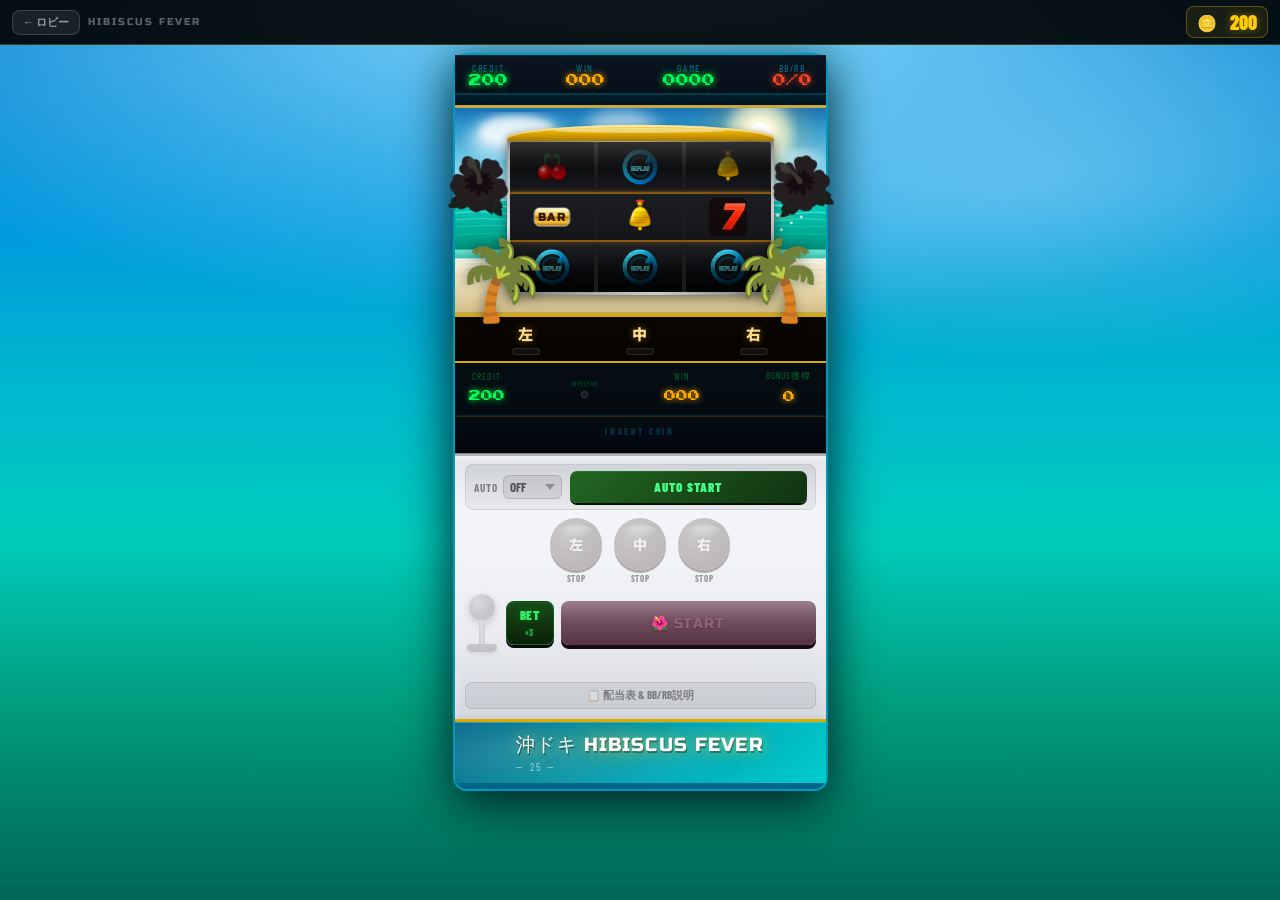
<file: slot.html>
<!DOCTYPE html>
<html lang="ja">
<head>
<meta charset="UTF-8">
<meta name="viewport" content="width=device-width,initial-scale=1.0,maximum-scale=1.0,user-scalable=no">
<title>沖ドキ HIBISCUS FEVER</title>
<link href="https://fonts.googleapis.com/css2?family=Russo+One&family=Barlow+Condensed:wght@700;900&family=Noto+Sans+JP:wght@700;900&family=Press+Start+2P&display=swap" rel="stylesheet">
<style>
/* ═══════════════════════════════════════════
   BASE
═══════════════════════════════════════════ */
*{margin:0;padding:0;box-sizing:border-box;-webkit-tap-highlight-color:transparent}
html,body{min-height:100vh;overflow-x:hidden;
  /* 沖縄の海と空 */
  background:
    radial-gradient(ellipse 120% 60% at 50% 0%, #88ddff 0%, transparent 60%),
    radial-gradient(ellipse 80% 40% at 80% 20%, rgba(255,255,255,.3) 0%, transparent 50%),
    linear-gradient(180deg,
      #0077cc 0%,
      #0099dd 25%,
      #00bbcc 45%,
      #00ccbb 60%,
      #009977 80%,
      #006655 100%
    );
}
body{font-family:'Noto Sans JP',sans-serif}

/* ═══════════════════════════════════════════
   HEADER BAR
═══════════════════════════════════════════ */
.hdr{
  background:rgba(0,0,0,.9);
  border-bottom:1px solid rgba(255,200,0,.25);
  padding:6px 12px;
  display:flex;align-items:center;gap:8px;
  position:sticky;top:0;z-index:90;
  backdrop-filter:blur(8px);
}
.hdr-back{
  background:rgba(255,255,255,.08);border:1px solid rgba(255,255,255,.15);
  border-radius:8px;color:rgba(255,255,255,.55);font-size:11px;font-weight:700;
  padding:4px 10px;cursor:pointer;font-family:'Barlow Condensed',sans-serif;
  transition:.2s;flex-shrink:0;
}
.hdr-back:hover{border-color:#FFCC00;color:#FFCC00}
.hdr-title{font-family:'Russo One',sans-serif;font-size:10px;color:rgba(255,255,255,.35);letter-spacing:.2em}
.hdr-med{
  margin-left:auto;background:rgba(255,200,0,.08);border:1px solid rgba(255,200,0,.3);
  border-radius:8px;padding:3px 10px;display:flex;align-items:center;gap:4px;flex-shrink:0;
}
.hdr-mnum{font-family:'Barlow Condensed',sans-serif;font-size:20px;font-weight:900;color:#FFCC00;min-width:36px;text-align:right;text-shadow:0 0 8px rgba(255,200,0,.4)}

/* ═══════════════════════════════════════════
   MACHINE OUTER (写真の青い外枠)
═══════════════════════════════════════════ */
.machine{
  max-width:375px;margin:8px auto 20px;
  /* 沖縄ブルー外枠 */
  background:linear-gradient(180deg,#006688 0%,#004466 40%,#006688 100%);
  border-radius:14px;
  border:2px solid #0099bb;
  box-shadow:0 12px 50px rgba(0,0,0,.8),0 0 40px rgba(0,150,180,.4);
  overflow:visible;
  padding-bottom:6px;
}

/* ═══════════════════════════════════════════
   SCORE BAR (LEDディスプレイ)
═══════════════════════════════════════════ */
.score-bar{
  background:linear-gradient(180deg,#0a1520 0%,#060e18 100%);
  padding:6px 12px;
  display:flex;justify-content:space-between;align-items:center;
  border-bottom:1px solid rgba(0,200,255,.2);
  border-top:1px solid rgba(0,200,255,.12);
}
.sb-grp{text-align:center;padding:0 2px}
.sb-lbl{font-family:'Barlow Condensed',sans-serif;font-size:10px;color:rgba(0,220,255,.5);letter-spacing:.15em;text-transform:uppercase}
.sb-val{font-family:'Press Start 2P',monospace;font-size:13px;color:#00ff55;text-shadow:0 0 6px #00ff55,0 0 12px rgba(0,255,85,.3)}
.sb-val.amber{color:#ffaa00;text-shadow:0 0 6px #ffaa00;font-size:13px}
.sb-val.red{color:#ff4422;text-shadow:0 0 6px #ff4422;font-size:13px}
.sb-val.cyan{color:#00eeff;text-shadow:0 0 6px #00eeff;font-size:13px}

/* ═══════════════════════════════════════════
   UNIVERSAL ロゴバー
═══════════════════════════════════════════ */
.universal-bar{
  background:linear-gradient(180deg,#005577,#003344);
  text-align:center;
  padding:3px 0;
  border-bottom:2px solid #2a6aaa;
  position:relative;
}
.uni-badge{
  display:inline-block;
  background:linear-gradient(180deg,#cc0000,#880000);
  border:1px solid #ff4444;
  border-radius:3px;
  font-family:'Barlow Condensed',sans-serif;
  font-size:9px;font-weight:900;
  color:#fff;letter-spacing:.2em;
  padding:1px 8px;
}

/* ═══════════════════════════════════════════
   TITLE PANEL (白枠 + 青い空 + ピンク7)
═══════════════════════════════════════════ */
.title-section{
  background:linear-gradient(180deg,#005577,#003344,#005577);
  padding:6px 8px 5px;
}
.title-frame{
  /* 沖縄の空: 明るいターコイズブルー */
  background:linear-gradient(180deg,#55ddff 0%,#22bbee 30%,#0099cc 60%,#007799 100%);
  border:3px solid #ddd;
  border-radius:8px;
  padding:6px 8px 8px;
  box-shadow:0 0 0 1px rgba(255,255,255,.4),inset 0 1px 0 rgba(255,255,255,.5);
  position:relative;overflow:hidden;
}
/* 雲 */
.title-frame::before{
  content:'';position:absolute;inset:0;
  background:
    radial-gradient(ellipse 55% 30% at 20% 40%,rgba(255,255,255,.5) 0%,transparent 70%),
    radial-gradient(ellipse 45% 25% at 75% 55%,rgba(255,255,255,.4) 0%,transparent 70%);
  pointer-events:none;
}
.welcome-txt{
  font-family:'Russo One',sans-serif;
  font-size:11px;letter-spacing:.08em;
  color:#fff;text-align:center;
  text-shadow:1px 1px 3px rgba(0,60,120,.6);
  margin-bottom:5px;position:relative;z-index:1;
}
/* 7-7-7 表示（写真: ピンク/マゼンタの大きな7） */
.seven-row{
  display:flex;justify-content:center;align-items:center;gap:5px;
  position:relative;z-index:1;
}
.big7{
  width:58px;height:52px;border-radius:7px;
  background:linear-gradient(135deg,#1a0a2e,#2a1040);
  border:2px solid #aa44cc;
  display:flex;align-items:center;justify-content:center;
  font-family:'Russo One',sans-serif;font-size:36px;
  color:#ff44dd;
  text-shadow:0 0 12px #ff44dd,0 0 24px rgba(255,68,221,.6),0 0 40px rgba(255,68,221,.3);
  box-shadow:0 0 12px rgba(255,68,221,.4),inset 0 1px 0 rgba(255,255,255,.1);
  transition:all .3s;
}
.big7.bb-lit{
  border-color:#ffcc00;
  box-shadow:0 0 25px rgba(255,200,0,.7),0 0 50px rgba(255,200,0,.3),inset 0 1px 0 rgba(255,255,255,.15);
  color:#ffee44;text-shadow:0 0 15px #ffee44,0 0 30px #ffcc00;
  animation:b7p .3s ease infinite alternate;
}
@keyframes b7p{from{filter:brightness(1)}to{filter:brightness(1.4)}}

/* ═══════════════════════════════════════════
   MODE + GAME バー
═══════════════════════════════════════════ */
.mode-bar{
  background:linear-gradient(180deg,rgba(0,20,30,.85),rgba(0,10,20,.9));
  padding:5px 12px;
  display:flex;align-items:center;justify-content:space-between;
  border-top:1px solid rgba(0,220,200,.2);
  backdrop-filter:blur(4px);
}
.mode-chip{
  font-family:'Barlow Condensed',sans-serif;font-size:13px;font-weight:700;
  padding:3px 11px;border-radius:10px;letter-spacing:.08em;
}
.mode-chip.nm{display:none}
.mode-chip.tk{color:#88ddff;border:1px solid rgba(100,200,255,.5);background:rgba(0,150,255,.2);animation:mc .8s ease infinite alternate}
.mode-chip.dk{color:#ffaacc;border:1px solid rgba(255,100,180,.5);background:rgba(255,0,100,.15);animation:mc .5s ease infinite alternate}
@keyframes mc{from{opacity:.7}to{opacity:1}}
.game-disp{font-family:'Press Start 2P',monospace;font-size:10px;color:rgba(255,200,0,.6)}

/* ═══════════════════════════════════════════
   TROPICAL AREA (ハイビスカス + リール)
   写真に完全合わせ:
   - ビーチ背景
   - ハイビスカスが上部左右コーナーに絶対配置
   - リールが中央
═══════════════════════════════════════════ */
.trop-area{
  position:relative;
  background:#88ddff; /* SVGが上書きするのでシンプルに */
  /* flex横並びでリールを広く */
  display:flex;flex-direction:row;align-items:center;
  height:210px;
  overflow:visible;
  border-top:3px solid #c8a840;
  border-bottom:3px solid #c8a840;
}
.trop-area::before,.trop-area::after{display:none}

/* ── ハイビスカス（絶対配置・上部コーナー） ── */
.hib{
  flex-shrink:0;
  width:48px;
  z-index:4;pointer-events:none;
  display:flex;align-items:flex-start;justify-content:center;
  margin-top:-68px;
  padding-top:0;
  transition:opacity .3s;
}
.hib.L{margin-left:2px;transform-origin:left center;transform:rotate(12deg)}
.hib.R{margin-right:2px;transform-origin:right center;transform:rotate(-12deg)}
.hib-emoji{font-size:52px;line-height:1;display:block;transition:filter .15s;filter:brightness(.35) saturate(.3)}

/* OFF: 暗く（存在は見える） */
.hib.off .hib-emoji{filter:brightness(.28) saturate(.15)}

/* 沖縄風景SVG背景 */
.oki-bg{
  position:absolute;
  top:0;left:0;right:0;bottom:0;
  width:100%;height:100%;
  z-index:0;
  pointer-events:none;
}
/* ── ボーナス告知：点滅スタート ── */
.hib.blink .hib-emoji{animation:hblink .5s step-end infinite}
@keyframes hblink{
  0%,48%{filter:drop-shadow(0 0 12px #ff3355) drop-shadow(0 0 24px #ff3355) brightness(1.15)}
  49%,100%{filter:brightness(.3) saturate(.2)}
}
/* 高速点滅（BIG濃厚） */
.hib.fast .hib-emoji{animation:hfa .18s step-end infinite}
@keyframes hfa{
  0%,48%{filter:drop-shadow(0 0 20px #ff2244) drop-shadow(0 0 40px #ff2244) brightness(1.35)}
  49%,100%{filter:brightness(.25) saturate(.15)}
}

/* ── BB確定：両方ゴールド常時点灯 ── */
.hib.bb .hib-emoji{animation:hbb .35s ease infinite alternate}
@keyframes hbb{
  from{filter:drop-shadow(0 0 16px #ffcc00) drop-shadow(0 0 32px #ffaa00) brightness(1.15)}
  to  {filter:drop-shadow(0 0 36px #ffdd00) drop-shadow(0 0 70px rgba(255,210,0,.75)) brightness(1.6)}
}

/* ── RB確定：片方（左のみ）シアン点灯 ── */
/* 左はシアン点灯 */
#hibL.rb .hib-emoji{animation:hrb .45s step-end infinite}
@keyframes hrb{
  0%,50%{filter:drop-shadow(0 0 16px #00eeff) drop-shadow(0 0 32px #00aaff) brightness(1.15)}
  51%,100%{filter:brightness(.3) saturate(.2)}
}
/* 右はOFF */
#hibR.rb .hib-emoji{filter:brightness(.3) saturate(.2) !important; animation:none !important}

/* ── 天国モード中：両方ブルー点灯 ── */
.hib.tenku .hib-emoji{animation:htenku .6s ease infinite alternate}
@keyframes htenku{
  from{filter:drop-shadow(0 0 14px #4488ff) drop-shadow(0 0 28px #2266dd) brightness(1.1) hue-rotate(200deg)}
  to  {filter:drop-shadow(0 0 30px #66aaff) drop-shadow(0 0 60px rgba(80,140,255,.7)) brightness(1.4) hue-rotate(210deg)}
}

/* ドキドキモード：ピンク＋速い点滅 */
.hib.doki .hib-emoji{animation:hdoki .25s step-end infinite}
@keyframes hdoki{
  0%,45%{filter:drop-shadow(0 0 18px #ff44aa) drop-shadow(0 0 36px #ff1188) brightness(1.3) saturate(1.4)}
  46%,100%{filter:brightness(.3) saturate(.2)}
}

/* BIG WIN爆発 */
.hib.bigwin .hib-emoji{animation:hbw .13s step-end infinite}
@keyframes hbw{
  0%,42%{filter:drop-shadow(0 0 40px #ff3322) drop-shadow(0 0 80px #ff5500) brightness(1.9) saturate(1.7)}
  43%,100%{filter:brightness(1.1)}
}

/* WIN: ゴールドパルス */
.hib.win .hib-emoji{animation:hwn .4s ease infinite alternate}
@keyframes hwn{
  from{filter:drop-shadow(0 0 12px #ffcc00) brightness(1.1)}
  to  {filter:drop-shadow(0 0 30px #ffdd00) brightness(1.55) saturate(1.2)}
}

/* カラフル（ドキドキ確定） */
.hib.colorful .hib-emoji{animation:hcl 1s linear infinite}
@keyframes hcl{
  0%  {filter:drop-shadow(0 0 15px #ff2244) hue-rotate(0deg)   saturate(2.5) brightness(1.2)}
  25% {filter:drop-shadow(0 0 15px #ffcc00) hue-rotate(55deg)  saturate(2.5) brightness(1.2)}
  50% {filter:drop-shadow(0 0 15px #00eeff) hue-rotate(170deg) saturate(2.5) brightness(1.2)}
  75% {filter:drop-shadow(0 0 15px #aa44ff) hue-rotate(250deg) saturate(2.5) brightness(1.2)}
  100%{filter:drop-shadow(0 0 15px #ff2244) hue-rotate(360deg) saturate(2.5) brightness(1.2)}
}
/* 交互点滅 */
.hib.alt .hib-emoji{animation:hblink .55s step-end infinite}
#hibR.alt .hib-emoji{animation-delay:.28s}
/* 同時点滅 */
.hib.simul .hib-emoji{animation:hfa .2s step-end infinite}
/* しだれ柳 */
.hib.willow .hib-emoji{animation:hwl .7s ease-in-out infinite}
@keyframes hwl{
  0%  {filter:brightness(.3) saturate(.2)}
  30% {filter:drop-shadow(0 0 20px #ff2244) brightness(1.35)}
  70% {filter:drop-shadow(0 0 12px #ff2244) brightness(1.1)}
  100%{filter:brightness(.3) saturate(.2)}
}
/* ストリーム */
.hib.stream .hib-emoji{animation:hst .8s linear infinite}
@keyframes hst{
  0%  {filter:drop-shadow(-18px 0 8px #ff2244) brightness(1.1)}
  50% {filter:drop-shadow(0 0 20px #ff2244) brightness(1.4)}
  100%{filter:drop-shadow(18px 0 8px #ff2244) brightness(1.1)}
}

/* ── リールパネル（中央） ── */
.reel-col{
  flex:1;
  min-width:0;
  z-index:2;
  display:flex;flex-direction:column;
  padding:6px 2px;
}
/* 金アーチ */
.gold-arch{
  height:16px;
  background:linear-gradient(180deg,#ffe066,#dda800,#aa7a00);
  border-radius:50% 50% 0 0 / 80% 80% 0 0;
  box-shadow:0 2px 8px rgba(0,0,0,.4),inset 0 2px 0 rgba(255,255,255,.45);
  margin-bottom:-2px;position:relative;
}
.gold-arch::after{content:'';position:absolute;top:3px;left:18%;right:18%;height:5px;background:rgba(255,255,255,.4);border-radius:50%}
/* リールフレーム */
.reel-frame{
  background:linear-gradient(145deg,#999,#ddd,#888,#ccc,#777);
  border-radius:4px;padding:3px;
  box-shadow:0 3px 12px rgba(0,0,0,.5),inset 0 1px 0 rgba(255,255,255,.3);
}
.reel-inner{
  background:#1a1c1e;border-radius:3px;overflow:hidden;position:relative;
}
.reel-inner::before{/* ガラス反射 */
  content:'';position:absolute;top:0;left:0;right:0;height:18%;
  background:linear-gradient(180deg,rgba(255,255,255,.18),transparent);z-index:12;pointer-events:none;
}
.reel-inner::after{/* スキャンライン */
  content:'';position:absolute;inset:0;pointer-events:none;z-index:11;
  background:repeating-linear-gradient(0deg,transparent,transparent 4px,rgba(0,0,0,.08) 4px,rgba(0,0,0,.08) 5px);
}
.payline{
  position:absolute;left:0;right:0;top:50%;transform:translateY(-50%);
  height:50px;pointer-events:none;z-index:6;
  border-top:2px solid rgba(255,150,0,.5);border-bottom:2px solid rgba(255,150,0,.5);
  box-shadow:0 0 6px rgba(255,150,0,.3);
}
.payline.win{border-color:#ffcc00;background:rgba(255,200,0,.05);animation:plw .4s ease infinite alternate}
@keyframes plw{from{box-shadow:none}to{box-shadow:0 0 20px #ffcc00,inset 0 0 12px rgba(255,200,0,.08)}}
.payline.win::after{content:'';position:absolute;top:0;bottom:0;width:44px;background:linear-gradient(90deg,transparent,rgba(255,255,255,.75),transparent);animation:lr .55s linear infinite}
@keyframes lr{0%{left:-44px}100%{left:calc(100%+44px)}}
.reels{display:flex;gap:4px;position:relative}
.rc{flex:1;height:150px;overflow:hidden;background:#1a1c1e;position:relative;border-radius:2px}
.rc::before{content:'';position:absolute;left:0;right:0;top:0;height:42px;background:linear-gradient(180deg,rgba(0,0,0,.9) 0%,rgba(0,0,0,.6) 50%,transparent 100%);z-index:4;pointer-events:none}
.rc::after{content:'';position:absolute;left:0;right:0;bottom:0;height:42px;background:linear-gradient(0deg,rgba(0,0,0,.9) 0%,rgba(0,0,0,.6) 50%,transparent 100%);z-index:4;pointer-events:none}
.drum{display:flex;flex-direction:column;position:absolute;left:0;right:0;top:0;will-change:transform}
.sym{height:50px;min-height:50px;display:flex;align-items:center;justify-content:center;padding:3px;border-bottom:1px solid rgba(255,255,255,.04);user-select:none;background:linear-gradient(180deg,#1c1e22,#14161a)}
.sym-svg{width:40px;height:40px;display:block;overflow:visible}
/* シンボルスタイル */
.s7{font-family:'Russo One',sans-serif;font-size:36px;color:#CC0000;text-shadow:none;line-height:1;filter:drop-shadow(2px 3px 0 #660000) drop-shadow(0 0 4px rgba(200,0,0,.3))}
.sBAR{display:inline-flex;align-items:center;justify-content:center;font-family:'Russo One',sans-serif;font-size:14px;letter-spacing:.08em;width:48px;height:24px;border-radius:5px;background:linear-gradient(180deg,#fff5aa,#ffd200 35%,#cc8800 65%,#ffcc00);color:#222;font-weight:900;border:1px solid #996600;box-shadow:0 3px 0 #553300,inset 0 2px 0 rgba(255,255,255,.6),0 0 6px rgba(200,150,0,.2)}
.sHANA{font-size:32px;filter:drop-shadow(1px 2px 0 rgba(120,0,0,.4));line-height:1}
.sSUIKA{font-size:28px;filter:drop-shadow(1px 2px 0 rgba(0,80,0,.3));line-height:1}
.sBELL{font-size:28px;filter:drop-shadow(1px 2px 0 rgba(150,100,0,.3));line-height:1}
.sCHERRY{font-size:28px;line-height:1;filter:drop-shadow(1px 2px 0 rgba(100,0,0,.3))}
.sREPLAY{font-family:'Barlow Condensed',sans-serif;font-size:16px;font-weight:900;color:#0066cc;text-shadow:none;filter:drop-shadow(1px 2px 0 rgba(0,50,120,.3))}
/* リールアニメ */
.rc.spinning .drum{transition:transform 50ms linear}
.rc.spinning .sym{filter:blur(.8px) brightness(.7)}
/* モーションライン */
.rc.spinning::before,.rc.spinning::after{content:'';position:absolute;left:0;right:0;z-index:5;pointer-events:none;animation:reelStreak .18s linear infinite}
.rc.spinning::before{top:0;bottom:0;background:repeating-linear-gradient(180deg,transparent 0px,transparent 10px,rgba(255,255,255,.04) 10px,rgba(255,255,255,.04) 11px)}
@keyframes reelStreak{0%{transform:translateY(0)}100%{transform:translateY(58px)}}
.rc.fg{animation:rfg .11s ease 3}@keyframes rfg{50%{background:rgba(0,200,50,.2)}}
.rc.fc{animation:rfc .17s ease 2}@keyframes rfc{50%{background:rgba(0,200,240,.18)}}
.rc.tg{border:1px solid rgba(255,200,0,.6)!important;animation:tgp .35s ease infinite alternate}
@keyframes tgp{from{box-shadow:0 0 10px rgba(255,200,0,.35)}to{box-shadow:0 0 28px rgba(255,200,0,.8)}}
.rc.ts{animation:tsp .14s ease infinite}@keyframes tsp{25%{transform:translateX(-2px)}75%{transform:translateX(2px)}}
.rc.wg{border:1px solid rgba(255,200,0,.7)!important;animation:wgp .45s ease infinite alternate}
@keyframes wgp{from{box-shadow:0 0 10px rgba(255,200,0,.3)}to{box-shadow:0 0 30px rgba(255,200,0,.75)}}
.rc.bf{animation:bfp .18s ease infinite alternate}@keyframes bfp{from{filter:brightness(1)}to{filter:brightness(1.75) saturate(1.6)}}
.sym.cw{background:rgba(255,200,0,.3)!important;animation:cwp .5s ease infinite alternate}@keyframes cwp{to{transform:scale(1.12);filter:brightness(1.4)}}
.sym.hw{background:rgba(255,50,100,.3)!important;animation:hwp .35s ease infinite alternate}@keyframes hwp{to{transform:scale(1.14);filter:drop-shadow(0 0 20px #ff2244) brightness(1.35)}}
.sym.sw{background:rgba(255,100,80,.35)!important;animation:swp .4s ease infinite alternate}@keyframes swp{to{transform:scale(1.14);filter:drop-shadow(0 0 20px #ff2200) brightness(1.4)}}
/* 遅れ演出 */
.ochire{position:absolute;inset:0;z-index:30;background:rgba(0,0,0,.8);display:none;align-items:center;justify-content:center;border-radius:3px}
.ochire.show{display:flex}
.oc-txt{font-family:'Russo One',sans-serif;font-size:22px;letter-spacing:.2em;color:#ffcc00;text-shadow:0 0 20px #ffcc00;animation:ocb .14s step-end infinite}
@keyframes ocb{0%,48%{opacity:1}49%,100%{opacity:0}}

/* ═══════════════════════════════════════════
   左・中・右 ラベルパネル（写真: 金枠のパネル）
═══════════════════════════════════════════ */
.label-panel{
  background:linear-gradient(180deg,#0a0500,#060300);
  border-top:2px solid #ddaa00;
  border-bottom:2px solid #ddaa00;
  padding:6px 14px;
  display:flex;justify-content:space-around;align-items:center;
  box-shadow:0 0 12px rgba(180,120,0,.25);
}
.lbl-grp{text-align:center}
.lbl-jp{
  font-family:'Noto Sans JP',sans-serif;
  font-size:15px;font-weight:900;
  color:#ffdd88;
  letter-spacing:.05em;display:block;margin-bottom:4px;
  text-shadow:0 0 8px rgba(255,200,50,.4);
}
.lbl-dot{
  width:28px;height:7px;border-radius:3.5px;margin:0 auto;
  background:rgba(255,255,255,.05);border:1px solid rgba(255,255,255,.1);transition:.2s;
}
.lbl-dot.on{background:rgba(255,60,0,.9);box-shadow:0 0 8px rgba(255,80,0,.7);animation:ldon .4s ease infinite alternate}
@keyframes ldon{from{opacity:.8}to{opacity:1}}

/* ═══════════════════════════════════════════
   INFO DISPLAY (クレジット等)
═══════════════════════════════════════════ */
.info-panel{
  background:linear-gradient(180deg,#060e14,#030a10);
  padding:7px 14px;
  display:flex;justify-content:space-between;align-items:center;
  border-bottom:1px solid rgba(0,200,255,.1);
  gap:4px;
}
.inf-grp{text-align:center}
.inf-lbl{font-family:'Barlow Condensed',sans-serif;font-size:9px;color:rgba(0,255,85,.4);letter-spacing:.12em;display:block;margin-bottom:1px}
.inf-val{font-family:'Press Start 2P',monospace;font-size:12px;color:#00ff55;text-shadow:0 0 6px #00ff55}
.inf-val.amber{color:#ffaa00;text-shadow:0 0 6px #ffaa00;font-size:12px}
.yuuri-w{display:flex;flex-direction:column;align-items:center;gap:2px}
.yuuri-l{font-family:'Barlow Condensed',sans-serif;font-size:6px;color:rgba(0,255,85,.3);letter-spacing:.1em}
.yuuri-d{width:7px;height:7px;border-radius:50%;background:rgba(0,255,85,.8);border:1px solid #00ff55;box-shadow:0 0 5px #00ff55;transition:.3s}
.yuuri-d.off{background:rgba(255,255,255,.07);border-color:rgba(255,255,255,.1);box-shadow:none}

/* WIN/ボーナス表示 */
.win-row{
  background:linear-gradient(180deg,#050c12,#030810);
  border-top:1px solid rgba(255,200,0,.15);
  padding:4px 12px;min-height:30px;
  display:flex;align-items:center;justify-content:center;
}
.wtxt{font-family:'Barlow Condensed',sans-serif;font-size:17px;font-weight:900;letter-spacing:.1em;text-align:center;transition:.3s}
.wtxt.idle{color:rgba(0,200,255,.2);font-size:9px;letter-spacing:.3em}
.wtxt.lose{color:rgba(255,255,255,.14);font-size:10px}
.wtxt.w{color:#ffdd00;text-shadow:0 0 14px #ffdd00;animation:wtp .45s ease infinite alternate}
.wtxt.bw{color:#ff2244;text-shadow:0 0 22px #ff2244;animation:wtp .3s ease infinite alternate;font-size:16px}
@keyframes wtp{from{transform:scale(1)}to{transform:scale(1.06)}}

/* ボーナスバナー */
.bonus-row{background:linear-gradient(180deg,#030810,#020608);padding:3px 8px 5px}
.bbanner{border-radius:8px;padding:6px 12px;text-align:center;font-family:'Barlow Condensed',sans-serif;font-weight:900;letter-spacing:.08em;font-size:15px;display:none;line-height:1.3}
.bbanner.bb{
  background:linear-gradient(135deg,rgba(255,200,0,.15),rgba(255,150,0,.08));
  border:2px solid rgba(255,200,0,.6);
  color:#ffe060;
  text-shadow:0 0 12px rgba(255,200,0,.7),0 0 24px rgba(255,150,0,.3);
  display:block;animation:bbp .4s ease infinite alternate;
  box-shadow:0 0 16px rgba(255,180,0,.2);
}
.bbanner.rb{
  background:linear-gradient(135deg,rgba(0,220,255,.12),rgba(0,150,255,.06));
  border:2px solid rgba(0,220,255,.5);
  color:#44eeff;
  text-shadow:0 0 12px rgba(0,220,255,.7),0 0 24px rgba(0,150,255,.3);
  display:block;animation:bbp .5s ease infinite alternate;
  box-shadow:0 0 16px rgba(0,180,255,.2);
}
@keyframes bbp{from{opacity:.82;transform:scale(1)}to{opacity:1;transform:scale(1.01)}}

/* ═══════════════════════════════════════════
   CONTROL PANEL（白い筐体）
   写真: 丸みのあるシルバー/パール
═══════════════════════════════════════════ */
.ctrl-panel{
  background:linear-gradient(180deg,#dfe2e8 0%,#f4f6f9 20%,#eceef2 65%,#d4d7de 100%);
  padding:8px 10px 10px;
  border-top:2px solid #b0b4ba;
  box-shadow:
    inset 0 3px 6px rgba(255,255,255,.7),
    inset 0 -2px 4px rgba(0,0,0,.08),
    0 -1px 0 rgba(255,255,255,.5);
}

/* STOPボタン（写真: 3つの丸い赤ボタン） */
.stop-row{display:flex;gap:12px;justify-content:center;margin-bottom:8px;align-items:flex-end}
.sbtn-wrap{display:flex;flex-direction:column;align-items:center;gap:3px}
.sbtn-lbl{font-family:'Barlow Condensed',sans-serif;font-size:9px;font-weight:700;color:rgba(0,0,0,.4);letter-spacing:.08em;text-transform:uppercase}
.sbtn{
  width:52px;height:52px;border-radius:50%;border:none;cursor:pointer;position:relative;
  background:radial-gradient(circle at 38% 30%,#ff7766,#dd2211,#880000);
  box-shadow:
    0 5px 0 #330000,
    0 8px 16px rgba(0,0,0,.5),
    inset 0 2px 4px rgba(255,180,160,.4),
    inset 0 -2px 3px rgba(0,0,0,.3);
  transition:all .1s;
}
/* ボタン上部ハイライト */
.sbtn::before{content:'';position:absolute;top:7px;left:10px;right:10px;height:11px;background:radial-gradient(ellipse at 50% 30%,rgba(255,255,255,.4),transparent);border-radius:50%}
/* ボタンラベル */
.sbtn::after{
  content:attr(data-lbl);position:absolute;inset:0;
  display:flex;align-items:center;justify-content:center;
  font-family:'Noto Sans JP',sans-serif;font-size:14px;font-weight:900;
  color:rgba(255,255,255,.92);text-shadow:0 1px 3px rgba(0,0,0,.6);
}
.sbtn.active{
  background:radial-gradient(circle at 38% 30%,#ffaa99,#ff4422,#cc1100);
  box-shadow:0 5px 0 #330000,0 0 22px rgba(255,60,20,.6),inset 0 2px 4px rgba(255,200,180,.5),inset 0 -2px 3px rgba(0,0,0,.3);
  animation:sba .55s ease infinite alternate;
}
@keyframes sba{from{transform:scale(1)}to{transform:scale(1.04)}}
.sbtn.active:active{transform:translateY(6px) scale(.97);box-shadow:0 1px 0 #550000}
.sbtn:disabled{background:radial-gradient(circle at 35% 30%,#776666,#554444,#332222);opacity:.3;cursor:not-allowed;box-shadow:0 3px 0 #220000}

/* アクションロー（レバー＋BET＋START） */
.action-row{display:flex;gap:7px;align-items:center}

/* レバー（写真: 黒いボール） */
.lever-area{display:flex;flex-direction:column;align-items:center;gap:1px;flex-shrink:0}
.lever-btn{display:flex;flex-direction:column;align-items:center;background:transparent;border:none;cursor:pointer;padding:2px;transition:.1s}
.lever-btn:disabled{opacity:.2;cursor:not-allowed}
.lever-btn:active:not(:disabled){transform:translateY(3px)}
.lball{width:26px;height:26px;border-radius:50%;background:radial-gradient(circle at 33% 33%,#888,#333,#0a0a0a);box-shadow:0 4px 10px rgba(0,0,0,.8),inset 0 1px 0 rgba(255,255,255,.25),inset 0 -1px 0 rgba(0,0,0,.4)}
.lrod{width:6px;height:24px;background:linear-gradient(90deg,#555,#aaa,#555);border-radius:3px 3px 0 0;margin:0 auto}
.lbase{width:30px;height:8px;border-radius:4px 4px 6px 6px;background:linear-gradient(180deg,#444,#222);box-shadow:0 2px 4px rgba(0,0,0,.4)}
.lever-lbl{display:none}

/* BETボタン */
.bet-btn{
  width:48px;flex-shrink:0;height:44px;border-radius:8px;
  border:1px solid rgba(0,180,80,.25);cursor:pointer;
  background:linear-gradient(180deg,#1a4a1a,#0a2008);
  color:#33ee66;font-family:'Barlow Condensed',sans-serif;font-size:13px;font-weight:900;
  letter-spacing:.04em;
  box-shadow:0 3px 0 #030a04,inset 0 1px 0 rgba(0,255,80,.12);
  transition:.1s;text-shadow:0 0 6px rgba(0,220,60,.35);
}
.bet-btn:disabled{opacity:.2;cursor:not-allowed}
.bet-btn:active:not(:disabled){transform:translateY(2px)}

/* STARTボタン */
.start-btn{
  flex:1;height:44px;border:none;border-radius:8px;cursor:pointer;
  font-family:'Russo One',sans-serif;font-size:14px;letter-spacing:.08em;
  background:linear-gradient(135deg,#ff55aa 0%,#ff1070 45%,#cc0048 100%);
  color:#fff;
  box-shadow:
    0 4px 0 #44001a,
    0 0 18px rgba(255,16,112,.25),
    inset 0 1px 0 rgba(255,200,225,.3);
  position:relative;overflow:hidden;transition:all .12s;
  text-shadow:0 1px 3px rgba(80,0,30,.4);
}
.start-btn::before{content:'';position:absolute;inset:0;background:linear-gradient(180deg,rgba(255,255,255,.15),transparent 45%);pointer-events:none}
.start-btn:active:not(:disabled){transform:translateY(4px);box-shadow:0 1px 0 #55001a}
.start-btn:disabled{background:linear-gradient(180deg,#886677,#553344);color:#886677;box-shadow:0 4px 0 #1a0a10;cursor:not-allowed}

/* ストリーク */
.streak{text-align:center;font-family:'Barlow Condensed',sans-serif;font-size:12px;font-weight:700;color:#ff4466;letter-spacing:.12em;min-height:15px;margin:4px 0;text-shadow:0 0 8px rgba(255,40,80,.4)}
.streak.hot{animation:sth .5s ease infinite alternate;text-shadow:0 0 10px #ff2244}
@keyframes sth{from{opacity:.7}to{opacity:1;transform:scale(1.05)}}

/* ペイテーブル */
.pt-btn{width:100%;background:rgba(0,0,0,.06);border:1px solid rgba(0,0,0,.1);border-radius:7px;color:rgba(0,0,0,.4);font-family:'Barlow Condensed',sans-serif;font-size:11px;font-weight:700;padding:5px;cursor:pointer;margin-top:5px;text-align:center;transition:.15s}
.pt-btn:hover{border-color:rgba(0,100,200,.3);color:#1a6eb8}
.ptbl{background:rgba(0,0,0,.88);border:1px solid rgba(255,255,255,.1);border-radius:9px;padding:10px;margin-top:4px;display:none}
.ptbl.open{display:block}
.pt-title{font-family:'Barlow Condensed',sans-serif;font-size:8px;color:rgba(255,255,255,.25);letter-spacing:.2em;margin-bottom:6px;text-align:center}
.pr{display:flex;align-items:center;gap:5px;padding:2px 0;border-bottom:1px solid rgba(255,255,255,.06)}
.pr:last-child{border-bottom:none}
.ps{width:54px;flex-shrink:0;font-size:12px;letter-spacing:1px;color:#fff}
.pn{flex:1;font-size:9px;color:rgba(255,255,255,.3);font-family:'Barlow Condensed',sans-serif}
.po{font-family:'Barlow Condensed',sans-serif;font-size:10px;font-weight:900;text-align:right;white-space:nowrap}
.po.g{color:#ffcc00}.po.h{color:#ff2244}.po.t{color:#00eeff}

/* ═══════════════════════════════════════════
   BOTTOM DECO（写真: アニメキャラ＋ロゴ）
═══════════════════════════════════════════ */
.bottom-deco{
  background:linear-gradient(135deg,#006688 0%,#008899 30%,#00aabb 60%,#00cccc 100%);
  border-top:3px solid #ddaa00;
  padding:10px 14px;
  display:flex;align-items:center;justify-content:center;gap:8px;
  min-height:55px;position:relative;overflow:hidden;
  box-shadow:inset 0 1px 0 rgba(255,255,255,.2);
}
.bottom-deco::before{content:'';position:absolute;inset:0;background:radial-gradient(ellipse 60% 80% at 20% 50%,rgba(255,255,255,.15),transparent);pointer-events:none}
.bd-logo{
  font-family:'Russo One',sans-serif;font-size:19px;
  color:#fff;letter-spacing:.06em;
  text-shadow:0 0 16px rgba(255,220,50,.6),0 0 32px rgba(255,180,0,.3),1px 2px 0 rgba(0,0,0,.4);
  position:relative;z-index:1;
}
.bd-num{font-family:'Barlow Condensed',sans-serif;font-size:11px;color:rgba(255,255,255,.6);letter-spacing:.2em;position:relative;z-index:1;margin-top:2px}

/* ═══════════════════════════════════════════
   BONUS OVERLAY (BB/RB開始演出)
═══════════════════════════════════════════ */
.bonus-overlay{
  position:fixed;inset:0;z-index:300;
  display:none;flex-direction:column;align-items:center;justify-content:center;gap:14px;
  backdrop-filter:blur(16px);
}
.bonus-overlay.show{display:flex}
.bonus-overlay.bb-ov{background:rgba(20,0,0,.88)}
.bonus-overlay.rb-ov{background:rgba(0,10,20,.88)}
.bov-title{font-family:'Russo One',sans-serif;font-size:28px;text-align:center;line-height:1.3}
.bov-title.bb-t{
  background:linear-gradient(135deg,#fff,#ffcc00,#ff6600,#ffcc00);
  background-size:200%;-webkit-background-clip:text;-webkit-text-fill-color:transparent;
  animation:ovsh 1s linear infinite;filter:drop-shadow(0 0 24px #ff6600);
}
.bov-title.rb-t{
  background:linear-gradient(135deg,#fff,#00eeff,#0088ff,#00eeff);
  background-size:200%;-webkit-background-clip:text;-webkit-text-fill-color:transparent;
  animation:ovsh 1s linear infinite;filter:drop-shadow(0 0 24px #00aaff);
}
@keyframes ovsh{0%{background-position:0%}100%{background-position:200%}}
.bov-sub{font-family:'Barlow Condensed',sans-serif;font-size:20px;font-weight:900;letter-spacing:.1em}
.bov-sub.bb-s{color:#ffcc00;text-shadow:0 0 20px rgba(255,200,0,.8)}
.bov-sub.rb-s{color:#00eeff;text-shadow:0 0 20px rgba(0,220,255,.8)}
.bov-info{font-family:'Barlow Condensed',sans-serif;font-size:15px;color:rgba(255,255,255,.6);text-align:center;line-height:1.6}
.bov-close{
  background:rgba(255,255,255,.12);border:2px solid rgba(255,255,255,.3);border-radius:10px;
  color:#fff;font-family:'Barlow Condensed',sans-serif;font-size:15px;font-weight:700;
  padding:10px 30px;cursor:pointer;transition:.2s;margin-top:4px;
}
.bov-close:hover{background:rgba(255,255,255,.2)}

/* ═══════════════════════════════════════════
   EFFECTS
═══════════════════════════════════════════ */
.flash{position:fixed;inset:0;z-index:200;pointer-events:none;opacity:0;transition:opacity .07s}
.coin-fx{position:fixed;pointer-events:none;z-index:250;font-size:18px;animation:cfa .9s ease forwards}
@keyframes cfa{0%{opacity:1;transform:translate(0,0) scale(1)}60%{opacity:1;transform:translate(var(--tx),var(--ty)) scale(1.3)}100%{opacity:0;transform:translate(var(--tx2),var(--ty2)) scale(.1)}}
.toast{position:fixed;bottom:70px;left:50%;transform:translateX(-50%) translateY(8px);background:rgba(5,5,15,.97);border:1.5px solid rgba(255,255,255,.14);border-radius:10px;padding:7px 16px;font-weight:700;color:#fff;z-index:500;font-size:12px;opacity:0;transition:all .3s;pointer-events:none;white-space:nowrap;backdrop-filter:blur(10px)}
.toast.show{opacity:1;transform:translateX(-50%) translateY(0)}
.toast.tw{border-color:#ffcc00;color:#ffcc00}
.toast.th{border-color:#ff2244;color:#ff2244}
.toast.tc{border-color:#00eeff;color:#00eeff}
/* ボーナス中の台光り */
.machine.bb-glow{box-shadow:0 12px 50px rgba(0,0,0,.8),0 0 40px rgba(255,200,0,.5),0 0 80px rgba(255,150,0,.2)}
.machine.rb-glow{box-shadow:0 12px 50px rgba(0,0,0,.8),0 0 40px rgba(0,220,255,.4),0 0 80px rgba(0,150,255,.2)}

/* ═══ 当たり演出 ═══ */
/* ペイライン光が左右に走る */
.payline-beam{
  position:absolute;left:-10px;right:-10px;top:50%;
  transform:translateY(-50%);height:58px;
  pointer-events:none;z-index:20;
  display:none;
}
.payline-beam.show{display:block}
.payline-beam::before{
  content:'';position:absolute;inset:0;
  background:linear-gradient(90deg,
    transparent 0%,
    rgba(255,220,50,.08) 20%,
    rgba(255,220,50,.22) 45%,
    rgba(255,255,255,.55) 50%,
    rgba(255,220,50,.22) 55%,
    rgba(255,220,50,.08) 80%,
    transparent 100%
  );
  animation:beamRun .55s ease forwards;
}
@keyframes beamRun{
  0%  {transform:translateX(-110%);opacity:0}
  20% {opacity:1}
  80% {opacity:1}
  100%{transform:translateX(110%);opacity:0}
}
.payline-beam.win3::after{
  content:'';position:absolute;inset:0;
  background:linear-gradient(90deg,
    transparent 0%,
    rgba(255,220,50,.06) 15%,
    rgba(255,255,255,.3) 50%,
    rgba(255,220,50,.06) 85%,
    transparent 100%
  );
  animation:beamRun .55s ease .18s forwards;
}

/* シンボル当たりアニメ */
.sym.hit{animation:symHit .45s cubic-bezier(.36,.07,.19,.97) forwards}
@keyframes symHit{
  0%  {transform:scale(1)}
  30% {transform:scale(1.3) rotate(-3deg)}
  60% {transform:scale(1.2) rotate(2deg)}
  100%{transform:scale(1)}
}

/* パーティクル */
.particle{
  position:fixed;pointer-events:none;z-index:300;
  font-size:18px;
  animation:partFly .9s ease forwards;
}
@keyframes partFly{
  0%  {opacity:1;transform:translate(0,0) scale(1)}
  100%{opacity:0;transform:translate(var(--px),var(--py)) scale(.3)}
}

/* BB/RB入賞フラッシュ */
.bonus-flash-overlay{
  position:fixed;inset:0;z-index:200;pointer-events:none;
  opacity:0;
}
.bonus-flash-overlay.flash-bb{
  background:radial-gradient(ellipse at center, rgba(255,200,0,.6) 0%, transparent 70%);
  animation:bfBB .6s ease forwards;
}
.bonus-flash-overlay.flash-rb{
  background:radial-gradient(ellipse at center, rgba(0,220,255,.5) 0%, transparent 70%);
  animation:bfBB .6s ease forwards;
}
@keyframes bfBB{
  0%  {opacity:0}
  25% {opacity:1}
  100%{opacity:0}
}

/* 大当たりリング */
.win-ring{
  position:fixed;z-index:210;pointer-events:none;
  border-radius:50%;border:3px solid rgba(255,220,50,.8);
  animation:ringExp .7s ease forwards;
  display:none;
}
.win-ring.show{display:block}
@keyframes ringExp{
  0%  {transform:translate(-50%,-50%) scale(0);opacity:1}
  100%{transform:translate(-50%,-50%) scale(4);opacity:0}
}

/* ═══ 設定公開モーダル ═══ */
.config-reveal{
  position:fixed;inset:0;z-index:400;
  background:rgba(0,0,0,.92);
  display:none;align-items:center;justify-content:center;
  backdrop-filter:blur(16px);
}
.config-reveal.show{display:flex}
.cfg-box{
  background:linear-gradient(135deg,#0a1a28,#0d2030);
  border:2px solid rgba(255,200,0,.4);
  border-radius:16px;
  padding:24px 20px 20px;
  max-width:320px;width:90%;
  text-align:center;
  box-shadow:0 0 50px rgba(255,180,0,.2);
}
.cfg-header{
  font-family:'Russo One',sans-serif;
  font-size:18px;letter-spacing:.1em;
  color:#ffdd44;text-shadow:0 0 16px rgba(255,210,0,.6);
  margin-bottom:16px;
}
.cfg-num-wrap{
  display:flex;align-items:center;justify-content:center;
  gap:12px;margin-bottom:16px;
}
.cfg-label{
  font-family:'Barlow Condensed',sans-serif;
  font-size:16px;font-weight:700;
  color:rgba(255,255,255,.7);letter-spacing:.05em;
}
.cfg-num{
  font-family:'Russo One',sans-serif;
  font-size:72px;line-height:1;
  background:linear-gradient(135deg,#fff,#ffdd00,#ff8800);
  -webkit-background-clip:text;-webkit-text-fill-color:transparent;
  filter:drop-shadow(0 0 16px rgba(255,180,0,.8));
  animation:cfnPop .4s cubic-bezier(.36,.07,.19,.97);
}
@keyframes cfnPop{
  0%  {transform:scale(0) rotate(-10deg);opacity:0}
  60% {transform:scale(1.2) rotate(3deg)}
  100%{transform:scale(1) rotate(0)}
}
.cfg-detail{
  font-family:'Barlow Condensed',sans-serif;
  font-size:13px;font-weight:700;
  color:rgba(255,255,255,.55);letter-spacing:.08em;
  margin-bottom:14px;line-height:1.8;
}
.cfg-stats{
  background:rgba(0,0,0,.3);border-radius:10px;
  padding:10px 14px;margin-bottom:16px;
  font-family:'Barlow Condensed',sans-serif;
  font-size:13px;color:rgba(255,255,255,.6);
  line-height:1.9;text-align:left;
  border:1px solid rgba(255,255,255,.08);
}
.cfg-stats span{color:#ffdd88;font-weight:700}
.cfg-close{
  width:100%;padding:11px;border-radius:10px;border:none;cursor:pointer;
  background:linear-gradient(135deg,#ff5599,#ff1870);
  font-family:'Russo One',sans-serif;font-size:15px;
  color:#fff;letter-spacing:.1em;
  box-shadow:0 4px 0 #55001a;
  transition:.1s;
}
.cfg-close:active{transform:translateY(3px);box-shadow:0 1px 0 #55001a}

/* ═══ 女性キャラクター ═══ */
.chara-wrap{
  position:relative;
  background:linear-gradient(180deg,rgba(160,60,20,.25),rgba(220,80,30,.18),rgba(100,40,80,.15),rgba(20,60,100,.2));
  border-top:2px solid rgba(0,200,255,.2);
  display:flex;align-items:flex-end;justify-content:center;
  padding:8px 0 0;
  overflow:hidden;
  min-height:120px;
  transition:all .5s;
}
.chara-svg{
  width:95px;height:auto;
  position:relative;z-index:2;
  transition:filter .4s,transform .4s;
  filter:brightness(.85) saturate(.8);
}
/* 天国モード：キャラが輝く */
.chara-wrap.heaven{
  background:linear-gradient(180deg,rgba(100,150,255,.25),rgba(50,100,220,.3));
  border-top-color:rgba(100,180,255,.6);
  box-shadow:0 0 30px rgba(100,150,255,.3);
}
.chara-wrap.heaven .chara-svg{
  filter:brightness(1.2) saturate(1.4) drop-shadow(0 0 12px rgba(120,160,255,.8)) drop-shadow(0 0 24px rgba(80,120,255,.5));
  animation:charaHvn .8s ease infinite alternate;
}
@keyframes charaHvn{
  from{transform:translateY(0) scale(1)}
  to{transform:translateY(-5px) scale(1.03)}
}
/* ドキドキモード */
.chara-wrap.doki .chara-svg{
  filter:brightness(1.3) saturate(1.6) drop-shadow(0 0 12px rgba(255,80,160,.7));
  animation:charaDoki .4s ease infinite alternate;
}
@keyframes charaDoki{
  from{transform:rotate(-2deg) scale(1)}
  to{transform:rotate(2deg) scale(1.04)}
}
/* BB中 */
.chara-wrap.bb .chara-svg{
  filter:brightness(1.2) saturate(1.3) drop-shadow(0 0 10px rgba(255,200,0,.6));
  animation:charaBB .5s ease infinite alternate;
}
@keyframes charaBB{
  from{transform:scale(1)}
  to{transform:scale(1.04) translateY(-3px)}
}

/* グロウ演出 */
.chara-glow{
  position:absolute;inset:0;z-index:1;pointer-events:none;opacity:0;transition:opacity .5s;
  background:radial-gradient(ellipse at 50% 80%,rgba(120,160,255,.4),transparent 70%);
}
.chara-wrap.heaven .chara-glow{opacity:1;animation:glowPulse 1.5s ease infinite alternate}
@keyframes glowPulse{from{opacity:.6}to{opacity:1}}

/* 音符 */
.music-notes{
  position:absolute;top:0;left:0;right:0;bottom:0;pointer-events:none;z-index:3;
  display:none;
}
.chara-wrap.heaven .music-notes,
.chara-wrap.doki .music-notes{display:block}
.mnote{
  position:absolute;font-size:18px;color:#aaddff;
  animation:noteFly 2s ease infinite;opacity:0;
}
.n1{left:15%;animation-delay:0s}
.n2{left:70%;animation-delay:.6s;font-size:14px}
.n3{left:35%;animation-delay:1.2s}
.n4{left:82%;animation-delay:.3s;font-size:22px;color:#88ccff}
@keyframes noteFly{
  0%  {opacity:0;transform:translateY(60px) scale(.5)}
  30% {opacity:1}
  70% {opacity:.8}
  100%{opacity:0;transform:translateY(-20px) scale(1.2)}
}
.chara-wrap.doki .mnote{color:#ffaacc;animation-duration:1.2s}

/* ═══ AUTO SPIN ═══ */
.auto-row{
  display:flex;align-items:center;gap:8px;
  margin-bottom:8px;
  padding:6px 8px;
  background:linear-gradient(180deg,rgba(0,0,0,.08),rgba(0,0,0,.05));
  border-radius:8px;
  border:1px solid rgba(0,0,0,.08);
}
.auto-cnt-wrap{display:flex;align-items:center;gap:5px;flex-shrink:0}
.auto-cnt-lbl{
  font-family:'Barlow Condensed',sans-serif;font-size:11px;font-weight:700;
  color:rgba(0,0,0,.45);letter-spacing:.1em;
}
.auto-sel{
  background:rgba(0,0,0,.08);border:1px solid rgba(0,0,0,.12);border-radius:6px;
  font-family:'Barlow Condensed',sans-serif;font-size:13px;font-weight:700;
  color:rgba(0,0,0,.6);padding:3px 6px;cursor:pointer;outline:none;
  -webkit-appearance:none;appearance:none;
  background-image:url("data:image/svg+xml,%3Csvg xmlns='http://www.w3.org/2000/svg' width='10' height='6'%3E%3Cpath d='M0,0 L5,6 L10,0Z' fill='rgba(0,0,0,.3)'/%3E%3C/svg%3E");
  background-repeat:no-repeat;background-position:right 6px center;
  padding-right:22px;
}
.auto-btn{
  flex:1;height:32px;border-radius:7px;border:none;cursor:pointer;
  background:linear-gradient(135deg,#226622,#113311);
  color:#44ff88;font-family:'Barlow Condensed',sans-serif;font-size:13px;font-weight:900;
  letter-spacing:.08em;
  box-shadow:0 2px 0 #061206,inset 0 1px 0 rgba(0,255,80,.12);
  transition:.15s;
}
.auto-btn:hover{background:linear-gradient(135deg,#2a7a2a,#163316)}
.auto-btn.running{
  background:linear-gradient(135deg,#882222,#441111);
  color:#ff8888;
  box-shadow:0 2px 0 #220606,0 0 12px rgba(255,40,40,.2);
  animation:autoPulse .8s ease infinite alternate;
}
@keyframes autoPulse{from{opacity:.85}to{opacity:1}}
.auto-remain{
  font-family:'Barlow Condensed',sans-serif;font-size:12px;font-weight:700;
  color:rgba(0,0,0,.45);white-space:nowrap;
}
#autoNum{color:#cc3300;font-size:14px}

/* ═══ ボーナス詳細統計 ═══ */
.bonus-stats{
  margin-top:4px;
  background:linear-gradient(180deg,rgba(0,0,0,.3),rgba(0,0,0,.2));
  border-radius:6px;padding:6px 10px;
  border:1px solid rgba(255,255,255,.06);
}
.bs-row{display:flex;justify-content:space-around;align-items:center}
.bs-item{text-align:center}
.bs-lbl{
  font-family:'Barlow Condensed',sans-serif;font-size:9px;font-weight:700;
  color:rgba(255,255,255,.35);letter-spacing:.12em;display:block;margin-bottom:2px;
}
.bs-val{
  font-family:'Press Start 2P',monospace;font-size:13px;
  color:#00ff88;display:block;
}
.bs-val.gold{color:#ffcc00;text-shadow:0 0 8px rgba(255,200,0,.5)}
</style>
</head>
<body>

<!-- HEADER -->
<div class="hdr">
  <button class="hdr-back" onclick="goLobby()">← ロビー</button>
  <div class="hdr-title">HIBISCUS FEVER</div>
  <div class="hdr-med">🪙<div class="hdr-mnum" id="mnum">---</div></div>
</div>

<div class="machine" id="machine">

<!-- グローバルSVGグラデーション定義 -->
<svg style="position:absolute;width:0;height:0;overflow:hidden" aria-hidden="true">
<defs>
  <!-- ハイビスカス -->
  <radialGradient id="GhpgO" cx="50%" cy="50%" r="55%">
    <stop offset="0%" stop-color="#3A0010"/><stop offset="32%" stop-color="#AA1020"/><stop offset="100%" stop-color="#EE2020"/>
  </radialGradient>
  <radialGradient id="GhpgI" cx="50%" cy="50%" r="55%">
    <stop offset="0%" stop-color="#4A0015"/><stop offset="32%" stop-color="#CC1828"/><stop offset="100%" stop-color="#FF3030"/>
  </radialGradient>
  <!-- 赤7 -->
  <linearGradient id="Gs7g" x1="0" y1="0" x2="0" y2="1">
    <stop offset="0%" stop-color="#FF7755"/><stop offset="45%" stop-color="#FF2200"/><stop offset="100%" stop-color="#AA1100"/>
  </linearGradient>
  <!-- BAR ゴールド -->
  <linearGradient id="GbarG" x1="0" y1="0" x2="0" y2="1">
    <stop offset="0%" stop-color="#FFFBCC"/><stop offset="20%" stop-color="#FFE060"/>
    <stop offset="55%" stop-color="#CC8800"/><stop offset="80%" stop-color="#FFD040"/><stop offset="100%" stop-color="#AA6600"/>
  </linearGradient>
  <linearGradient id="GbarS" x1="0" y1="0" x2="0" y2="1">
    <stop offset="0%" stop-color="#CCC"/><stop offset="50%" stop-color="#888"/><stop offset="100%" stop-color="#AAA"/>
  </linearGradient>
  <!-- スイカ -->
  <radialGradient id="GwgR" cx="42%" cy="38%" r="60%">
    <stop offset="0%" stop-color="#FF7755"/><stop offset="65%" stop-color="#EE1111"/><stop offset="100%" stop-color="#990000"/>
  </radialGradient>
  <!-- ベル -->
  <linearGradient id="GbelG" x1=".15" y1="0" x2=".85" y2="1">
    <stop offset="0%" stop-color="#FFFCC0"/><stop offset="30%" stop-color="#FFE000"/>
    <stop offset="70%" stop-color="#CC8800"/><stop offset="100%" stop-color="#FFAA00"/>
  </linearGradient>
  <!-- チェリー -->
  <radialGradient id="GchG" cx="35%" cy="30%" r="65%">
    <stop offset="0%" stop-color="#FF8888"/><stop offset="60%" stop-color="#CC0000"/><stop offset="100%" stop-color="#770000"/>
  </radialGradient>
  <!-- リプレイ -->
  <linearGradient id="GrpG" x1="0" y1="0" x2="1" y2="1">
    <stop offset="0%" stop-color="#55EEFF"/><stop offset="50%" stop-color="#0099CC"/><stop offset="100%" stop-color="#0055AA"/>
  </linearGradient>
</defs>
</svg>


  <!-- ① LEDスコアバー -->
  <div class="score-bar">
    <div class="sb-grp"><div class="sb-lbl">CREDIT</div><div class="sb-val" id="sc-cr">000</div></div>
    <div class="sb-grp"><div class="sb-lbl">WIN</div><div class="sb-val amber" id="sc-win">000</div></div>
    <div class="sb-grp"><div class="sb-lbl">GAME</div><div class="sb-val" id="sc-game">0000</div></div>
    <div class="sb-grp"><div class="sb-lbl">BB/RB</div><div class="sb-val red" id="sc-bonus">0/0</div></div>
  </div>

  <!-- ④ モード表示 -->
  <div class="mode-bar">
    <span class="mode-chip nm" id="modechip">NORMAL</span>
    <span class="game-disp" id="modeg"></span>
  </div>

  <!-- ⑤ トロピカルエリア（ハイビスカス絶対配置＋リール） -->
  <div class="trop-area">

    <!-- 沖縄風景 SVG（フォトリアル版） -->
    <svg class="oki-bg" viewBox="0 0 375 210" preserveAspectRatio="xMidYMid slice" xmlns="http://www.w3.org/2000/svg">
      <defs>
        <!-- 空グラデ: 深いコバルトブルー → 水平線の淡い青 -->
        <linearGradient id="skyD" x1="0" y1="0" x2="0" y2="1">
          <stop offset="0%"   stop-color="#156cb0"/>
          <stop offset="20%"  stop-color="#2e96cc"/>
          <stop offset="55%"  stop-color="#6fc8e8"/>
          <stop offset="80%"  stop-color="#a8dff5"/>
          <stop offset="100%" stop-color="#cceeff"/>
        </linearGradient>
        <!-- 沖縄エメラルドの海 -->
        <linearGradient id="seaD" x1="0" y1="0" x2="0" y2="1">
          <stop offset="0%"   stop-color="#00d4c0"/>
          <stop offset="25%"  stop-color="#00c0aa"/>
          <stop offset="60%"  stop-color="#00a890"/>
          <stop offset="100%" stop-color="#007a68"/>
        </linearGradient>
        <!-- 浅瀬（透き通る薄緑） -->
        <linearGradient id="shallowD" x1="0" y1="0" x2="0" y2="1">
          <stop offset="0%"   stop-color="#80eedc" stop-opacity=".9"/>
          <stop offset="100%" stop-color="#40ddc8" stop-opacity=".6"/>
        </linearGradient>
        <!-- 砂浜: 白砂 → 乾いた砂 -->
        <linearGradient id="sandD" x1="0" y1="0" x2="0" y2="1">
          <stop offset="0%"   stop-color="#f8f2e0"/>
          <stop offset="25%"  stop-color="#f0e6c8"/>
          <stop offset="60%"  stop-color="#e4d4a8"/>
          <stop offset="100%" stop-color="#d0bc88"/>
        </linearGradient>
        <!-- 太陽のグロウ -->
        <radialGradient id="sunGD" cx="50%" cy="50%" r="50%">
          <stop offset="0%"   stop-color="#ffffff"/>
          <stop offset="30%"  stop-color="#fff9c0"/>
          <stop offset="60%"  stop-color="#ffd040" stop-opacity=".5"/>
          <stop offset="100%" stop-color="#ff9800" stop-opacity="0"/>
        </radialGradient>
        <!-- 水平線の輝き -->
        <radialGradient id="horizG" cx="80%" cy="100%" r="55%">
          <stop offset="0%"   stop-color="#fff8d0" stop-opacity=".6"/>
          <stop offset="100%" stop-color="#fff8d0" stop-opacity="0"/>
        </radialGradient>
        <!-- 海面の太陽反射 -->
        <radialGradient id="sunRefl" cx="50%" cy="0%" r="60%">
          <stop offset="0%"   stop-color="#fffce8" stop-opacity=".95"/>
          <stop offset="40%"  stop-color="#ffe880" stop-opacity=".4"/>
          <stop offset="100%" stop-color="#ffe880" stop-opacity="0"/>
        </radialGradient>
        <!-- 雲用フィルター -->
        <filter id="cBlur8"><feGaussianBlur stdDeviation="8"/></filter>
        <filter id="cBlur5"><feGaussianBlur stdDeviation="5"/></filter>
        <filter id="cBlur3"><feGaussianBlur stdDeviation="3"/></filter>
        <filter id="cBlur12"><feGaussianBlur stdDeviation="12"/></filter>
        <filter id="gBlur15"><feGaussianBlur stdDeviation="15"/></filter>
        <filter id="gBlur6"><feGaussianBlur stdDeviation="6"/></filter>
        <filter id="gBlur2"><feGaussianBlur stdDeviation="2"/></filter>
        <!-- 大気の霞み -->
        <filter id="hazeF">
          <feGaussianBlur stdDeviation="4"/>
          <feColorMatrix type="matrix" values="1 0 0 0 0.1  0 1 0 0 0.1  0 0 1 0 0.2  0 0 0 0.7 0"/>
        </filter>
      </defs>

      <!-- ①空の基盤 -->
      <rect x="0" y="0" width="375" height="98" fill="url(#skyD)"/>

      <!-- 大気散乱（水平線付近の淡いグロウ） -->
      <ellipse cx="300" cy="96" rx="200" ry="40" fill="url(#horizG)"/>

      <!-- ②太陽の光芒（ゴッドレイ） -->
      <g opacity=".12" filter="url(#cBlur12)">
        <polygon points="308,28 285,98 300,98" fill="#fff8c0"/>
        <polygon points="308,28 315,98 330,98" fill="#fff8c0"/>
        <polygon points="308,28 268,98 284,98" fill="#fff5a0"/>
        <polygon points="308,28 338,98 358,98" fill="#fff5a0"/>
        <polygon points="308,28 250,98 268,98" fill="#fff0a0"/>
        <polygon points="308,28 352,98 375,98" fill="#fff0a0"/>
      </g>

      <!-- ③太陽のグロウ（多重円） -->
      <circle cx="308" cy="28" r="55" fill="url(#sunGD)" opacity=".55" filter="url(#gBlur15)"/>
      <circle cx="308" cy="28" r="32" fill="#fff9d0" opacity=".7"  filter="url(#gBlur6)"/>
      <circle cx="308" cy="28" r="18" fill="#fffce0" opacity=".9"  filter="url(#cBlur3)"/>
      <circle cx="308" cy="28" r="11" fill="#ffffff"/>
      <circle cx="308" cy="28" r="7"  fill="#fffef5"/>

      <!-- ④雲（ぼかしで本物感） -->
      <!-- 雲A (左・大きい) -->
      <g filter="url(#cBlur8)" opacity=".75">
        <ellipse cx="62"  cy="28" rx="42" ry="18" fill="#ffffff"/>
        <ellipse cx="44"  cy="35" rx="28" ry="14" fill="#ffffff"/>
        <ellipse cx="80"  cy="34" rx="30" ry="13" fill="#ffffff"/>
        <ellipse cx="62"  cy="40" rx="36" ry="10" fill="#eef8ff"/>
      </g>
      <g filter="url(#cBlur3)" opacity=".6">
        <ellipse cx="62"  cy="26" rx="38" ry="15" fill="#ffffff"/>
        <ellipse cx="50"  cy="22" rx="22" ry="10" fill="#ffffff"/>
        <ellipse cx="76"  cy="23" rx="24" ry="10" fill="#ffffff"/>
      </g>
      <!-- 雲B (中・薄い) -->
      <g filter="url(#cBlur8)" opacity=".6">
        <ellipse cx="168" cy="18" rx="32" ry="13" fill="#ffffff"/>
        <ellipse cx="154" cy="23" rx="22" ry="10" fill="#ffffff"/>
        <ellipse cx="182" cy="22" rx="24" ry="10" fill="#ffffff"/>
        <ellipse cx="168" cy="28" rx="28" ry="8"  fill="#f0faff"/>
      </g>
      <!-- 雲C (遠く・薄く) -->
      <g filter="url(#cBlur5)" opacity=".4">
        <ellipse cx="240" cy="32" rx="24" ry="10" fill="#ffffff"/>
        <ellipse cx="230" cy="36" rx="16" ry="8"  fill="#ffffff"/>
        <ellipse cx="250" cy="37" rx="18" ry="7"  fill="#ffffff"/>
      </g>
      <!-- 雲D (右・小さい) -->
      <g filter="url(#cBlur5)" opacity=".35">
        <ellipse cx="350" cy="50" rx="18" ry="7"  fill="#ffffff"/>
        <ellipse cx="342" cy="53" rx="12" ry="6"  fill="#ffffff"/>
        <ellipse cx="358" cy="54" rx="13" ry="5"  fill="#ffffff"/>
      </g>

      <!-- ⑤水平線の霞み（大気遠近感） -->
      <rect x="0" y="86" width="375" height="16" fill="url(#horizG)" opacity=".5" filter="url(#gBlur6)"/>
      <rect x="0" y="90" width="375" height="4" fill="rgba(200,240,255,.7)"/>

      <!-- ⑥遠くの海（水平線付近・淡い） -->
      <rect x="0" y="92" width="375" height="20" fill="#55cccc" opacity=".55"/>

      <!-- ⑦小島（水平線上） -->
      <g filter="url(#hazeF)" opacity=".8">
        <ellipse cx="194" cy="93" rx="26" ry="6"  fill="#2a7020"/>
        <ellipse cx="194" cy="91" rx="16" ry="4"  fill="#226018"/>
        <!-- 小島のヤシ (遠い・霞む) -->
        <line x1="192" y1="91" x2="189" y2="80" stroke="#2a1808" stroke-width="1.2"/>
        <path d="M189,80 Q183,75 177,71" stroke="#186010" stroke-width="1.2" fill="none"/>
        <path d="M189,80 Q188,74 190,68" stroke="#1a6812" stroke-width="1.2" fill="none"/>
        <path d="M189,80 Q195,75 199,71" stroke="#186010" stroke-width="1.2" fill="none"/>
      </g>

      <!-- ⑧メインの海 -->
      <rect x="0" y="96" width="375" height="58" fill="url(#seaD)"/>

      <!-- 浅瀬（手前） -->
      <rect x="0" y="145" width="375" height="12" fill="url(#shallowD)"/>

      <!-- ⑨海面の太陽反射（キラキラ） -->
      <ellipse cx="295" cy="118" rx="55" ry="12" fill="url(#sunRefl)" opacity=".8"/>
      <!-- スパークル -->
      <g fill="#ffffff">
        <circle cx="265" cy="106" r="1.8" opacity=".9"/>
        <circle cx="282" cy="112" r="2.2" opacity=".95"/>
        <circle cx="298" cy="108" r="2.5" opacity=".85"/>
        <circle cx="314" cy="116" r="2"   opacity=".9"/>
        <circle cx="326" cy="110" r="1.8" opacity=".85"/>
        <circle cx="340" cy="118" r="1.5" opacity=".75"/>
        <circle cx="252" cy="115" r="1.5" opacity=".7"/>
        <circle cx="272" cy="120" r="1.8" opacity=".8"/>
        <circle cx="308" cy="122" r="2"   opacity=".85"/>
        <circle cx="330" cy="125" r="1.5" opacity=".7"/>
        <circle cx="240" cy="108" r="1.2" opacity=".6"/>
        <circle cx="350" cy="112" r="1.5" opacity=".7"/>
      </g>

      <!-- ⑩海の波（多レイヤー・自然な曲線） -->
      <path d="M0,100 Q18,97 36,100 Q54,103 72,100 Q90,97 108,100 Q126,103 144,100 Q162,97 180,100 Q198,103 216,100 Q234,97 252,100 Q270,103 288,100 Q306,97 324,100 Q342,103 360,100 Q368,98 375,100"
            stroke="rgba(255,255,255,.55)" stroke-width="1.2" fill="none"/>
      <path d="M0,108 Q22,105 44,108 Q66,111 88,108 Q110,105 132,108 Q154,111 176,108 Q198,105 220,108 Q242,111 264,108 Q286,105 308,108 Q330,111 352,108 Q365,106 375,108"
            stroke="rgba(255,255,255,.4)" stroke-width="1" fill="none"/>
      <path d="M0,115 Q28,112 56,115 Q84,118 112,115 Q140,112 168,115 Q196,118 224,115 Q252,112 280,115 Q308,118 336,115 Q358,113 375,115"
            stroke="rgba(255,255,255,.28)" stroke-width=".9" fill="none"/>
      <path d="M0,122 Q35,119 70,122 Q105,125 140,122 Q175,119 210,122 Q245,125 280,122 Q315,119 350,122 Q364,121 375,122"
            stroke="rgba(255,255,255,.2)" stroke-width=".8" fill="none"/>
      <path d="M0,130 Q40,127 80,130 Q120,133 160,130 Q200,127 240,130 Q280,133 320,130 Q350,128 375,130"
            stroke="rgba(255,255,255,.15)" stroke-width=".7" fill="none"/>

      <!-- ⑪砂浜 -->
      <rect x="0" y="154" width="375" height="56" fill="url(#sandD)"/>

      <!-- 波打ち際 (濡れた砂) -->
      <path d="M0,156 Q40,153 80,156 Q120,159 160,156 Q200,153 240,156 Q280,159 320,156 Q350,154 375,156"
            fill="rgba(180,230,220,.5)"/>
      <path d="M0,160 Q45,157 90,160 Q135,163 180,160 Q225,157 270,160 Q315,163 375,160"
            fill="rgba(160,210,200,.3)"/>

      <!-- 砂浜のさざなみ跡 -->
      <path d="M10,165 Q60,162 110,165 Q160,168 210,165 Q260,162 310,165 Q340,167 375,165"
            stroke="rgba(160,140,90,.22)" stroke-width=".9" fill="none"/>
      <path d="M0,172 Q50,169 100,172 Q150,175 200,172 Q250,169 300,172 Q335,174 375,172"
            stroke="rgba(160,140,90,.18)" stroke-width=".8" fill="none"/>
      <path d="M5,179 Q55,176 105,179 Q155,182 205,179 Q255,176 305,179 Q340,181 375,179"
            stroke="rgba(150,130,80,.14)" stroke-width=".7" fill="none"/>

      <!-- 砂浜の貝殻・小石 -->
      <ellipse cx="72"  cy="168" rx="4.5" ry="2"   fill="rgba(248,235,200,.75)" transform="rotate(-15 72 168)"/>
      <ellipse cx="180" cy="172" rx="3.5" ry="1.8" fill="rgba(240,225,185,.7)"  transform="rotate(10 180 172)"/>
      <ellipse cx="290" cy="167" rx="3"   ry="1.5" fill="rgba(245,232,195,.65)" transform="rotate(-8 290 167)"/>
      <ellipse cx="140" cy="180" rx="2.8" ry="1.3" fill="rgba(240,228,192,.6)"  transform="rotate(20 140 180)"/>
      <ellipse cx="330" cy="176" rx="3.2" ry="1.4" fill="rgba(248,235,198,.65)" transform="rotate(-12 330 176)"/>
      <circle  cx="95"  cy="176" r="1.5"            fill="rgba(200,180,140,.5)"/>
      <circle  cx="250" cy="174" r="1.2"            fill="rgba(200,185,145,.45)"/>

      <!-- ⑭水中のサンゴ（うっすら幻想的） -->
      <g opacity=".35" filter="url(#gBlur2)">
        <ellipse cx="72"  cy="150" rx="10" ry="4"  fill="#ff7060"/>
        <ellipse cx="82"  cy="148" rx="6"  ry="3"  fill="#ff8070"/>
        <ellipse cx="265" cy="149" rx="9"  ry="3.5" fill="#ff6858"/>
        <ellipse cx="305" cy="150" rx="7"  ry="3"  fill="#ff7868"/>
        <ellipse cx="130" cy="151" rx="5"  ry="2.5" fill="#ffa080"/>
        <ellipse cx="320" cy="148" rx="6"  ry="2.5" fill="#ff7060"/>
      </g>
    </svg>


    <!-- 🌴 ヤシの木（左） -->
    <div style="position:absolute;bottom:0;left:0;font-size:78px;line-height:1;z-index:3;pointer-events:none;filter:drop-shadow(2px 0 6px rgba(0,0,0,.35));transform:scaleX(-1)">🌴</div>
    <!-- 🌴 ヤシの木（右・反転） -->
    <div style="position:absolute;bottom:0;right:0;font-size:78px;line-height:1;z-index:3;pointer-events:none;filter:drop-shadow(-2px 0 6px rgba(0,0,0,.35))">🌴</div>

    <!-- 左ハイビスカス -->
    <div class="hib L off" id="hibL">
      <div class="hib-emoji">🌺</div>
    </div>

    <!-- リールパネル（中央） -->
    <div class="reel-col">
      <div class="gold-arch"></div>
      <div class="reel-frame">
        <div class="reel-inner">
          <div class="payline" id="payline"></div>
          <div class="ochire" id="ochire"><div class="oc-txt">！！！</div></div>
          <div class="reels" id="reels"></div>
        </div>
      </div>
    </div>

    <!-- 右ハイビスカス -->
    <div class="hib R off" id="hibR">
      <div class="hib-emoji">🌺</div>
    </div>

  </div><!-- /trop-area -->

  <!-- ⑥ 左・中・右ラベルパネル -->
  <div class="label-panel">
    <div class="lbl-grp"><span class="lbl-jp">左</span><div class="lbl-dot" id="ld0"></div></div>
    <div class="lbl-grp"><span class="lbl-jp">中</span><div class="lbl-dot" id="ld1"></div></div>
    <div class="lbl-grp"><span class="lbl-jp">右</span><div class="lbl-dot" id="ld2"></div></div>
  </div>

  <!-- ⑦ インフォパネル -->
  <div class="info-panel">
    <div class="inf-grp"><span class="inf-lbl">CREDIT</span><span class="inf-val" id="ic">000</span></div>
    <div class="yuuri-w"><span class="yuuri-l">有利区間</span><div class="yuuri-d off" id="yuuri"></div></div>
    <div class="inf-grp"><span class="inf-lbl">WIN</span><span class="inf-val amber" id="iw">000</span></div>
    <div class="inf-grp"><span class="inf-lbl">BONUS獲得</span><span class="inf-val amber" id="ib">0</span></div>
  </div>

  <!-- ⑧ WIN表示 -->
  <div class="win-row"><div class="wtxt idle" id="wtxt">INSERT COIN</div></div>
  <div class="bonus-row">
    <div class="bbanner" id="bban"></div>
    <!-- ボーナス詳細統計 -->
    <div class="bonus-stats" id="bonusStats" style="display:none">
      <div class="bs-row">
        <div class="bs-item">
          <span class="bs-lbl">残りゲーム</span>
          <span class="bs-val" id="bsGames">--</span>
        </div>
        <div class="bs-item">
          <span class="bs-lbl">今回獲得</span>
          <span class="bs-val gold" id="bsWon">0</span>
        </div>
        <div class="bs-item">
          <span class="bs-lbl">総BB/RB</span>
          <span class="bs-val" id="bsCount">0/0</span>
        </div>
      </div>
    </div>
  </div>

  <!-- ⑨ コントロールパネル（白筐体） -->
  <div class="ctrl-panel">
    <!-- AUTO SPIN 行 -->
    <div class="auto-row">
      <div class="auto-cnt-wrap">
        <span class="auto-cnt-lbl">AUTO</span>
        <select class="auto-sel" id="autoSel">
          <option value="0">OFF</option>
          <option value="10">10回</option>
          <option value="20">20回</option>
          <option value="50">50回</option>
          <option value="100">100回</option>
          <option value="9999">∞</option>
        </select>
      </div>
      <button class="auto-btn" id="autoBtn" onclick="toggleAuto()">AUTO START</button>
      <div class="auto-remain" id="autoRemain" style="display:none">残り <span id="autoNum">--</span>回</div>
    </div>

    <!-- STOPボタン3つ（写真の丸い赤ボタン） -->
    <div class="stop-row">
      <div class="sbtn-wrap">
        <button class="sbtn" id="s0" data-lbl="左" onclick="stopReel(0)" disabled></button>
        <div class="sbtn-lbl">STOP</div>
      </div>
      <div class="sbtn-wrap">
        <button class="sbtn" id="s1" data-lbl="中" onclick="stopReel(1)" disabled></button>
        <div class="sbtn-lbl">STOP</div>
      </div>
      <div class="sbtn-wrap">
        <button class="sbtn" id="s2" data-lbl="右" onclick="stopReel(2)" disabled></button>
        <div class="sbtn-lbl">STOP</div>
      </div>
    </div>
    <!-- レバー + BET + START -->
    <div class="action-row">
      <div class="lever-area">
        <button class="lever-btn" id="lever" onclick="doSpin()" disabled>
          <div class="lball"></div>
          <div class="lrod"></div>
          <div class="lbase"></div>
        </button>
        <div class="lever-lbl">レバー</div>
      </div>
      <button class="bet-btn" id="bet" onclick="doBet()">BET<br><small style="font-size:9px;opacity:.6">×3</small></button>
      <button class="start-btn" id="start" onclick="doSpin()" disabled>🌺 START</button>
    </div>
    <div class="streak" id="streak"></div>
    <button class="pt-btn" onclick="document.getElementById('ptbl').classList.toggle('open')">📋 配当表 &amp; BB/RB説明</button>
    <div class="ptbl" id="ptbl">
      <div class="pt-title">── 中段1ライン ／ BET 3枚 ──</div>
      <div class="pr"><div class="ps">7 7 7</div><div class="pn">赤7揃い → BIG BONUS</div><div class="po h">BB</div></div>
      <div class="pr"><div class="ps">🌺🌺🌺</div><div class="pn">ハナ揃い → BIG BONUS</div><div class="po h">BB</div></div>
      <div class="pr"><div class="ps">B B B</div><div class="pn">BAR揃い → REG BONUS</div><div class="po t">RB</div></div>
      <div class="pr"><div class="ps">🍉🍉🍉</div><div class="pn">スイカ</div><div class="po g">15枚</div></div>
      <div class="pr"><div class="ps">🔔🔔🔔</div><div class="pn">ベル</div><div class="po">8枚</div></div>
      <div class="pr"><div class="ps">🍒??</div><div class="pn">チェリー（左リールのみ）</div><div class="po">2枚</div></div>
      <div class="pr"><div class="ps">↩↩↩</div><div class="pn">リプレイ（BET不要で再遊技）</div><div class="po t">再遊技</div></div>
      <div class="pt-title" style="margin-top:8px">── BB（ビッグボーナス）とは ──</div>
      <div class="pr"><div class="pn" style="color:rgba(255,200,0,.7)">7-7-7かハイビスカス3つが中段に揃うとBBスタート。30ゲーム間、ベルやスイカが高確率で出て大量獲得。期待獲得枚数約300枚。ハイビスカスランプが金色に輝く。</div></div>
      <div class="pt-title" style="margin-top:8px">── RB（レギュラーボーナス/バケ）とは ──</div>
      <div class="pr"><div class="pn" style="color:rgba(0,220,255,.7)">BARが3つ揃うとRBスタート。12ゲーム間ボーナス。BBより短く期待獲得は約96枚。ハイビスカスランプがシアン色に点滅。</div></div>
      <div class="pt-title" style="margin-top:8px">── ハイビスカス演出 ──</div>
      <div class="pr"><div class="ps" style="font-size:9px;color:#fff">通常点滅</div><div class="pn">ボーナス確定</div><div class="po h">ピンク</div></div>
      <div class="pr"><div class="ps" style="font-size:9px;color:#fff">高速点滅</div><div class="pn">BIG濃厚</div><div class="po h">激しい</div></div>
      <div class="pr"><div class="ps" style="font-size:9px;color:#fff">交互点滅</div><div class="pn">BIG確定</div><div class="po h">左右交互</div></div>
      <div class="pr"><div class="ps" style="font-size:9px;color:#fff">同時点滅</div><div class="pn">超激アツ</div><div class="po h">両同時</div></div>
      <div class="pr"><div class="ps" style="font-size:9px;color:#fff">しだれ柳</div><div class="pn">ドキドキ確定</div><div class="po h">上→下</div></div>
      <div class="pr"><div class="ps" style="font-size:9px;color:#fff">ストリーム</div><div class="pn">天国以上確定</div><div class="po h">左→右</div></div>
      <div class="pr"><div class="ps" style="font-size:9px;color:#fff">カラフル</div><div class="pn">超ドキドキ</div><div class="po h">虹色</div></div>
    </div>
  </div>


<!-- 女性キャラクター -->


  <!-- ⑩ ボトムデコ -->
  <div class="bottom-deco">
    <div>
      <div class="bd-logo">沖ドキ HIBISCUS FEVER</div>
      <div class="bd-num">— 25 —</div>
    </div>
  </div>

</div><!-- /machine -->

<!-- ボーナス開始オーバーレイ -->
<div class="bonus-overlay" id="bov">
  <div class="bov-title" id="bov-title"></div>
  <div class="bov-sub"   id="bov-sub"></div>
  <div class="bov-info"  id="bov-info"></div>
  <button class="bov-close" onclick="closeBovAndPlay()">▶ ボーナス開始！</button>
</div>


<!-- 設定公開モーダル -->
<div class="config-reveal" id="cfgReveal">
  <div class="cfg-box">
    <div class="cfg-header">🎰 設定公開！</div>
    <div class="cfg-num-wrap">
      <div class="cfg-label">あなたの設定は</div>
      <div class="cfg-num" id="cfgNum">6</div>
      <div class="cfg-label">でした！</div>
    </div>
    <div class="cfg-detail" id="cfgDetail"></div>
    <div class="cfg-stats" id="cfgStats"></div>
    <button class="cfg-close" onclick="finalGoLobby()">ロビーへ戻る</button>
  </div>
</div>
<div class="flash" id="flash"></div>
<div class="bonus-flash-overlay" id="bfo"></div>
<div class="win-ring" id="wring"></div>
<div class="payline-beam" id="pbeam"></div>
<div class="toast" id="toast"></div>

<script>
'use strict';
/* ═══════════════════════════════════════════════
   SUPABASE / USER
═══════════════════════════════════════════════ */
const SB='https://gtzfcoiowdnyjvwikxku.supabase.co';
const KEY='eyJhbGciOiJIUzI1NiIsInR5cCI6IkpXVCJ9.eyJpc3MiOiJzdXBhYmFzZSIsInJlZiI6Imd0emZjb2lvd2RueWp2d2lreGt1Iiwicm9sZSI6ImFub24iLCJpYXQiOjE3NzQ1ODk3MTksImV4cCI6MjA5MDE2NTcxOX0.aET6tP6-JUyRuwFOrPa-xn0RofVX4o3gRCPBm13Dbvg';
const SH={'apikey':KEY,'Authorization':'Bearer '+KEY,'Content-Type':'application/json'};
let user=null;
try{user=JSON.parse(localStorage.getItem('hkg_user')||'null')}catch{}
if(!user)user={id:null,name:'GUEST',medals:200};
function updDisp(){
  const v=user.medals;
  document.getElementById('mnum').textContent=v;
  ['sc-cr','ic'].forEach(id=>{const e=document.getElementById(id);if(e)e.textContent=String(v).padStart(3,'0')});
}
updDisp();
async function save(){try{localStorage.setItem('hkg_user',JSON.stringify(user));}catch(e){}
if(user.id){try{await fetch(SB+'/rest/v1/game_users?id=eq.'+user.id,{method:'PATCH',headers:{...SH,'Prefer':'return=minimal'},body:JSON.stringify({medals:user.medals})})}catch{}}}
function goLobby(){showConfigReveal();}

/* ═══════════════════════════════════════════════
   REEL SETUP
═══════════════════════════════════════════════ */
// シンボル: 0=🌺 1=7 2=BAR 3=🍉 4=🔔 5=🍒 6=↩
const STRIPS=[
  [4,1,6,3,0,4,6,1,4,6,2,4,0,3,4,6,4,1,5,2,6],
  [6,4,1,0,6,3,4,6,1,4,0,6,2,4,1,6,3,4,0,6,4],
  [4,6,0,4,1,6,4,3,6,4,0,1,6,4,2,6,4,0,6,4,5],
];
const SN=21,CH=50;
const RCs=[],DRs=[];
function makeSymEl(si){
  const d=document.createElement('div');d.className='sym';
  d.innerHTML=SYM_SVG[si];
  return d;
}

/* ═══ パチスロ風シンボルSVG ═══ */
const SYM_SVG=[
/* 0: ハイビスカス */
`<svg class="sym-svg" viewBox="0 0 42 42" fill="none">
<circle cx="21" cy="21" r="19" fill="#0d0508" opacity=".4"/>
<path d="M21,21 C17,18 11,12 11,6 C11,2 15,1 18,3 Q19.5,1 21,2 Q22.5,1 24,3 C27,1 31,2 31,6 C31,12 25,18 21,21Z" fill="url(#GhpgO)" transform="rotate(0 21 21)"/>
<path d="M21,21 C17,18 11,12 11,6 C11,2 15,1 18,3 Q19.5,1 21,2 Q22.5,1 24,3 C27,1 31,2 31,6 C31,12 25,18 21,21Z" fill="url(#GhpgI)" transform="rotate(72 21 21)" opacity=".85"/>
<path d="M21,21 C17,18 11,12 11,6 C11,2 15,1 18,3 Q19.5,1 21,2 Q22.5,1 24,3 C27,1 31,2 31,6 C31,12 25,18 21,21Z" fill="url(#GhpgO)" transform="rotate(144 21 21)"/>
<path d="M21,21 C17,18 11,12 11,6 C11,2 15,1 18,3 Q19.5,1 21,2 Q22.5,1 24,3 C27,1 31,2 31,6 C31,12 25,18 21,21Z" fill="url(#GhpgI)" transform="rotate(216 21 21)" opacity=".85"/>
<path d="M21,21 C17,18 11,12 11,6 C11,2 15,1 18,3 Q19.5,1 21,2 Q22.5,1 24,3 C27,1 31,2 31,6 C31,12 25,18 21,21Z" fill="url(#GhpgO)" transform="rotate(288 21 21)"/>
<circle cx="21" cy="21" r="5.5" fill="#BB5500"/>
<circle cx="21" cy="21" r="3.5" fill="#FFCC00"/>
<circle cx="21" cy="21" r="1.8" fill="#FFF880"/>
</svg>`,

/* 1: 赤7 */
`<svg class="sym-svg" viewBox="0 0 42 42" fill="none">
<rect x="1" y="1" width="40" height="40" rx="6" fill="#110000" opacity=".6"/>
<text x="21" y="34" text-anchor="middle" font-family="'Russo One',Impact,sans-serif" font-size="36" font-weight="900" fill="#550000" font-style="italic" transform="translate(1.5,1.5)">7</text>
<text x="21" y="34" text-anchor="middle" font-family="'Russo One',Impact,sans-serif" font-size="36" font-weight="900" fill="url(#Gs7g)" font-style="italic">7</text>
<text x="21" y="34" text-anchor="middle" font-family="'Russo One',Impact,sans-serif" font-size="36" font-weight="900" fill="none" stroke="rgba(255,150,120,.5)" stroke-width=".6" font-style="italic">7</text>
</svg>`,

/* 2: BAR */
`<svg class="sym-svg" viewBox="0 0 42 42" fill="none">
<rect x="2" y="11" width="38" height="20" rx="6" fill="url(#GbarS)" stroke="#666" stroke-width="1"/>
<rect x="3" y="12" width="36" height="18" rx="5" fill="url(#GbarG)"/>
<rect x="4" y="13" width="34" height="7" rx="3" fill="rgba(255,255,255,.3)"/>
<text x="21" y="25" text-anchor="middle" font-family="'Russo One',Impact,sans-serif" font-size="12" font-weight="900" fill="#3a1a00" letter-spacing="1.5">BAR</text>
<rect x="3" y="12" width="36" height="18" rx="5" fill="none" stroke="rgba(255,255,200,.3)" stroke-width=".8"/>
</svg>`,

/* 3: スイカ */
`<svg class="sym-svg" viewBox="0 0 42 42" fill="none">
<path d="M5,28 Q5,7 21,5 Q37,7 37,28Z" fill="#1a8818"/>
<path d="M6,28 Q6,9 21,7 Q36,9 36,28Z" fill="#33bb33"/>
<path d="M7.5,28 Q8,11 21,9.5 Q34,11 34.5,28Z" fill="url(#GwgR)"/>
<path d="M5,28 Q5,7 21,5 Q37,7 37,28 L34.5,28 Q34,11 21,9.5 Q8,11 7.5,28Z" fill="#ddffd0" opacity=".8"/>
<ellipse cx="15" cy="20" rx="1.5" ry="2.2" fill="#0a0500" transform="rotate(-12 15 20)"/>
<ellipse cx="21" cy="17" rx="1.5" ry="2.2" fill="#0a0500"/>
<ellipse cx="27" cy="20" rx="1.5" ry="2.2" fill="#0a0500" transform="rotate(12 27 20)"/>
<ellipse cx="18" cy="24" rx="1.5" ry="2.2" fill="#0a0500" transform="rotate(-8 18 24)"/>
<ellipse cx="24" cy="24" rx="1.5" ry="2.2" fill="#0a0500" transform="rotate(8 24 24)"/>
<rect x="5" y="27" width="32" height="4" rx="2.5" fill="#22aa22"/>
</svg>`,

/* 4: ベル */
`<svg class="sym-svg" viewBox="0 0 42 42" fill="none">
<path d="M21,5 Q21,5 21,5" fill="none"/>
<circle cx="21" cy="7" r="2.5" fill="url(#GbelG)" stroke="#AA7700" stroke-width=".7"/>
<path d="M13,30 Q11,30 10.5,28 Q9.5,24 13,17 Q15,11 21,10 Q27,11 29,17 Q32.5,24 31.5,28 Q31,30 29,30Z" fill="url(#GbelG)" stroke="#AA7700" stroke-width=".9"/>
<path d="M14,16 Q13,20 13,24" stroke="rgba(255,255,255,.45)" stroke-width="1.8" fill="none" stroke-linecap="round"/>
<path d="M10.5,28.5 Q21,33 31.5,28.5" stroke="#AA7700" stroke-width="1.2" fill="none"/>
<path d="M10.5,28.5 Q21,34 31.5,28.5" fill="#DDAA00"/>
<circle cx="21" cy="33" r="2" fill="#FFCC00" stroke="#AA7700" stroke-width=".7"/>
<path d="M17.5,4.5 Q21,3 24.5,4.5" stroke="#EE3333" stroke-width="2" fill="none" stroke-linecap="round"/>
</svg>`,

/* 5: チェリー */
`<svg class="sym-svg" viewBox="0 0 42 42" fill="none">
<path d="M21,9 Q17.5,13 14,11 Q12,9 14,7 Q17.5,5 21,9Z" fill="#228833"/>
<path d="M21,9 Q24.5,13 28,11 Q30,9 28,7 Q24.5,5 21,9Z" fill="#1a7722"/>
<line x1="14" y1="10" x2="14" y2="23" stroke="#228833" stroke-width="1.6" stroke-linecap="round"/>
<line x1="28" y1="10" x2="28" y2="23" stroke="#1a8822" stroke-width="1.6" stroke-linecap="round"/>
<circle cx="14" cy="26.5" r="8" fill="url(#GchG)" stroke="#550000" stroke-width=".7"/>
<circle cx="11.5" cy="23.5" r="2.2" fill="rgba(255,255,255,.38)"/>
<circle cx="28" cy="26.5" r="8" fill="#BB0011" stroke="#550000" stroke-width=".7"/>
<circle cx="25.5" cy="23.5" r="2.2" fill="rgba(255,255,255,.32)"/>
</svg>`,

/* 6: リプレイ */
`<svg class="sym-svg" viewBox="0 0 42 42" fill="none">
<circle cx="21" cy="21" r="16" stroke="url(#GrpG)" stroke-width="4.5" fill="none"/>
<circle cx="21" cy="21" r="10" stroke="rgba(0,200,240,.25)" stroke-width="2" fill="none"/>
<path d="M30,9 L26,17 L34,17Z" fill="url(#GrpG)"/>
<text x="21" y="25" text-anchor="middle" font-family="'Barlow Condensed',Impact,sans-serif" font-size="8" font-weight="900" fill="#66EEFF" letter-spacing="-.5">REPLAY</text>
</svg>`,
];
const reelsEl=document.getElementById('reels');
for(let c=0;c<3;c++){
  const col=document.createElement('div');col.className='rc';col.id='rc'+c;
  const drum=document.createElement('div');drum.className='drum';drum.id='dr'+c;
  for(let r=0;r<3;r++)for(let i=0;i<SN;i++)drum.appendChild(makeSymEl(STRIPS[c][i]));
  col.appendChild(drum);reelsEl.appendChild(col);
  RCs.push(col);DRs.push(drum);
}
let rPos=[0,0,0];
function drawReel(c){DRs[c].style.transform=`translateY(${-(SN+rPos[c]-1)*CH}px)`}
function getCenCell(c){return DRs[c].children[SN+sTgt[c]]}
for(let c=0;c<3;c++){rPos[c]=Math.floor(Math.random()*SN);drawReel(c)}

/* ═══════════════════════════════════════════════
   GAME STATE
═══════════════════════════════════════════════ */
const BET=3;
let spinning=false,betted=false;
let rTimers=[null,null,null],rStopped=[true,true,true];
let sTgt=[0,0,0],sCnt=0,curRes=null;
let gCount=0,streak=0;
// ★ BB/RB の正しい概念:
// BB = ビッグボーナス: 7-7-7かハイビスカス揃い → 30ゲーム高確率でメダル獲得
//      各ゲームでベル(8枚)65%、スイカ(15枚)20%、リプレイ(無料)15%
//      期待獲得枚数 ≈ 300枚
// RB = レギュラーボーナス: BAR揃い → 12ゲーム
//      各ゲームでベル(8枚)60%、スイカ(15枚)10%、リプレイ(無料)30%
//      期待獲得枚数 ≈ 96枚
let bonusType=null; // 'BB' or 'RB'
let bonusGames=0;   // 残りゲーム数
let bonusWon=0;     // ボーナス中獲得枚数
let bbCount=0,rbCount=0; // 総BB/RB回数
let mode='normal',mGames=0;
// ハイビスカス点灯パターンのバリエーション
const BB_PATS=['on','fast','alt','simul','colorful','willow','stream'];
const BB_PATS_HIGH=['fast','simul','colorful','willow'];
const RB_PATS=['on','slow'];

updModeUI();
function updModeUI(){
  const chip=document.getElementById('modechip'),mg=document.getElementById('modeg');
  const m=document.querySelector('.machine');
  if(mode==='tenku'){chip.className='mode-chip tk';chip.textContent='天国モード';mg.textContent='('+mGames+'G以内)'}
  else if(mode==='doki'){chip.className='mode-chip dk';chip.textContent='ドキドキ!!';mg.textContent='('+mGames+'G以内)'}
  else{chip.className='mode-chip nm';chip.textContent='';mg.textContent=''}
  m.classList.toggle('bb-glow',bonusType==='BB');
  m.classList.toggle('rb-glow',bonusType==='RB');
  // ボーナス中でない時のモード別ランプ＆キャラ
  if(!bonusType && !spinning){
    if(mode==='tenku'){setHib('tenku');startBGM('heaven');}
    else if(mode==='doki'){setHib('doki');startBGM('heaven');}
    else{if(typeof currentBGM!=='undefined')stopBGM();}
  }
}

/* ═══════════════════════════════════════════════
   ハイビスカスランプ制御
═══════════════════════════════════════════════ */
function setHib(pat, rightPat){
  // rightPat が指定されていない場合は左右同じ
  const L=document.getElementById('hibL'),R=document.getElementById('hibR');
  const rp = rightPat !== undefined ? rightPat : pat;
  L.className='hib L '+pat;
  R.className='hib R '+rp;
  R.style.animationDelay=(pat==='alt')?'.28s':'';
}

/* ═══════════════════════════════════════════════
   内部抽選
═══════════════════════════════════════════════ */
/* ═══ 設定システム ═══ */
// 設定1〜6 の確率テーブル
// BB確率, RB確率, BB後天国率, BB後ドキドキ率, RB後天国率
var CFG_TABLE = [
  null, // 0 (未使用)
  { bb:1/310, rb:1/360, tenBB:.28, dokiBB:.07, tenRB:.10, name:'設定1', desc:'最低設定。ボーナスは重い。' },
  { bb:1/280, rb:1/320, tenBB:.33, dokiBB:.09, tenRB:.12, name:'設定2', desc:'やや低設定。' },
  { bb:1/255, rb:1/290, tenBB:.38, dokiBB:.11, tenRB:.14, name:'設定3', desc:'中間設定。' },
  { bb:1/230, rb:1/255, tenBB:.44, dokiBB:.13, tenRB:.17, name:'設定4', desc:'やや高設定。天国移行率UP。' },
  { bb:1/210, rb:1/220, tenBB:.52, dokiBB:.16, tenRB:.22, name:'設定5', desc:'高設定！天国が多い。' },
  { bb:1/185, rb:1/190, tenBB:.62, dokiBB:.22, tenRB:.30, name:'設定6', desc:'最高設定！ボーナス軽く天国確率MAX。' },
];

// ゲーム開始時に設定をランダム決定（プレイヤーには非公開）
var gameConfig = Math.floor(Math.random() * 6) + 1; // 1〜6
var cfg;

cfg = CFG_TABLE[gameConfig];

function lottery(){
  // ★ BB中/RB中は別の抽選テーブル
  if(bonusType==='BB'){
    const r=Math.random();
    if(r<.15)return'REPLAY';
    if(r<.35)return'SUIKA';   // 20%
    return'BELL';              // 65%
  }
  if(bonusType==='RB'){
    const r=Math.random();
    if(r<.30)return'REPLAY';
    if(r<.40)return'SUIKA';   // 10%
    return'BELL';              // 60%
  }
  // 通常抽選（設定反映）
  if((mode==='tenku'||mode==='doki')&&mGames<=0)return'BB';
  const r=Math.random();
  const bbProb = cfg.bb;
  const rbProb = cfg.rb;
  if(r < bbProb * 0.4) return'BB_H'; // BB高信頼度演出
  if(r < bbProb) return'BB';
  if(r < bbProb + rbProb) return'RB';
  if(r<.070)return'SUIKA';
  if(r<.200)return'BELL';
  if(r<.280)return'CHERRY';
  if(r<.420)return'REPLAY';
  return'LOSE';
}
function findSym(col,si){for(let i=0;i<SN;i++)if(STRIPS[col][i]===si)return i;return Math.floor(Math.random()*SN)}
function rnd(){return Math.floor(Math.random()*SN)}
function calcTgt(t){
  if(t==='BB'||t==='BB_H'){const s=Math.random()<.5?1:0;return[findSym(0,s),findSym(1,s),findSym(2,s)]}
  if(t==='RB')return[findSym(0,2),findSym(1,2),findSym(2,2)];
  if(t==='SUIKA')return[findSym(0,3),findSym(1,3),findSym(2,3)];
  if(t==='BELL')return[findSym(0,4),findSym(1,4),findSym(2,4)];
  if(t==='CHERRY')return[findSym(0,5),rnd(),rnd()];
  if(t==='REPLAY')return[findSym(0,6),findSym(1,6),findSym(2,6)];
  // ハズレ: 揃わないように
  const p0=rnd();let p1,p2;
  do{p1=rnd()}while(STRIPS[1][p1]===STRIPS[0][p0]);
  do{p2=rnd()}while(STRIPS[2][p2]===STRIPS[1][p1]);
  return[p0,p1,p2];
}

/* ═══════════════════════════════════════════════
   BET → SPIN
═══════════════════════════════════════════════ */
function doBet(){
  if(spinning)return;
  if(user.medals<BET){toast('メダルが足りません！');return}
  user.medals-=BET;updDisp();betted=true;
  document.getElementById('start').disabled=false;
  document.getElementById('lever').disabled=false;
  document.getElementById('bet').disabled=true;
  document.getElementById('iw').textContent='000';
  document.getElementById('sc-win').textContent='000';
  setWD('','idle');
  document.getElementById('payline').classList.remove('win');
  RCs.forEach(c=>c.classList.remove('wg','bf'));
  clearWinCells();
  setHib('off');
  setLbl(null);
  snd('click');
  wake();
}
function clearWinCells(){for(let c=0;c<3;c++){const cl=getCenCell(c);if(cl)cl.classList.remove('cw','hw','sw')}}

function doSpin(){
  if(spinning||!betted)return;
  spinning=true;betted=false;
  gCount++;sessionGames++;
  document.getElementById('sc-game').textContent=String(gCount).padStart(4,'0');
  document.getElementById('start').disabled=true;
  document.getElementById('lever').disabled=true;
  document.getElementById('bet').disabled=true;
  sCnt=0;rStopped=[false,false,false];
  setHib('off');setLbl(null);
  if(mode==='tenku'||mode==='doki'){mGames=Math.max(0,mGames-1);updModeUI()}
  curRes=lottery();sTgt=calcTgt(curRes);
  const isB=curRes==='BB'||curRes==='BB_H'||curRes==='RB';
  // 遅れ演出(ボーナス時40%の確率)
  if(isB&&Math.random()<.4){
    snd('ochire');
    document.getElementById('ochire').classList.add('show');
    setTimeout(()=>{document.getElementById('ochire').classList.remove('show');launchReels(isB)},500+Math.random()*900);
  }else{launchReels(isB)}
}

function launchReels(isB){
  // ★ 先告知演出 (ボーナス確定時にハイビスカス点灯)
  if(curRes==='BB_H'){
    const pat=BB_PATS_HIGH[Math.floor(Math.random()*BB_PATS_HIGH.length)];
    setHib(pat);
  }else if(curRes==='BB'){
    if(Math.random()<.35){const pat=BB_PATS[Math.floor(Math.random()*BB_PATS.length)];setHib(pat)}
  }else if(curRes==='RB'){
    if(Math.random()<.25){const pat=RB_PATS[Math.floor(Math.random()*RB_PATS.length)];setHib(pat)}
  }
  snd('spin');
  for(let c=0;c<3;c++){
    rTimers[c]=setInterval(()=>{rPos[c]=(rPos[c]+1)%SN;drawReel(c)},autoActive?55:110);
    RCs[c].classList.add('spinning');
  }
  // 各リールが止められるようになるタイミング
  setTimeout(()=>{if(!rStopped[0])activateStop(0)},autoActive?100:400);
  setTimeout(()=>{if(!rStopped[1])activateStop(1)},autoActive?200:600);
  setTimeout(()=>{if(!rStopped[2])activateStop(2)},autoActive?300:800);
  // 自動停止（放置時）
  setTimeout(()=>{for(let c=0;c<3;c++)if(!rStopped[c])stopReel(c)},autoActive?1800:5500);
}

function activateStop(c){
  const b=document.getElementById('s'+c);
  if(!autoActive){
    b.classList.add('active');b.disabled=false;
    setLbl(c);
  }
}
function setLbl(c){
  for(let i=0;i<3;i++){
    const d=document.getElementById('ld'+i);
    d.className='lbl-dot'+(c===i?' on':'');
  }
}

function stopReel(c){
  if(rStopped[c])return;
  rStopped[c]=true;
  const b=document.getElementById('s'+c);
  b.classList.remove('active');b.disabled=true;
  clearInterval(rTimers[c]);
  RCs[c].classList.remove('spinning','tg','ts');
  const tgt=sTgt[c],diff=(tgt-rPos[c]+SN)%SN;
  if(diff>0&&diff<=4){
    let s=0;const iv=setInterval(()=>{rPos[c]=(rPos[c]+1)%SN;drawReel(c);if(++s>=diff)clearInterval(iv)},80);
  }else{rPos[c]=tgt;drawReel(c)}
  snd('stop');
  sCnt++;
  if(sCnt<3){checkTenpa(c)}
  else{setTimeout(judge,350)}
}

function checkTenpa(lc){
  const isB=curRes==='BB'||curRes==='BB_H'||curRes==='RB';
  if(!isB)return;
  if(lc===0&&!rStopped[1]){
    const s0=STRIPS[0][sTgt[0]];
    if(s0===0||s0===1||s0===2){RCs[1].classList.add('tg');RCs[2].classList.add('tg');snd('tenpa',1)}
  }else if(lc===1&&!rStopped[2]){
    const s0=STRIPS[0][sTgt[0]],s1=STRIPS[1][sTgt[1]];
    if((s0===0||s0===1||s0===2)&&s0===s1){
      RCs[2].classList.remove('tg');RCs[2].classList.add('ts','tg');
      snd('tenpa',2);toast('🌺 テンパイ！右を止めろ！','th');
    }
  }
}

/* ═══════════════════════════════════════════════
   ★★★ 判定 ★★★
   BB/RBの概念:
   - BB = ビッグボーナス開始 → 30ゲーム高確率メダル獲得
   - RB = レギュラーボーナス開始 → 12ゲーム
═══════════════════════════════════════════════ */
function judge(){
  const t=curRes;
  let win=0,msg='',wcls='w';
  RCs.forEach(c=>c.classList.remove('tg','ts'));
  setLbl(null);

  if(t==='BB'||t==='BB_H'){
    // ★ BIG BONUS開始
    RCs.forEach(c=>c.classList.add('bf'));
    setTimeout(()=>RCs.forEach(c=>c.classList.remove('bf')),1200);
    // BB確定: 点滅→爆発→両方ゴールド常時点灯
    setHib('blink');
    setTimeout(()=>setHib('bigwin'),400);
    setTimeout(()=>setHib('bb'),1200); // 両方ゴールド
    // 777ランプ点灯
    // 777 removed
    bbCount++;
    document.getElementById('sc-bonus').textContent=bbCount+'/'+rbCount;
    startBonus('BB');
    showBonusOverlay('BB');
    playBonusFlash('BB');playHitEffect('big');fxFlash('rgba(255,150,0,.45)',10);snd('bigwin');
    updModeAfter('BB');
    setWD('🌺 BIG BONUS!!','bw');
    return; // オーバーレイを閉じた後に再開

  }else if(t==='RB'){
    // ★ REGULAR BONUS開始
    RCs.forEach(c=>c.classList.add('bf'));
    setTimeout(()=>RCs.forEach(c=>c.classList.remove('bf')),900);
    // RB確定: 点滅→片方シアン（左のみ）
    setHib('blink');
    setTimeout(()=>setHib('rb'), 600); // 左シアン・右OFF
    rbCount++;
    document.getElementById('sc-bonus').textContent=bbCount+'/'+rbCount;
    startBonus('RB');
    showBonusOverlay('RB');
    playBonusFlash('RB');playHitEffect('big');fxFlash('rgba(0,180,255,.35)',6);snd('regwin');
    updModeAfter('RB');
    setWD('🎰 REG BONUS!','bw');
    return;

  }else if(t==='SUIKA'){
    win=15;msg='🍉 SUIKA +'+win+'枚';
    winAnim();playHitEffect('suika');fxFlash('rgba(0,200,60,.2)',3);snd('win');

  }else if(t==='BELL'){
    win=8;msg='🔔 BELL +'+win+'枚';
    winAnim();playHitEffect('bell');
    snd('win');coinBurst(3);

  }else if(t==='CHERRY'){
    win=2;msg='🍒 CHERRY +'+win+'枚';
    RCs[0].classList.add('wg');
    const cl=getCenCell(0);if(cl)cl.classList.add('cw');
    setTimeout(()=>{RCs[0].classList.remove('wg');const cc=getCenCell(0);if(cc)cc.classList.remove('cw');},3000);
    playHitEffect('cherry');snd('win');coinBurst(1);

  }else if(t==='REPLAY'){
    // ★ リプレイ = 賭け金が返ってくる（無料で再遊技）
    user.medals+=BET;updDisp();
    RCs.forEach(c=>{c.classList.remove('fg','fc');void c.offsetWidth;c.classList.add('fc')});
    setWD('↩ REPLAY','w');
    if(bonusType){
      // ボーナス中リプレイ
      bonusGames--;updBonusBanner();
      if(bonusGames<=0){endBonus();snd('replay');spinning=false;return}
      snd('replay');spinning=false;
      if(user.medals>=BET){
        setTimeout(()=>{user.medals-=BET;updDisp();betted=true;doSpin()},900);
      }else{toast('メダル不足！ボーナス終了');endBonus()}
    }else{
      betted=true;
      document.getElementById('start').disabled=false;
      document.getElementById('lever').disabled=false;
      spinning=false;snd('replay');
      // AUTO: リプレイ後は即スピン
      if(autoActive){ setTimeout(()=>{ if(!spinning&&betted) doSpin(); }, 150); }
    }
    return;

  }else{
    msg='MISS...';wcls='lose';setHib(bonusType?getBonus('hib'):'off');snd('lose');
  }

  // メダル加算
  if(win>0){
    user.medals+=win;
    sessionWon+=win;
    if(bonusType)bonusWon+=win;
    countUp('iw',win,400);countUp('sc-win',win,400);
    updDisp();save();
    if(bonusType){
      document.getElementById('ib').textContent=bonusWon;
      updBonusBanner();
    }
  }
  if(t!=='BB'&&t!=='BB_H'&&t!=='RB')setWD(msg,wcls);
  if(win>0&&(t==='BELL'||t==='SUIKA'))coinBurst(win>=15?5:2);

  // ボーナス残ゲーム減算
  if(bonusType){
    bonusGames--;updBonusBanner();
    if(bonusGames<=0){
      setTimeout(endBonus,2000);
      spinning=false;return;
    }
    // ボーナス続行（自動BET）
    if(user.medals>=BET){
      setTimeout(()=>{user.medals-=BET;updDisp();betted=true;doSpin()},autoActive?500:1200);
    }else{toast('メダル不足！ボーナス終了');endBonus()}
  }else{
    document.getElementById('bet').disabled=false;
    if(autoActive) autoAfterJudge();
    if(win>0){streak++;if(streak>=3){const el=document.getElementById('streak');el.textContent='🔥 '+streak+'連勝 HOT!';el.className='streak hot'}}
    else if(t==='LOSE'){streak=0;const el=document.getElementById('streak');el.textContent='';el.className='streak'}
  }
  spinning=false;
}

/* ═══════════════════════════════════════════════
   ボーナス制御
═══════════════════════════════════════════════ */
function getBonus(type){
  if(type==='hib')return bonusType==='BB'?'bb':'rb';
  return '';
}
function startBonus(type){
  bonusType=type;
  bonusGames=type==='BB'?30:12;
  bonusWon=0;
  document.getElementById('ib').textContent='0';
  updBonusBanner();
  updBonusStats();
  updModeUI();
}
function updBonusBanner(){
  const b=document.getElementById('bban');
  if(!bonusType){b.className='bbanner';return}
  const type=bonusType==='BB';
  const pats=type?'約300枚期待':'約96枚期待';
  b.textContent=(type?'🏆 BIG BONUS ':'🎰 REG BONUS ')+'残り'+bonusGames+'G　獲得'+bonusWon+'枚　('+pats+')';
  b.className='bbanner '+(type?'bb':'rb');
  updBonusStats();
}
function endBonus(){
  const type=bonusType,won=bonusWon;
  toast((type==='BB'?'BIG BONUS':'REG BONUS')+'終了！獲得'+won+'枚！','tw');
  // 777 removed
  bonusType=null;bonusGames=0;bonusWon=0;
  spinning=false;betted=false;
  document.getElementById('bban').className='bbanner';
  document.getElementById('ib').textContent='0';
  updBonusStats();
  // 天国/ドキドキなら青く点灯、そうでなければOFF
  if(mode==='tenku')setHib('tenku');
  else if(mode==='doki')setHib('doki');
  else setHib('off');
  updModeUI();
  spinning=false;
  document.getElementById('bet').disabled=false;
  // ボーナス終了後もAUTOが有効なら継続
  if(autoActive){ setTimeout(runAutoSpin, 300); }
  document.getElementById('start').disabled=true;
  document.getElementById('lever').disabled=true;
}
function showBonusOverlay(type){
  const ov=document.getElementById('bov');
  const isBB=type==='BB';
  ov.className='bonus-overlay show '+(isBB?'bb-ov':'rb-ov');
  // AUTO時は2秒後に自動クローズ
  if(autoActive){ setTimeout(closeBovAndPlay, 2000); return; }
  document.getElementById('bov-title').className='bov-title '+(isBB?'bb-t':'rb-t');
  document.getElementById('bov-title').textContent=isBB?'🌺 BIG BONUS!! 🌺':'🎰 REGULAR BONUS!';
  document.getElementById('bov-sub').className='bov-sub '+(isBB?'bb-s':'rb-s');
  document.getElementById('bov-sub').textContent=isBB?'ビッグボーナス 30G スタート！':'レギュラーボーナス 12G スタート！';
  document.getElementById('bov-info').innerHTML=isBB
    ?'ベル(8枚)65%・スイカ(15枚)20%・リプレイ15%<br>期待獲得枚数 <strong style="color:#ffcc00">約300枚</strong>！<br>ハイビスカスランプが金色に輝く 🌟'
    :'ベル(8枚)60%・スイカ(15枚)10%・リプレイ30%<br>期待獲得枚数 <strong style="color:#00eeff">約96枚</strong><br>ハイビスカスランプがシアン点滅 💙';
}
function closeBovAndPlay(){
  document.getElementById('bov').classList.remove('show');
  spinning=false;
  if(user.medals>=BET){
    const delay = autoActive ? 150 : 300;
    setTimeout(()=>{user.medals-=BET;updDisp();betted=true;doSpin()},delay);
  }else{toast('メダル不足！');bonusType=null;updBonusBanner();updModeUI()}
}
function updModeAfter(type){
  const r=Math.random();
  if(type==='BB'){
    if(r < cfg.dokiBB){mode='doki';mGames=32}
    else if(r < cfg.dokiBB + cfg.tenBB){mode='tenku';mGames=32}
    else{mode='normal';mGames=0}
    sessionBB++;
  } else {
    if(r < cfg.tenRB){mode='tenku';mGames=32}
    else{mode='normal';mGames=0}
    sessionRB++;
  }
  updModeUI();
}

/* ═══════════════════════════════════════════════
   WIN EFFECTS
═══════════════════════════════════════════════ */
function winAnim(){
  document.getElementById('payline').classList.add('win');
  RCs.forEach((c,i)=>{
    c.classList.add('wg');
    const cl=getCenCell(i);if(!cl)return;
    const si=STRIPS[i][sTgt[i]];
    if(si===0)cl.classList.add('hw');
    else if(si===1)cl.classList.add('sw');
    else cl.classList.add('cw');
  });
  setTimeout(()=>{
    RCs.forEach((c,i)=>{c.classList.remove('wg');const cl=getCenCell(i);if(cl)cl.classList.remove('cw','hw','sw')});
    document.getElementById('payline').classList.remove('win');
  },autoActive?800:3000);
}
function countUp(id,tgt,dur){
  const el=document.getElementById(id);if(!el)return;
  const s=Date.now();
  const iv=setInterval(()=>{
    const p=Math.min((Date.now()-s)/dur,1);
    el.textContent=String(Math.round(p*tgt)).padStart(3,'0');
    if(p>=1)clearInterval(iv);
  },30);
}
function setWD(t,c){const el=document.getElementById('wtxt');el.textContent=t||'INSERT COIN';el.className='wtxt '+(c||'idle')}
function fxFlash(col,n=5){
  const f=document.getElementById('flash');
  f.style.background=col;f.style.opacity='.4';
  setTimeout(()=>f.style.opacity='0',150);
  coinBurst(n);
}
function coinBurst(n){
  const gr=document.getElementById('reels').getBoundingClientRect();
  const mb=document.querySelector('.hdr-med').getBoundingClientRect();
  for(let i=0;i<n;i++){
    setTimeout(()=>{
      const el=document.createElement('div');el.className='coin-fx';el.textContent='🪙';
      const sx=gr.left+gr.width/2,sy=gr.top+gr.height/2;
      const tx=(mb.left-sx)*.5+(Math.random()-.5)*70,ty=-(40+Math.random()*50);
      const tx2=mb.left-sx,ty2=mb.top-sy;
      el.style.cssText=`left:${sx}px;top:${sy}px;--tx:${tx}px;--ty:${ty}px;--tx2:${tx2}px;--ty2:${ty2}px`;
      document.body.appendChild(el);setTimeout(()=>el.remove(),950);
    },i*60);
  }
}
let _tt;
function toast(m,c=''){
  clearTimeout(_tt);
  const t=document.getElementById('toast');
  t.textContent=m;t.className='toast '+(c?c+' ':'')+'show';
  _tt=setTimeout(()=>t.classList.remove('show'),2600);
}

/* ═══════════════════════════════════════════════
   AUDIO
═══════════════════════════════════════════════ */
let AC=null;
function wake(){if(!AC)AC=new(window.AudioContext||window.webkitAudioContext)();if(AC.state==='suspended')AC.resume()}
function tone(tp,f,d,v,t0=0){
  if(!AC)return;
  const o=AC.createOscillator(),g=AC.createGain();
  o.type=tp;o.frequency.value=f;
  const t=AC.currentTime+t0;
  g.gain.setValueAtTime(v,t);g.gain.exponentialRampToValueAtTime(.001,t+d);
  o.connect(g);g.connect(AC.destination);o.start(t);o.stop(t+d+.01);
}
function nz(d,v,hp=0,t0=0){
  if(!AC)return;
  const buf=AC.createBuffer(1,AC.sampleRate*d,AC.sampleRate);
  const dat=buf.getChannelData(0);for(let i=0;i<dat.length;i++)dat[i]=Math.random()*2-1;
  const src=AC.createBufferSource(),g=AC.createGain();src.buffer=buf;
  const t=AC.currentTime+t0;
  g.gain.setValueAtTime(v,t);g.gain.exponentialRampToValueAtTime(.001,t+d);
  let dst=g;
  if(hp){const fl=AC.createBiquadFilter();fl.type='highpass';fl.frequency.value=hp;g.connect(fl);dst=fl;}
  src.connect(g);dst.connect(AC.destination);src.start(t);
}
function snd(type){
  wake();
  if(type==='click'){tone('square',500,.04,.1);tone('square',700,.03,.07,.02)}
  else if(type==='spin'){for(let i=0;i<8;i++){nz(.04,.07,1500,i*.06);tone('square',80+i*10,.04,.07,i*.06)}}
  else if(type==='stop'){tone('sine',320,.12,.28);nz(.04,.08,4000,.03)}
  else if(type==='win'){[523,659,784,1047].forEach((f,i)=>tone('triangle',f,.22,.22,i*.07))}
  else if(type==='replay'){tone('triangle',660,.15,.2);tone('triangle',880,.12,.18,.1)}
  else if(type==='lose'){tone('sawtooth',250,.06,.14);tone('sawtooth',180,.07,.12,.07)}
  else if(type==='bigwin'){[261,329,392,523,659,784,1047,1319].forEach((f,i)=>tone('triangle',f,.45,.28,i*.06));setTimeout(()=>[1047,1319,1568].forEach((f,i)=>tone('sine',f,.6,.35,i*.05)),600)}
  else if(type==='regwin'){[523,659,784,1047,784,659,523].forEach((f,i)=>tone('triangle',f,.3,.24,i*.08))}
  else if(type==='ochire'){tone('sine',80,.25,.6);tone('sine',120,.2,.4,.03);nz(.15,.12,200,.05)}
  else if(type==='tenpa'){const lv=arguments[1]||1;if(lv===1){tone('triangle',440,.15,.25);tone('triangle',550,.12,.2,.08)}else{[440,550,660,880].forEach((f,i)=>tone('triangle',f,.25,.3,i*.06))}}
}

/* ═══ 当たり演出 ═══ */
function playHitEffect(type){
  // ペイラインビーム
  const beam=document.getElementById('pbeam');
  beam.className='payline-beam show'+(type==='big'?' win3':'');
  setTimeout(()=>beam.classList.remove('show'),800);

  // シンボルにhitアニメ
  for(let c=0;c<3;c++){
    const cl=getCenCell(c);
    if(cl){cl.classList.add('hit');setTimeout(()=>cl.classList.remove('hit'),500)}
  }

  // パーティクルバースト
  const emojis = type==='bell'?['🔔','⭐','✨']:
                 type==='suika'?['🍉','💚','✨']:
                 type==='cherry'?['🍒','❤️','✨']:
                 type==='replay'?['↩','💫']:
                 ['⭐','✨','💫','🌟'];
  const rect = document.getElementById('reels').getBoundingClientRect();
  const cx = rect.left + rect.width/2;
  const cy = rect.top + rect.height/2;
  const count = type==='big' ? 14 : type==='suika' ? 8 : 5;
  for(let i=0;i<count;i++){
    setTimeout(()=>{
      const el=document.createElement('div');
      el.className='particle';
      el.textContent=emojis[Math.floor(Math.random()*emojis.length)];
      const angle=Math.random()*Math.PI*2;
      const dist=60+Math.random()*80;
      el.style.cssText=`left:${cx}px;top:${cy}px;--px:${Math.cos(angle)*dist}px;--py:${Math.sin(angle)*dist-60}px`;
      document.body.appendChild(el);
      setTimeout(()=>el.remove(),950);
    },i*45);
  }

  // リング（大当たり時）
  if(type==='big'||type==='suika'){
    const ring=document.getElementById('wring');
    ring.style.cssText=`left:${cx}px;top:${cy}px;width:80px;height:80px;border-color:${type==='big'?'rgba(255,220,50,.8)':'rgba(100,255,160,.8)'}`;
    ring.classList.add('show');
    setTimeout(()=>ring.classList.remove('show'),750);
  }
}

function playBonusFlash(type){
  const el=document.getElementById('bfo');
  el.className='bonus-flash-overlay '+(type==='BB'?'flash-bb':'flash-rb');
  setTimeout(()=>el.className='bonus-flash-overlay',650);
}

// セッション統計
let sessionGames = 0, sessionBB = 0, sessionRB = 0, sessionWon = 0;

function finalGoLobby(){
  localStorage.setItem('hkg_user', JSON.stringify(user));
  location.href = 'index.html';
}

function showConfigReveal(){
  const el = document.getElementById('cfgReveal');
  document.getElementById('cfgNum').textContent = gameConfig;
  document.getElementById('cfgDetail').innerHTML =
    '<strong style="color:#ffdd88">' + cfg.name + '</strong><br>' + cfg.desc + '<br>' +
    'BB確率: 1/' + Math.round(1/cfg.bb) + '　RB確率: 1/' + Math.round(1/cfg.rb);
  document.getElementById('cfgStats').innerHTML =
    '総ゲーム数: <span>' + sessionGames + 'G</span><br>' +
    'BB: <span>' + sessionBB + '回</span>　RB: <span>' + sessionRB + '回</span><br>' +
    '合計獲得: <span>' + sessionWon + '枚</span><br>' +
    'ボーナス合算: <span>1/' + (sessionGames > 0 && (sessionBB+sessionRB) > 0 ? Math.round(sessionGames/(sessionBB+sessionRB)) : '---') + '</span>';
  el.classList.add('show');
}

/* ═══ BGM システム（琉球音階） ═══ */
// 琉球音階 Hz: C-E-F-G-B (1-3-4-5-7)
var NOTES = {
  C4:261.63,E4:329.63,F4:349.23,G4:392.00,B4:493.88,
  C5:523.25,E5:659.25,F5:698.46,G5:783.99,B5:987.77,
  C6:1046.50,E6:1318.51,R:0
};
var bgmTimer=null, bgmNode=null, bgmGain=null;
var currentBGM=null;

function makeTone(freq,dur,type='triangle',vol=.18,t0=0){
  if(!AC||!freq)return;
  const o=AC.createOscillator(),g=AC.createGain();
  o.type=type; o.frequency.value=freq;
  const t=AC.currentTime+t0;
  g.gain.setValueAtTime(0,t);
  g.gain.linearRampToValueAtTime(vol,t+0.02);
  g.gain.setValueAtTime(vol,t+dur*0.7);
  g.gain.linearRampToValueAtTime(0,t+dur);
  o.connect(g); g.connect(bgmGain||AC.destination);
  o.start(t); o.stop(t+dur+0.01);
}
function makePerc(freq,dur,vol=.12,t0=0){
  if(!AC)return;
  const o=AC.createOscillator(),g=AC.createGain();
  o.type='sine'; o.frequency.setValueAtTime(freq,AC.currentTime+t0);
  o.frequency.exponentialRampToValueAtTime(freq*0.5,AC.currentTime+t0+dur);
  const t=AC.currentTime+t0;
  g.gain.setValueAtTime(vol,t);
  g.gain.exponentialRampToValueAtTime(0.001,t+dur);
  o.connect(g); g.connect(bgmGain||AC.destination);
  o.start(t); o.stop(t+dur+0.01);
}

function playBBBGM(){
  if(!AC)return;
  if(!bgmGain){bgmGain=AC.createGain();bgmGain.gain.value=0.55;bgmGain.connect(AC.destination);}
  const BPM=148, B=60/BPM;
  // BB BGM: 明るい沖縄メロディー（琉球音階）8小節ループ
  // 小節1-2
  const seq=[
    [NOTES.E5,B*.5],[NOTES.G5,B*.5],[NOTES.C5,B],[NOTES.B4,B*.5],[NOTES.G4,B*.5],
    [NOTES.E4,B*.5],[NOTES.F4,B*.5],[NOTES.G4,B],[NOTES.B4,B*.5],[NOTES.C5,B*.5],
    [NOTES.E5,B*.5],[NOTES.G5,B*.5],[NOTES.F5,B*.5],[NOTES.E5,B*.5],[NOTES.C5,B],
    [NOTES.B4,B*.5],[NOTES.C5,B*.5],[NOTES.E5,B*.75],[NOTES.G5,B*1.25],
    [NOTES.C6,B*.5],[NOTES.B5,B*.5],[NOTES.G5,B],[NOTES.E5,B*.5],[NOTES.F5,B*.5],
    [NOTES.G5,B*.5],[NOTES.E5,B*.5],[NOTES.C5,B*.5],[NOTES.B4,B*.5],[NOTES.G4,B],
    [NOTES.F4,B*.5],[NOTES.G4,B*.5],[NOTES.B4,B*.5],[NOTES.C5,B*.5],[NOTES.E5,B*.5],[NOTES.G5,B*.5],
    [NOTES.C5,B*2],
  ];
  let t=0;
  seq.forEach(([f,d])=>{makeTone(f,d*0.85,'triangle',0.2,t);t+=d;});
  // ベースライン
  const bass=[[NOTES.C4,B*2],[NOTES.G4,B*2],[NOTES.F4,B*2],[NOTES.G4,B*2],[NOTES.C4,B*2],[NOTES.G4,B*2],[NOTES.F4,B*2],[NOTES.C4,B*2]];
  let bt=0;bass.forEach(([f,d])=>{makeTone(f,d*.8,'sine',0.1,bt);bt+=d;});
  // パーカッション（タンバリン風）
  for(let i=0;i<8*4;i++){makePerc(400,0.05,0.06,i*B*(0.5));}
  return t; // 総時間を返す
}

function playHeavenBGM(){
  if(!AC)return;
  if(!bgmGain){bgmGain=AC.createGain();bgmGain.gain.value=0.5;bgmGain.connect(AC.destination);}
  const BPM=160, B=60/BPM;
  // 天国BGM: キャラのオリジナルソング（より軽快・可愛い）
  const seq=[
    // Aメロ: 弾む琉球メロディー
    [NOTES.G5,B*.5],[NOTES.E5,B*.5],[NOTES.C5,B*.5],[NOTES.E5,B*.5],
    [NOTES.G5,B*.5],[NOTES.B5,B*.5],[NOTES.G5,B],
    [NOTES.F5,B*.5],[NOTES.G5,B*.5],[NOTES.E5,B*.5],[NOTES.C5,B*.5],
    [NOTES.B4,B*.5],[NOTES.C5,B*.5],[NOTES.E5,B],
    // Bメロ: サビ感
    [NOTES.C6,B*.5],[NOTES.B5,B*.5],[NOTES.G5,B*.5],[NOTES.E5,B*.5],
    [NOTES.F5,B*.5],[NOTES.G5,B*.5],[NOTES.B5,B*.5],[NOTES.G5,B*.5],
    [NOTES.E5,B*.5],[NOTES.G5,B*.5],[NOTES.C6,B],[NOTES.B5,B*.5],[NOTES.G5,B*.5],
    [NOTES.F5,B*.5],[NOTES.E5,B*.5],[NOTES.C5,B],[NOTES.E5,B*.5],[NOTES.G5,B*.5],
    [NOTES.C5,B*2],
  ];
  let t=0;
  seq.forEach(([f,d])=>{
    makeTone(f,d*.8,'triangle',0.18,t);
    // ハーモニー（3度上）
    makeTone(f*1.25,d*.8,'sine',0.06,t);
    t+=d;
  });
  // ベースライン
  const bass=[[NOTES.C4,B*2],[NOTES.F4,B*2],[NOTES.G4,B*2],[NOTES.C4,B*2],[NOTES.F4,B*2],[NOTES.G4,B*2],[NOTES.E4,B*2],[NOTES.C4,B*2]];
  let bt=0;bass.forEach(([f,d])=>{makeTone(f,d*.75,'sine',0.12,bt);bt+=d;});
  // きらきらした高音装飾
  const sparkle=[[NOTES.C6,B*.25],[NOTES.E6,B*.25],[NOTES.G5,B*.25],[NOTES.B5,B*.25]];
  let st=B*4;sparkle.forEach(([f,d])=>{makeTone(f,d*.5,'sine',0.06,st);st+=d;});
  for(let i=0;i<8*4;i++){makePerc(600,0.04,0.07,i*B*.5);}
  return t;
}

function startBGM(type){
  if(currentBGM===type)return;
  stopBGM();
  wake();
  currentBGM=type;
  function loop(){
    if(currentBGM!==type)return;
    const dur=(type==='heaven'||type==='doki')?playHeavenBGM():playBBBGM();
    bgmTimer=setTimeout(loop,(dur+0.1)*1000);
  }
  loop();
}
function stopBGM(){
  currentBGM=null;
  if(bgmTimer){clearTimeout(bgmTimer);bgmTimer=null;}
}

/* ═══ キャラクター制御 ═══ */
function setChara(mode){
  const wrap=document.getElementById('charaWrap');
  if(!wrap)return;
  wrap.className='chara-wrap '+(mode||'');
}

/* ═══ AUTO SPIN ═══ */
var autoActive = false;
var autoRemaining = 0;

function toggleAuto(){
  if(autoActive){
    stopAuto();
  } else {
    startAuto();
  }
}

function startAuto(){
  const sel = document.getElementById('autoSel');
  const count = parseInt(sel.value);
  if(count === 0){ toast('回数を選んでください'); return; }
  autoActive = true;
  autoRemaining = count;
  const btn = document.getElementById('autoBtn');
  btn.textContent = '■ STOP AUTO';
  btn.classList.add('running');
  document.getElementById('autoRemain').style.display = '';
  updAutoDisp();
  // すぐに実行開始
  if(!spinning && !betted) runAutoSpin();
}

function stopAuto(){
  autoActive = false;
  autoRemaining = 0;
  const btn = document.getElementById('autoBtn');
  btn.textContent = 'AUTO START';
  btn.classList.remove('running');
  document.getElementById('autoRemain').style.display = 'none';
  toast('AUTO STOP');
}

function updAutoDisp(){
  const num = document.getElementById('autoNum');
  if(num) num.textContent = autoRemaining >= 9999 ? '∞' : autoRemaining;
}

function runAutoSpin(){
  if(!autoActive) return;
  if(autoRemaining <= 0){ stopAuto(); return; }
  if(user.medals < BET){ toast('メダル不足でAUTO終了'); stopAuto(); return; }
  if(spinning) return; // まだスピン中なら待つ
  if(betted){
    // すでにBET済み（REPLAY等）→ 即スピン
    doSpin();
  } else {
    // BETしてからスピン
    doBet();
    setTimeout(()=>{ if(!spinning && betted) doSpin(); }, 150);
  }
}

/* AUTO用judge後フック */
function autoAfterJudge(){
  if(!autoActive) return;
  if(autoRemaining !== 9999) autoRemaining--;
  updAutoDisp();
  if(autoRemaining <= 0){ stopAuto(); return; }
  // 通常時のみ次スピンをセット（ボーナス中はjudge()内の自動BETが担当）
  if(!bonusType){
    setTimeout(()=>{
      if(autoActive && !spinning && !betted) runAutoSpin();
      else if(autoActive && !spinning && betted) doSpin();
    }, 200);
  }
}

/* ═══ ボーナス統計更新 ═══ */
function updBonusStats(){
  const stats = document.getElementById('bonusStats');
  if(!stats) return;
  if(!bonusType){
    stats.style.display = 'none';
    return;
  }
  stats.style.display = '';
  const gEl = document.getElementById('bsGames');
  const wEl = document.getElementById('bsWon');
  const cEl = document.getElementById('bsCount');
  if(gEl) gEl.textContent = bonusGames;
  if(wEl) wEl.textContent = bonusWon + '枚';
  if(cEl) cEl.textContent = bbCount + '/' + rbCount;
}
</script>
</body>
</html>
</file>
<file: btn_sprites.css>
/* Crystal Button Sprites - 百式ゲーム王国 */
.pb:hover{filter:brightness(1.4) drop-shadow(0 0 12px rgba(100,220,255,.9)) drop-shadow(0 0 24px rgba(80,180,255,.6));transition:filter .2s}
.pb{height:52px !important;width:100% !important;background-size:100% 100% !important;background-repeat:no-repeat;border:none !important;box-shadow:none !important;background-color:transparent !important;transition:filter .12s,transform .12s;color:transparent !important}
.pb:active{transform:scale(.86) !important;filter:brightness(2.4) drop-shadow(0 0 18px rgba(100,220,255,1)) drop-shadow(0 0 36px rgba(80,180,255,1)) drop-shadow(0 0 54px rgba(60,140,255,.9)) !important;transition:filter .04s,transform .04s}
.pb span,.pb svg{display:none !important}
.pb.ok span,.pb.del span{display:none}
.pb-1{background-image:url("[data-uri]")}
.pb-2{background-image:url("[data-uri]")}
.pb-3{background-image:url("[data-uri]")}
.pb-4{background-image:url("[data-uri]")}
.pb-5{background-image:url("[data-uri]")}
.pb-6{background-image:url("[data-uri]")}
.pb-7{background-image:url("[data-uri]")}
.pb-8{background-image:url("[data-uri]")}
.pb-9{background-image:url("[data-uri]")}
.pb-del{background-image:url("[data-uri]")}
.pb-0{background-image:url("[data-uri]")}
.pb-ok{background-image:url("[data-uri]")}
.pb-ok_dim{background-image:url("[data-uri]")}
.pb-ok:not([disabled]){animation:okGlow .9s ease infinite;color:transparent !important}
.pb-ok[disabled]{background-image:url("[data-uri]");animation:none !important;opacity:1 !important;pointer-events:none;color:transparent !important}

body{background-image:linear-gradient(rgba(0,200,255,.05) 1px,transparent 1px),linear-gradient(90deg,rgba(0,200,255,.05) 1px,transparent 1px),radial-gradient(ellipse at 15% 25%,rgba(0,80,255,.10) 0,transparent 55%),radial-gradient(ellipse at 85% 75%,rgba(120,0,255,.10) 0,transparent 55%) !important;background-size:40px 40px,40px 40px,100% 100%,100% 100% !important;background-color:#050810 !important}
.dot{width:52px !important;height:52px !important;border-radius:50% !important;position:relative !important;overflow:hidden !important;background:radial-gradient(circle at 35% 32%,rgba(70,100,170,.75) 0%,rgba(15,22,60,.96) 55%,rgba(4,6,18,1) 100%) !important;border:1.5px solid rgba(50,90,190,.22) !important;box-shadow:inset 0 3px 6px rgba(255,255,255,.13),inset 0 -3px 6px rgba(0,0,0,.78),0 3px 10px rgba(0,0,0,.65) !important;transition:all .3s ease !important;display:flex !important;align-items:center !important;justify-content:center !important}
.dot::before{content:"" !important;position:absolute !important;top:7% !important;left:13% !important;width:40% !important;height:30% !important;background:radial-gradient(ellipse,rgba(255,255,255,.26) 0%,rgba(255,255,255,.02) 100%) !important;border-radius:50% !important;filter:blur(1px) !important;pointer-events:none !important}
@keyframes dotGlowPulse{0%,100%{box-shadow:inset 0 3px 8px rgba(0,240,255,.38),inset 0 -3px 6px rgba(0,0,0,.38),0 0 18px rgba(0,200,255,1),0 0 36px rgba(0,160,255,.80),0 0 54px rgba(0,120,255,.50),0 0 0 2px rgba(0,220,255,.58)}50%{box-shadow:inset 0 3px 10px rgba(0,240,255,.52),inset 0 -3px 6px rgba(0,0,0,.32),0 0 26px rgba(0,220,255,1),0 0 52px rgba(0,180,255,.90),0 0 78px rgba(0,140,255,.60),0 0 0 2.5px rgba(0,240,255,.78)}}
.dot.on{background:radial-gradient(circle at 35% 32%,rgba(0,195,255,.82) 0%,rgba(0,75,215,.92) 50%,rgba(0,25,115,.97) 100%) !important;border-color:rgba(0,215,255,.92) !important;animation:dotGlowPulse .9s ease infinite !important}
.logo-jp{filter:drop-shadow(0 0 6px rgba(0,220,255,1)) drop-shadow(0 0 18px rgba(0,180,255,.95)) drop-shadow(0 0 36px rgba(0,150,255,.75)) drop-shadow(0 0 60px rgba(0,100,255,.45)) !important;text-shadow:0 0 8px rgba(0,255,255,1),0 0 20px rgba(0,220,255,.95),0 0 40px rgba(0,180,255,.8),0 0 70px rgba(0,150,255,.55) !important}
@keyframes okPulseMax{0%,100%{filter:brightness(1.2) drop-shadow(0 0 12px rgba(0,230,255,.90));box-shadow:0 0 20px rgba(0,220,255,1),0 0 40px rgba(0,180,255,.85),0 0 80px rgba(0,150,255,.55)}50%{filter:brightness(1.65) drop-shadow(0 0 22px rgba(0,240,255,1));box-shadow:0 0 30px rgba(0,240,255,1),0 0 60px rgba(0,200,255,1),0 0 100px rgba(0,160,255,.75),0 0 150px rgba(0,120,255,.45)}}
.pb-ok:not([disabled]){animation:okPulseMax 1.1s ease infinite !important}
.pb-ok[disabled]{opacity:.28 !important;pointer-events:none !important;filter:grayscale(.7) brightness(.45) !important;animation:none !important;box-shadow:none !important}
</file>
